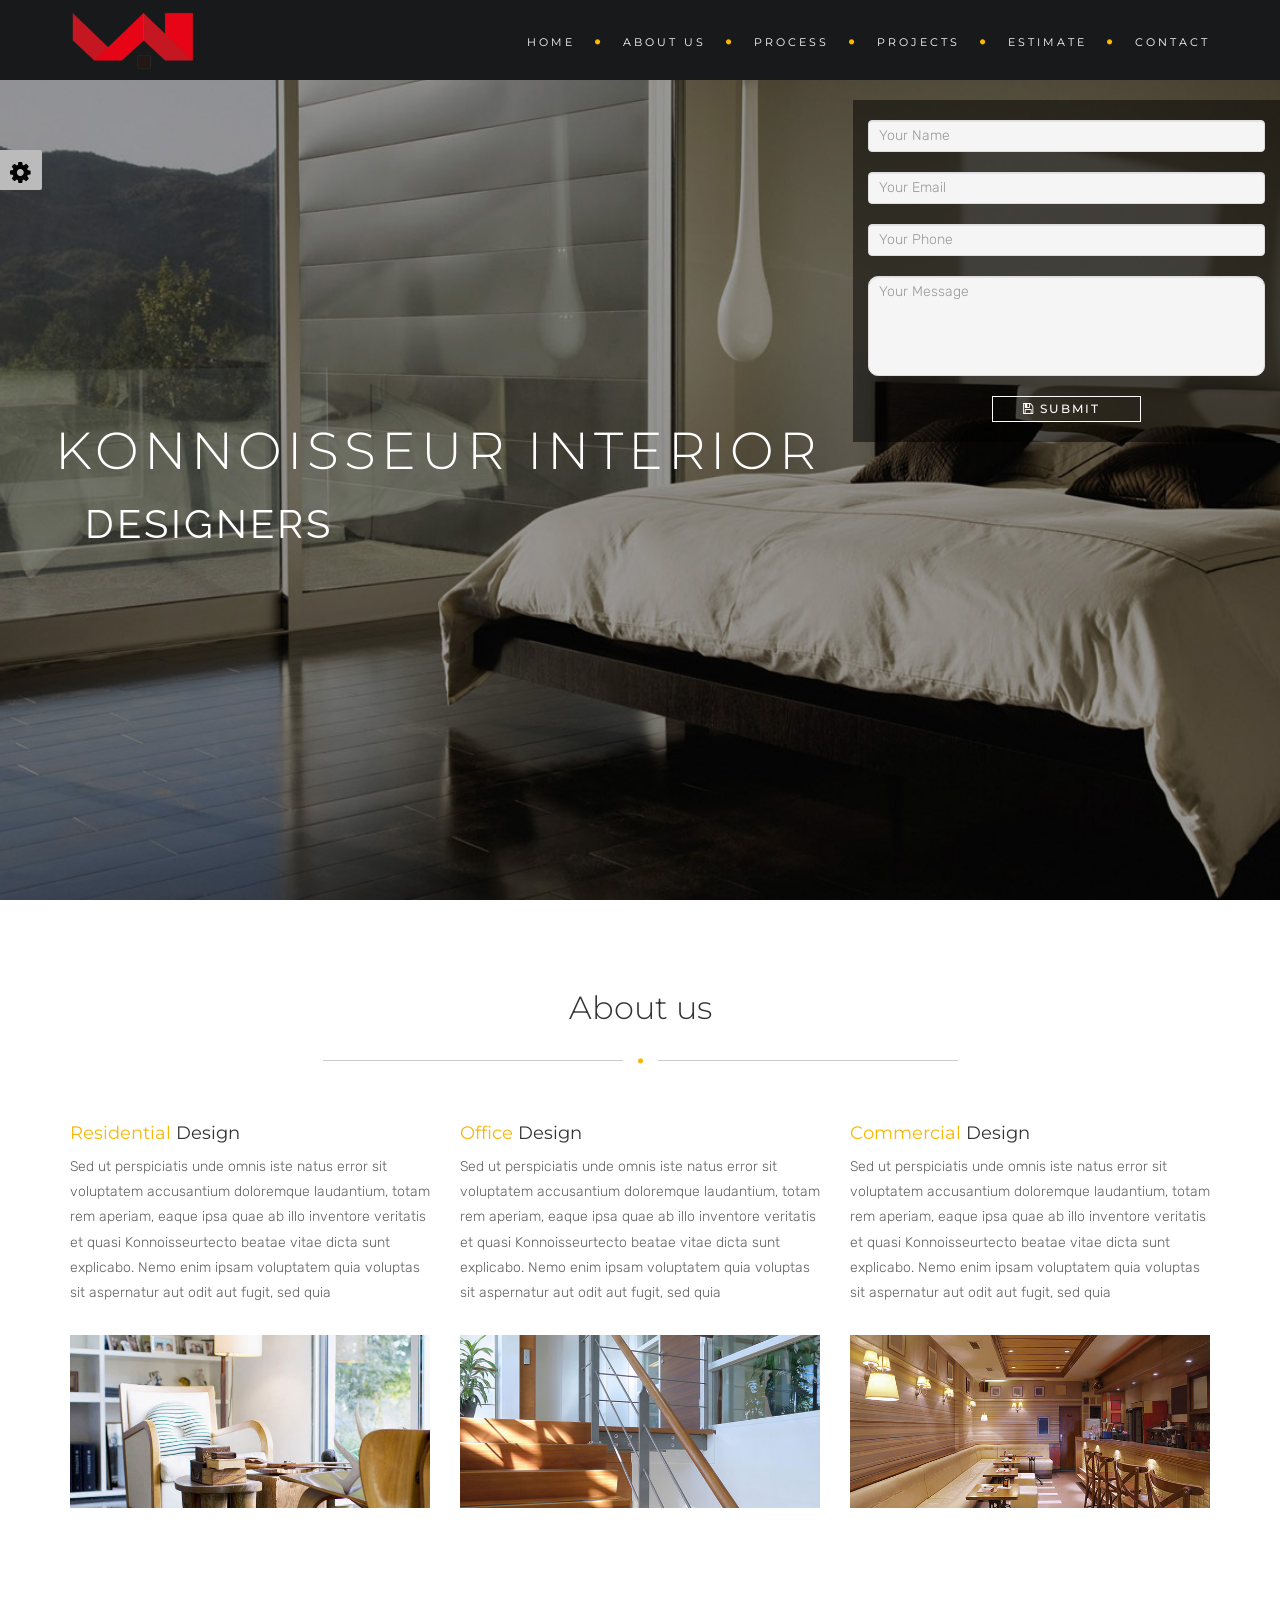
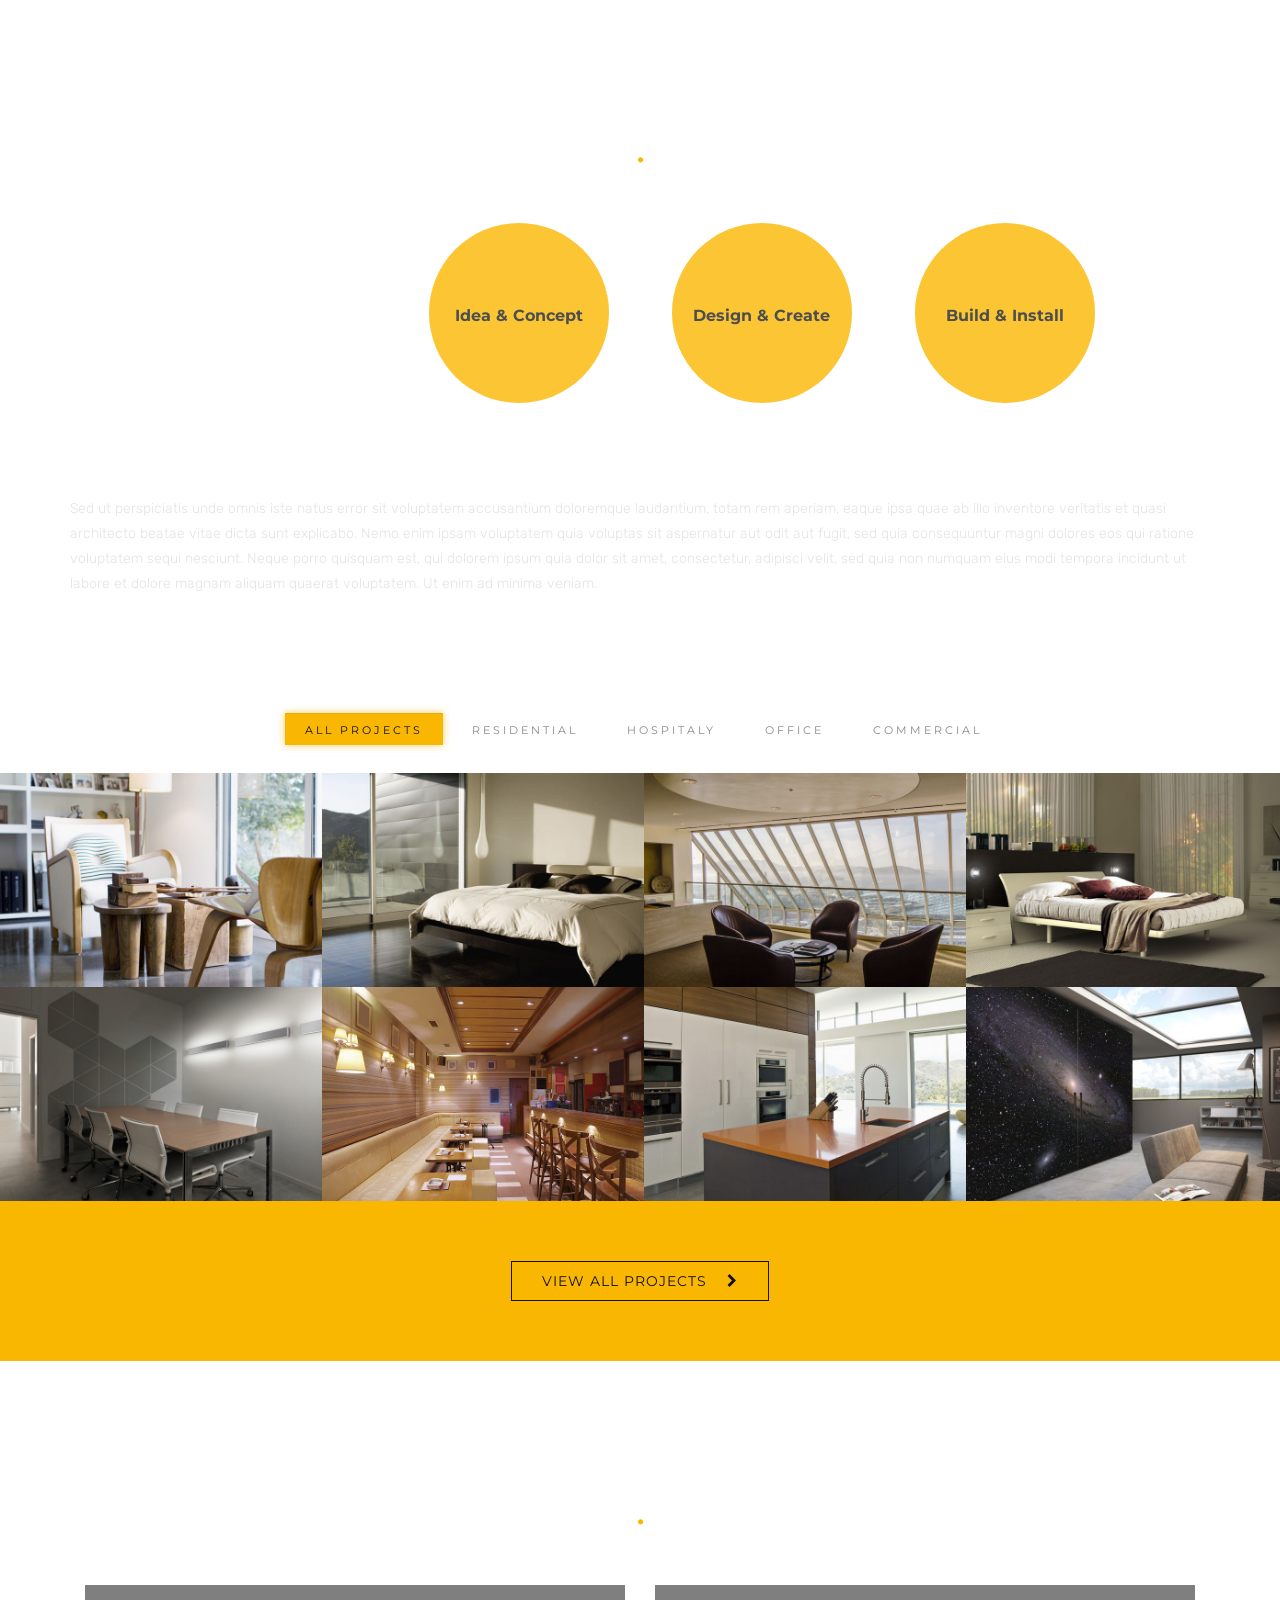
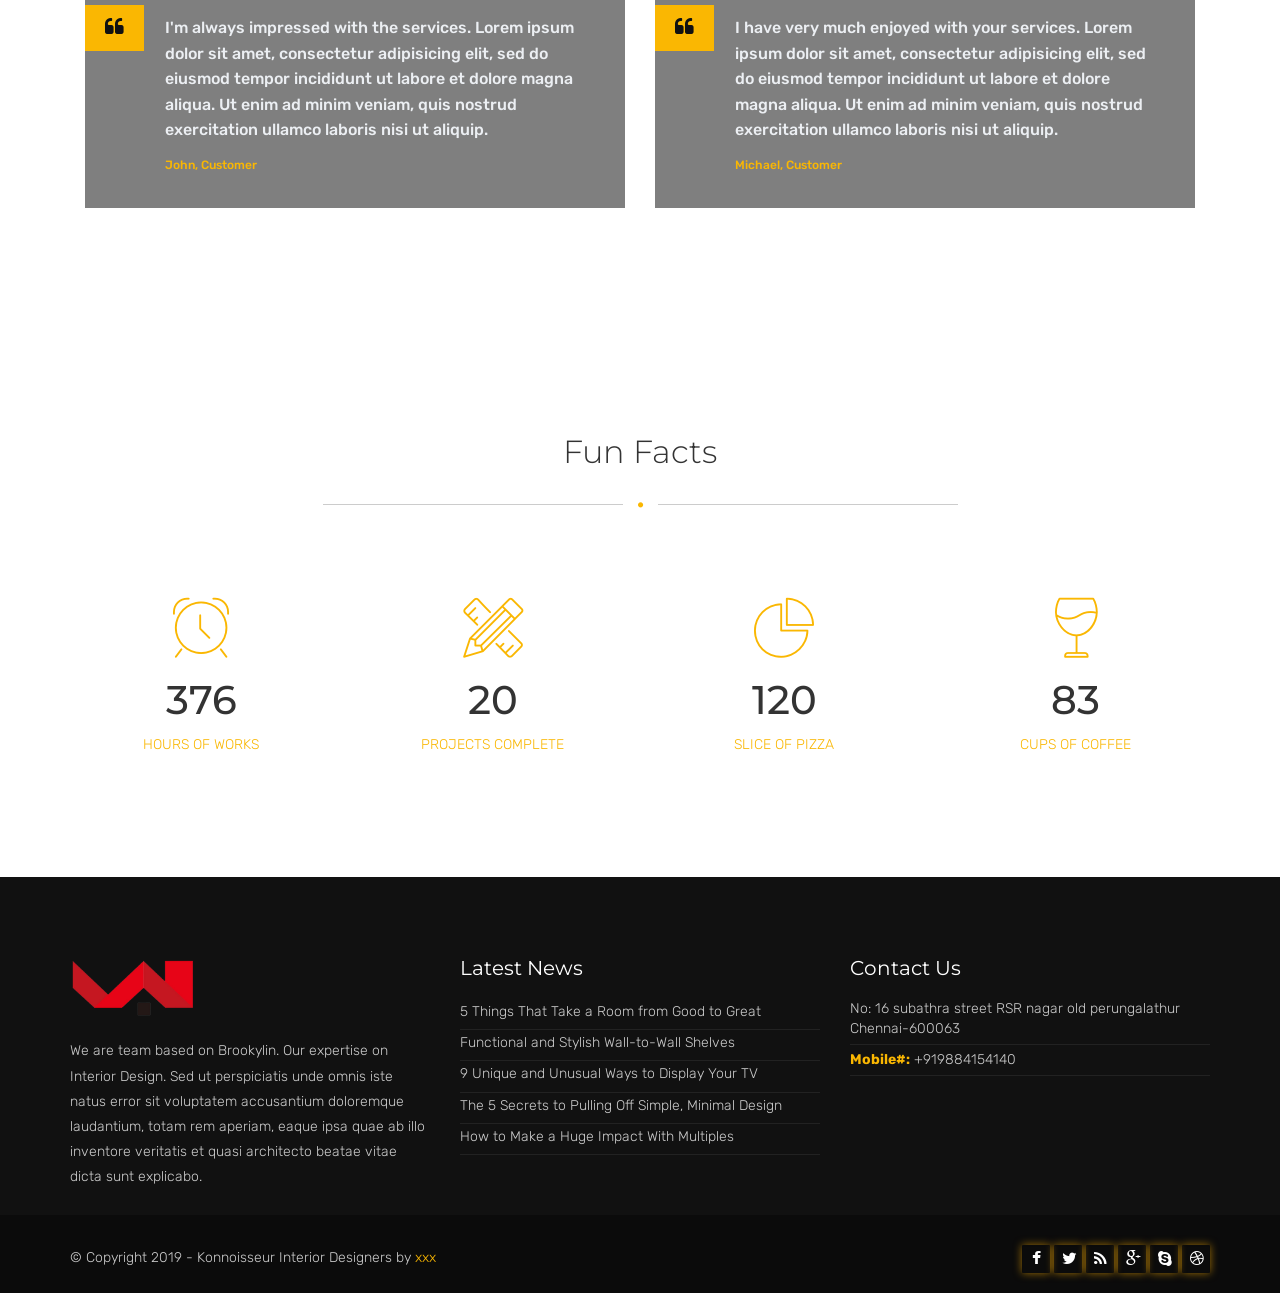
<file: index.html>
<!DOCTYPE html>
<html lang="en">
<head>
    <meta charset="utf-8">
    <title>Konnoisseur Interior Designers</title>
    <meta name="viewport" content="width=device-width, initial-scale=1.0">
    <meta name="description" content="Konnoisseur is best selling interior design website template with responsive stunning design">
    <meta name="keywords" content="architecture,building,business,bootstrap,creative,exterior design,furniture design,gallery,garden design,house,interior design,landscape design,multipurpose,onepage,portfolio,studio">
    <meta name="author" content="">


    <!--[if lt IE 9]>
	<script src="js/html5shiv.js"></script>
	<![endif]-->


    <!-- CSS Files
    ================================================== -->
    <link rel="stylesheet" href="css/bootstrap.css" type="text/css">
    <link rel="stylesheet" href="css/jpreloader.css" type="text/css">
    <link rel="stylesheet" href="css/animate.css" type="text/css">
    <link rel="stylesheet" href="css/plugin.css" type="text/css">
    <link rel="stylesheet" href="css/owl.carousel.css" type="text/css">
    <link rel="stylesheet" href="css/owl.theme.css" type="text/css">
    <link rel="stylesheet" href="css/owl.transitions.css" type="text/css">
    <link rel="stylesheet" href="css/magnific-popup.css" type="text/css">
	<link rel="stylesheet" href="css/modalEffects.css" type="text/css">
	<link rel="stylesheet" href="css/datatables.css" type="text/css">
	<link rel="stylesheet" href="css/dataTables.bootstrap.css" type="text/css">
    <link rel="stylesheet" href="css/style.css" type="text/css">
    <link rel="stylesheet" href="demo/demo.css" type="text/css">

    <!-- custom background -->
    <link rel="stylesheet" href="css/bg.css" type="text/css">

    <!-- color scheme -->
    <link rel="stylesheet" href="css/color.css" type="text/css" id="colors">

    <!-- load fonts -->
    <link rel="stylesheet" href="fonts/font-awesome/css/font-awesome.css" type="text/css">
    <link rel="stylesheet" href="fonts/elegant_font/HTML_CSS/style.css" type="text/css">
    <link rel="stylesheet" href="fonts/et-line-font/style.css" type="text/css">

    <!-- revolution slider -->
    <link rel="stylesheet" href="rs-plugin/css/settings.css" type="text/css">
    <link rel="stylesheet" href="css/rev-settings.css" type="text/css">
</head>

<body id="homepage">

    <div id="wrapper">

        <!-- header begin -->
        <header>
			<div class="info">
				<div class="container">
					<div class="row">
						<div class="col-md-12">
							<div class="col">Working Hours Monday - Friday <span class="id-color"><strong>08:00-16:00</strong></span></div>
							<div class="col">Toll Free <span class="id-color"><strong>1800.899.900</strong></span></div>
							<!-- social icons -->
							<div class="col social">
								<a href="#"><i class="fa fa-facebook"></i></a>
								<a href="#"><i class="fa fa-twitter"></i></a>
								<a href="#"><i class="fa fa-rss"></i></a>
								<a href="#"><i class="fa fa-google-plus"></i></a>
								<a href="#"><i class="fa fa-envelope-o"></i></a>
							</div>
                        <!-- social icons close -->
						</div>
					</div>
				</div>
			</div>
			
            <div class="container">
                <div class="row">
                    <div class="col-md-12">
                        <!-- logo begin -->
                        <div id="logo">
                            <a href="#wrapper">
                                <img class="logo" src="images/logo.png" alt="">
                            </a>
                        </div>
                        <!-- logo close -->

                        <!-- small button begin -->
                        <span id="menu-btn"></span>
                        <!-- small button close -->
                        
						<!-- mainmenu begin -->
                        <nav>
                            <ul id="mainmenu">
                                <li><a href="#wrapper">Home</a></li>
                                <li><a href="#section-services">About us</a></li>
                                <li><a href="#section-steps">Process</a></li>
                                <!-- <li><a href="#section-team">Team</a></li>-->
                                <li><a href="#section-portfolio">Projects</a></li>
                                <!--<li><a href="#section-blog">Blog</a></li>-->
								<li><a href="javascript:void(0);" data-toggle="modal" data-target="#myModal">Estimate</a></li>
                                <li><a href="#section-contact">Contact</a></li>
                            </ul>
                        </nav>

                    </div>
                    <!-- mainmenu close -->

                </div>
            </div>
        </header>
        <!-- header close -->





        <!-- content begin -->
        <div id="content" class="no-bottom no-top">

            <!-- revolution slider begin -->
            <section id="section-slider" class="fullwidthbanner-container" aria-label="section-slider">
                <div id="revolution-slider">
                    <ul>
                        <li data-transition="fade" data-slotamount="10" data-masterspeed="200" data-thumb="">
                            <!--  BACKGROUND IMAGE -->
                            <img src="images-slider/wide1.jpg" alt="" />
                            <div style="display:none;" class="tp-caption big-white sft"
                                data-x="0"
                                data-y="160"
                                data-speed="800"
                                data-start="400"
                                data-easing="easeInOutExpo"
                                data-endspeed="450">
                                Our Expertise For
                            </div>

                            <div class="tp-caption ultra-big-white customin customout start"
                                data-x="0"
                                data-y="center"
                                data-customin="x:0;y:0;z:0;rotationX:0;rotationY:0;rotationZ:0;scaleX:2;scaleY:2;skewX:0;skewY:0;opacity:0;transformPerspective:600;transformOrigin:50% 50%;"
                                data-customout="x:0;y:0;z:0;rotationX:0;rotationY:0;rotationZ:0;scaleX:0.85;scaleY:0.85;skewX:0;skewY:0;opacity:0;transformPerspective:600;transformOrigin:50% 50%;"
                                data-speed="800"
                                data-start="400"
                                data-easing="easeInOutExpo"
                                data-endspeed="400">
                                Konnoisseur Interior
                            </div>
							<div class="tp-caption sfb text-center"
                                data-x="0"
                                data-y="300"
                                data-speed="400"
                                data-start="800"
                                data-easing="easeInOutExpo">
                                <a href="#" class="btn-slider">Designers
                                </a>
                            </div>
                        </li>

                        <li data-transition="fade" data-slotamount="7" data-masterspeed="200" data-thumb="">
                            <!--  BACKGROUND IMAGE -->
                            <img src="images-slider/wide2.jpg" alt="" />
                            <div style="display:none;" class="tp-caption big-white sft"
                                data-x="0"
                                data-y="160"
                                data-speed="800"
                                data-start="400"
                                data-easing="easeInOutExpo"
                                data-endspeed="450">
                                Konnoisseur Interior 
                            </div>

                            <div class="tp-caption ultra-big-white customin customout start"
                                data-x="0"
                                data-y="center"
                                data-customin="x:0;y:0;z:0;rotationX:0;rotationY:0;rotationZ:0;scaleX:2;scaleY:2;skewX:0;skewY:0;opacity:0;transformPerspective:600;transformOrigin:50% 50%;"
                                data-customout="x:0;y:0;z:0;rotationX:0;rotationY:0;rotationZ:0;scaleX:0.85;scaleY:0.85;skewX:0;skewY:0;opacity:0;transformPerspective:600;transformOrigin:50% 50%;"
                                data-speed="800"
                                data-start="400"
                                data-easing="easeInOutExpo"
                                data-endspeed="400">
                                Konnoisseur Interior
                            </div>

                            <div class="tp-caption sfb"
                                data-x="0"
                                data-y="300"
                                data-speed="400"
                                data-start="800"
                                data-easing="easeInOutExpo">
                                <a href="#" class="btn-slider">Designers
                                </a>
                            </div>
                        </li>

                        <li data-transition="fade" data-slotamount="7" data-masterspeed="200" data-thumb="">
                            <!--  BACKGROUND IMAGE -->
                            <img src="images-slider/wide3.jpg" alt="" />
                            <div style="display:none;" class="tp-caption big-white sft"
                                data-x="0"
                                data-y="160"
                                data-speed="800"
                                data-start="400"
                                data-easing="easeInOutExpo"
                                data-endspeed="450">
                                Interior Remodeling To Makes
                            </div>

                            <div class="tp-caption ultra-big-white customin customout start"
                                data-x="0"
                                data-y="center"
                                data-customin="x:0;y:0;z:0;rotationX:0;rotationY:0;rotationZ:0;scaleX:2;scaleY:2;skewX:0;skewY:0;opacity:0;transformPerspective:600;transformOrigin:50% 50%;"
                                data-customout="x:0;y:0;z:0;rotationX:0;rotationY:0;rotationZ:0;scaleX:0.85;scaleY:0.85;skewX:0;skewY:0;opacity:0;transformPerspective:600;transformOrigin:50% 50%;"
                                data-speed="800"
                                data-start="400"
                                data-easing="easeInOutExpo"
                                data-endspeed="400">
                                Konnoisseur Interior
                            </div>

                            <div class="tp-caption sfb"
                                data-x="0"
                                data-y="300"
                                data-speed="400"
                                data-start="800"
                                data-easing="easeInOutExpo">
                                <a href="#" class="btn-slider">Designers
                                </a>
                            </div>
                        </li>

                    </ul>
                </div>
				<div class="col-md-4 wow fadeInLeft contact-form">
					<form name="contactForm" id='contact_form'  method="post" action='' class="form-horizontal" autocomplete="off">
						<div class="row">
							<div class="col-md-12">
								<div id='name_error' class='error'>Please enter your name.</div>
								<div>
									<input type='text' name='name' id='name' class="form-control"  placeholder="Your Name">
								</div>

								<div id='email_error' class='error'>Please enter your valid E-mail ID.</div>
								<div>
									<input type='text' name='email' id='email' class="form-control" placeholder="Your Email">
								</div>

								<div id='phone_error' class='error'>Please enter your phone number.</div>
								<div>
									<input type='text' name='phone' id='phone' class="form-control" placeholder="Your Phone">
								</div>
								<div id='message_error' class='error'>Please enter your message.</div>
								<div>
									<textarea name='message' id='message' class="form-control" placeholder="Your Message"></textarea>
								</div>
							</div>

							<div class="col-md-12 text-center">
								<p id='submit'>
									<button type='submit' id='send_message' class="btn btn-line"><i title="" class="fa fa-save"></i> Submit</button>
								</p>
							</div>
						</div>
					</form>
				</div>
            </section>
            <!-- revolution slider close -->

            <!-- section begin -->
            <section id="section-services">
                <div class="container">
                    <div class="row">
                        <div class="col-md-6 col-md-offset-3 text-center wow fadeInUp">
                            <h1>About us</h1>
                            <div class="separator"><span><i class="fa fa-circle"></i></span></div>
                            <div class="spacer-single"></div>
                        </div>


                        <div class="col-md-4 wow fadeInLeft">
                            <h3><span class="id-color">Residential</span> Design</h3>
                            Sed ut perspiciatis unde omnis iste natus error sit voluptatem accusantium doloremque laudantium, totam rem aperiam, eaque ipsa quae ab illo inventore veritatis et quasi Konnoisseurtecto beatae vitae dicta sunt explicabo. Nemo enim ipsam voluptatem quia voluptas sit aspernatur aut odit aut fugit, sed quia 
							<div class="spacer-single"></div>
                            <img src="images/misc/pic_1.jpg" class="img-responsive" alt="">
                        </div>

                        <div class="col-md-4 wow fadeInUp" data-wow-delay=".2s">
                            <h3><span class="id-color">Office</span> Design</h3>
                            Sed ut perspiciatis unde omnis iste natus error sit voluptatem accusantium doloremque laudantium, totam rem aperiam, eaque ipsa quae ab illo inventore veritatis et quasi Konnoisseurtecto beatae vitae dicta sunt explicabo. Nemo enim ipsam voluptatem quia voluptas sit aspernatur aut odit aut fugit, sed quia 
							<div class="spacer-single"></div>
                            <img src="images/misc/pic_2.jpg" class="img-responsive" alt="">
                        </div>

                        <div class="col-md-4 wow fadeInRight">
                            <h3><span class="id-color">Commercial</span> Design</h3>
                            Sed ut perspiciatis unde omnis iste natus error sit voluptatem accusantium doloremque laudantium, totam rem aperiam, eaque ipsa quae ab illo inventore veritatis et quasi Konnoisseurtecto beatae vitae dicta sunt explicabo. Nemo enim ipsam voluptatem quia voluptas sit aspernatur aut odit aut fugit, sed quia 
							<div class="spacer-single"></div>
                            <img src="images/misc/pic_3.jpg" class="img-responsive" alt="">
                        </div>

                    </div>
                </div>
            </section>
            <!-- section close -->


            <!-- section begin -->
            <section id="section-steps" class="text-light">
                <div class="container">
                    <div class="row">
                        <div class="col-md-6 col-md-offset-3 text-center wow fadeInUp">
                            <h1>Our Process</h1>
                            <div class="separator"><span><i class="fa fa-circle"></i></span></div>
                            <div class="spacer-single"></div>
                        </div>

                        <div class="col-md-12">
                            <div class="de_tab tab_steps">
                                <ul class="de_nav">
                                    <li class="active wow fadeIn" data-wow-delay="0s"><span>Meet &amp; Agree</span><div class="v-border"></div>
                                    </li>
                                    <li class="wow fadeIn" data-wow-delay=".4s"><span>Idea &amp; Concept</span><div class="v-border"></div>
                                    </li>
                                    <li class="wow fadeIn" data-wow-delay=".8s"><span>Design &amp; Create</span><div class="v-border"></div>
                                    </li>
                                    <li class="wow fadeIn" data-wow-delay="1.2s"><span>Build &amp; Install</span><div class="v-border"></div>
                                    </li>
                                </ul>

                                <div class="de_tab_content">

                                    <div id="tab1">
                                        Sed ut perspiciatis unde omnis iste natus error sit voluptatem accusantium doloremque laudantium, totam rem aperiam, eaque ipsa quae ab illo inventore veritatis et quasi architecto beatae vitae dicta sunt explicabo. Nemo enim ipsam voluptatem quia voluptas sit aspernatur aut odit aut fugit, sed quia consequuntur magni dolores eos qui ratione voluptatem sequi nesciunt. Neque porro quisquam est, qui dolorem ipsum quia dolor sit amet, consectetur, adipisci velit, sed quia non numquam eius modi tempora incidunt ut labore et dolore magnam aliquam quaerat voluptatem. Ut enim ad minima veniam.
                                    </div>

                                    <div id="tab2">
                                        Sed ut perspiciatis unde omnis iste natus error sit voluptatem accusantium doloremque laudantium, totam rem aperiam, eaque ipsa quae ab illo inventore veritatis et quasi architecto beatae vitae dicta sunt explicabo. Nemo enim ipsam voluptatem quia voluptas sit aspernatur aut odit aut fugit, sed quia consequuntur magni dolores eos qui ratione voluptatem sequi nesciunt. Neque porro quisquam est, qui dolorem ipsum quia dolor sit amet, consectetur, adipisci velit, sed quia non numquam eius modi tempora incidunt ut labore et dolore magnam aliquam quaerat voluptatem. Ut enim ad minima veniam.
                                    </div>

                                    <div id="tab3">
                                        Sed ut perspiciatis unde omnis iste natus error sit voluptatem accusantium doloremque laudantium, totam rem aperiam, eaque ipsa quae ab illo inventore veritatis et quasi architecto beatae vitae dicta sunt explicabo. Nemo enim ipsam voluptatem quia voluptas sit aspernatur aut odit aut fugit, sed quia consequuntur magni dolores eos qui ratione voluptatem sequi nesciunt. Neque porro quisquam est, qui dolorem ipsum quia dolor sit amet, consectetur, adipisci velit, sed quia non numquam eius modi tempora incidunt ut labore et dolore magnam aliquam quaerat voluptatem. Ut enim ad minima veniam.
                                    </div>

                                    <div id="tab4">
                                        Sed ut perspiciatis unde omnis iste natus error sit voluptatem accusantium doloremque laudantium, totam rem aperiam, eaque ipsa quae ab illo inventore veritatis et quasi architecto beatae vitae dicta sunt explicabo. Nemo enim ipsam voluptatem quia voluptas sit aspernatur aut odit aut fugit, sed quia consequuntur magni dolores eos qui ratione voluptatem sequi nesciunt. Neque porro quisquam est, qui dolorem ipsum quia dolor sit amet, consectetur, adipisci velit, sed quia non numquam eius modi tempora incidunt ut labore et dolore magnam aliquam quaerat voluptatem. Ut enim ad minima veniam.
                                    </div>

                                </div>

                            </div>
                        </div>
                    </div>
                </div>
            </section>
            <!-- section close -->

            <!-- section begin -->
            <!-- <section id="section-team">
                <div class="container">
                    <div class="col-md-6 col-md-offset-3 text-center wow fadeInUp">
                        <h1>Our Team</h1>
                        <div class="separator"><span><i class="fa fa-circle"></i></span></div>
                        <div class="spacer-single"></div>
                    </div>

                    <div class="row">
                        <div class="col-md-12 container-4 wow fadeInUp">
                            <!-- team member --
                            <div class="de-team-list">
                                <div class="team-pic">
                                    <img src="images/team/team_pic_1.jpg" class="img-responsive" alt="" />
                                </div>
                                <div class="team-desc col-md-12">
                                    <h3>John Smith</h3>
                                    <p class="lead">Project Manager</p>
                                    <div class="small-border"></div>
                                    <p>Duis aute irure dolor in reprehenderit in voluptate velit esse cillum dolore eu fugiat nulla pariatur.</p>

                                    <div class="social">
                                        <a href="#"><i class="fa fa-facebook fa-lg"></i></a>
                                        <a href="#"><i class="fa fa-twitter fa-lg"></i></a>
                                        <a href="#"><i class="fa fa-google-plus fa-lg"></i></a>
                                        <a href="#"><i class="fa fa-skype fa-lg"></i></a>
                                    </div>
                                </div>
                            </div>
                            <!-- team close --

                            <!-- team member --
                            <div class="de-team-list">
                                <div class="team-pic">
                                    <img src="images/team/team_pic_2.jpg" class="img-responsive" alt="" />
                                </div>
                                <div class="team-desc col-md-12">
                                    <h3>Michael Dennis</h3>
                                    <p class="lead">Creative Director</p>
                                    <div class="small-border"></div>
                                    <p>Duis aute irure dolor in reprehenderit in voluptate velit esse cillum dolore eu fugiat nulla pariatur.</p>

                                    <div class="social">
                                        <a href="#"><i class="fa fa-facebook fa-lg"></i></a>
                                        <a href="#"><i class="fa fa-twitter fa-lg"></i></a>
                                        <a href="#"><i class="fa fa-google-plus fa-lg"></i></a>
                                        <a href="#"><i class="fa fa-skype fa-lg"></i></a>
                                    </div>
                                </div>
                            </div>
                            <!-- team close --

                            <!-- team member --
                            <div class="de-team-list">
                                <div class="team-pic">
                                    <img src="images/team/team_pic_3.jpg" class="img-responsive" alt="" />
                                </div>
                                <div class="team-desc col-md-12">
                                    <h3>Sarah Michelle</h3>
                                    <p class="lead">Creative Staff</p>
                                    <div class="small-border"></div>
                                    <p>Duis aute irure dolor in reprehenderit in voluptate velit esse cillum dolore eu fugiat nulla pariatur.</p>
                                    <div class="social">
                                        <a href="#"><i class="fa fa-facebook fa-lg"></i></a>
                                        <a href="#"><i class="fa fa-twitter fa-lg"></i></a>
                                        <a href="#"><i class="fa fa-google-plus fa-lg"></i></a>
                                        <a href="#"><i class="fa fa-skype fa-lg"></i></a>
                                    </div>
                                </div>
                            </div>
                            <!-- team close --

                            <!-- team member --
                            <div class="de-team-list">
                                <div class="team-pic">
                                    <img src="images/team/team_pic_4.jpg" class="img-responsive" alt="" />
                                </div>
                                <div class="team-desc col-md-12">
                                    <h3>Katty Wilson</h3>
                                    <p class="lead">Creative Staff</p>
                                    <div class="small-border"></div>
                                    <p>Duis aute irure dolor in reprehenderit in voluptate velit esse cillum dolore eu fugiat nulla pariatur.</p>
                                    <div class="social">
                                        <a href="#"><i class="fa fa-facebook fa-lg"></i></a>
                                        <a href="#"><i class="fa fa-twitter fa-lg"></i></a>
                                        <a href="#"><i class="fa fa-google-plus fa-lg"></i></a>
                                        <a href="#"><i class="fa fa-skype fa-lg"></i></a>
                                    </div>
                                </div>
                            </div>
                            <!-- team close --

                            <div class="clearfix"></div>

                        </div>
                    </div>
                </div>
            </section> -->
            <!-- section close -->

            <!-- section begin -->
            <section id="section-portfolio" class="no-top no-bottom" aria-label="section-portfolio">
                <div class="container">

                    <div class="spacer-single"></div>

                    <!-- portfolio filter begin -->
                    <div class="row">
                        <div class="col-md-12 text-center">
                            <ul id="filters" class="wow fadeInUp" data-wow-delay="0s">
                                <li><a href="#" data-filter="*" class="selected">All Projects</a></li>
                                <li><a href="#" data-filter=".residential">Residential</a></li>
                                <li><a href="#" data-filter=".hospitaly">Hospitaly</a></li>
                                <li><a href="#" data-filter=".office">Office</a></li>
                                <li><a href="#" data-filter=".commercial">Commercial</a></li>
                            </ul>

                        </div>
                    </div>
                    <!-- portfolio filter close -->

                </div>

                <div id="gallery" class="gallery full-gallery de-gallery pf_full_width wow fadeInUp" data-wow-delay=".3s">

                    <!-- gallery item -->
                    <div class="item residential">
                        <div class="picframe">
                            <a class="simple-ajax-popup-align-top" href="project-details-1.html">
                                <span class="overlay">
                                    <span class="pf_text">
                                        <span class="project-name">Eco Green Interior</span>
                                    </span>
                                </span>
                            </a>
                            <img src="images/portfolio/pf%20(1).jpg" alt="" />
                        </div>
                    </div>
                    <!-- close gallery item -->

                    <!-- gallery item -->
                    <div class="item hospitaly">
                        <div class="picframe">
                            <a class="simple-ajax-popup-align-top" href="project-details-2.html">
                                <span class="overlay">
                                    <span class="pf_text">
                                        <span class="project-name">Modern Elegance Suite</span>
                                    </span>
                                </span>
                            </a>

                            <img src="images/portfolio/pf%20(2).jpg" alt="" />
                        </div>
                    </div>
                    <!-- close gallery item -->

                    <!-- gallery item -->
                    <div class="item hospitaly">
                        <div class="picframe">
                            <a class="simple-ajax-popup-align-top" href="project-details-3.html">
                                <span class="overlay">
                                    <span class="pf_text">
                                        <span class="project-name">Apartment Renovation</span>
                                    </span>
                                </span>
                            </a>

                            <img src="images/portfolio/pf%20(3).jpg" alt="" />
                        </div>
                    </div>
                    <!-- close gallery item -->

                    <!-- gallery item -->
                    <div class="item residential">
                        <div class="picframe">
                            <a class="simple-ajax-popup-align-top" href="project-details-youtube.html">
                                <span class="overlay">
                                    <span class="pf_text">
                                        <span class="project-name">Youtube Video</span>
                                    </span>
                                </span>
                            </a>
                            <img src="images/portfolio/pf%20(4).jpg" alt="" />
                        </div>
                    </div>
                    <!-- close gallery item -->

                    <!-- gallery item -->
                    <div class="item office">
                        <div class="picframe">
                            <a class="simple-ajax-popup-align-top" href="project-details-vimeo.html">
                                <span class="overlay">
                                    <span class="pf_text">
                                        <span class="project-name">Vimeo Video</span>
                                    </span>
                                </span>
                            </a>
                            <img src="images/portfolio/pf%20(5).jpg" alt="" />
                        </div>
                    </div>
                    <!-- close gallery item -->

                    <!-- gallery item -->
                    <div class="item commercial">
                        <div class="picframe">
                            <a class="simple-ajax-popup-align-top" href="project-details.html">
                                <span class="overlay">
                                    <span class="pf_text">
                                        <span class="project-name">Restaurant In Texas</span>
                                    </span>
                                </span>
                            </a>
                            <img src="images/portfolio/pf%20(6).jpg" alt="" />
                        </div>
                    </div>
                    <!-- close gallery item -->

                    <!-- gallery item -->
                    <div class="item residential">
                        <div class="picframe">
                            <a class="simple-ajax-popup-align-top" href="project-details-youtube.html">
                                <span class="overlay">
                                    <span class="pf_text">
                                        <span class="project-name">Summer House</span>
                                    </span>
                                </span>
                            </a>

                            <img src="images/portfolio/pf%20(7).jpg" alt="" />
                        </div>
                    </div>
                    <!-- close gallery item -->

                    <!-- gallery item -->
                    <div class="item office">
                        <div class="picframe">
                            <a class="simple-ajax-popup-align-top" href="project-details-vimeo.html">
                                <span class="overlay">
                                    <span class="pf_text">
                                        <span class="project-name">Office On Space</span>
                                    </span>
                                </span>
                            </a>

                            <img src="images/portfolio/pf%20(8).jpg" alt="" />
                        </div>
                    </div>
                    <!-- close gallery item -->

                </div>

                <div id="loader-area">
                    <div class="project-load"></div>
                </div>
            </section>
            <!-- section close -->


            <!-- section begin -->
            <section id="view-all-projects" class="call-to-action bg-color text-center" data-speed="5" data-type="background" aria-label="view-all-projects">
                <a href="projects.html" class="btn btn-line-black btn-big">View All Projects</a>
            </section>
            <!-- logo carousel section close -->


            <!-- section begin -->
            <section id="section-testimonial" class="text-light">
                <div class="container">
                    <div class="row">
                        <div class="col-md-6 col-md-offset-3 text-center wow fadeInUp">
                            <h1>Customer Says</h1>
                            <div class="separator"><span><i class="fa fa-circle"></i></span></div>
                            <div class="spacer-single"></div>
                        </div>
                    </div>
                    <div id="testimonial-carousel" class="de_carousel  wow fadeInUp" data-wow-delay=".3s">

                        <div class="col-md-6 item">
                            <div class="de_testi">
                                <blockquote>
                                    <p>I'm always impressed with the services. Lorem ipsum dolor sit amet, consectetur adipisicing elit, sed do eiusmod tempor incididunt ut labore et dolore magna aliqua. Ut enim ad minim veniam, quis nostrud exercitation ullamco laboris nisi ut aliquip.</p>
                                    <div class="de_testi_by">
                                        John, Customer
                                    </div>
                                </blockquote>

                            </div>
                        </div>

                        <div class="col-md-6 item">
                            <div class="de_testi">
                                <blockquote>
                                    <p>I have very much enjoyed with your services. Lorem ipsum dolor sit amet, consectetur adipisicing elit, sed do eiusmod tempor incididunt ut labore et dolore magna aliqua. Ut enim ad minim veniam, quis nostrud exercitation ullamco laboris nisi ut aliquip.</p>
                                    <div class="de_testi_by">
                                        Michael, Customer
                                    </div>
                                </blockquote>
                            </div>
                        </div>

                        <div class="col-md-6 item">
                            <div class="de_testi">
                                <blockquote>
                                    <p>I totally recommend your services. Lorem ipsum dolor sit amet, consectetur adipisicing elit, sed do eiusmod tempor incididunt ut labore et dolore magna aliqua. Ut enim ad minim veniam, quis nostrud exercitation ullamco laboris nisi ut aliquip.</p>
                                    <div class="de_testi_by">
                                        Patrick, Customer
                                    </div>
                                </blockquote>
                            </div>
                        </div>

                        <div class="col-md-6 item">
                            <div class="de_testi">
                                <blockquote>
                                    <p>I have very much enjoyed with your services. Lorem ipsum dolor sit amet, consectetur adipisicing elit, sed do eiusmod tempor incididunt ut labore et dolore magna aliqua. Ut enim ad minim veniam, quis nostrud exercitation ullamco laboris nisi ut aliquip.</p>
                                    <div class="de_testi_by">
                                        James, Customer
                                    </div>
                                </blockquote>
                            </div>
                        </div>
                    </div>
                </div>
            </section>
            <!-- section close -->

            <!-- section begin -->
            <section id="section-fun-facts">
                <div class="container">

                    <div class="row">

                        <div class="col-md-6 col-md-offset-3 text-center wow fadeInUp">
                            <h1>Fun Facts</h1>
                            <div class="separator"><span><i class="fa fa-circle"></i></span></div>
                            <div class="spacer-single"></div>
                        </div>

                        <div class="clearfix"></div>

                        <div class="col-md-3 wow fadeIn" data-wow-delay="0">
                            <div class="de_count">
                                <i class="icon-alarmclock wow zoomIn" data-wow-delay="0"></i>
                                <h3 class="timer" data-to="2350" data-speed="2500">0</h3>
                                <span>Hours of Works</span>
                            </div>
                        </div>

                        <div class="col-md-3 wow fadeIn" data-wow-delay=".25s">
                            <div class="de_count">
                                <i class="icon-tools wow zoomIn" data-wow-delay=".25s"></i>
                                <h3 class="timer" data-to="128" data-speed="2500">0</h3>
                                <span>Projects Complete</span>
                            </div>
                        </div>

                        <div class="col-md-3 wow fadeIn" data-wow-delay=".5s">
                            <div class="de_count">
                                <i class="icon-piechart wow zoomIn" data-wow-delay=".5s"></i>
                                <h3 class="timer" data-to="750" data-speed="2500">0</h3>
                                <span>Slice of Pizza</span>
                            </div>
                        </div>

                        <div class="col-md-3 wow fadeIn" data-wow-delay=".75s">
                            <div class="de_count">
                                <i class="icon-wine wow zoomIn" data-wow-delay=".75s"></i>
                                <h3 class="timer" data-to="520" data-speed="2500">0</h3>
                                <span>Cups of Coffee</span>
                            </div>
                        </div>
                    </div>

                </div>
            </section>
            <!-- section close -->

            <!-- section begin -->
            <!-- <section id="section-blog" class="text-light">
                <div class="container">
                    <div class="row">
                        <div class="col-md-6 col-md-offset-3 text-center wow fadeInUp">
                            <h1>Latest Blog</h1>
                            <div class="separator"><span><i class="fa fa-circle"></i></span></div>
                            <div class="spacer-single"></div>
                        </div>
						
						<div class="clearfix"></div>
						
                        <ul id="blog-carousel" class="blog-list blog-snippet wow fadeInUp">
                            <li class="col-md-6 item">
                                <div class="post-content">
                                    <div class="post-image">
                                        <img src="images/blog/pic-blog-1.jpg" alt="" />
                                    </div>


                                    <div class="date-box">
                                        <div class="day">26</div>
                                        <div class="month">FEB</div>
                                    </div>

                                    <div class="post-text">
                                        <h3><a href="css/#">5 Things That Take a Room from Good to Great</a></h3>
                                        <p>Lorem ipsum dolor sit amet, consectetur adipisicing elit, sed do eiusmod tempor incididunt ut labore et dolore magna aliqua. Ut enim ad minim veniam, quis nostrud exercitation ullamco laboris nisi ut aliquip.</p>
                                    </div>

                                </div>
                            </li>

                            <li class="col-md-6 item">
                                <div class="post-content">
                                    <div class="post-image">
                                        <img src="images/blog/pic-blog-2.jpg" alt="" />
                                    </div>


                                    <div class="date-box">
                                        <div class="day">20</div>
                                        <div class="month">FEB</div>
                                    </div>

                                    <div class="post-text">
                                        <h3><a href="css/#">Functional and Stylish Wall-to-Wall Shelves</a></h3>
                                        <p>Lorem ipsum dolor sit amet, consectetur adipisicing elit, sed do eiusmod tempor incididunt ut labore et dolore magna aliqua. Ut enim ad minim veniam, quis nostrud exercitation ullamco laboris nisi ut aliquip.</p>
                                    </div>

                                </div>
                            </li>
							
							<li class="col-md-6 item">
                                <div class="post-content">
                                    <div class="post-image">
                                        <img src="images/blog/pic-blog-3.jpg" alt="" />
                                    </div>


                                    <div class="date-box">
                                        <div class="day">16</div>
                                        <div class="month">FEB</div>
                                    </div>

                                    <div class="post-text">
                                        <h3><a href="css/#">The 5 Secrets to Pulling Off Simple, Minimal Design</a></h3>
                                        <p>Lorem ipsum dolor sit amet, consectetur adipisicing elit, sed do eiusmod tempor incididunt ut labore et dolore magna aliqua. Ut enim ad minim veniam, quis nostrud exercitation ullamco laboris nisi ut aliquip.</p>
                                    </div>

                                </div>
                            </li>

                            <li class="col-md-6 item">
                                <div class="post-content">
                                    <div class="post-image">
                                        <img src="images/blog/pic-blog-4.jpg" alt="" />
                                    </div>


                                    <div class="date-box">
                                        <div class="day">08</div>
                                        <div class="month">FEB</div>
                                    </div>

                                    <div class="post-text">
                                        <h3><a href="css/#">How to Make a Huge Impact With Multiples</a></h3>
                                        <p>Lorem ipsum dolor sit amet, consectetur adipisicing elit, sed do eiusmod tempor incididunt ut labore et dolore magna aliqua. Ut enim ad minim veniam, quis nostrud exercitation ullamco laboris nisi ut aliquip.</p>
                                    </div>

                                </div>
                            </li>
                        </ul>
                    </div>
                </div>
            </section> -->
            <!-- section close -->

            <!-- section begin -->
            <!-- <section id="section-contact" class="no-bottom">
                <div class="container">
                    <div class="row">
                        <div class="col-md-6 col-md-offset-3 text-center wow fadeInUp">
                            <h1>Contact Us</h1>
                            <div class="separator"><span><i class="fa fa-circle"></i></span></div>
                            <div class="spacer-single"></div>
                        </div>

                        <div class="col-md-8 wow fadeInLeft">
                            <form name="contactForm" id='contact_form' method="post" action='email.php'>
                                <div class="row">
                                    <div class="col-md-4">
                                        <div id='name_error' class='error'>Please enter your name.</div>
                                        <div>
                                            <input type='text' name='name' id='name' class="form-control" placeholder="Your Name">
                                        </div>

                                        <div id='email_error' class='error'>Please enter your valid E-mail ID.</div>
                                        <div>
                                            <input type='text' name='email' id='email' class="form-control" placeholder="Your Email">
                                        </div>

                                        <div id='phone_error' class='error'>Please enter your phone number.</div>
                                        <div>
                                            <input type='text' name='phone' id='phone' class="form-control" placeholder="Your Phone">
                                        </div>
                                    </div>
                                    <div class="col-md-8">
                                        <div id='message_error' class='error'>Please enter your message.</div>
                                        <div>
                                            <textarea name='message' id='message' class="form-control" placeholder="Your Message"></textarea>
                                        </div>
                                    </div>

                                    <div class="col-md-12">
                                        <p id='submit'>
                                            <input type='submit' id='send_message' value='Submit Form' class="btn btn-line">
                                        </p>
                                        <div id='mail_success' class='success'>Your message has been sent successfully.</div>
                                        <div id='mail_fail' class='error'>Sorry, error occured this time sending your message.</div>
                                    </div>
                                </div>
                            </form>
                        </div>

                        <div class="col-md-4 wow fadeInRight">

                            <div class="widget_text">
                                <h3>Contact Info</h3>
                                <address>
                                    <span>100 Mainstreet Center, Sydney</span>
                                    <span><strong>Phone:</strong>(208) 333 9296</span>
                                    <span><strong>Fax:</strong>(208) 333 9298</span>
                                    <span><strong>Email:</strong><a href="mailto:contact@example.com">contact@example.com</a></span>
                                    <span><strong>Web:</strong><a href="#test">http://example.com</a></span>
                                    <span><strong>Open</strong>Sunday - Friday 08:00 - 18:00</span>
                                </address>
                            </div>

                        </div>
                    </div>
                </div>
				
				<div class="spacer-double"></div>

                <!-- <div id="map"></div>
            </section>  -->
            <!-- section close -->

            <!-- footer begin -->
            <footer>
                <div class="container">
                    <div class="row">
                        <div class="col-md-4">
                            <img src="images/logo.png" class="logo-small" alt=""><br>
                            We are team based on Brookylin. Our expertise on Interior Design. Sed ut perspiciatis unde omnis iste natus error sit voluptatem accusantium doloremque laudantium, totam rem aperiam, eaque ipsa quae ab illo inventore veritatis et quasi architecto beatae vitae dicta sunt explicabo. 
                        </div>

                        <div class="col-md-4">
                            <div class="widget widget_recent_post">
                                <h3>Latest News</h3>
                                <ul>
                                    <li><a href="#">5 Things That Take a Room from Good to Great</a></li>
                                    <li><a href="#">Functional and Stylish Wall-to-Wall Shelves</a></li>
                                    <li><a href="#">9 Unique and Unusual Ways to Display Your TV</a></li>
                                    <li><a href="#">The 5 Secrets to Pulling Off Simple, Minimal Design</a></li>
                                    <li><a href="#">How to Make a Huge Impact With Multiples</a></li>
                                </ul>
                            </div>
                        </div>

                        <div class="col-md-4">
                            <h3>Contact Us</h3>
                            <div class="widget widget-address">
                                <address>
                                    <span>No: 16 subathra street RSR nagar old perungalathur Chennai-600063</span>
                                    <span><strong>Mobile#:</strong> +919884154140</span>
                                    <!-- <span><strong>Fax:</strong>(208) 333 9298</span>
                                    <span><strong>Email:</strong><a href="mailto:contact@archi-interior.com">contact@archi-interior.com</a></span>
                                    <span><strong>Web:</strong><a href="#">http://archi-interior.com</a></span> -->
                                </address>
                            </div>
                        </div>
                    </div>
                </div>

                <div class="subfooter">
                    <div class="container">
                        <div class="row">
                            <div class="col-md-6">
                            &copy; Copyright 2019 - Konnoisseur Interior Designers by <span class="id-color">xxx</span>                     
                        </div>
                            <div class="col-md-6 text-right">
                                <div class="social-icons">
                                    <a href="#"><i class="fa fa-facebook fa-lg"></i></a>
                                    <a href="#"><i class="fa fa-twitter fa-lg"></i></a>
                                    <a href="#"><i class="fa fa-rss fa-lg"></i></a>
                                    <a href="#"><i class="fa fa-google-plus fa-lg"></i></a>
                                    <a href="#"><i class="fa fa-skype fa-lg"></i></a>
                                    <a href="#"><i class="fa fa-dribbble fa-lg"></i></a>
                                </div>
                            </div>
                        </div>
                    </div>
                </div>
				<a href="#" id="back-to-top"></a>
            </footer>
            <!-- footer close -->
        </div>
    </div>

    <!-- style switcher
    ================================================== -->
    

    <div id="switcher">
        <span class="custom-close"></span>
        <span class="custom-show"></span>

        <span class="sw-title">Header Style</span>
        <select name="switcher" id="de-header-style">
            <option value="opt-1" selected>Solid</option>
            <option value="opt-2">Transparent</option>
        </select>
		
		<div class="clearfix"></div>
		
		<span class="sw-title">Header Color</span>
        <select name="switcher" id="de-header-color">
            <option value="opt-1" selected>Dark</option>
            <option value="opt-2">Light</option>
        </select>
		
		<div class="clearfix"></div>
		
		<span class="sw-title">Header Layout</span>
        <select name="switcher" id="de-header-layout">
            <option value="opt-1" selected>Simple</option>
            <option value="opt-2">Extended</option>
        </select>

        <div class="clearfix"></div>

        <span class="sw-title">Menu Style</span>
        <select name="switcher" id="de-menu">
            <option value="opt-1" selected>Dotted Separator</option>
            <option value="opt-2">Line Separator</option>
            <option value="opt-3">Circle Separator</option>
            <option value="opt-4">Square Separator</option>
            <option value="opt-5">Plus Separator</option>
            <option value="opt-6">Strip Separator</option>
            <option value="opt-0">No Separator</option>
        </select>

        <div class="clearfix"></div>

        <span class="sw-title">Color :</span>
        <ul id="de-color">
            <li class="bg1"></li>
            <li class="bg2"></li>
            <li class="bg3"></li>
            <li class="bg4"></li>
            <li class="bg5"></li>
            <li class="bg6"></li>
            <li class="bg7"></li>
            <li class="bg8"></li>
            <li class="bg9"></li>
            <li class="bg10"></li>
        </ul>
    </div>
	
	<!-- Modal -->
	<div id="myModal" class="modal fade" role="dialog">
		<div class="modal-dialog modal-lg">
			<!-- Modal content-->
			<div class="modal-content" >
				<div class="modal-header">
					<button type="button" class="close" data-dismiss="modal">&times;</button>
					<h4 class="modal-title">Estimate</h4>
				</div>
				<div class="modal-body">
					<div>
						<form role="form" class="form-horizontal">
							<div class="form-group">
							  <label for="selCategory" class="col-sm-3 control-label">Cost is per sqft</label>
								<div class="col-sm-4">
									<select class="form-control" id="selCategory">
										<option value="">Select a category</option>
										<option value="1">Economy</option>
										<option value="2">Luxury</option>
									</select>
								</div>
							</div>
							<div class="clearfix"></div>
							<div class="row">
								<div class="col-md-12">
									<table id="example" class="table table-striped table-bordered" style="width:100%">
										<thead>
											<tr>
												<th style="width: 30%;"></th>
												<th style="width: 40%;">SQFT</th>
												<th style="width: 30%;">Total</th>
											</tr>
										</thead>
										<tbody>
											<tr>
												<td><span id="lblModular1">Modular Kichen</span></td>
												<td>
													<input name="txtModular1" type="text" value="0" id="txtModular1" class="form-control">
												</td>
												<td>
													<span id="span-txtModular1">0</span>
												</td>
											</tr>
											<tr>
												<td><span id="lblWard1">Wadrobes</span></td>
												<td>       
													<input name="txtWard1" type="text" value="0" id="txtWard1" class="form-control">
												</td>
												<td>
													<span id="span-txtWard1">0</span>
												</td>
											</tr>
											<tr>
												<td><span id="lblLoft1">Loft Frame Model</span></td>
												<td>       
													<input name="txtLoft1" type="text" value="0" id="txtLoft1" class="form-control">
												</td>
												<td>
													<span id="span-txtLoft1">0</span>
												</td>
											</tr>
											<tr>
												<td><span id="lbllift1">Loft Box Model</span></td>
												<td>
													<input name="txtLift1" type="text" value="0" id="txtLift1" class="form-control">
												</td>
												<td>
													<span id="span-txtLift1">0</span>
												</td>
											</tr>
											<tr>
												<td><span id="lblTV1">TV Unit</span></td>
												<td>
													<input name="txtTV1" type="text" value="0" id="txtTV1" class="form-control">
												</td>
												<td>
													<span id="span-txtTV1">0</span>
												</td>
											</tr>
											<tr>
												<td><span id="lblPooja1">Pooja Unit</span></td>
												<td>
													<input name="txtPooja1" type="text" value="0" id="txtPooja1" class="form-control">
												</td>
												<td>
													<span id="span-txtPooja1">0</span>
												</td>
											</tr>
											<tr>
												<td><span id="lblCrockery1">Crockery</span></td>
												<td>
													<input name="txtCrockery1" type="text" value="0" id="txtCrockery1" class="form-control">
												</td>
												<td>
													<span id="span-txtCrockery1">0</span>
												</td>
											</tr>
											<tr>
												<td><span id="lblShow1">Showcase</span></td>
												<td>
													<input name="txtShow1" type="text" value="0" id="txtShow1" class="form-control">
												</td>
												<td>
													<span id="span-txtShow1">0</span>
												</td>
											</tr>
											
										</tbody>
										<tfoot>
											<tr style="background: #fff;">
												<td><span id="Label2">TOTAL</span></td>
												<td><span id="lbltot1" class="lbltot1">0</span></td>
												<td><span id="Label6"></span></td>
											</tr>
											<tr>
												<td><span id="Label7">Grant Total</span></td>
												<td><span id="Label8"></span></td>
												<td><span id="lblGrant1" class="lblGrant1">0</span></td>
											</tr>
										</tfoot>
									</table>
								</div>
							</div>
						</form>
					</div>
				</div>
				<div class="modal-footer">
					<!-- <button  type="button" class="btn btn-success btn-drop" data-dismiss="modal"><i title="" class="fa fa-save" data-original-title=""></i> Save</button>-->
					<button type="button" class="btn btn-info btn-drop" data-dismiss="modal"><i title="" class="fa fa-times" data-original-title=""></i> Close</button>
				</div>
			</div>
		</div>
	</div>
	
    <!-- Javascript Files
    ================================================== -->
    <script src="js/jquery-2.2.4.js"></script>
    <script src="js/jpreloader.min.js"></script>
    <script src="js/bootstrap.min.js"></script>
    <script src="js/isotope.pkgd.js"></script>
    <script src="js/easing.js"></script>
    <script src="js/jquery.flexslider-min.js"></script>
    <script src="js/jquery.scrollto.js"></script>
    <script src="js/owl.carousel.js"></script>
    <script src="js/jquery.countTo.js"></script>
    <script src="js/classie.js"></script>
    <script src="js/video.resize.js"></script>
    <script src="js/validation.js"></script>
    <!-- <script src="https://maps.googleapis.com/maps/api/js?v=3"></script>
    <script src="js/map.js"></script>-->
    <script src="js/wow.min.js"></script>
    <script src="js/jquery.magnific-popup.min.js"></script>
    <script src="js/enquire.min.js"></script>
	<script src="js/modalEffects.js"></script>
	<script src="js/datatables.js"></script> 
	<script src="js/dataTables.bootstrap.js"></script>
    <script src="js/designesia.js"></script>
    <script src="demo/demo.js"></script>

    <!-- SLIDER REVOLUTION SCRIPTS  -->
    <script type="text/javascript" src="rs-plugin/js/jquery.themepunch.plugins.min.js"></script>
    <script type="text/javascript" src="rs-plugin/js/jquery.themepunch.revolution.min.js"></script>
	<script type="text/javascript">
		$(document).ready(function() {
			$('#example').DataTable({
				"paging":false,
				"sort": false,
				"searching": false,
				"bInfo":false,
				"lengthChange": false,
				
			});
			$("#example input").attr("readonly", true);
			$('body').on('change','#selCategory',function(){
				var selval = $(this).val();
				if(selval == ""){
					$("#example input").attr("readonly", true);
				}else{
					$("#example input").attr("readonly", false);
				}
				$.fn.calculation();
			});
			
			$("body").on("change","#example input", function(){
				$.fn.calculation();
			});
			
			$.fn.calculation = function(){
				var sum = 0;
				var selCategory = $('#selCategory :selected').val();
				$("#example input").each(function(){
					var tot = 0;
					if(selCategory == 1){
						tot = $(this).val() * 5;
					}else if(selCategory == 2){
						tot = $(this).val() * 10;
					}
					$("#span-"+this.id).html(tot)
					sum += +$(this).val();
				});
				$(".lbltot1").html(sum);
				
				var gt = 0;
				$("[id^='span-']").each(function(){
					console.log($(this).html())
					gt += +$(this).html();
				});
				$(".lblGrant1").html(gt);
			}
			
			$("#example input").keydown(function (e) {
				// Allow: backspace, delete, tab, escape, enter and .
				if ($.inArray(e.keyCode, [46, 8, 9, 27, 13]) !== -1 ||
					 // Allow: Ctrl+A
					(e.keyCode == 65 && e.ctrlKey === true) || 
					 // Allow: home, end, left, right
					(e.keyCode >= 35 && e.keyCode <= 39)) {
						 // let it happen, don't do anything
						 return;
				}
				// Ensure that it is a number and stop the keypress
				if ((e.shiftKey || (e.keyCode < 48 || e.keyCode > 57)) && (e.keyCode < 96 || e.keyCode > 105)) {
					e.preventDefault();
				}
				
			});
			
			$('body').on("keyup","#example input",function(){
				$.fn.calculation();
			});
			
		});
	</script>


</body>
</html>
</file>
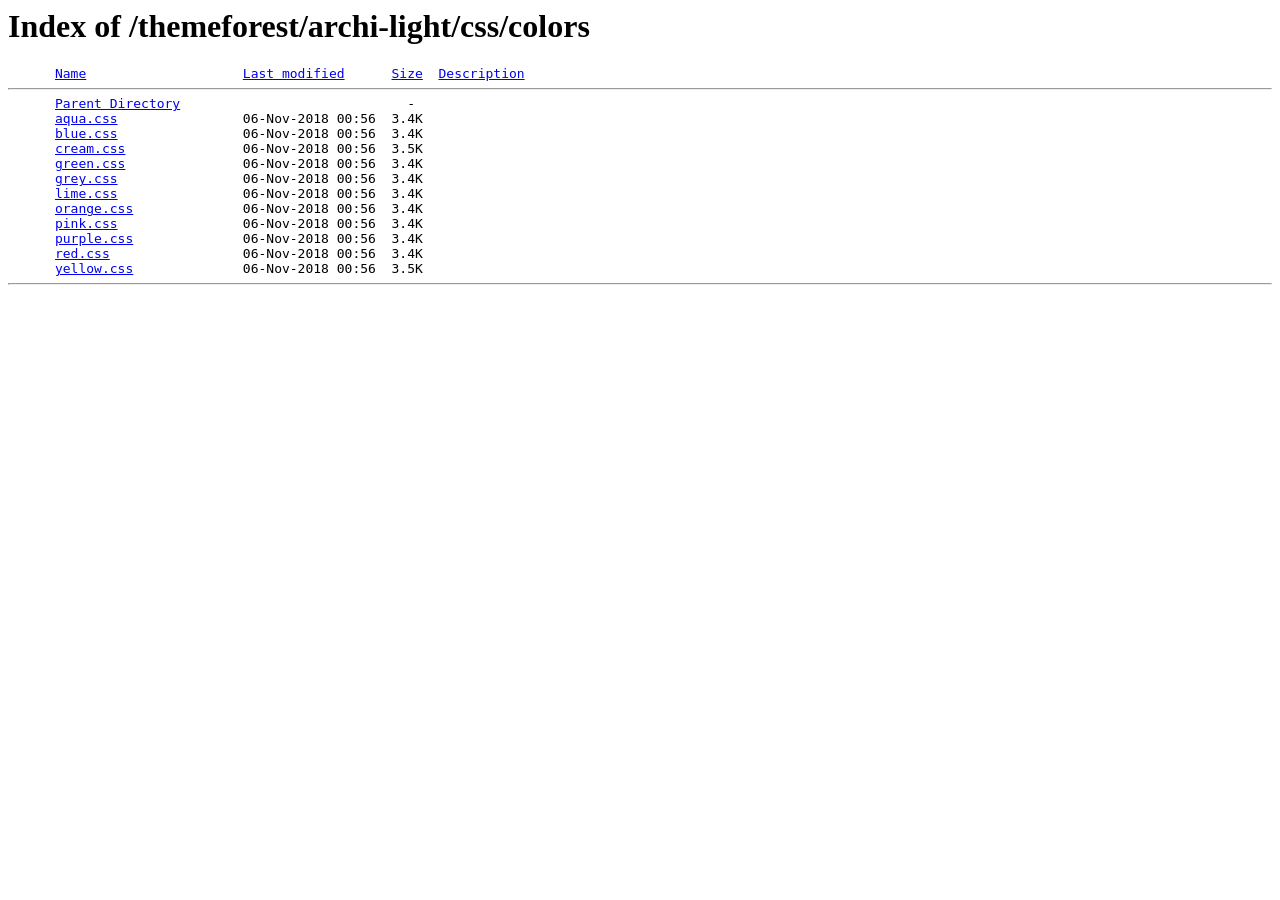
<file: css/colors/index.html>
<!DOCTYPE HTML PUBLIC "-//W3C//DTD HTML 3.2 Final//EN">
<html>
 
<!-- Mirrored from www.themenesia.com/themeforest/archi-light/css/colors/ by HTTrack Website Copier/3.x [XR&CO'2014], Sun, 27 Jan 2019 13:50:36 GMT -->
<!-- Added by HTTrack --><meta http-equiv="content-type" content="text/html;charset=ISO-8859-1" /><!-- /Added by HTTrack -->
<head>
  <title>Index of /themeforest/archi-light/css/colors</title>
 </head>
 <body>
<h1>Index of /themeforest/archi-light/css/colors</h1>
<pre>      <a href="indexc052.html?C=N;O=D">Name</a>                    <a href="indexf8a0.html?C=M;O=A">Last modified</a>      <a href="indexbfec.html?C=S;O=A">Size</a>  <a href="index30b5.html?C=D;O=A">Description</a><hr>      <a href="../index.html">Parent Directory</a>                             -   
      <a href="aqua.css">aqua.css</a>                06-Nov-2018 00:56  3.4K  
      <a href="blue.css">blue.css</a>                06-Nov-2018 00:56  3.4K  
      <a href="cream.css">cream.css</a>               06-Nov-2018 00:56  3.5K  
      <a href="green.css">green.css</a>               06-Nov-2018 00:56  3.4K  
      <a href="grey.css">grey.css</a>                06-Nov-2018 00:56  3.4K  
      <a href="lime.css">lime.css</a>                06-Nov-2018 00:56  3.4K  
      <a href="orange.css">orange.css</a>              06-Nov-2018 00:56  3.4K  
      <a href="pink.css">pink.css</a>                06-Nov-2018 00:56  3.4K  
      <a href="purple.css">purple.css</a>              06-Nov-2018 00:56  3.4K  
      <a href="red.css">red.css</a>                 06-Nov-2018 00:56  3.4K  
      <a href="yellow.css">yellow.css</a>              06-Nov-2018 00:56  3.5K  
<hr></pre>
</body>
<!-- Mirrored from www.themenesia.com/themeforest/archi-light/css/colors/ by HTTrack Website Copier/3.x [XR&CO'2014], Sun, 27 Jan 2019 13:51:10 GMT -->
</html>
</file>
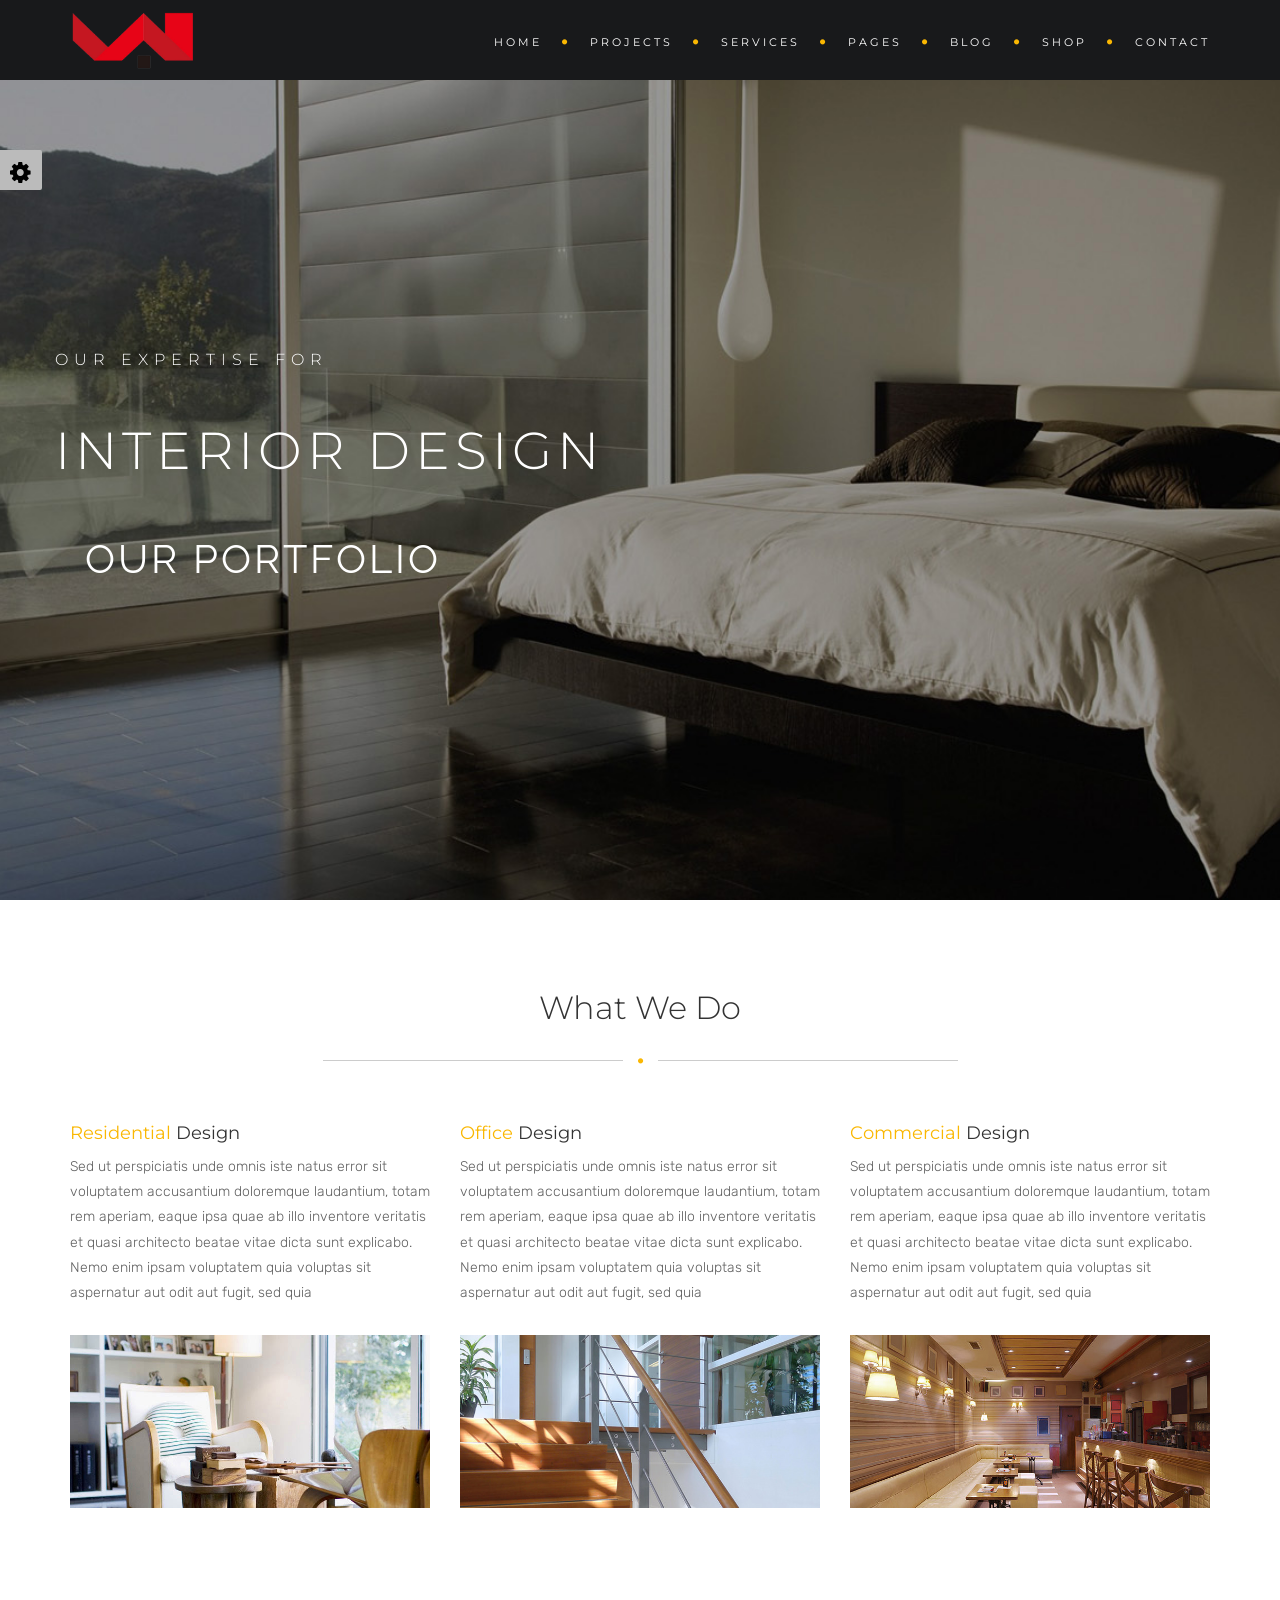
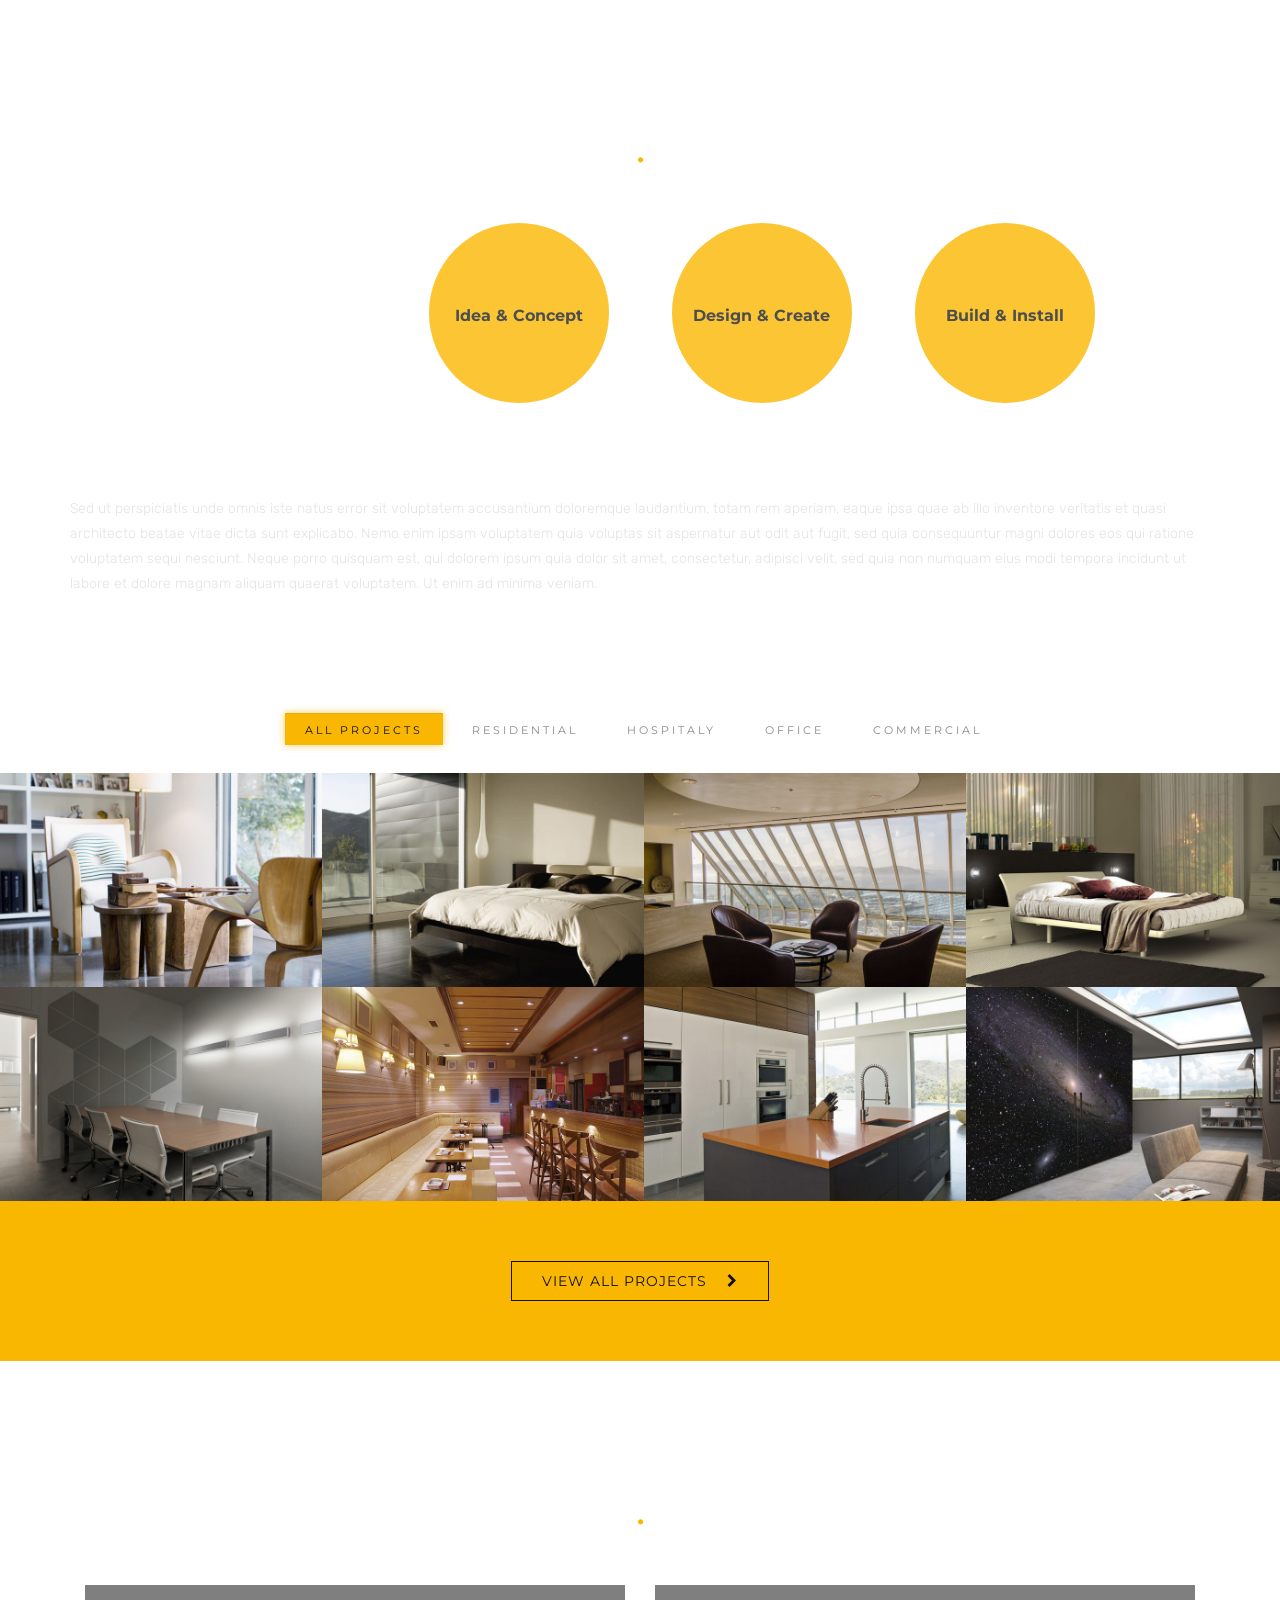
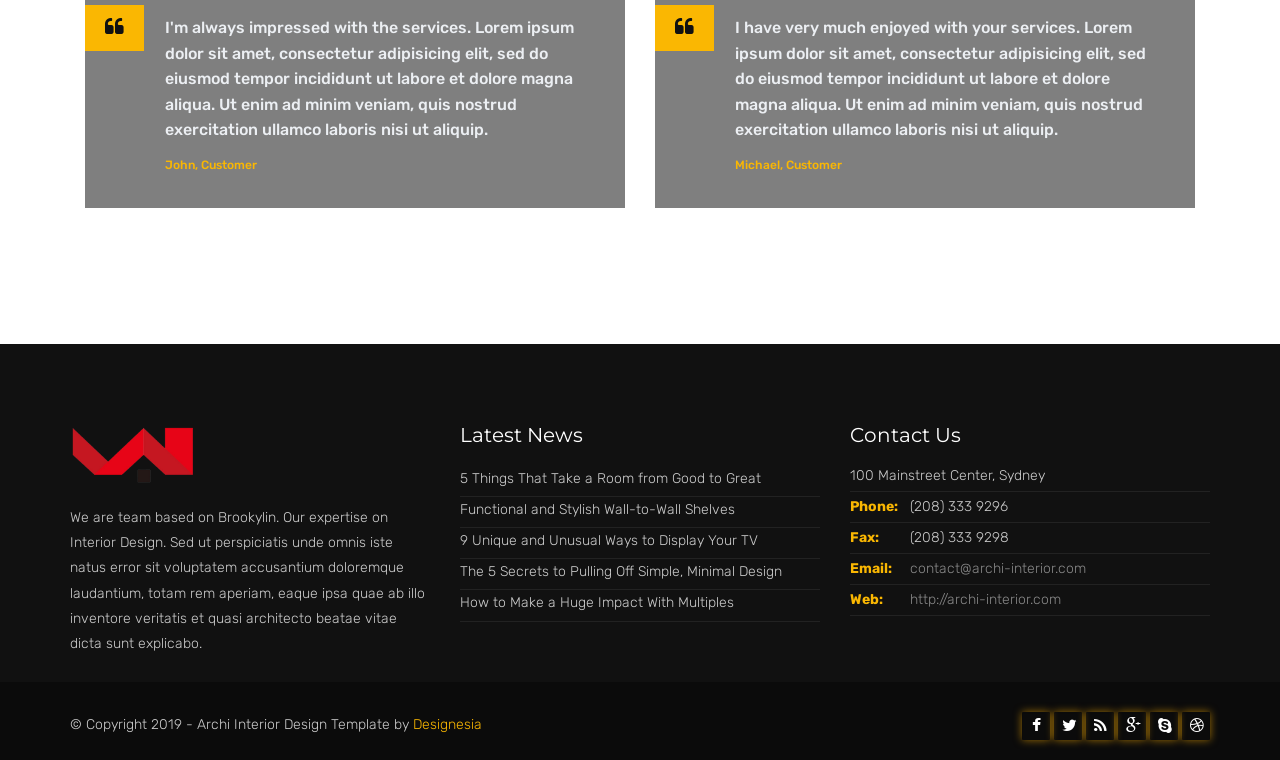
<file: index2.html>
<!DOCTYPE html>
<html lang="en">
<head>
    <meta charset="utf-8">
    <title>Archi - Responsive Interior Design Template</title>
    <meta name="viewport" content="width=device-width, initial-scale=1.0">
    <meta name="description" content="Archi is best selling interior design website template with responsive stunning design">
    <meta name="keywords" content="architecture,building,business,bootstrap,creative,exterior design,furniture design,gallery,garden design,house,interior design,landscape design,multipurpose,onepage,portfolio,studio">
    <meta name="author" content="">


    <!--[if lt IE 9]>
	<script src="js/html5shiv.js"></script>
	<![endif]-->


    <!-- CSS Files
    ================================================== -->
    <link rel="stylesheet" href="css/bootstrap.css" type="text/css">
    <link rel="stylesheet" href="css/jpreloader.css" type="text/css">
    <link rel="stylesheet" href="css/animate.css" type="text/css">
    <link rel="stylesheet" href="css/plugin.css" type="text/css">
    <link rel="stylesheet" href="css/owl.carousel.css" type="text/css">
    <link rel="stylesheet" href="css/owl.theme.css" type="text/css">
    <link rel="stylesheet" href="css/owl.transitions.css" type="text/css">
    <link rel="stylesheet" href="css/magnific-popup.css" type="text/css">
    <link rel="stylesheet" href="css/style.css" type="text/css">
    <link rel="stylesheet" href="demo/demo.css" type="text/css">

    <!-- custom background -->
    <link rel="stylesheet" href="css/bg.css" type="text/css">

    <!-- color scheme -->
    <link rel="stylesheet" href="css/color.css" type="text/css" id="colors">

    <!-- load fonts -->
    <link rel="stylesheet" href="fonts/font-awesome/css/font-awesome.css" type="text/css">
    <link rel="stylesheet" href="fonts/elegant_font/HTML_CSS/style.css" type="text/css">
    <link rel="stylesheet" href="fonts/et-line-font/style.css" type="text/css">

    <!-- revolution slider -->
    <link rel="stylesheet" href="rs-plugin/css/settings.css" type="text/css">
    <link rel="stylesheet" href="css/rev-settings.css" type="text/css">
</head>

<body id="homepage">

    <div id="wrapper">

        <!-- header begin -->
        <header>
            <div class="info">
                <div class="container">
                    <div class="row">
                        <div class="col-md-12">
                            <div class="col">Working Hours Monday - Friday <span class="id-color"><strong>08:00-16:00</strong></span></div>
                            <div class="col">Toll Free <span class="id-color"><strong>1800.899.900</strong></span></div>
                            <!-- social icons -->
                            <div class="col social">
                                <a href="#"><i class="fa fa-facebook"></i></a>
                                <a href="#"><i class="fa fa-twitter"></i></a>
                                <a href="#"><i class="fa fa-rss"></i></a>
                                <a href="#"><i class="fa fa-google-plus"></i></a>
                                <a href="#"><i class="fa fa-envelope-o"></i></a>
                            </div>
                            <!-- social icons close -->
                        </div>
                    </div>
                </div>
            </div>

            <div class="container">
                <div class="row">
                    <div class="col-md-12">
                        <!-- logo begin -->
                        <div id="logo">
                            <a href="index.html">
                                <img class="logo" src="images/logo.png" alt="">
                            </a>
                        </div>
                        <!-- logo close -->

                        <!-- small button begin -->
                        <span id="menu-btn"></span>
                        <!-- small button close -->

                        <!-- mainmenu begin -->
                        <nav>
                            <ul id="mainmenu">
                                <li><a href="index.html">Home</a>
									<ul class="mega">
										<li>
											<div class="container-fluid">
												<div class="menu-content">
													<div class="row">
														<div class="col-md-4">
															<ul>
																<li class="title">Home Featured</li>
																<li><a href="index-arts.html">Arts</a></li>
																<li><a href="index-multipurpose-1.html">Multipurpose</a></li>
																<li><a href="index-portfolio-minimal.html">Portfolio Minimal</a></li>
																<li><a href="index-fresh.html">Fresh</a></li>				
																<li><a href="index-profession.html">New: Profession</a></li>
																<li><a href="index-new.html">Modern 2</a></li>
																<li><a href="index-header-bottom.html">Menu Bottom</a></li>
																<li><a href="index-minimal.html">Minimal</a></li>
																<li><a href="index-slider-2.html">Modern</a></li>			
																<li><a href="index-onepage.html">One Page Style</a></li>	
															</ul>
														</div>														
														<div class="col-md-4">
															<ul>
																<li class="title">Homepage Original</li>
																<li><a href="index.html">Slider</a></li>
																<li><a href="index-parallax.html">Parallax</a></li>
																<li><a href="index-video.html">Video</a></li>
															</ul>
															<div class="spacer-single"></div>
															<ul>
																<li class="title">Homepage Masonry</li>
																<li><a href="index-masonry-med-3-cols.html">Medium 3 Cols</a></li>
																<li><a href="index-masonry-med-4-cols.html">Medium 4 Cols</a></li>
																<li><a href="index-masonry-big-3-cols.html">Big 3 Cols</a></li>
																<li><a href="index-masonry-big-4-cols.html">Big 4 Cols</a></li>
																<li><a href="index-masonry-no-grid-3-cols.html">No Grid 3 Cols</a></li>
																<li><a href="index-masonry-no-grid-4-cols.html">No Grid 4 Cols</a></li>
															</ul>
														</div>														
														<div class="col-md-4">
															<ul>
																<li class="title">Homepage Sidebar</li>
																<li><a href="index-sidebar.html">Sidebar Parallax</a></li>
																<li><a href="index-sidebar-slider.html">Sidebar Slider</a></li>
																<li><a href="index-landing-page.html">Parallax</a></li>
																<li><a href="index-landing-page-video.html">Video</a></li>
																<li><a href="index.html">Slider</a></li>
																<li><a href="index-parallax.html">Parallax</a></li>
																<li><a href="index-video.html">Video</a></li>
															</ul>
															<div class="spacer-single"></div>
															<ul>
																<li class="title">Homepage Landing</li>
																<li><a href="index-landing-page.html">Parallax</a></li>
																<li><a href="index-landing-page-video.html">Video</a></li>
															</ul>
														</div>														
														<div class="clearfix"></div>
													</div>
												</div>
											</div>
										</li>                                        
                                    </ul>
                                </li>
                                <li><a href="projects.html">Projects</a>
                                    <ul>
                                        <li><a href="projects.html">Wide Style</a>
                                            <ul>
                                                <li><a href="projects-2-cols.html">2 Cols Wide</a></li>
                                                <li><a href="projects-3-cols.html">3 Cols Wide</a></li>
                                                <li><a href="projects.html">4 Cols Wide</a></li>
                                            </ul>
                                        </li>
                                        <li><a href="projects-contained-3-cols.html">Contained Style</a>
                                            <ul>
                                                <li><a href="projects-contained-2-cols.html">2 Cols Contained</a></li>
                                                <li><a href="projects-contained-3-cols.html">3 Cols Contained</a></li>
                                                <li><a href="projects-contained-4-cols.html">4 Cols Contained</a></li>
                                            </ul>
                                        </li>
                                        <li><a href="projects-carousel-3-cols.html">Carousel Style</a>
                                            <ul>
                                                <li><a href="projects-carousel-2-cols.html">2 Cols Carousel</a></li>
                                                <li><a href="projects-carousel-3-cols.html">3 Cols Carousel</a></li>
                                                <li><a href="projects-carousel-4-cols.html">4 Cols Carousel</a></li>
                                            </ul>
                                        </li>
										<li><a href="projects-inverted-3-cols.html">Inverted Style</a>
                                            <ul>
                                                <li><a href="projects-inverted-2-cols.html">2 Cols Inverted</a></li>
                                                <li><a href="projects-inverted-3-cols.html">3 Cols Inverted</a></li>
                                                <li><a href="projects-inverted-4-cols.html">4 Cols Inverted</a></li>
                                            </ul>
                                        </li>
                                        <li><a href="projects-contained-3-cols.html">Simple Gallery</a>
                                            <ul>
                                                <li><a href="gallery-4-cols.html">4 Cols</a></li>
                                                <li><a href="gallery-3-cols.html">3 Cols</a></li>
                                                <li><a href="gallery-2-cols.html">2 Cols</a></li>
                                            </ul>
                                        </li>
                                    </ul>
                                </li>
                                <li><a href="services.html">Services</a>
                                    <ul>
                                        <li><a href="service-1.html">Residential Design</a></li>
                                        <li><a href="service-2.html">Hospitaly Design</a></li>
                                        <li><a href="service-3.html">Office Design</a></li>
                                        <li><a href="service-4.html">Commercial Design</a></li>
                                        <li><a href="services.html">All Services</a></li>
                                        <li><a href="services-style-2.html">New All Services</a></li>
                                    </ul>
                                </li>
                                <li><a href="#">Pages</a>
                                    <ul>
                                        <li><a href="about.html">About Us</a></li>
                                        <li><a href="pricing-3-cols.html">Pricing 3 Cols</a></li>
                                        <li><a href="pricing-4-cols.html">Pricing 4 Cols</a></li>
                                    </ul>
                                </li>
                                <li><a href="blog.html">Blog</a></li>
                                <li><a href="shop.html">Shop</a></li>
                                <li><a href="contact.html">Contact</a></li>
                            </ul>
                        </nav>

                    </div>
                    <!-- mainmenu close -->

                </div>
            </div>
        </header>
        <!-- header close -->





        <!-- content begin -->
        <div id="content" class="no-bottom no-top">

            <!-- revolution slider begin -->
            <section id="section-slider" class="fullwidthbanner-container" aria-label="section-slider">
                <div id="revolution-slider">
                    <ul>
                        <li data-transition="fade" data-slotamount="10" data-masterspeed="200" data-thumb="">
                            <!--  BACKGROUND IMAGE -->
                            <img src="images-slider/wide1.jpg" alt="" />
                            <div class="tp-caption big-white sft"
                                data-x="0"
                                data-y="160"
                                data-speed="800"
                                data-start="400"
                                data-easing="easeInOutExpo"
                                data-endspeed="450">
                                Our Expertise For
                            </div>

                            <div class="tp-caption ultra-big-white customin customout start"
                                data-x="0"
                                data-y="center"
                                data-customin="x:0;y:0;z:0;rotationX:0;rotationY:0;rotationZ:0;scaleX:2;scaleY:2;skewX:0;skewY:0;opacity:0;transformPerspective:600;transformOrigin:50% 50%;"
                                data-customout="x:0;y:0;z:0;rotationX:0;rotationY:0;rotationZ:0;scaleX:0.85;scaleY:0.85;skewX:0;skewY:0;opacity:0;transformPerspective:600;transformOrigin:50% 50%;"
                                data-speed="800"
                                data-start="400"
                                data-easing="easeInOutExpo"
                                data-endspeed="400">
                                Interior Design
                            </div>

                            <div class="tp-caption sfb"
                                data-x="0"
                                data-y="335"
                                data-speed="400"
                                data-start="800"
                                data-easing="easeInOutExpo">
                                <a href="#" class="btn-slider">Our Portfolio
                                </a>
                            </div>
                        </li>

                        <li data-transition="fade" data-slotamount="10" data-masterspeed="200" data-thumb="">
                            <!--  BACKGROUND IMAGE -->
                            <img src="images-slider/wide2.jpg" alt="" />
                            <div class="tp-caption big-white sft"
                                data-x="0"
                                data-y="160"
                                data-speed="800"
                                data-start="400"
                                data-easing="easeInOutExpo"
                                data-endspeed="450">
                                Featured Project
                            </div>

                            <div class="tp-caption ultra-big-white customin customout start"
                                data-x="0"
                                data-y="center"
                                data-customin="x:0;y:0;z:0;rotationX:0;rotationY:0;rotationZ:0;scaleX:2;scaleY:2;skewX:0;skewY:0;opacity:0;transformPerspective:600;transformOrigin:50% 50%;"
                                data-customout="x:0;y:0;z:0;rotationX:0;rotationY:0;rotationZ:0;scaleX:0.85;scaleY:0.85;skewX:0;skewY:0;opacity:0;transformPerspective:600;transformOrigin:50% 50%;"
                                data-speed="800"
                                data-start="400"
                                data-easing="easeInOutExpo"
                                data-endspeed="400">
                                Green Interior
                            </div>

                            <div class="tp-caption sfb"
                                data-x="0"
                                data-y="335"
                                data-speed="400"
                                data-start="800"
                                data-easing="easeInOutExpo">
                                <a href="#" class="btn-slider">Our Portfolio
                                </a>
                            </div>
                        </li>

                        <li data-transition="fade" data-slotamount="10" data-masterspeed="200" data-thumb="">
                            <!--  BACKGROUND IMAGE -->
                            <img src="images-slider/wide3.jpg" alt="" />
                            <div class="tp-caption big-white sft"
                                data-x="0"
                                data-y="160"
                                data-speed="800"
                                data-start="400"
                                data-easing="easeInOutExpo"
                                data-endspeed="450">
                                Interior Remodeling To Makes
                            </div>

                            <div class="tp-caption ultra-big-white customin customout start"
                                data-x="0"
                                data-y="center"
                                data-customin="x:0;y:0;z:0;rotationX:0;rotationY:0;rotationZ:0;scaleX:2;scaleY:2;skewX:0;skewY:0;opacity:0;transformPerspective:600;transformOrigin:50% 50%;"
                                data-customout="x:0;y:0;z:0;rotationX:0;rotationY:0;rotationZ:0;scaleX:0.85;scaleY:0.85;skewX:0;skewY:0;opacity:0;transformPerspective:600;transformOrigin:50% 50%;"
                                data-speed="800"
                                data-start="400"
                                data-easing="easeInOutExpo"
                                data-endspeed="400">
                                Your Life Easier
                            </div>

                            <div class="tp-caption sfb"
                                data-x="0"
                                data-y="335"
                                data-speed="400"
                                data-start="800"
                                data-easing="easeInOutExpo">
                                <a href="#" class="btn-slider">Our Portfolio
                                </a>
                            </div>
                        </li>

                    </ul>
                </div>
            </section>
            <!-- revolution slider close -->

            <!-- section begin -->
            <section id="section-about">
                <div class="container">
                    <div class="row">
                        <div class="col-md-6 col-md-offset-3 text-center wow fadeInUp">
                            <h1>What We Do</h1>
                            <div class="separator"><span><i class="fa fa-circle"></i></span></div>
                            <div class="spacer-single"></div>
                        </div>


                        <div class="col-md-4 wow fadeInLeft">
                            <h3><span class="id-color">Residential</span> Design</h3>
                            Sed ut perspiciatis unde omnis iste natus error sit voluptatem accusantium doloremque laudantium, totam rem aperiam, eaque ipsa quae ab illo inventore veritatis et quasi architecto beatae vitae dicta sunt explicabo. Nemo enim ipsam voluptatem quia voluptas sit aspernatur aut odit aut fugit, sed quia 
							<div class="spacer-single"></div>
                            <img src="images/misc/pic_1.jpg" class="img-responsive" alt="">
                        </div>

                        <div class="col-md-4 wow fadeInUp" data-wow-delay=".2s">
                            <h3><span class="id-color">Office</span> Design</h3>
                            Sed ut perspiciatis unde omnis iste natus error sit voluptatem accusantium doloremque laudantium, totam rem aperiam, eaque ipsa quae ab illo inventore veritatis et quasi architecto beatae vitae dicta sunt explicabo. Nemo enim ipsam voluptatem quia voluptas sit aspernatur aut odit aut fugit, sed quia 
							<div class="spacer-single"></div>
                            <img src="images/misc/pic_2.jpg" class="img-responsive" alt="">
                        </div>

                        <div class="col-md-4 wow fadeInRight">
                            <h3><span class="id-color">Commercial</span> Design</h3>
                            Sed ut perspiciatis unde omnis iste natus error sit voluptatem accusantium doloremque laudantium, totam rem aperiam, eaque ipsa quae ab illo inventore veritatis et quasi architecto beatae vitae dicta sunt explicabo. Nemo enim ipsam voluptatem quia voluptas sit aspernatur aut odit aut fugit, sed quia 
							<div class="spacer-single"></div>
                            <img src="images/misc/pic_3.jpg" class="img-responsive" alt="">
                        </div>

                    </div>
                </div>
            </section>
            <!-- section close -->


            <!-- section begin -->
            <section id="section-steps" class="text-light">
                <div class="container">
                    <div class="row">
                        <div class="col-md-6 col-md-offset-3 text-center wow fadeInUp">
                            <h1>Our Process</h1>
                            <div class="separator"><span><i class="fa fa-circle"></i></span></div>
                            <div class="spacer-single"></div>
                        </div>

                        <div class="col-md-12">
                            <div class="de_tab tab_steps">
                                <ul class="de_nav">
                                    <li class="active wow fadeIn" data-wow-delay="0s"><span>Meet &amp; Agree</span><div class="v-border"></div>
                                    </li>
                                    <li class="wow fadeIn" data-wow-delay=".4s"><span>Idea &amp; Concept</span><div class="v-border"></div>
                                    </li>
                                    <li class="wow fadeIn" data-wow-delay=".8s"><span>Design &amp; Create</span><div class="v-border"></div>
                                    </li>
                                    <li class="wow fadeIn" data-wow-delay="1.2s"><span>Build &amp; Install</span><div class="v-border"></div>
                                    </li>
                                </ul>

                                <div class="de_tab_content">

                                    <div id="tab1">
                                        Sed ut perspiciatis unde omnis iste natus error sit voluptatem accusantium doloremque laudantium, totam rem aperiam, eaque ipsa quae ab illo inventore veritatis et quasi architecto beatae vitae dicta sunt explicabo. Nemo enim ipsam voluptatem quia voluptas sit aspernatur aut odit aut fugit, sed quia consequuntur magni dolores eos qui ratione voluptatem sequi nesciunt. Neque porro quisquam est, qui dolorem ipsum quia dolor sit amet, consectetur, adipisci velit, sed quia non numquam eius modi tempora incidunt ut labore et dolore magnam aliquam quaerat voluptatem. Ut enim ad minima veniam.
                                    </div>

                                    <div id="tab2">
                                        Sed ut perspiciatis unde omnis iste natus error sit voluptatem accusantium doloremque laudantium, totam rem aperiam, eaque ipsa quae ab illo inventore veritatis et quasi architecto beatae vitae dicta sunt explicabo. Nemo enim ipsam voluptatem quia voluptas sit aspernatur aut odit aut fugit, sed quia consequuntur magni dolores eos qui ratione voluptatem sequi nesciunt. Neque porro quisquam est, qui dolorem ipsum quia dolor sit amet, consectetur, adipisci velit, sed quia non numquam eius modi tempora incidunt ut labore et dolore magnam aliquam quaerat voluptatem. Ut enim ad minima veniam.
                                    </div>

                                    <div id="tab3">
                                        Sed ut perspiciatis unde omnis iste natus error sit voluptatem accusantium doloremque laudantium, totam rem aperiam, eaque ipsa quae ab illo inventore veritatis et quasi architecto beatae vitae dicta sunt explicabo. Nemo enim ipsam voluptatem quia voluptas sit aspernatur aut odit aut fugit, sed quia consequuntur magni dolores eos qui ratione voluptatem sequi nesciunt. Neque porro quisquam est, qui dolorem ipsum quia dolor sit amet, consectetur, adipisci velit, sed quia non numquam eius modi tempora incidunt ut labore et dolore magnam aliquam quaerat voluptatem. Ut enim ad minima veniam.
                                    </div>

                                    <div id="tab4">
                                        Sed ut perspiciatis unde omnis iste natus error sit voluptatem accusantium doloremque laudantium, totam rem aperiam, eaque ipsa quae ab illo inventore veritatis et quasi architecto beatae vitae dicta sunt explicabo. Nemo enim ipsam voluptatem quia voluptas sit aspernatur aut odit aut fugit, sed quia consequuntur magni dolores eos qui ratione voluptatem sequi nesciunt. Neque porro quisquam est, qui dolorem ipsum quia dolor sit amet, consectetur, adipisci velit, sed quia non numquam eius modi tempora incidunt ut labore et dolore magnam aliquam quaerat voluptatem. Ut enim ad minima veniam.
                                    </div>

                                </div>

                            </div>
                        </div>
                    </div>
                </div>
            </section>
            <!-- section close -->


            <!-- section begin -->
            <section id="section-portfolio" class="no-top no-bottom" aria-label="section-portfolio">
                <div class="container">

                    <div class="spacer-single"></div>

                    <!-- portfolio filter begin -->
                    <div class="row">
                        <div class="col-md-12 text-center">
                            <ul id="filters" class="wow fadeInUp" data-wow-delay="0s">
                                <li><a href="#" data-filter="*" class="selected">All Projects</a></li>
                                <li><a href="#" data-filter=".residential">Residential</a></li>
                                <li><a href="#" data-filter=".hospitaly">Hospitaly</a></li>
                                <li><a href="#" data-filter=".office">Office</a></li>
                                <li><a href="#" data-filter=".commercial">Commercial</a></li>
                            </ul>

                        </div>
                    </div>
                    <!-- portfolio filter close -->

                </div>

                <div id="gallery" class="gallery full-gallery de-gallery pf_full_width wow fadeInUp" data-wow-delay=".3s">

                    <!-- gallery item -->
                    <div class="item residential">
                        <div class="picframe">
                            <a class="simple-ajax-popup-align-top" href="project-details-1.html">
                                <span class="overlay">
                                    <span class="pf_text">
                                        <span class="project-name">Eco Green Interior</span>
                                    </span>
                                </span>
                            </a>
                            <img src="images/portfolio/pf%20(1).jpg" alt="" />
                        </div>
                    </div>
                    <!-- close gallery item -->

                    <!-- gallery item -->
                    <div class="item hospitaly">
                        <div class="picframe">
                            <a class="simple-ajax-popup-align-top" href="project-details-2.html">
                                <span class="overlay">
                                    <span class="pf_text">
                                        <span class="project-name">Modern Elegance Suite</span>
                                    </span>
                                </span>
                            </a>

                            <img src="images/portfolio/pf%20(2).jpg" alt="" />
                        </div>
                    </div>
                    <!-- close gallery item -->

                    <!-- gallery item -->
                    <div class="item hospitaly">
                        <div class="picframe">
                            <a class="simple-ajax-popup-align-top" href="project-details-3.html">
                                <span class="overlay">
                                    <span class="pf_text">
                                        <span class="project-name">Apartment Renovation</span>
                                    </span>
                                </span>
                            </a>

                            <img src="images/portfolio/pf%20(3).jpg" alt="" />
                        </div>
                    </div>
                    <!-- close gallery item -->

                    <!-- gallery item -->
                    <div class="item residential">
                        <div class="picframe">
                            <a class="simple-ajax-popup-align-top" href="project-details-youtube.html">
                                <span class="overlay">
                                    <span class="pf_text">
                                        <span class="project-name">Youtube Video</span>
                                    </span>
                                </span>
                            </a>
                            <img src="images/portfolio/pf%20(4).jpg" alt="" />
                        </div>
                    </div>
                    <!-- close gallery item -->

                    <!-- gallery item -->
                    <div class="item office">
                        <div class="picframe">
                            <a class="simple-ajax-popup-align-top" href="project-details-vimeo.html">
                                <span class="overlay">
                                    <span class="pf_text">
                                        <span class="project-name">Vimeo Video</span>
                                    </span>
                                </span>
                            </a>
                            <img src="images/portfolio/pf%20(5).jpg" alt="" />
                        </div>
                    </div>
                    <!-- close gallery item -->

                    <!-- gallery item -->
                    <div class="item commercial">
                        <div class="picframe">
                            <a class="simple-ajax-popup-align-top" href="project-details.html">
                                <span class="overlay">
                                    <span class="pf_text">
                                        <span class="project-name">Restaurant In Texas</span>
                                    </span>
                                </span>
                            </a>
                            <img src="images/portfolio/pf%20(6).jpg" alt="" />
                        </div>
                    </div>
                    <!-- close gallery item -->

                    <!-- gallery item -->
                    <div class="item residential">
                        <div class="picframe">
                            <a class="simple-ajax-popup-align-top" href="project-details-youtube.html">
                                <span class="overlay">
                                    <span class="pf_text">
                                        <span class="project-name">Summer House</span>
                                    </span>
                                </span>
                            </a>

                            <img src="images/portfolio/pf%20(7).jpg" alt="" />
                        </div>
                    </div>
                    <!-- close gallery item -->

                    <!-- gallery item -->
                    <div class="item office">
                        <div class="picframe">
                            <a class="simple-ajax-popup-align-top" href="project-details-vimeo.html">
                                <span class="overlay">
                                    <span class="pf_text">
                                        <span class="project-name">Office On Space</span>
                                    </span>
                                </span>
                            </a>

                            <img src="images/portfolio/pf%20(8).jpg" alt="" />
                        </div>
                    </div>
                    <!-- close gallery item -->

                </div>

                <div id="loader-area">
                    <div class="project-load"></div>
                </div>
            </section>
            <!-- section close -->


            <!-- section begin -->
            <section id="view-all-projects" class="call-to-action bg-color text-center" data-speed="5" data-type="background" aria-label="view-all-projects">
                <a href="projects.html" class="btn btn-line-black btn-big">View All Projects</a>
            </section>
            <!-- logo carousel section close -->


            <!-- section begin -->
            <section id="section-testimonial" class="text-light">
                <div class="container">
                    <div class="row">
                        <div class="col-md-6 col-md-offset-3 text-center wow fadeInUp">
                            <h1>Customer Says</h1>
                            <div class="separator"><span><i class="fa fa-circle"></i></span></div>
                            <div class="spacer-single"></div>
                        </div>
                    </div>
                    <div id="testimonial-carousel" class="de_carousel  wow fadeInUp" data-wow-delay=".3s">

                        <div class="col-md-6 item">
                            <div class="de_testi">
                                <blockquote>
                                    <p>I'm always impressed with the services. Lorem ipsum dolor sit amet, consectetur adipisicing elit, sed do eiusmod tempor incididunt ut labore et dolore magna aliqua. Ut enim ad minim veniam, quis nostrud exercitation ullamco laboris nisi ut aliquip.</p>
                                    <div class="de_testi_by">
                                        John, Customer
                                    </div>
                                </blockquote>

                            </div>
                        </div>

                        <div class="col-md-6 item">
                            <div class="de_testi">
                                <blockquote>
                                    <p>I have very much enjoyed with your services. Lorem ipsum dolor sit amet, consectetur adipisicing elit, sed do eiusmod tempor incididunt ut labore et dolore magna aliqua. Ut enim ad minim veniam, quis nostrud exercitation ullamco laboris nisi ut aliquip.</p>
                                    <div class="de_testi_by">
                                        Michael, Customer
                                    </div>
                                </blockquote>
                            </div>
                        </div>

                        <div class="col-md-6 item">
                            <div class="de_testi">
                                <blockquote>
                                    <p>I totally recommend your services. Lorem ipsum dolor sit amet, consectetur adipisicing elit, sed do eiusmod tempor incididunt ut labore et dolore magna aliqua. Ut enim ad minim veniam, quis nostrud exercitation ullamco laboris nisi ut aliquip.</p>
                                    <div class="de_testi_by">
                                        Patrick, Customer
                                    </div>
                                </blockquote>
                            </div>
                        </div>

                        <div class="col-md-6 item">
                            <div class="de_testi">
                                <blockquote>
                                    <p>I have very much enjoyed with your services. Lorem ipsum dolor sit amet, consectetur adipisicing elit, sed do eiusmod tempor incididunt ut labore et dolore magna aliqua. Ut enim ad minim veniam, quis nostrud exercitation ullamco laboris nisi ut aliquip.</p>
                                    <div class="de_testi_by">
                                        James, Customer
                                    </div>
                                </blockquote>
                            </div>
                        </div>
                    </div>
                </div>
            </section>
            <!-- section close -->


            <!-- footer begin -->
            <footer>
                <div class="container">
                    <div class="row">
                        <div class="col-md-4">
                            <img src="images/logo.png" class="logo-small" alt=""><br>
                            We are team based on Brookylin. Our expertise on Interior Design. Sed ut perspiciatis unde omnis iste natus error sit voluptatem accusantium doloremque laudantium, totam rem aperiam, eaque ipsa quae ab illo inventore veritatis et quasi architecto beatae vitae dicta sunt explicabo. 
                        </div>

                        <div class="col-md-4">
                            <div class="widget widget_recent_post">
                                <h3>Latest News</h3>
                                <ul>
                                    <li><a href="#">5 Things That Take a Room from Good to Great</a></li>
                                    <li><a href="#">Functional and Stylish Wall-to-Wall Shelves</a></li>
                                    <li><a href="#">9 Unique and Unusual Ways to Display Your TV</a></li>
                                    <li><a href="#">The 5 Secrets to Pulling Off Simple, Minimal Design</a></li>
                                    <li><a href="#">How to Make a Huge Impact With Multiples</a></li>
                                </ul>
                            </div>
                        </div>

                        <div class="col-md-4">
                            <h3>Contact Us</h3>
                            <div class="widget widget-address">
                                <address>
                                    <span>100 Mainstreet Center, Sydney</span>
                                    <span><strong>Phone:</strong>(208) 333 9296</span>
                                    <span><strong>Fax:</strong>(208) 333 9298</span>
                                    <span><strong>Email:</strong><a href="mailto:contact@archi-interior.com">contact@archi-interior.com</a></span>
                                    <span><strong>Web:</strong><a href="#">http://archi-interior.com</a></span>
                                </address>
                            </div>
                        </div>
                    </div>
                </div>

                <div class="subfooter">
                    <div class="container">
                        <div class="row">
                            <div class="col-md-6">
                                &copy; Copyright 2019 - Archi Interior Design Template by <span class="id-color">Designesia</span>
                            </div>
                            <div class="col-md-6 text-right">
                                <div class="social-icons">
                                    <a href="#"><i class="fa fa-facebook fa-lg"></i></a>
                                    <a href="#"><i class="fa fa-twitter fa-lg"></i></a>
                                    <a href="#"><i class="fa fa-rss fa-lg"></i></a>
                                    <a href="#"><i class="fa fa-google-plus fa-lg"></i></a>
                                    <a href="#"><i class="fa fa-skype fa-lg"></i></a>
                                    <a href="#"><i class="fa fa-dribbble fa-lg"></i></a>
                                </div>
                            </div>
                        </div>
                    </div>
                </div>
                <a href="#" id="back-to-top"></a>
            </footer>
            <!-- footer close -->
        </div>
    </div>

    <!-- style switcher
    ================================================== -->


    <div id="switcher">
        <span class="custom-close"></span>
        <span class="custom-show"></span>

        <span class="sw-title">Header Style</span>
        <select name="switcher" id="de-header-style">
            <option value="opt-1" selected>Solid</option>
            <option value="opt-2">Transparent</option>
        </select>

        <div class="clearfix"></div>

        <span class="sw-title">Header Color</span>
        <select name="switcher" id="de-header-color">
            <option value="opt-1" selected>Dark</option>
            <option value="opt-2">Light</option>
        </select>

        <div class="clearfix"></div>

        <span class="sw-title">Header Layout</span>
        <select name="switcher" id="de-header-layout">
            <option value="opt-1" selected>Simple</option>
            <option value="opt-2">Extended</option>
        </select>

        <div class="clearfix"></div>

        <span class="sw-title">Menu Style</span>
        <select name="switcher" id="de-menu">
            <option value="opt-1" selected>Dotted Separator</option>
            <option value="opt-2">Line Separator</option>
            <option value="opt-3">Circle Separator</option>
            <option value="opt-4">Square Separator</option>
            <option value="opt-5">Plus Separator</option>
            <option value="opt-6">Strip Separator</option>
            <option value="opt-0">No Separator</option>
        </select>

        <div class="clearfix"></div>

        <span class="sw-title">Color :</span>
        <ul id="de-color">
            <li class="bg1"></li>
            <li class="bg2"></li>
            <li class="bg3"></li>
            <li class="bg4"></li>
            <li class="bg5"></li>
            <li class="bg6"></li>
            <li class="bg7"></li>
            <li class="bg8"></li>
            <li class="bg9"></li>
            <li class="bg10"></li>
        </ul>
    </div>

    <!-- Javascript Files
    ================================================== -->
    <script src="js/jquery.min.js"></script>
    <script src="js/jpreLoader.js"></script>
    <script src="js/bootstrap.min.js"></script>
    <script src="js/isotope.pkgd.js"></script>
    <script src="js/easing.js"></script>
    <script src="js/jquery.flexslider-min.js"></script>
    <script src="js/jquery.scrollto.js"></script>
    <script src="js/owl.carousel.js"></script>
    <script src="js/jquery.countTo.js"></script>
    <script src="js/classie.js"></script>
    <script src="js/video.resize.js"></script>
    <script src="js/validation.js"></script>
    <script src="js/wow.min.js"></script>
    <script src="js/jquery.magnific-popup.min.js"></script>
    <script src="js/enquire.min.js"></script>
    <script src="js/designesia.js"></script>
    <script src="demo/demo.js"></script>

    <!-- SLIDER REVOLUTION SCRIPTS  -->
    <script type="text/javascript" src="rs-plugin/js/jquery.themepunch.plugins.min.js"></script>
    <script type="text/javascript" src="rs-plugin/js/jquery.themepunch.revolution.min.js"></script>



</body>
</html>
</file>
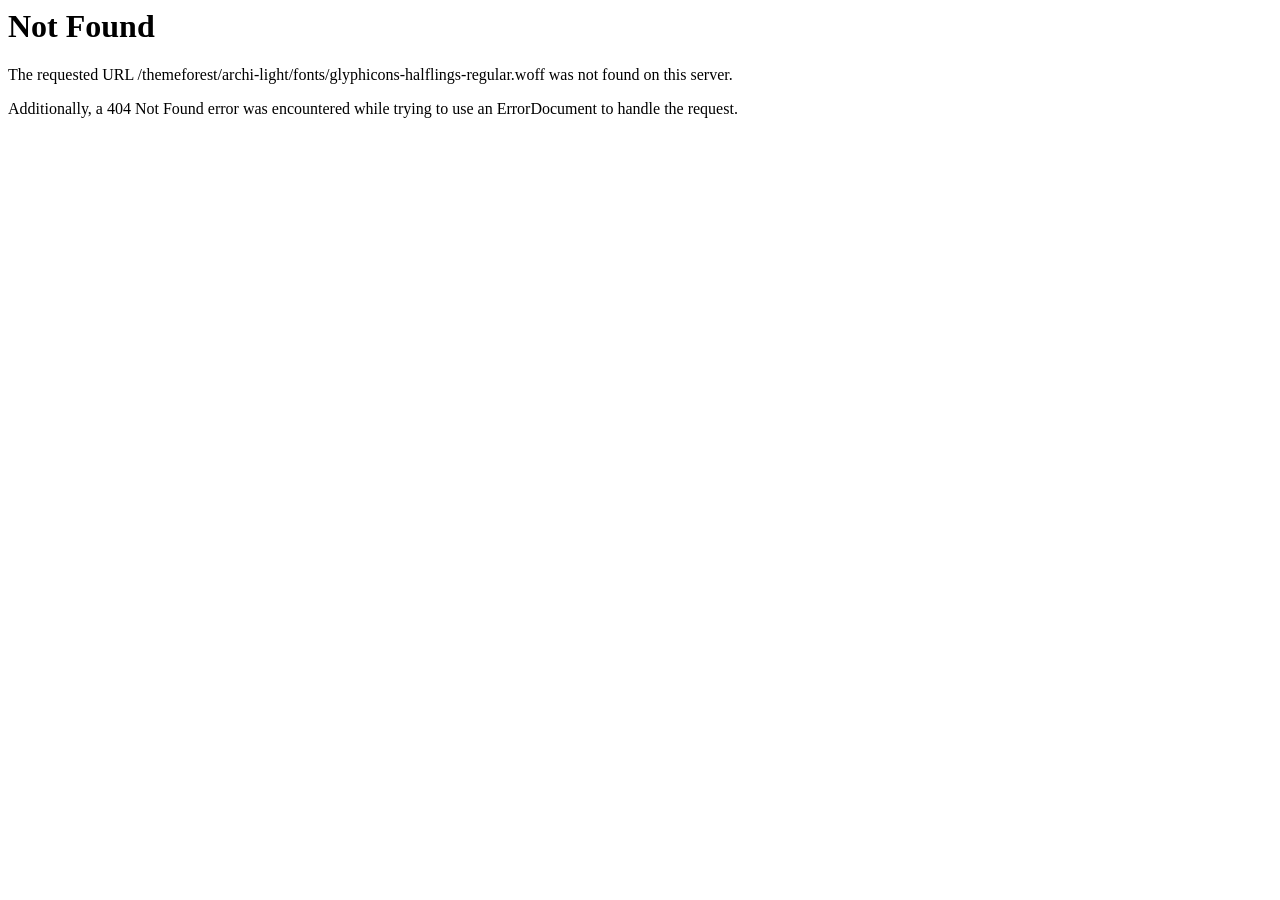
<file: fonts/glyphicons-halflings-regular-2.html>
<!DOCTYPE HTML PUBLIC "-//IETF//DTD HTML 2.0//EN">
<html><head>
<title>404 Not Found</title>
</head><body>
<h1>Not Found</h1>
<p>The requested URL /themeforest/archi-light/fonts/glyphicons-halflings-regular.woff was not found on this server.</p>
<p>Additionally, a 404 Not Found
error was encountered while trying to use an ErrorDocument to handle the request.</p>
</body></html>
</file>
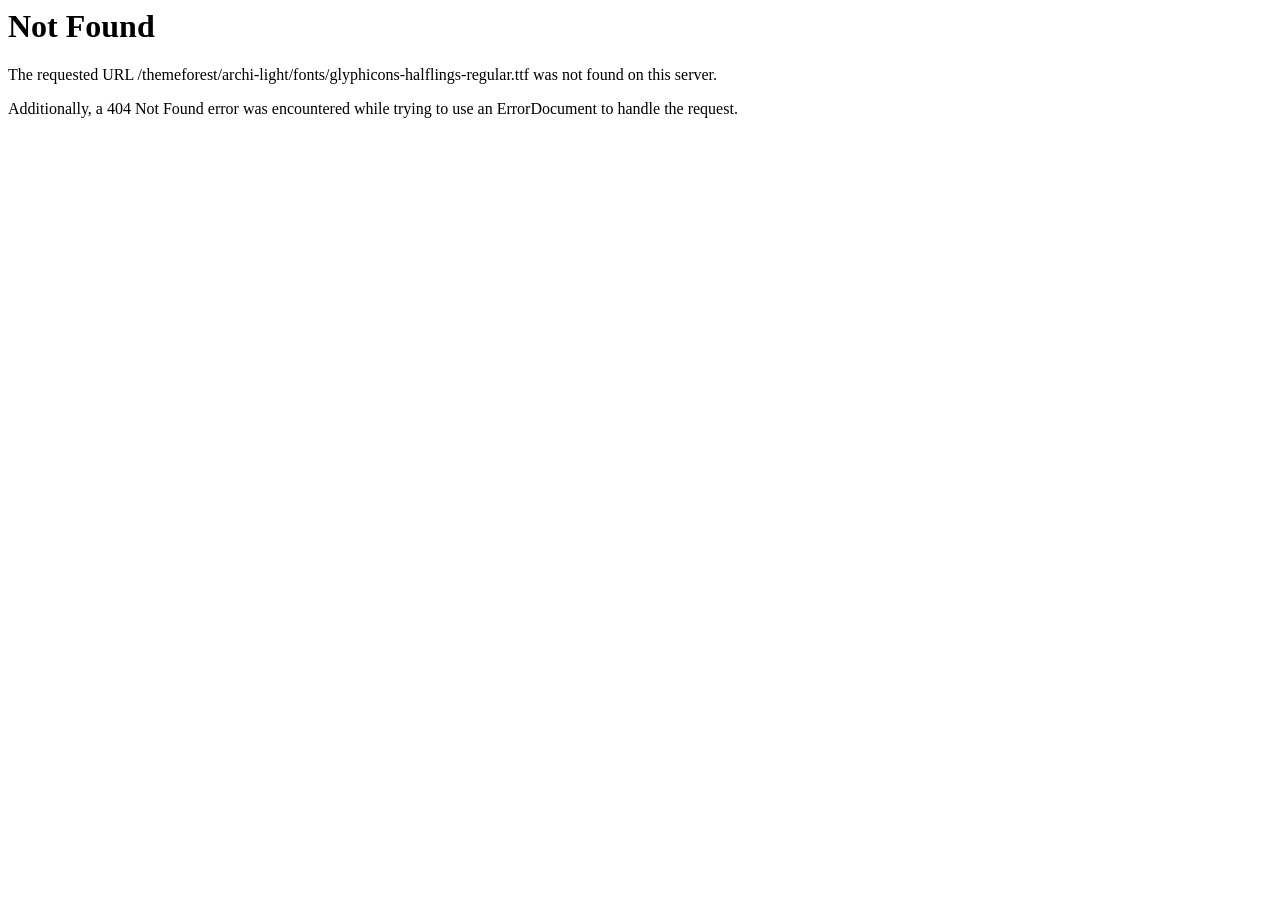
<file: fonts/glyphicons-halflings-regular-3.html>
<!DOCTYPE HTML PUBLIC "-//IETF//DTD HTML 2.0//EN">
<html><head>
<title>404 Not Found</title>
</head><body>
<h1>Not Found</h1>
<p>The requested URL /themeforest/archi-light/fonts/glyphicons-halflings-regular.ttf was not found on this server.</p>
<p>Additionally, a 404 Not Found
error was encountered while trying to use an ErrorDocument to handle the request.</p>
</body></html>
</file>
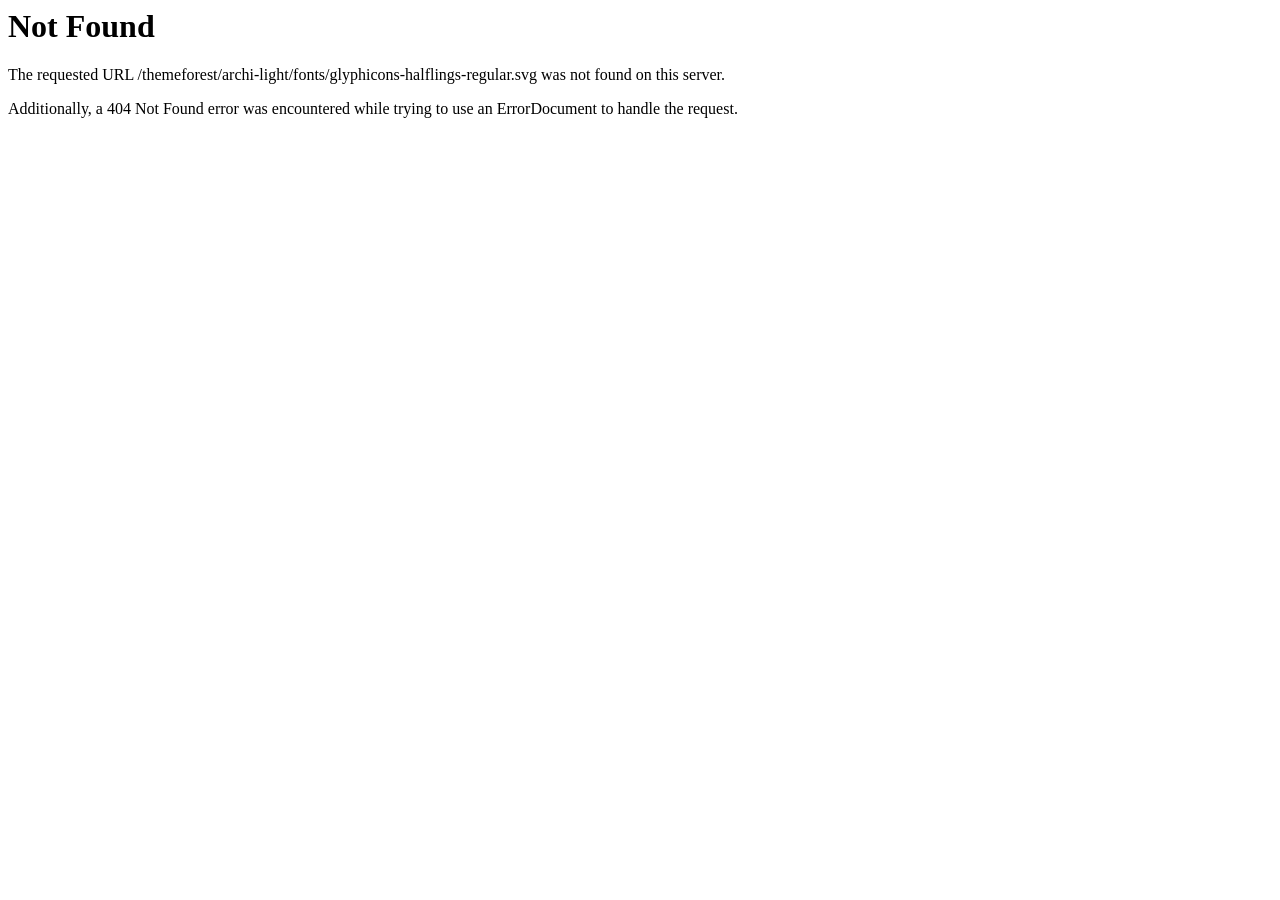
<file: fonts/glyphicons-halflings-regular-4.html>
<!DOCTYPE HTML PUBLIC "-//IETF//DTD HTML 2.0//EN">
<html><head>
<title>404 Not Found</title>
</head><body>
<h1>Not Found</h1>
<p>The requested URL /themeforest/archi-light/fonts/glyphicons-halflings-regular.svg was not found on this server.</p>
<p>Additionally, a 404 Not Found
error was encountered while trying to use an ErrorDocument to handle the request.</p>
</body></html>
</file>
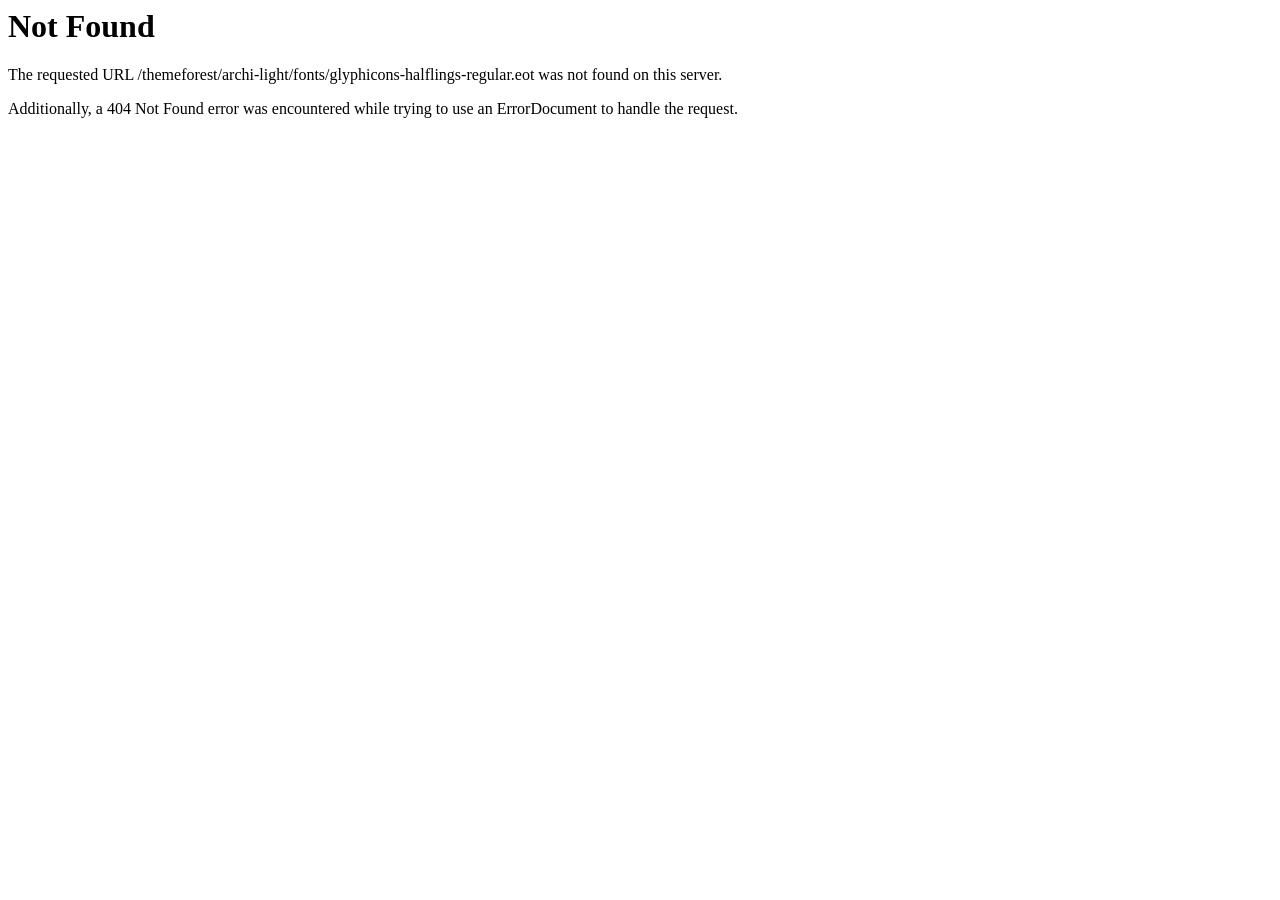
<file: fonts/glyphicons-halflings-regular.html>
<!DOCTYPE HTML PUBLIC "-//IETF//DTD HTML 2.0//EN">
<html><head>
<title>404 Not Found</title>
</head><body>
<h1>Not Found</h1>
<p>The requested URL /themeforest/archi-light/fonts/glyphicons-halflings-regular.eot was not found on this server.</p>
<p>Additionally, a 404 Not Found
error was encountered while trying to use an ErrorDocument to handle the request.</p>
</body></html>
</file>
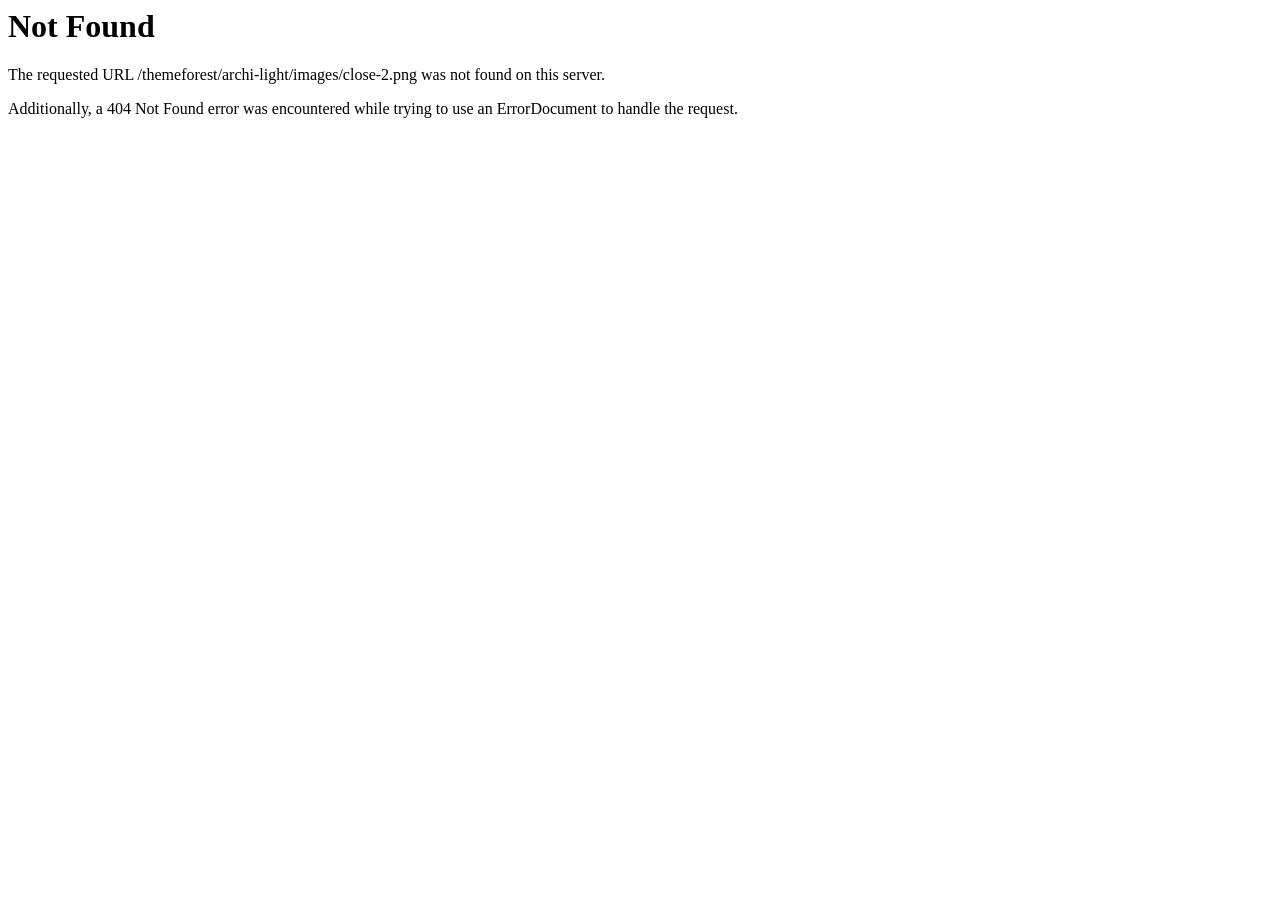
<file: images/close-2.html>
<!DOCTYPE HTML PUBLIC "-//IETF//DTD HTML 2.0//EN">
<html><head>
<title>404 Not Found</title>
</head><body>
<h1>Not Found</h1>
<p>The requested URL /themeforest/archi-light/images/close-2.png was not found on this server.</p>
<p>Additionally, a 404 Not Found
error was encountered while trying to use an ErrorDocument to handle the request.</p>
</body></html>
</file>
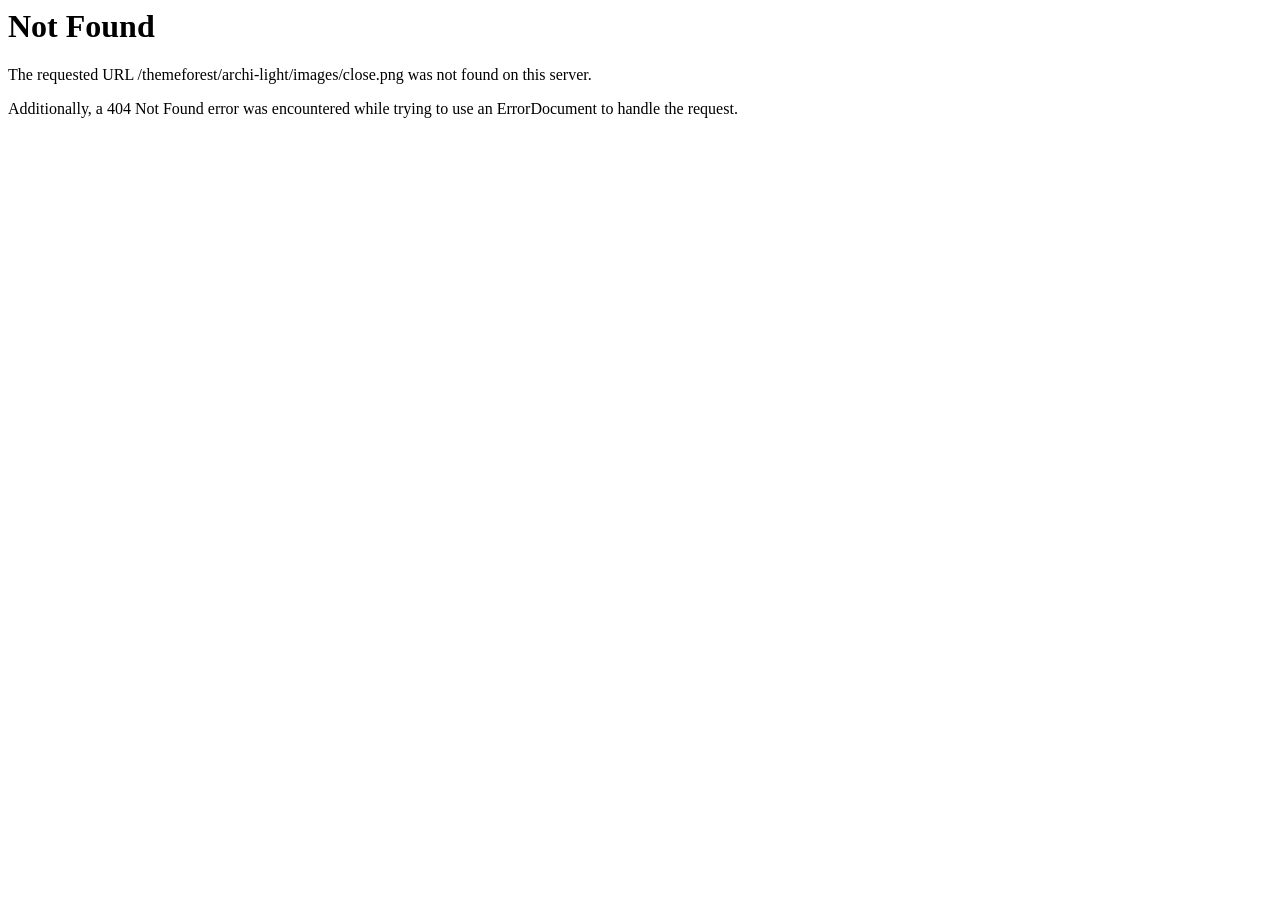
<file: images/close.html>
<!DOCTYPE HTML PUBLIC "-//IETF//DTD HTML 2.0//EN">
<html><head>
<title>404 Not Found</title>
</head><body>
<h1>Not Found</h1>
<p>The requested URL /themeforest/archi-light/images/close.png was not found on this server.</p>
<p>Additionally, a 404 Not Found
error was encountered while trying to use an ErrorDocument to handle the request.</p>
</body></html>
</file>
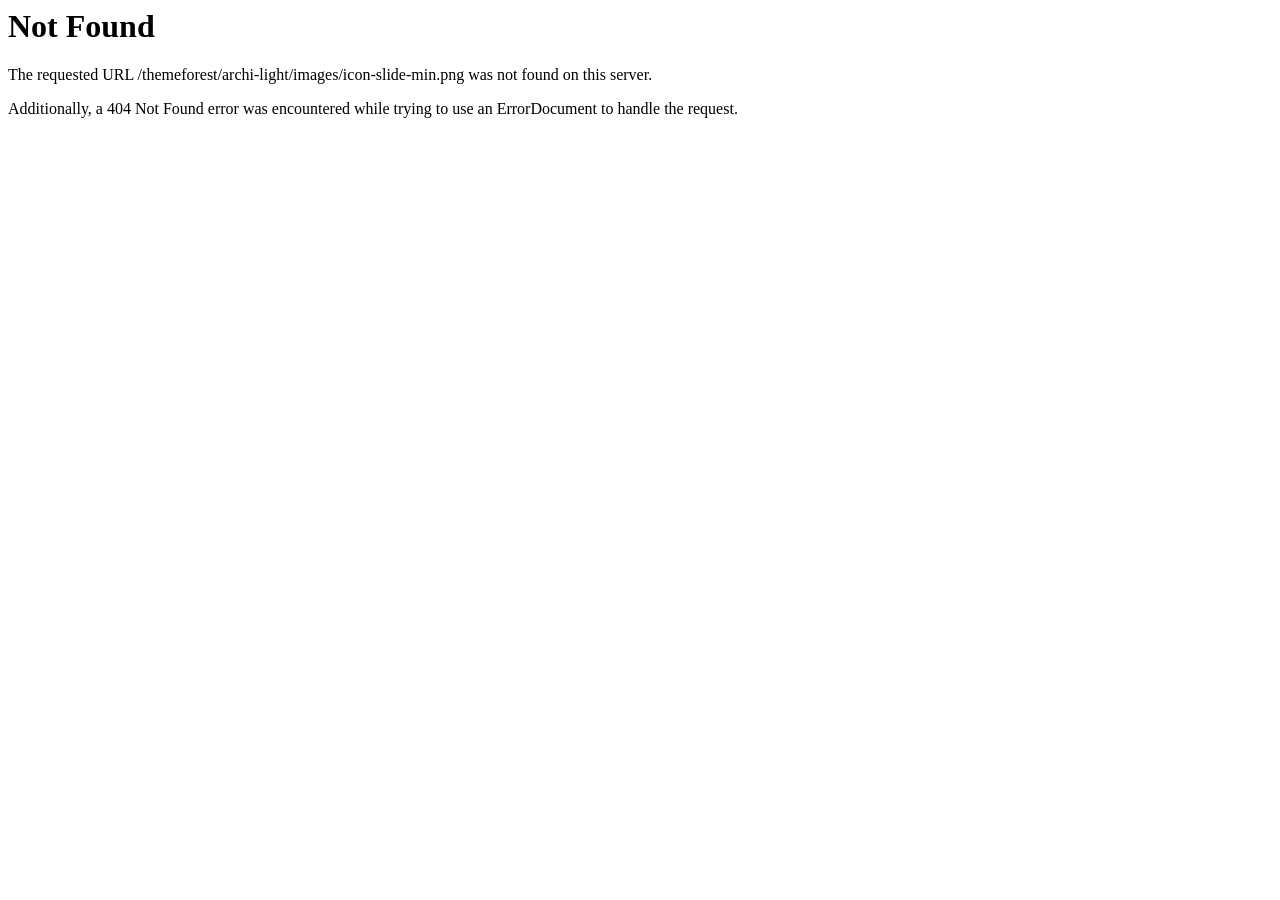
<file: images/icon-slide-min.html>
<!DOCTYPE HTML PUBLIC "-//IETF//DTD HTML 2.0//EN">
<html><head>
<title>404 Not Found</title>
</head><body>
<h1>Not Found</h1>
<p>The requested URL /themeforest/archi-light/images/icon-slide-min.png was not found on this server.</p>
<p>Additionally, a 404 Not Found
error was encountered while trying to use an ErrorDocument to handle the request.</p>
</body></html>
</file>
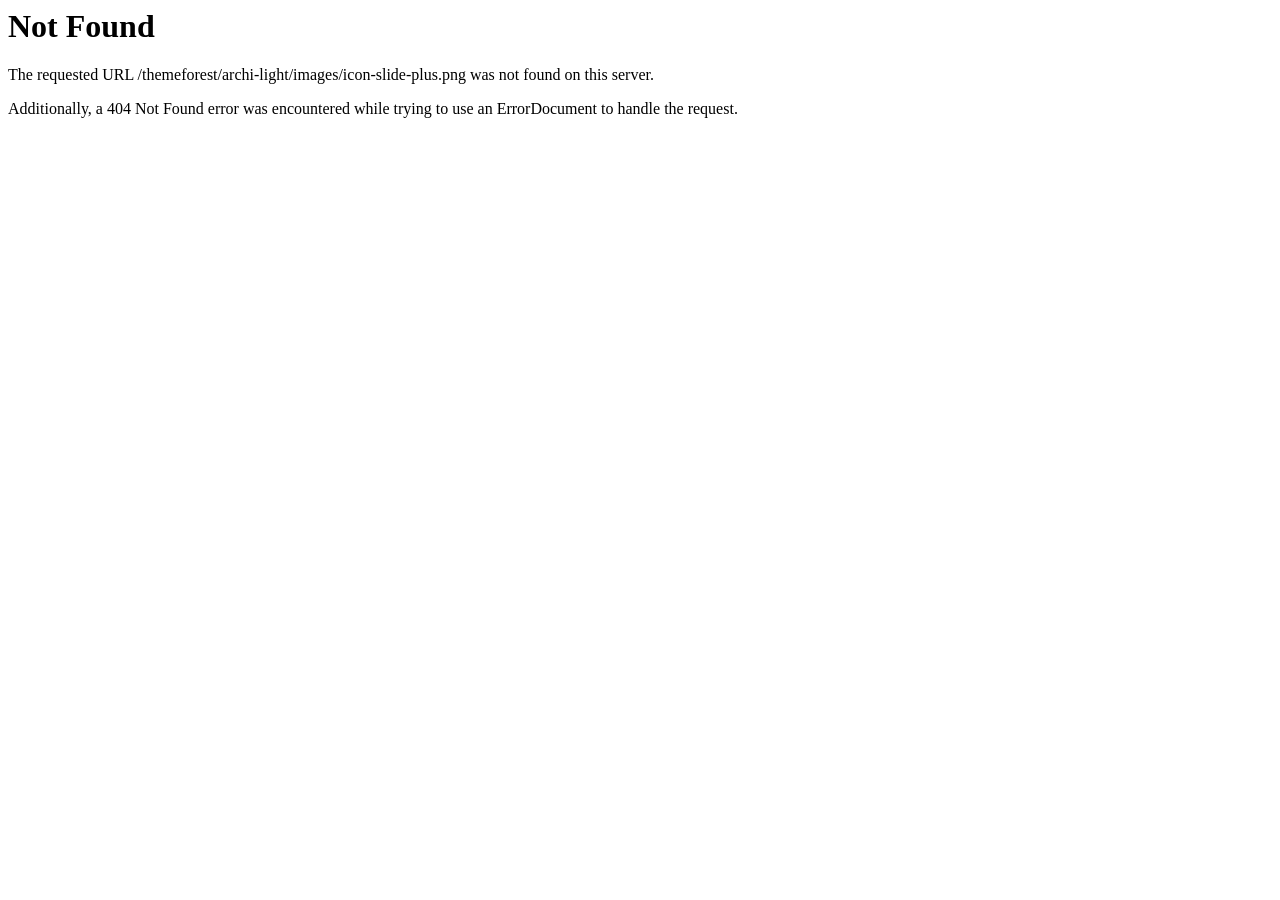
<file: images/icon-slide-plus.html>
<!DOCTYPE HTML PUBLIC "-//IETF//DTD HTML 2.0//EN">
<html><head>
<title>404 Not Found</title>
</head><body>
<h1>Not Found</h1>
<p>The requested URL /themeforest/archi-light/images/icon-slide-plus.png was not found on this server.</p>
<p>Additionally, a 404 Not Found
error was encountered while trying to use an ErrorDocument to handle the request.</p>
</body></html>
</file>
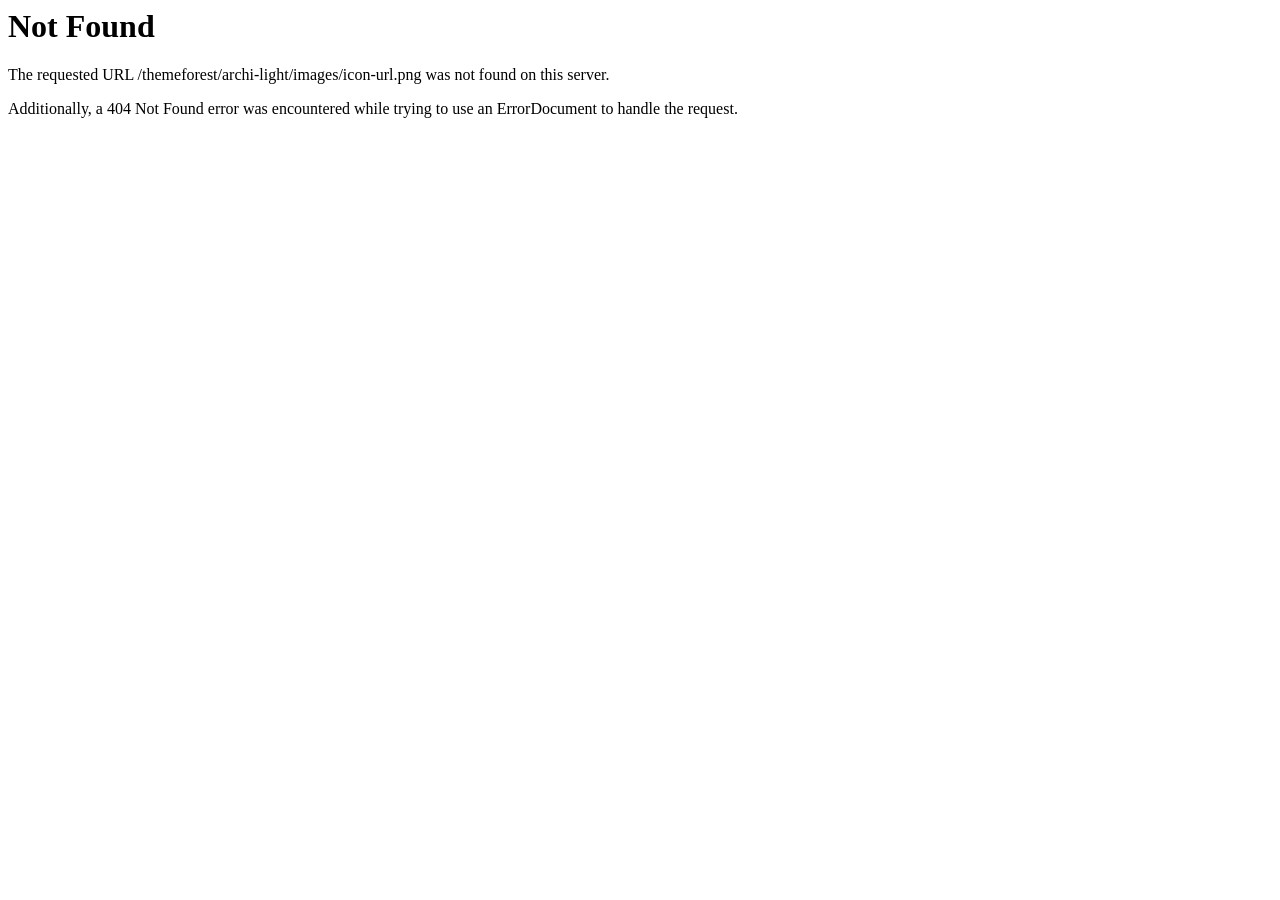
<file: images/icon-url.html>
<!DOCTYPE HTML PUBLIC "-//IETF//DTD HTML 2.0//EN">
<html><head>
<title>404 Not Found</title>
</head><body>
<h1>Not Found</h1>
<p>The requested URL /themeforest/archi-light/images/icon-url.png was not found on this server.</p>
<p>Additionally, a 404 Not Found
error was encountered while trying to use an ErrorDocument to handle the request.</p>
</body></html>
</file>
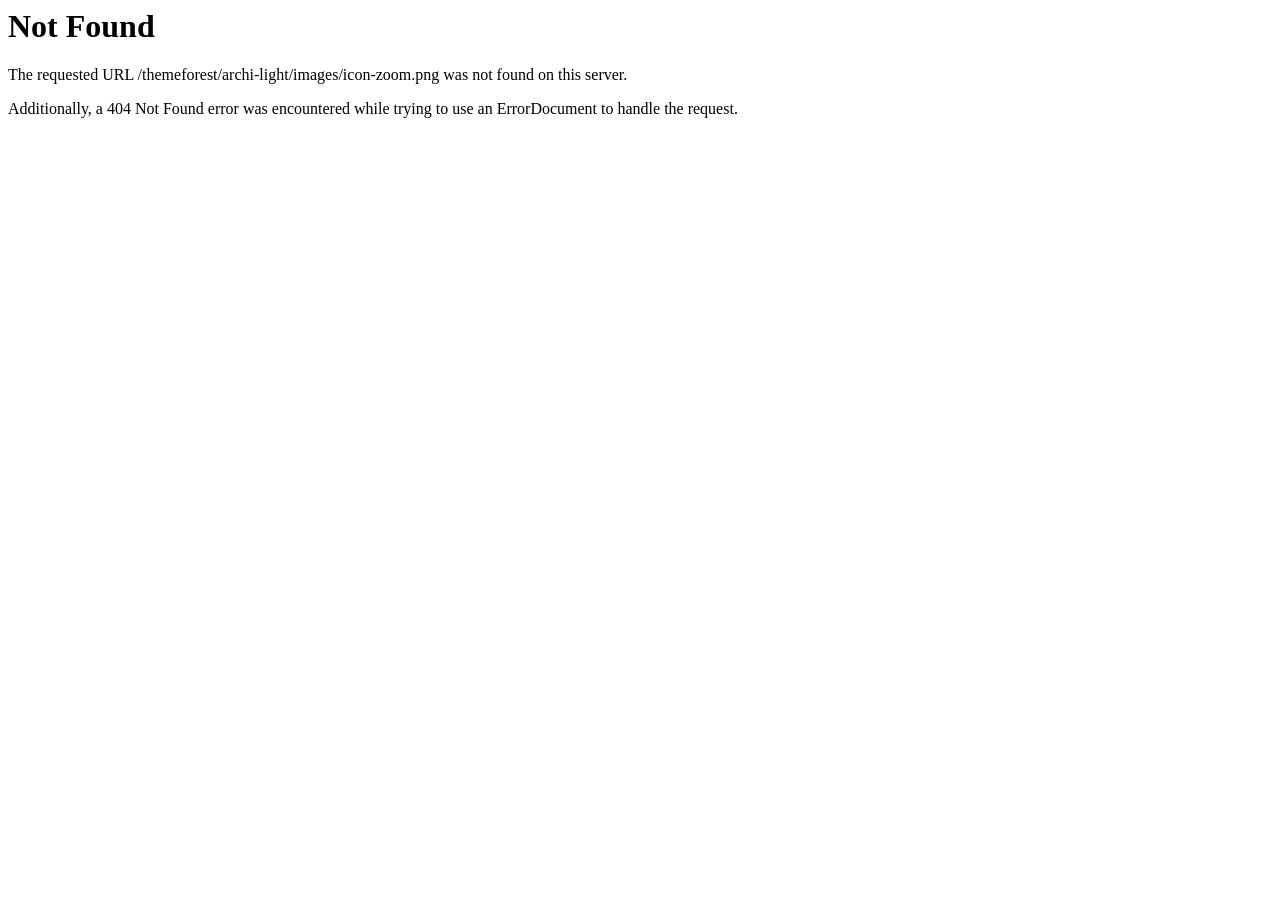
<file: images/icon-zoom.html>
<!DOCTYPE HTML PUBLIC "-//IETF//DTD HTML 2.0//EN">
<html><head>
<title>404 Not Found</title>
</head><body>
<h1>Not Found</h1>
<p>The requested URL /themeforest/archi-light/images/icon-zoom.png was not found on this server.</p>
<p>Additionally, a 404 Not Found
error was encountered while trying to use an ErrorDocument to handle the request.</p>
</body></html>
</file>
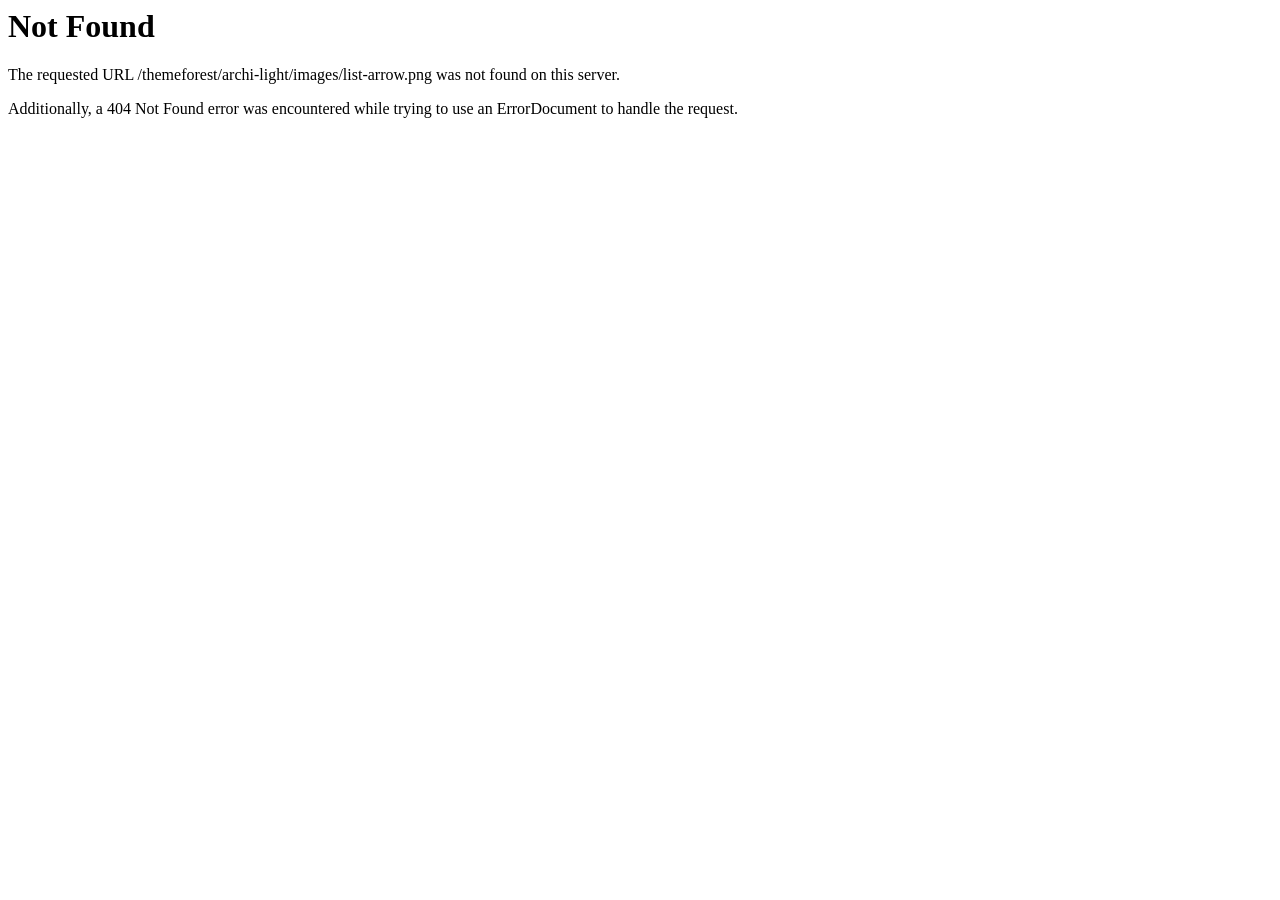
<file: images/list-arrow.html>
<!DOCTYPE HTML PUBLIC "-//IETF//DTD HTML 2.0//EN">
<html><head>
<title>404 Not Found</title>
</head><body>
<h1>Not Found</h1>
<p>The requested URL /themeforest/archi-light/images/list-arrow.png was not found on this server.</p>
<p>Additionally, a 404 Not Found
error was encountered while trying to use an ErrorDocument to handle the request.</p>
</body></html>
</file>
<file: css/jpreloader.css>
#jpreOverlay {
	background-color: #000000;
	position:absolute;
	width:100%;
	height:100%;
}
#jpreSlide{
	font-size:22px;
	color:#ccc;
	text-align:center;
	width:50%;
	height:30%;
}
#jpreLoader{
	width:400px;
	height:2px;
	background:#111;
	border-radius:25px;
	-moz-border-radius:25px;
	-webkit-border-radius:25px;
}

#jpreBar {
	background:#222;
	border-radius:25px;
	-moz-border-radius:25px;
	-webkit-border-radius:25px;
}

#jprePercentage {
	color:#111;
	z-index:-1;
	font-family:Arial,Helvetica,sans-serif;
	text-align:center;
	margin-top:10px;
	font-size:96px;
	margin-top:-10px;
}

#jSplash{
	line-height:200%;
}

#jSplash section{
	padding:0;
	display:block;
	background:none !important;
}
</file>
<file: css/plugin.css>
@charset "utf-8";
/* CSS Document */

/* ================================================== */
/* isotope */
/* ================================================== */
.isotope,
.isotope .isotope-item {
/* change duration value to whatever you like */
-webkit-transition-duration: 0.8s;
-moz-transition-duration: 0.8s;
-ms-transition-duration: 0.8s;
-o-transition-duration: 0.8s;
transition-duration: 0.8s;
}

.isotope {
-webkit-transition-property: height, width;
-moz-transition-property: height, width;
-ms-transition-property: height, width;
-o-transition-property: height, width;
transition-property: height, width;
}

.isotope .isotope-item {
-webkit-transition-property: -webkit-transform, opacity;
-moz-transition-property: -moz-transform, opacity;
-ms-transition-property: -ms-transform, opacity;
-o-transition-property: -o-transform, opacity;
transition-property: transform, opacity;
}

/**** disabling Isotope CSS3 transitions ****/

.isotope.no-transition,
.isotope.no-transition .isotope-item,
.isotope .isotope-item.no-transition {
-webkit-transition-duration: 0s;
-moz-transition-duration: 0s;
-ms-transition-duration: 0s;
-o-transition-duration: 0s;
transition-duration: 0s;
}

#filters {
font-size:12px;
letter-spacing:1px;
padding: 0;
margin: 0;
margin-bottom: 20px;
font-weight:400;
}

#filters li {
display: inline-block;
margin-right: 5px;
margin-bottom: 10px;
}

#filters a {
outline:none;
padding: 10px 20px 8px 20px;
color: #888;
font-size:11px;
letter-spacing:3px;
text-decoration: none;
text-transform:uppercase;
background:#eee;
border:none !important;
}

#filters a {
color:#888;
border: solid 1px #555;
}

#filters a:hover {
	background:#111;
}

#filters a.selected {
color: #111;
}

.isotope-item {
z-index: 2;
}

.isotope-hidden.isotope-item {
pointer-events: none;
z-index: 1;
}





/* -------------------------------------------------- */
/* flex slider */
/* -------------------------------------------------- */
.flexslider {
width: 100%;
background: none;
border: none;
box-shadow: none;
margin: 0px;
}

.control-slider {
float: right;
display: inline-block;
margin-right: -10px;
}

.prev-slider, .next-slider {
float: left;
display: block;
text-align: center;
margin-top: 10px;
cursor: pointer;
}

.prev-slider i, .next-slider i {
border: solid 1px #ccc;
padding: 5px 10px 5px 10px;
}

.prev-slider i:hover, .next-slider i:hover {
color: #fff;
border: solid 1px #333;
background: #333;
}

.prev-slider {
margin-right: -5px;
}

.project-carousel ul.slides, .project-carousel-3-col ul.slides{
margin-top: 10px;
margin-bottom: 20px;
}

.logo-carousel .flex-direction-nav,
.project-carousel .flex-control-nav,
.project-carousel .flex-direction-nav,
.project-carousel-3-col .flex-control-nav,
.project-carousel-3-col .flex-direction-nav {
display: none;
}

.logo-carousel.no-control .flex-control-nav{
display:none;
}

.logo-carousel li img {
width: auto !important;

}


/* flex slider - testi slider */
#testimonial-full {
text-align: center;
padding: 10px 0 10px 0;
text-shadow:none;
}

#testimonial-full blockquote {
color: #fff;
border: none !important;
margin: 0;
font-size: 18px;
font-family:"Raleway";
font-weight:300;
font-style:normal;
line-height:1.5em;
text-transform:uppercase;
letter-spacing:3px;
}

#testimonial-full span{
	letter-spacing:0;
	margin-top:20px;
	text-transform:none;
}

.testi-slider .flex-control-nav {
position: absolute !important;
margin-top: -50px !important;
}

.testi-slider .flex-direction-nav {
display: none;
}
/* Control Nav */
.testi-slider .flex-control-nav {
width: 100%;
position: absolute;
bottom: -40px;
text-align: center;
}

.testi-slider .flex-control-nav li {
margin: 0 6px;
display: inline-block;
zoom: 1;
*display: inline;
}

.testi-slider .flex-control-paging li a {
background: none;
width: 8px;
height: 8px;
display: block;
border: solid 1px #fff;
cursor: pointer;
text-indent: -9999px;
-webkit-border-radius: 20px;
-moz-border-radius: 20px;
-o-border-radius: 20px;
border-radius: 20px;
-webkit-box-shadow: none;
-moz-box-shadow: none;
-o-box-shadow: none;
box-shadow: none;
}

.testi-slider .flex-control-paging li a:hover {
border: solid 1px #fff;
background: #fff;
}

.testi-slider .flex-control-paging li a.flex-active {
border: solid 1px #fff;
cursor: default;
background: #fff;
}




/* ================================================== */
/* jquery totop */
/* ================================================== */
#toTop {
z-index: 1555;
display: none;
text-decoration: none;
position: fixed;
bottom: 10px;
right: 10px;
overflow: hidden;
width: 51px;
height: 51px;
border: none;
text-indent: -999px;
background: url(../images/ui.totop.png) no-repeat left top;
}
#toTopHover {
background: url(../images/ui.totop.png) no-repeat left -51px;
width: 51px;
height: 51px;
display: block;
overflow: hidden;
float: left;
}
#toTop:active, #toTop:focus {
outline: none;
}

.owl-theme .owl-controls .owl-page span{
	background:#fff !important;
	margin-top:30px;
	width:5px;
	height:5px;
}


.typed-cursor{
    opacity: 1;
    -webkit-animation: blink 0.7s infinite;
    -moz-animation: blink 0.7s infinite;
    animation: blink 0.7s infinite;
}
@keyframes blink{
    0% { opacity:1; }
    50% { opacity:0; }
    100% { opacity:1; }
}
@-webkit-keyframes blink{
    0% { opacity:1; }
    50% { opacity:0; }
    100% { opacity:1; }
}
@-moz-keyframes blink{
    0% { opacity:1; }
    50% { opacity:0; }
    100% { opacity:1; }
}
</file>
<file: css/modalEffects.css>
/* General styles for the modal */

/* 
Styles for the html/body for special modal where we want 3d effects
Note that we need a container wrapping all content on the page for the 
perspective effects (not including the modals and the overlay).
*/


.md-perspective,
.md-perspective body {
	height: 100%;
	overflow: hidden;
}

.md-perspective body  {
	background: #222;
	-webkit-perspective: 600px;
	-moz-perspective: 600px;
	perspective: 600px;
}


.md-modal {
	position: fixed;
	top: 50%;
	left: 50%;
	width: 50%;
	/*max-width: 630px;*/
	min-width: 320px;
	height: auto;
	z-index: 2000;
	visibility: hidden;
	-webkit-backface-visibility: hidden;
	-moz-backface-visibility: hidden;
	backface-visibility: hidden;
	-webkit-transform: translateX(-50%) translateY(-50%);
	-moz-transform: translateX(-50%) translateY(-50%);
	-ms-transform: translateX(-50%) translateY(-50%);
	transform: translateX(-50%) translateY(-50%);
}

.md-show {
	visibility: visible;
}

.md-overlay {
	position: fixed;
	width: 100%;
	height: 100%;
	visibility: hidden;
	top: 0;
	left: 0;
	z-index: 1000;
	opacity: 0;
	background: rgba(143,27,15,0.8);
	-webkit-transition: all 0.3s;
	-moz-transition: all 0.3s;
	transition: all 0.3s;
}

.md-show ~ .md-overlay {
	opacity: 1;
	visibility: visible;
}

/* Content styles */
.md-content {
	background: #f39c12;
	position: relative;
	border-radius: 3px;
	margin: 0 auto;
}
.md-modal .md-content h3{
	color: #fff;
}
.md-content h3 {
	margin: 0;
	padding: 0.4em;
	text-align: center;
	font-size: 2.4em;
	font-weight: 300;
	opacity: 0.8;
	background: rgba(0,0,0,0.1);
	border-radius: 3px 3px 0 0;
}

.md-content > div {
	padding: 15px 40px 30px;
	margin: 0;
	font-weight: 300;
	font-size: 1.15em;
}

.md-content > div p {
	margin: 0;
	padding: 10px 0;
}

.md-content > div ul {
	margin: 0;
	padding: 0 0 30px 20px;
}

.md-content > div ul li {
	padding: 5px 0;
}

.md-content button {
	display: block;
	margin: 0 auto;
	font-size: 0.8em;
	background-color: #a07023;
    border-color: #7d5411;
	border-radius: 3px;
    box-shadow: none;
    border: 1px solid transparent;
	padding: 6px 12px;
    margin-bottom: 0;
    font-size: 14px;
    font-weight: 400;
    line-height: 1.42857143;
    text-align: center;
    white-space: nowrap;
    vertical-align: middle;
	touch-action: manipulation;
    cursor: pointer;
	user-select: none;
    background-image: none;
}

/* Individual modal styles with animations/transitions */

/* Effect 1: Fade in and scale up */
.md-effect-1 .md-content {
	-webkit-transform: scale(0.7);
	-moz-transform: scale(0.7);
	-ms-transform: scale(0.7);
	transform: scale(0.7);
	opacity: 0;
	-webkit-transition: all 0.3s;
	-moz-transition: all 0.3s;
	transition: all 0.3s;
}

.md-show.md-effect-1 .md-content {
	-webkit-transform: scale(1);
	-moz-transform: scale(1);
	-ms-transform: scale(1);
	transform: scale(1);
	opacity: 1;
}

/* Effect 2: Slide from the right */
.md-effect-2 .md-content {
	-webkit-transform: translateX(20%);
	-moz-transform: translateX(20%);
	-ms-transform: translateX(20%);
	transform: translateX(20%);
	opacity: 0;
	-webkit-transition: all 0.3s cubic-bezier(0.25, 0.5, 0.5, 0.9);
	-moz-transition: all 0.3s cubic-bezier(0.25, 0.5, 0.5, 0.9);
	transition: all 0.3s cubic-bezier(0.25, 0.5, 0.5, 0.9);
}

.md-show.md-effect-2 .md-content {
	-webkit-transform: translateX(0);
	-moz-transform: translateX(0);
	-ms-transform: translateX(0);
	transform: translateX(0);
	opacity: 1;
}

/* Effect 3: Slide from the bottom */
.md-effect-3 .md-content {
	-webkit-transform: translateY(20%);
	-moz-transform: translateY(20%);
	-ms-transform: translateY(20%);
	transform: translateY(20%);
	opacity: 0;
	-webkit-transition: all 0.3s;
	-moz-transition: all 0.3s;
	transition: all 0.3s;
}

.md-show.md-effect-3 .md-content {
	-webkit-transform: translateY(0);
	-moz-transform: translateY(0);
	-ms-transform: translateY(0);
	transform: translateY(0);
	opacity: 1;
}

/* Effect 4: Newspaper */
.md-effect-4 .md-content {
	-webkit-transform: scale(0) rotate(720deg);
	-moz-transform: scale(0) rotate(720deg);
	-ms-transform: scale(0) rotate(720deg);
	transform: scale(0) rotate(720deg);
	opacity: 0;
}

.md-show.md-effect-4 ~ .md-overlay,
.md-effect-4 .md-content {
	-webkit-transition: all 0.5s;
	-moz-transition: all 0.5s;
	transition: all 0.5s;
}

.md-show.md-effect-4 .md-content {
	-webkit-transform: scale(1) rotate(0deg);
	-moz-transform: scale(1) rotate(0deg);
	-ms-transform: scale(1) rotate(0deg);
	transform: scale(1) rotate(0deg);
	opacity: 1;
}

/* Effect 5: fall */
.md-effect-5.md-modal {
	-webkit-perspective: 1300px;
	-moz-perspective: 1300px;
	perspective: 1300px;
}

.md-effect-5 .md-content {
	-webkit-transform-style: preserve-3d;
	-moz-transform-style: preserve-3d;
	transform-style: preserve-3d;
	-webkit-transform: translateZ(600px) rotateX(20deg); 
	-moz-transform: translateZ(600px) rotateX(20deg); 
	-ms-transform: translateZ(600px) rotateX(20deg); 
	transform: translateZ(600px) rotateX(20deg); 
	opacity: 0;
}

.md-show.md-effect-5 .md-content {
	-webkit-transition: all 0.3s ease-in;
	-moz-transition: all 0.3s ease-in;
	transition: all 0.3s ease-in;
	-webkit-transform: translateZ(0px) rotateX(0deg);
	-moz-transform: translateZ(0px) rotateX(0deg);
	-ms-transform: translateZ(0px) rotateX(0deg);
	transform: translateZ(0px) rotateX(0deg); 
	opacity: 1;
}

/* Effect 6: side fall */
.md-effect-6.md-modal {
	-webkit-perspective: 1300px;
	-moz-perspective: 1300px;
	perspective: 1300px;
}

.md-effect-6 .md-content {
	-webkit-transform-style: preserve-3d;
	-moz-transform-style: preserve-3d;
	transform-style: preserve-3d;
	-webkit-transform: translate(30%) translateZ(600px) rotate(10deg); 
	-moz-transform: translate(30%) translateZ(600px) rotate(10deg);
	-ms-transform: translate(30%) translateZ(600px) rotate(10deg);
	transform: translate(30%) translateZ(600px) rotate(10deg); 
	opacity: 0;
}

.md-show.md-effect-6 .md-content {
	-webkit-transition: all 0.3s ease-in;
	-moz-transition: all 0.3s ease-in;
	transition: all 0.3s ease-in;
	-webkit-transform: translate(0%) translateZ(0) rotate(0deg);
	-moz-transform: translate(0%) translateZ(0) rotate(0deg);
	-ms-transform: translate(0%) translateZ(0) rotate(0deg);
	transform: translate(0%) translateZ(0) rotate(0deg);
	opacity: 1;
}

/* Effect 7:  slide and stick to top */
.md-effect-7{
	top: 0;
	-webkit-transform: translateX(-50%);
	-moz-transform: translateX(-50%);
	-ms-transform: translateX(-50%);
	transform: translateX(-50%);
}

.md-effect-7 .md-content {
	-webkit-transform: translateY(-200%);
	-moz-transform: translateY(-200%);
	-ms-transform: translateY(-200%);
	transform: translateY(-200%);
	-webkit-transition: all .3s;
	-moz-transition: all .3s;
	transition: all .3s;
	opacity: 0;
}

.md-show.md-effect-7 .md-content {
	-webkit-transform: translateY(0%);
	-moz-transform: translateY(0%);
	-ms-transform: translateY(0%);
	transform: translateY(0%);
	border-radius: 0 0 3px 3px;
	opacity: 1;
}

/* Effect 8: 3D flip horizontal */
.md-effect-8.md-modal {
	-webkit-perspective: 1300px;
	-moz-perspective: 1300px;
	perspective: 1300px;
}

.md-effect-8 .md-content {
	-webkit-transform-style: preserve-3d;
	-moz-transform-style: preserve-3d;
	transform-style: preserve-3d;
	-webkit-transform: rotateY(-70deg);
	-moz-transform: rotateY(-70deg);
	-ms-transform: rotateY(-70deg);
	transform: rotateY(-70deg);
	-webkit-transition: all 0.3s;
	-moz-transition: all 0.3s;
	transition: all 0.3s;
	opacity: 0;
}

.md-show.md-effect-8 .md-content {
	-webkit-transform: rotateY(0deg);
	-moz-transform: rotateY(0deg);
	-ms-transform: rotateY(0deg);
	transform: rotateY(0deg);
	opacity: 1;
}

/* Effect 9: 3D flip vertical */
.md-effect-9.md-modal {
	-webkit-perspective: 1300px;
	-moz-perspective: 1300px;
	perspective: 1300px;
}

.md-effect-9 .md-content {
	-webkit-transform-style: preserve-3d;
	-moz-transform-style: preserve-3d;
	transform-style: preserve-3d;
	-webkit-transform: rotateX(-70deg);
	-moz-transform: rotateX(-70deg);
	-ms-transform: rotateX(-70deg);
	transform: rotateX(-70deg);
	-webkit-transition: all 0.3s;
	-moz-transition: all 0.3s;
	transition: all 0.3s;
	opacity: 0;
}

.md-show.md-effect-9 .md-content {
	-webkit-transform: rotateX(0deg);
	-moz-transform: rotateX(0deg);
	-ms-transform: rotateX(0deg);
	transform: rotateX(0deg);
	opacity: 1;
}

/* Effect 10: 3D sign */
.md-effect-10.md-modal {
	-webkit-perspective: 1300px;
	-moz-perspective: 1300px;
	perspective: 1300px;
}

.md-effect-10 .md-content {
	-webkit-transform-style: preserve-3d;
	-moz-transform-style: preserve-3d;
	transform-style: preserve-3d;
	-webkit-transform: rotateX(-60deg);
	-moz-transform: rotateX(-60deg);
	-ms-transform: rotateX(-60deg);
	transform: rotateX(-60deg);
	-webkit-transform-origin: 50% 0;
	-moz-transform-origin: 50% 0;
	transform-origin: 50% 0;
	opacity: 0;
	-webkit-transition: all 0.3s;
	-moz-transition: all 0.3s;
	transition: all 0.3s;
}

.md-show.md-effect-10 .md-content {
	-webkit-transform: rotateX(0deg);
	-moz-transform: rotateX(0deg);
	-ms-transform: rotateX(0deg);
	transform: rotateX(0deg);
	opacity: 1;
}

/* Effect 11: Super scaled */
.md-effect-11 .md-content {
	-webkit-transform: scale(2);
	-moz-transform: scale(2);
	-ms-transform: scale(2);
	transform: scale(2);
	opacity: 0;
	-webkit-transition: all 0.3s;
	-moz-transition: all 0.3s;
	transition: all 0.3s;
}

.md-show.md-effect-11 .md-content {
	-webkit-transform: scale(1);
	-moz-transform: scale(1);
	-ms-transform: scale(1);
	transform: scale(1);
	opacity: 1;
}

/* Effect 12:  Just me */
.md-effect-12 .md-content {
	-webkit-transform: scale(0.8);
	-moz-transform: scale(0.8);
	-ms-transform: scale(0.8);
	transform: scale(0.8);
	opacity: 0;
	-webkit-transition: all 0.3s;
	-moz-transition: all 0.3s;
	transition: all 0.3s;
}

.md-show.md-effect-12 ~ .md-overlay {
	background: #e74c3c;
} 

.md-effect-12 .md-content h3,
.md-effect-12 .md-content {
	background: transparent;
}

.md-show.md-effect-12 .md-content {
	-webkit-transform: scale(1);
	-moz-transform: scale(1);
	-ms-transform: scale(1);
	transform: scale(1);
	opacity: 1;
}

/* Effect 13: 3D slit */
.md-effect-13.md-modal {
	-webkit-perspective: 1300px;
	-moz-perspective: 1300px;
	perspective: 1300px;
}

.md-effect-13 .md-content {
	-webkit-transform-style: preserve-3d;
	-moz-transform-style: preserve-3d;
	transform-style: preserve-3d;
	-webkit-transform: translateZ(-3000px) rotateY(90deg);
	-moz-transform: translateZ(-3000px) rotateY(90deg);
	-ms-transform: translateZ(-3000px) rotateY(90deg);
	transform: translateZ(-3000px) rotateY(90deg);
	opacity: 0;
}

.md-show.md-effect-13 .md-content {
	-webkit-animation: slit .7s forwards ease-out;
	-moz-animation: slit .7s forwards ease-out;
	animation: slit .7s forwards ease-out;
}

@-webkit-keyframes slit {
	50% { -webkit-transform: translateZ(-250px) rotateY(89deg); opacity: .5; -webkit-animation-timing-function: ease-out;}
	100% { -webkit-transform: translateZ(0) rotateY(0deg); opacity: 1; }
}

@-moz-keyframes slit {
	50% { -moz-transform: translateZ(-250px) rotateY(89deg); opacity: .5; -moz-animation-timing-function: ease-out;}
	100% { -moz-transform: translateZ(0) rotateY(0deg); opacity: 1; }
}

@keyframes slit {
	50% { transform: translateZ(-250px) rotateY(89deg); opacity: 1; animation-timing-function: ease-in;}
	100% { transform: translateZ(0) rotateY(0deg); opacity: 1; }
}

/* Effect 14:  3D Rotate from bottom */
.md-effect-14.md-modal {
	-webkit-perspective: 1300px;
	-moz-perspective: 1300px;
	perspective: 1300px;
}

.md-effect-14 .md-content {
	-webkit-transform-style: preserve-3d;
	-moz-transform-style: preserve-3d;
	transform-style: preserve-3d;
	-webkit-transform: translateY(100%) rotateX(90deg);
	-moz-transform: translateY(100%) rotateX(90deg);
	-ms-transform: translateY(100%) rotateX(90deg);
	transform: translateY(100%) rotateX(90deg);
	-webkit-transform-origin: 0 100%;
	-moz-transform-origin: 0 100%;
	transform-origin: 0 100%;
	opacity: 0;
	-webkit-transition: all 0.3s ease-out;
	-moz-transition: all 0.3s ease-out;
	transition: all 0.3s ease-out;
}

.md-show.md-effect-14 .md-content {
	-webkit-transform: translateY(0%) rotateX(0deg);
	-moz-transform: translateY(0%) rotateX(0deg);
	-ms-transform: translateY(0%) rotateX(0deg);
	transform: translateY(0%) rotateX(0deg);
	opacity: 1;
}

/* Effect 15:  3D Rotate in from left */
.md-effect-15.md-modal {
	-webkit-perspective: 1300px;
	-moz-perspective: 1300px;
	perspective: 1300px;
}

.md-effect-15 .md-content {
	-webkit-transform-style: preserve-3d;
	-moz-transform-style: preserve-3d;
	transform-style: preserve-3d;
	-webkit-transform: translateZ(100px) translateX(-30%) rotateY(90deg);
	-moz-transform: translateZ(100px) translateX(-30%) rotateY(90deg);
	-ms-transform: translateZ(100px) translateX(-30%) rotateY(90deg);
	transform: translateZ(100px) translateX(-30%) rotateY(90deg);
	-webkit-transform-origin: 0 100%;
	-moz-transform-origin: 0 100%;
	transform-origin: 0 100%;
	opacity: 0;
	-webkit-transition: all 0.3s;
	-moz-transition: all 0.3s;
	transition: all 0.3s;
}

.md-show.md-effect-15 .md-content {
	-webkit-transform: translateZ(0px) translateX(0%) rotateY(0deg);
	-moz-transform: translateZ(0px) translateX(0%) rotateY(0deg);
	-ms-transform: translateZ(0px) translateX(0%) rotateY(0deg);
	transform: translateZ(0px) translateX(0%) rotateY(0deg);
	opacity: 1;
}

/* Effect 16:  Blur */
.md-show.md-effect-16 ~ .md-overlay {
	background: rgba(123, 90, 32, 0.5);
}

.md-show.md-effect-16 ~ .container {
	-webkit-filter: blur(3px);
	-moz-filter: blur(3px);
	filter: blur(3px);
}

.md-effect-16 .md-content {
	-webkit-transform: translateY(-5%);
	-moz-transform: translateY(-5%);
	-ms-transform: translateY(-5%);
	transform: translateY(-5%);
	opacity: 0;
}

.md-show.md-effect-16 ~ .container,
.md-effect-16 .md-content {
	-webkit-transition: all 0.3s;
	-moz-transition: all 0.3s;
	transition: all 0.3s;
}

.md-show.md-effect-16 .md-content {
	-webkit-transform: translateY(0);
	-moz-transform: translateY(0);
	-ms-transform: translateY(0);
	transform: translateY(0);
	opacity: 1;
}

/* Effect 17:  Slide in from bottom with perspective on container */
.md-show.md-effect-17 ~ .container {
	height: 100%;
	overflow: hidden;
	-webkit-transition: -webkit-transform 0.3s;
	-moz-transition: -moz-transform 0.3s;
	transition: transform 0.3s;
}	

.md-show.md-effect-17 ~ .container,
.md-show.md-effect-17 ~ .md-overlay  {
	-webkit-transform: rotateX(-2deg);
	-moz-transform: rotateX(-2deg);
	-ms-transform: rotateX(-2deg);
	transform: rotateX(-2deg);
	-webkit-transform-origin: 50% 0%;
	-moz-transform-origin: 50% 0%;
	transform-origin: 50% 0%;
	-webkit-transform-style: preserve-3d;
	-moz-transform-style: preserve-3d;
	transform-style: preserve-3d;
}

.md-effect-17 .md-content {
	opacity: 0;
	-webkit-transform: translateY(200%);
	-moz-transform: translateY(200%);
	-ms-transform: translateY(200%);
	transform: translateY(200%);
}

.md-show.md-effect-17 .md-content {
	-webkit-transform: translateY(0);
	-moz-transform: translateY(0);
	-ms-transform: translateY(0);
	transform: translateY(0);
	opacity: 1;
	-webkit-transition: all 0.3s 0.2s;
	-moz-transition: all 0.3s 0.2s;
	transition: all 0.3s 0.2s;
}

/* Effect 18:  Slide from right with perspective on container */
.md-show.md-effect-18 ~ .container {
	height: 100%;
	overflow: hidden;
}

.md-show.md-effect-18 ~ .md-overlay {
	background: rgba(143,27,15,0.8);
	-webkit-transition: all 0.5s;
	-moz-transition: all 0.5s;
	transition: all 0.5s;
}

.md-show.md-effect-18 ~ .container,
.md-show.md-effect-18 ~ .md-overlay {
	-webkit-transform-style: preserve-3d;
	-webkit-transform-origin: 0% 50%;
	-webkit-animation: rotateRightSideFirst 0.5s forwards ease-in;
	-moz-transform-style: preserve-3d;
	-moz-transform-origin: 0% 50%;
	-moz-animation: rotateRightSideFirst 0.5s forwards ease-in;
	transform-style: preserve-3d;
	transform-origin: 0% 50%;
	animation: rotateRightSideFirst 0.5s forwards ease-in;
}

@-webkit-keyframes rotateRightSideFirst {
	50% { -webkit-transform: translateZ(-50px) rotateY(5deg); -webkit-animation-timing-function: ease-out; }
	100% { -webkit-transform: translateZ(-200px); }
}

@-moz-keyframes rotateRightSideFirst {
	50% { -moz-transform: translateZ(-50px) rotateY(5deg); -moz-animation-timing-function: ease-out; }
	100% { -moz-transform: translateZ(-200px); }
}

@keyframes rotateRightSideFirst {
	50% { transform: translateZ(-50px) rotateY(5deg); animation-timing-function: ease-out; }
	100% { transform: translateZ(-200px); }
}

.md-effect-18 .md-content {
	-webkit-transform: translateX(200%);
	-moz-transform: translateX(200%);
	-ms-transform: translateX(200%);
	transform: translateX(200%);
	opacity: 0;
}

.md-show.md-effect-18 .md-content {
	-webkit-transform: translateX(0);
	-moz-transform: translateX(0);
	-ms-transform: translateX(0);
	transform: translateX(0);
	opacity: 1;
	-webkit-transition: all 0.5s 0.1s;
	-moz-transition: all 0.5s 0.1s;
	transition: all 0.5s 0.1s;
}

/* Effect 19:  Slip in from the top with perspective on container */
.md-show.md-effect-19 ~ .container {
	height: 100%;
	overflow: hidden;
}

.md-show.md-effect-19 ~ .md-overlay {
	-webkit-transition: all 0.5s;
	-moz-transition: all 0.5s;
	transition: all 0.5s;
}

.md-show.md-effect-19 ~ .container,
.md-show.md-effect-19 ~ .md-overlay {
	-webkit-transform-style: preserve-3d;
	-webkit-transform-origin: 50% 100%;
	-webkit-animation: OpenTop 0.5s forwards ease-in;
	-moz-transform-style: preserve-3d;
	-moz-transform-origin: 50% 100%;
	-moz-animation: OpenTop 0.5s forwards ease-in;
	transform-style: preserve-3d;
	transform-origin: 50% 100%;
	animation: OpenTop 0.5s forwards ease-in;
}

@-webkit-keyframes OpenTop {
	50% { 
		-webkit-transform: rotateX(10deg); 
		-webkit-animation-timing-function: ease-out; 
	}
}

@-moz-keyframes OpenTop {
	50% { 
		-moz-transform: rotateX(10deg); 
		-moz-animation-timing-function: ease-out; 
	}
}

@keyframes OpenTop {
	50% { 
		transform: rotateX(10deg); 
		animation-timing-function: ease-out; 
	}
}

.md-effect-19 .md-content {
	-webkit-transform: translateY(-200%);
	-moz-transform: translateY(-200%);
	-ms-transform: translateY(-200%);
	transform: translateY(-200%);
	opacity: 0;
}

.md-show.md-effect-19 .md-content {
	-webkit-transform: translateY(0);
	-moz-transform: translateY(0);
	-ms-transform: translateY(0);
	transform: translateY(0);
	opacity: 1;
	-webkit-transition: all 0.5s 0.1s;
	-moz-transition: all 0.5s 0.1s;
	transition: all 0.5s 0.1s;
}

@media screen and (max-width: 32em) {
	body { font-size: 75%; }
}

@media (min-width: 768px) {
  .modal-dialog {
    width: 600px;
    margin: 30px auto;
  }
  .modal-content {
    -webkit-box-shadow: 0 5px 15px rgba(0, 0, 0, .5);
            box-shadow: 0 5px 15px rgba(0, 0, 0, .5);
  }
  .modal-sm {
    width: 300px;
  }
}
@media (min-width: 992px) {
  .modal-lg {
    width: 900px;
  }
}
</file>
<file: css/datatables.css>
/*
 * This combined file was created by the DataTables downloader builder:
 *   https://datatables.net/download
 *
 * To rebuild or modify this file with the latest versions of the included
 * software please visit:
 *   https://datatables.net/download/#bs/dt-1.10.18
 *
 * Included libraries:
 *   DataTables 1.10.18
 */

table.dataTable {
  clear: both;
  margin-top: 6px !important;
  margin-bottom: 6px !important;
  max-width: none !important;
  border-collapse: separate !important;
}
table.dataTable td,
table.dataTable th {
  -webkit-box-sizing: content-box;
  box-sizing: content-box;
}
table.dataTable td.dataTables_empty,
table.dataTable th.dataTables_empty {
  text-align: center;
}
table.dataTable.nowrap th,
table.dataTable.nowrap td {
  white-space: nowrap;
}

div.dataTables_wrapper div.dataTables_length label {
  font-weight: normal;
  text-align: left;
  white-space: nowrap;
}
div.dataTables_wrapper div.dataTables_length select {
  width: 75px;
  display: inline-block;
}
div.dataTables_wrapper div.dataTables_filter {
  text-align: right;
}
div.dataTables_wrapper div.dataTables_filter label {
  font-weight: normal;
  white-space: nowrap;
  text-align: left;
}
div.dataTables_wrapper div.dataTables_filter input {
  margin-left: 0.5em;
  display: inline-block;
  width: auto;
}
div.dataTables_wrapper div.dataTables_info {
  padding-top: 8px;
  white-space: nowrap;
}
div.dataTables_wrapper div.dataTables_paginate {
  margin: 0;
  white-space: nowrap;
  text-align: right;
}
div.dataTables_wrapper div.dataTables_paginate ul.pagination {
  margin: 2px 0;
  white-space: nowrap;
}
div.dataTables_wrapper div.dataTables_processing {
  position: absolute;
  top: 50%;
  left: 50%;
  width: 200px;
  margin-left: -100px;
  margin-top: -26px;
  text-align: center;
  padding: 1em 0;
}

table.dataTable thead > tr > th.sorting_asc, table.dataTable thead > tr > th.sorting_desc, table.dataTable thead > tr > th.sorting,
table.dataTable thead > tr > td.sorting_asc,
table.dataTable thead > tr > td.sorting_desc,
table.dataTable thead > tr > td.sorting {
  padding-right: 30px;
}
table.dataTable thead > tr > th:active,
table.dataTable thead > tr > td:active {
  outline: none;
}
table.dataTable thead .sorting,
table.dataTable thead .sorting_asc,
table.dataTable thead .sorting_desc,
table.dataTable thead .sorting_asc_disabled,
table.dataTable thead .sorting_desc_disabled {
  cursor: pointer;
  position: relative;
}
table.dataTable thead .sorting:after,
table.dataTable thead .sorting_asc:after,
table.dataTable thead .sorting_desc:after,
table.dataTable thead .sorting_asc_disabled:after,
table.dataTable thead .sorting_desc_disabled:after {
  position: absolute;
  bottom: 8px;
  right: 8px;
  display: block;
  font-family: 'Glyphicons Halflings';
  opacity: 0.5;
}
table.dataTable thead .sorting:after {
  opacity: 0.2;
  content: "\e150";
  /* sort */
}
table.dataTable thead .sorting_asc:after {
  content: "\e155";
  /* sort-by-attributes */
}
table.dataTable thead .sorting_desc:after {
  content: "\e156";
  /* sort-by-attributes-alt */
}
table.dataTable thead .sorting_asc_disabled:after,
table.dataTable thead .sorting_desc_disabled:after {
  color: #eee;
}

div.dataTables_scrollHead table.dataTable {
  margin-bottom: 0 !important;
}

div.dataTables_scrollBody > table {
  border-top: none;
  margin-top: 0 !important;
  margin-bottom: 0 !important;
}
div.dataTables_scrollBody > table > thead .sorting:after,
div.dataTables_scrollBody > table > thead .sorting_asc:after,
div.dataTables_scrollBody > table > thead .sorting_desc:after {
  display: none;
}
div.dataTables_scrollBody > table > tbody > tr:first-child > th,
div.dataTables_scrollBody > table > tbody > tr:first-child > td {
  border-top: none;
}

div.dataTables_scrollFoot > .dataTables_scrollFootInner {
  box-sizing: content-box;
}
div.dataTables_scrollFoot > .dataTables_scrollFootInner > table {
  margin-top: 0 !important;
  border-top: none;
}

@media screen and (max-width: 767px) {
  div.dataTables_wrapper div.dataTables_length,
  div.dataTables_wrapper div.dataTables_filter,
  div.dataTables_wrapper div.dataTables_info,
  div.dataTables_wrapper div.dataTables_paginate {
    text-align: center;
  }
}
table.dataTable.table-condensed > thead > tr > th {
  padding-right: 20px;
}
table.dataTable.table-condensed .sorting:after,
table.dataTable.table-condensed .sorting_asc:after,
table.dataTable.table-condensed .sorting_desc:after {
  top: 6px;
  right: 6px;
}

table.table-bordered.dataTable th,
table.table-bordered.dataTable td {
  border-left-width: 0;
}
table.table-bordered.dataTable th:last-child, table.table-bordered.dataTable th:last-child,
table.table-bordered.dataTable td:last-child,
table.table-bordered.dataTable td:last-child {
  border-right-width: 0;
}
table.table-bordered.dataTable tbody th,
table.table-bordered.dataTable tbody td {
  border-bottom-width: 0;
}

div.dataTables_scrollHead table.table-bordered {
  border-bottom-width: 0;
}

div.table-responsive > div.dataTables_wrapper > div.row {
  margin: 0;
}
div.table-responsive > div.dataTables_wrapper > div.row > div[class^="col-"]:first-child {
  padding-left: 0;
}
div.table-responsive > div.dataTables_wrapper > div.row > div[class^="col-"]:last-child {
  padding-right: 0;
}
</file>
<file: css/style.css>
/* ================================================== */
/* created by designesia

* body
* header
	* subheader
* navigation
* content
* section
* footer
* sidebar
* blog
* products
* contact
* coming soon page
* elements
	* address
	* border
	* breadcrumb
	* button
	* columns
	* counter
	* divider
	* dropcap
	* form
	* heading
	* icon font
	* list
	* map
	* package
	* page heading
	* pagination
	* pricing
	* progress bar
	* social icons
	* spacer
	* tabs
	* team
	* testimonial
* media query

/* ================================================== */
@charset "utf-8";
@import url('https://fonts.googleapis.com/css?family=Open+Sans:300,300i,400,400i,600,600i,700,700i,800,800i');@import url(http://fonts.googleapis.com/css?family=Dosis:400,200,300,500,600,700,800);
@import url(https://fonts.googleapis.com/css?family=Allura);

/* ================================================== */
/* body */
/* ================================================== */
html{
background:#000000 !important;
}

body {
	display:none;
	font-family: "Open Sans",Arial, Helvetica, sans-serif;
	font-size: 13px;
	font-weight:500;
	color: #ddd;
	line-height: 1.8em;
	padding: 0;
	background:#606060;
}

body.de_light{
	color:#606060;
}

#wrapper{
overflow:hidden;
}

.de-navbar-left #wrapper{
overflow:visible;
}

/* ================================================== */
/*  header	*/ 
/* ================================================== */
	header {
	width: 100%;
	height: 80px;
	position: fixed;
	top: 0;
	left: 0;
	z-index: 999;
	-webkit-transition: height 0.3s;
	-moz-transition: height 0.3s;
	-ms-transition: height 0.3s;
	-o-transition: height 0.3s;
	transition: height 0.3s;
	background:#18191b;
	border-bottom:solid 1px rgba(0,0,0,0.0);
	}
	
	header .info{
	display:none;
	color:#fff;
	text-align:right;
	padding:10px 0 10px 0;
	width:100%;
	z-index:100;
	border-bottom:solid 1px rgba(255,255,255,.2);
	}
	header .info .col{
	display:inline-block;
	padding:0 15px 0 15px;
	font-size:11px;
	letter-spacing:1px;
	}
	header .info .social.col{
	border:none;
	}
	header .info .social i{
	color:#fff;
	font-size:14px;
	display:inline-block;
	float:none;
	padding:0 10px 0 10px;
	}
	header .info strong{
	font-size:12px;
	}
	
	header.header-light .info{
	color:#333;
	}
	header.header-light .info .social i{
	color:#333;
	}
	header.transparent.header-light .info,
	header.transparent.header-light .info .social i{
	color:#fff;
	}
	
	header.header-bg{
	background:rgba(0,0,0,0.5);
	}
	
	header.transparent{
	background:rgba(0,0,0,0.0);
	}
	
	header.autoshow{
	top:-80px;
	}	
	
	header.autoshow.scrollOn,header.autoshow.scrollOff{
	-o-transition:.5s;
	-ms-transition:.5s;
	-moz-transition:.5s;
	-webkit-transition:.5s;
	transition:.5s;
	outline: none;	
	}
	
	header.autoshow.scrollOn{
	top:0;
	}
	
	header.autoshow.scrollOff{
	top:-80px;
	}
	
	header div#logo {
	display: table;
	height: 80px;
	float: left;
	-webkit-transition: all 0.3s;
	-moz-transition: all 0.3s;
	-ms-transition: all 0.3s;
	-o-transition: all 0.3s;
	transition: all 0.3s; 
	}
	header div#logo .logo-2{
	display:none;
	}
	header div#logo a{
	display:table-cell;
    vertical-align:middle;
	}
	header nav {
	float:right;
	}
	header nav a {
	-webkit-transition: all 0.3s;
	-moz-transition: all 0.3s;
	-ms-transition: all 0.3s;
	-o-transition: all 0.3s;
	transition: all 0.3s; 
	}
	header nav a:hover {
	color: #555; 
	}
	header.smaller:not(.header-bottom):not(.side-header) #mainmenu a{
	padding-top: 18px;
	padding-bottom:18px;
	}
	header.smaller:not(.header-bottom):not(.side-header) #mainmenu li li a{
	padding-top: 0px;
	padding-bottom: 0px;
	}
	header.smaller:not(.header-bottom):not(.side-header) #mainmenu ul{
	top:70px;
	}
	header.smaller:not(.header-bottom):not(.side-header) #mainmenu ul ul{
	top:0px;
	}
	header.smaller:not(.header-bottom):not(.side-header){
	height: 70px;
	background:#18191b;
	border-bottom:solid 1px #333;
	}
	header.smaller:not(.header-bottom):not(.side-header) div#logo {
	height:70px;
	}
	
	.logo-smaller div#logo {
	width: 150px;
	height:30px;
	line-height: 65px;
	font-size: 30px;
	}
	.logo-smaller div#logo img{
	line-height: 75px;
	font-size: 30px;
	}
	.logo-smaller  div#logo .logo-1{
	display:none;
	}
	.logo-smaller  div#logo .logo-2{
		display:inline-block;
	}
	.logo-small{
	margin-bottom:20px;
	}
		
	header.de_header_2{
		height:125px;	
	}
	
	header.de_header_2.smaller {
		height:70px;
	}
	
	header.de_header_2.smaller .info{
		position:absolute;
		opacity:0;
		z-index:-1;
	}
	
	header.header-light{
	background:#fff;
	}
	
	header.header-light.transparent{
	background:none;
	}
	
	header.smaller:not(.header-bottom).header-light{
	background:#fff;
	border-bottom-color:#eee;
	}
	
	.de-navbar-left{
	background:#151618 ;
	}
	
	.de-navbar-left #logo{
	padding:40px;
	text-align:center;
	width:100%;
	}
	
	.de-navbar-left header{
	position:relative;
	display:block;
	width:100%;
	height:100%;
	left:0;
	background:none;
	padding:30px;
	padding-right:20px;
	}
	
	
	.de-navbar-left header #mainmenu{
	float:none;
	margin:0;
	padding:0;
	}	
	
	.de-navbar-left header #mainmenu > li{
	display:block !important;
	margin:0;
	float:none;
	text-align:center;
	font-family:"Dosis";
	letter-spacing:5px;
	font-size:14px;
	padding:0;
	padding-top:10px;
	padding-bottom:10px;
	border-bottom:solid 1px rgba(255,255,255,.1);
	}	
	.de_light.de-navbar-left header #mainmenu > li{
	border-bottom:solid 1px rgba(0,0,0,.05);
	}
	.de-navbar-left header #mainmenu > li > a{
	padding:0;
	opacity:.5;
	}	
	.de_light.de-navbar-left header #mainmenu > li > a{
	color:#222;
	}	
	.de-navbar-left header #mainmenu > li a:hover{
	opacity:1;
	}
	.de-navbar-left header #mainmenu > li >a:after{
	content:none;
	}
	.de-navbar-left header nav{
	float:none !important;
	}
	
	
	/* subheader */
	#subheader{
	padding-bottom:70px;
	background:#222;
	}
	.de-navbar-left  #subheader{
	padding-bottom:120px;
	}
	#subheader h1 {
	color:#eceff3;
	margin-top:80px;
	font-size: 32px;
	letter-spacing: 5px;
	float: left;
	padding-right: 40px;
	margin-right: 40px;
	text-transform:uppercase;
	}
	#subheader span {
	letter-spacing:2px;
	display: inline-block;
	font-size: 15px;
	margin-top:88px;
	color:#fff;
	}
	#subheader .crumb{
	font-size:10px;
	letter-spacing:3px;
	margin-top: 90px;
	color:#fff;
	text-transform:uppercase;
	}
	.de-navbar-left.de_light #subheader h1{
	color:#222;
	}


/* ================================================== */
/* navigation */
/* ================================================== */
	#mainmenu {
	font-family:"Raleway", Arial, Helvetica, sans-serif;
	float: right;
	font-size:11px;
	font-weight:400;
	letter-spacing:3px;
	text-transform:uppercase;
	}	
	
	#mainmenu ul {
	float: right;
	margin: 0px 0px;
	padding: 0px 0px;
	height: 30px;
	}
	
	#mainmenu li {
	margin: 0px 0px;
	padding: 0px 0px;
	float: left;
	display: inline;
	list-style: none;
	position: relative;
	}
		
	#mainmenu a {
	display: inline-block;
	padding: 25px 0px 25px 20px;
	line-height: 35px;
	text-decoration: none;
	text-align:center;
	outline:none;
	}
	
	#mainmenu a,
	header.transparent.header-light #mainmenu a{
	color:#fff;
	}
	
	#mainmenu li a:after { float:right; position:relative; font-family:"FontAwesome"; content:"\f111"; font-size:6px; margin-left:20px; margin-top:0px; color:#FAB702; }
	
	#mainmenu li:last-child a:after{display:none;}
	
	#mainmenu.no-separator li a:after{
	font-size:0px;
	}	
	
	#mainmenu.line-separator li a:after{
	content:"/";
	font-size:14px;
	}	
	
	#mainmenu.circle-separator li a:after{
	content:"\f10c";
	font-size:9px;
	}	
	
	#mainmenu.strip-separator li a:after{
	content:"\f068";
	font-size:9px;
	}	
	
	#mainmenu.plus-separator li a:after{
	content:"\f067";
	font-size:11px;
	}	
	
	#mainmenu.square-separator li a:after{
	content:"\f096";
	font-size:11px;
	}		
	
	
	#mainmenu li li {
	font-size: 10px;
	font-weight: normal; 
	border-bottom: solid 1px #333;
	}
	
	#mainmenu li li:last-child {
	border-bottom: none;
	}
	

	#mainmenu li li a {
	padding: 0px 12px 0px 12px;
	background: #222327;
	border-top: none;
	color: #ccc;
	width:201px;
	border-left:none;
	text-align:left;
	}
	
	#mainmenu li li a:hover{
	color:#111;
	}
	
	#mainmenu li li a:after {
	content:none !important;
	}
	
	#mainmenu li li li a {
	background: #222327;
	}
	
	#mainmenu li li a:hover {
	color:#111;
	background: #1a8b49;
	}
	
	#mainmenu li ul {
	width: 201px;
	height: auto;
	position: absolute;
	top: 80px;
	left: 0px;
	z-index: 10;
	visibility:hidden;
	opacity:0;
	margin-top:5px;
	}
	
	#mainmenu li li {
	display: block;
	float: none;
	}
	
	#mainmenu li:hover > ul {
	visibility: visible;
	opacity:1;
	margin-top:0px;
	}
	
	#mainmenu ul li:hover > a{
	color:#222;
	}
	
	header.header-mobile #mainmenu li ul {
	visibility: visible;
	opacity:1;
	margin-top:0px;
	}
	
	#mainmenu li ul ul {
	left: 100%;
	top: 0px;
	}
	
	#mainmenu li:hover > ul {
	color: #1a8b49;
	}
	
	#mainmenu select {
	padding: 10px;
	height: 36px;
	font-size: 14px;
	border: none;
	background: #ff4200;
	color:#eceff3;
	}
	
	#mainmenu select option {
	padding: 10px;
	}
	
	
	header.header-light #mainmenu > li > a,
	header.transparent.smaller.header-light #mainmenu > li > a{
	color:#333;
	}
	
	#mainmenu > li ul.mega{
	position:fixed;
	left:0;
	height:0%;
	width:100%;
	visibility: hidden;
	opacity: 0;
	overflow:hidden;
	padding-left:40px;
	padding-right:40px;
	}
	#mainmenu li:hover ul.mega{
	visibility: visible;
	opacity: 1;
	}
	#mainmenu li ul.mega > li,
	#mainmenu li ul.mega > li a{
		width:100%;
	}
	#mainmenu li ul.mega li.title{
		padding:0px 10px 15px 10px;
		text-align:left;
		color:#fff;
		font-weight:bold;
	}
	#mainmenu li ul.mega > li ul{
		position:static;
		visibility: visible;
		opacity: 1;
		left:0;
		float:none;		
		width:100%;
	}
	#mainmenu ul.mega > li ul li{
		margin:0;
		padding:0;
	}
	
	#mainmenu ul.mega > li ul li:last-child{
		border-bottom:solid 1px #333333;
	}

	#mainmenu li ul.mega .menu-content{
		background:#222327;
		padding:30px;
	}
	header.header-mobile #mainmenu > li ul.mega{
	visibility: visible;
	opacity: 1;
}
	header:not(.header-mobile) #mainmenu > li:hover ul.mega{
		height:auto;
	}
	/* menu toggle for mobile */
	#menu-btn{
	display:none;
	float:right;
	margin-top:5px;
	width:36px;
	height:36px;
	background:#333;
	padding:6px;
	text-align:center;
	cursor:pointer;
	}
	
	.header-light #menu-btn{
	background:none;
	}
	
	#menu-btn:before{
	font-family:FontAwesome;
	content: "\f0c9";
	font-size:24px;
	color:#eceff3;
	}
	
	.header-light #menu-btn:before{
	color:#333;
	}
	
	#menu-btn.unclick:before{
	content: "\f0c9";
	}
	
	#menu-btn.clicked:before{
	content: "\f00d";
	}
	
	#menu-btn:hover{
	background:#fff;
	}
	
	#menu-btn:hover:before{
	color:#222;
	}
	
	/* menu toggle animated */
	
	#nav-toggle {
	float:right;
	  width: 60px;
	  height: 20px;
	  position: relative;
	  margin: 15px auto;
	  -webkit-transform: rotate(0deg);
	  -moz-transform: rotate(0deg);
	  -o-transform: rotate(0deg);
	  transform: rotate(0deg);
	  -webkit-transition: .5s ease-in-out;
	  -moz-transition: .5s ease-in-out;
	  -o-transition: .5s ease-in-out;
	  transition: .5s ease-in-out;
	  cursor: pointer;
	  padding:10px;
	  z-index:100;
	}

	#nav-toggle span{
	  display: block;
	  position: absolute;
	  height: 2px;
	  width: 50%;
	  background: #fff;
	  border-radius: 9px;
	  opacity: 1;
	  -webkit-transform: rotate(0deg);
	  -moz-transform: rotate(0deg);
	  -o-transform: rotate(0deg);
	  transform: rotate(0deg);
	  -webkit-transition: .25s ease-in-out;
	  -moz-transition: .25s ease-in-out;
	  -o-transition: .25s ease-in-out;
	  transition: .25s ease-in-out;
	}

	#nav-toggle span:nth-child(1) {
	  top: 10px;
	}

	#nav-toggle span:nth-child(2) {
	  top: 18px;
	}

	#nav-toggle span:nth-child(3) {
	  top: 26px;
	}

	#nav-toggle.open span:nth-child(1) {
	  top: 18px;
	  -webkit-transform: rotate(135deg);
	  -moz-transform: rotate(135deg);
	  -o-transform: rotate(135deg);
	  transform: rotate(135deg);
	}

	#nav-toggle.open span:nth-child(2) {
	  opacity: 0;
	}

	#nav-toggle.open span:nth-child(3) {
	  top: 18px;
	  -webkit-transform: rotate(-135deg);
	  -moz-transform: rotate(-135deg);
	  -o-transform: rotate(-135deg);
	  transform: rotate(-135deg);
	}
	
	#menu-wrapper{
	width:100%;
	height:100%;
	background:rgba(0,0,0,.95);
	position:fixed;
	top:0;
	left:0;	
	text-align:center;
	height:0;
	overflow-y:auto;
	}
	
	#menu-wrapper  nav{
	display:inline-block;
	margin:20px auto 80px auto;
	padding:0;
	float:none;
	font-size:26px;
	opacity:0;
	}


/* ================================================== */
/* content */
/* ================================================== */
	#content {
	width:100%;
	background:#fff;
	padding:90px 0 90px 0;
	z-index:100;
	}
	
	.de_light #content{
	background:#fff;
	}
		
	
	#content{
	background:#18191b;
	}


/* ================================================== */
/* section */
/* ================================================== */
	section{padding:90px 0 90px 0;}
	section{background:#18191b;}
	
	.de-navbar-left .container-fluid .container{
	width:100% !important;
	}
	
	.de-navbar-left section{
	padding:70px;
	}
	
	.de_light section{
	background:#fff;
	}
	
	.section-fixed {
	position:fixed;
	width:100%;
	min-height:100%;
	height:auto;
	}
	
/* ================================================== */
/* footer */
/* ================================================== */
footer {
	background: #111;
	color: #ccc;
	padding: 80px 0 0 0;
	}
	
	footer h3, .de_light footer h3 {
	color:#fff;
	font-size: 20px;
	}
	
	footer a {
	color: #ccc;
	}
	
	footer a:visited {
	color: #ccc;
	}
	
	footer a:hover {
	color:#eceff3;
	}
	
	footer.light{
		color:#606060;
		background:#fff;
	}
	
	footer.light a{
		color:#606060 !important;
		text-decoration:none;
	}

	.de-navbar-left footer{
	padding:70px 70px 0 70px;
	}
	
	.subfooter{
	background:#0b0b0b;
	padding:30px 0 20px 0;
	}
	
	.subfooter.light{
		border-top:solid 1px #ddd;
		background:#fff;
	}
	
	.de-navbar-left .subfooter{
	background:none;
	}
	
	header.side-header{
	border-bottom:none !important;
	margin:0;
	}
	
	header.side-header .social-icons-2{
	margin:0 auto;
	margin-top:50px !important;
	float:none;
	text-align:center;
	}
	
	header.side-header .social-icons-2 a{
	display:inline-block;
	margin:0 2px 0 2px;
	background:#555;
	width:36px;
	height:36px;
	padding-top:5px;
	display:inline-block;
	text-align:center;
	border-radius:20px;
	-moz-border-radius:20px;
	-webkit-border-radius:20px;
	opacity:.2;	
	}
	
	.de_light header.side-header .social-icons-2 a{
	background:#fff;
	color:#333;
	}
	
	header.side-header .social-icons-2 a:hover{
	opacity:1;
	}	
	
	.de-navbar-left.de_light header, .de-navbar-left.de_light{background:#f9f9f9;}

	header.header-mobile{
	background:#111;
	}
	
	header.header-mobile.header-light{
	background:#fff;
	}
	
	header.smaller.header-scroll:not(.autoshow){
	position:absolute;
	}
	
	.header-bottom .info{
	display:none !important;
	}
	
	#de-sidebar{
	padding:0px;
	}
	

/* ================================================== */
/* blog */
/* ================================================== */
	.blog-list {
	margin: 0;
	padding: 0;
	}
	/* blog list */
	.blog-list li {
	list-style: none;
	line-height: 1.7em;
	margin-bottom: 60px;
	margin-top:10px;
	padding-bottom:15px;
	border-bottom:solid 1px rgba(255,255,255,.1);
	}
	.de_light .blog-list li{
	border-bottom:solid 1px #ddd;
	}
	.blog-list h3,
	.blog-read h3{
	margin-top:20px;
	}	
	.blog-list h3 a{
	color:#fff;
	}
	.de_light  .blog-list h3 a{
	color:#111;
	}
	.de_light  .text-light  .blog-list h3 a{
	color:#fff;
	}
	.blog-list .btn-more{
	padding:3px 25px 3px 25px;
	color:#111;
	text-transform:uppercase;
	text-decoration:none;
	font-weight:700;
	float:right;
	}
	.blog-list .btn-more:hover{
	background:#fff;
	}
	.de_light .blog-list .btn-more:hover{
	background:#222;
	color:#fff;
	}
	.blog-list .post-text,
	.blog-read .post-text{
	padding-left:80px;
	}
	.blog-list img{
	border-bottom:solid 4px;
	}
	.blog-list .blog-slider{
	margin-bottom:-60px;
	}
	.blog-list .date-box,
	.blog-read .date-box{
	width: 60px;
	position: absolute;
	text-align: center;
	text-shadow:none;
	}
	.blog-list .date-box .day, .blog-list .date-box .month {
	display: block;
	color:#fff;
	text-align:center;
	width:60px;
	z-index:100;
	}
	
	.de_light .blog-list .date-box .day, .de_light .blog-list .date-box .month {
	color:#111;
	}
	
		
	.blog-list .date-box .month {
	font-size:14px;
	}
	
	
	.blog-list .date-box .day,
	.blog-read .date-box .day{
	color:#111;
	font-weight:600;
	font-size: 32px;
	padding-top:45px;
	padding-bottom:10px;
	}
	
	.de_light .blog-list .date-box .day{
	color:#fff;
	}
	
	.blog-list .date-box .month,
	.blog-read .date-box .month 	{
	color:#fff;
	font-family:"Open Sans";
	font-weight:600;
	letter-spacing:16px;
	padding:7px 0 7px 0;
	border-bottom:solid 4px #333;
	}

	.de_light .blog-list .date-box .month {
	border-bottom-color:#ddd;
	}
	
	.de_light  .text-light  .blog-list .date-box .month{
	color:#fff;
	}
	
	.blog-snippet li{
	border-bottom:none !important;
	margin-bottom:0;
	}
	
	#blog-carousel .item{
	width:100%;
	}
	
	/* blog comment */
	#blog-comment {
	margin-left: 80px;
	}
	
	#blog-comment h5 {
	margin-bottom: 10px;
	}
	
	#blog-comment ul, #blog-comment li {
	list-style: none;
	margin-left: -30px;
	padding-left: 0;
	}
	
	#blog-comment ol{
	padding-left:30px;
	}
	
	#blog-comment li {
	min-height: 70px;
	margin-bottom: 20px;
	padding-bottom: 20px;
	border-bottom: solid 1px rgba(255,255,255,.1);
	}
	
	#blog-comment li .avatar {
	position: absolute;
	margin-top: 5px;
	}
	
	#blog-comment .comment {
	margin-left: 90px;
	}
	
	#blog-comment li {
	min-height: 70px;
	font-size: 12px;
	line-height: 1.6em;
	}
	
	#blog-comment li li {
	margin-left: 55px;
	padding-bottom: 0px;
	margin-top: 20px;
	padding-top:20px;
	border-top: solid 1px rgba(255,255,255,.1);
	border-bottom: none;
	}
	
	#blog-comment li li .avatar {
	position: absolute;
	}
	
	#blog-comment li li .comment {
	}
	
	.comment-info {
	margin-left: 90px;
	margin-bottom: 5px;
	}
	
	.comment-info span {
	}
	
	.comment-info .c_name {
	display: block;
	font-weight: 700;
	}
	
	.comment-info .c_reply {
	padding-left: 20px;
	margin-left: 20px;
	border-left: solid 1px rgba(255,255,255,.1);
	font-size: 12px;
	}
	
	.comment-info .c_date {
	font-size: 12px;
	}
	
	.blog-list h3, .blog-read h3 {
	letter-spacing:normal;
	font-size:24px;
	text-transform:none;
	}

	/* blog comment form */
	#commentform label {
	display: block;
	}
	#commentform input {
	width: 290px;
	}
	#commentform input:focus {
	border: solid 1px #999;
	background: #fff;
	}
	#commentform textarea {
	width: 97%;
	padding: 5px;
	height: 150px;
	color:#333;
	}
	#commentform textarea:focus {
	border: solid 1px #999;
	background: #fff;
	}
	#commentform input.btn {
	width: auto;
	}
	
	.post-meta {
	margin: 0px 0 10px 0px;
	border: solid 1px #eee;
	border-left:none;
	font-size:11px;
	display:table;
	table-layout: fixed;
	margin-left:80px;
	}
	.post-meta span {
		display:table-cell;
		padding:10px 20px 10px 20px;
		text-align:center;
		border-left:solid 1px #eee;
	}
	.post-meta span i {
	float: none;
	margin-right:20px;
	}
	.post-image img {
	width:100%;
	margin-bottom: 0px;
	}
	.post-meta{
	border-color:#222;
	}
	.post-meta span{
	border-color:#222;
	}
	


	
	.blog-slide{
	padding:0;
	margin:0;
	}

/* ================================================== */
/* products */
/* ================================================== */

.products{
padding:0;
list-style:none;
}
.products li{
margin-bottom:40px;
}
.product .price{
margin-bottom:10px;
font-size:16px;
}
.product img{
padding:2px;
background:#333;
border:solid 1px #fff;
}
.de_light .product img{
padding:0;
border:solid 1px #ddd;
}	
	
/* ================================================== */
/* contact form */
/* ================================================== */
	.error {
	padding:20px;
	border:none;
	display: none;
	color: #d9534f;
	border:solid 1px #d9534f;
	font-size: 12px;
	}
	.success {
	padding:20px;
	display: none;
	color: #5cb85c;
	border:solid 1px #5cb85c;
	margin-bottom: 20px;
	}
	.error img {
	vertical-align: top;
	}
	.full {
	width: 98%;
	}

	#contact_form{
	margin-top:20px;
	}
	
	#contact_form input[type=text],#contact_form textarea,#contact_form input[type=email],#contact_form input[type=number],#search{
	padding:5px 10px;
	margin-bottom:20px;
	color:#fff;
	border:solid 1px rgba(0,0,0,.3);
	background:rgba(0,0,0,.2);
	border-radius:4px !important;
	height:auto;
	}

	.de_light #contact_form input[type=text],.de_light #contact_form textarea,.de_light #contact_form input[type=email], .de_light #search
		{
		border:solid 1px #ddd;
		background:#f5f5f5;	
		color:#333 !important;
		}

	
	
	
	#contact_form input[placeholder],#contact_form textarea[placeholder]{
	color:#eee;
	resize: none;
	}
	#contact_form input[type=submit]{
	background:none;
	}
	
	#contact_form input[type=submit]:hover{
	color:#fff !important;
	background:#111;
	border-color:#111;
	}
	
	#contact_form textarea{
	height:100px;
	border-radius: 10px !important
	}
	
	.error_input{
	border-color:#D31E2B !important;
	}


/* ================================================== */
/* coming soon page */
/* ================================================== */
	
	.coming-soon .logo{
	margin:0;
	padding:0;
	}
	
	.coming-soon h2{
	margin-top:0;
	color:rgba(255,255,255,.8);
	font-weight:400;
	}
	
	.coming-soon  .social-icons i{
	font-size:20px;
	margin-left:10px;
	margin-right:10px;
	}
	
	.coming-soon .social-icons i:hover{
	background:none;
	color:rgba(255,255,255,.2) !important;
	}
	
	
	.arrow-up, .arrow-down {
	width: 0; 
	height: 0; 
	border-left: 40px solid transparent;
	border-right: 40px solid transparent;
	border-bottom: 40px solid #fff;
	position:fixed;
	margin-left: auto;
	margin-right: auto;
	left: 0;
	right: 0;
	bottom:0;
	cursor:pointer;
	z-index:101;
	}
	
	.arrow-down {
	border-top: 40px solid #fff;
	border-bottom:none;
	position:fixed;
	z-index:102;
	top:-40px;
	}
	
	.arrow-up:before{
	font-family:"FontAwesome";
	font-size:20px;
	content:"\f067";
	color:#222;
	position:relative;
	top:12px;
	margin:0 0 0 -8px !important;
	}
	
	.arrow-down:before{
	font-family:"FontAwesome";
	font-size:20px;
	content:"\f068";
	color:#222;
	position:relative;
	top:-35px;
	margin:0 0 0 -8px !important;
	}
	

/* ================================================== */
/* elements */
/* ================================================== */
	
	/* address */
	/* ------------------------------ */
	address{
	margin:0;
	margin-top:20px;
	}
	address span {
	display: block;
	border-bottom:solid 1px #222;
	padding-bottom:5px;
	margin-bottom:5px;
	font-weight:300;
	}
	
	footer.light address span {
	border-bottom:solid 1px #eee;
	}
	
	.de_light .widget_text address span {
	border-bottom:solid 1px #ddd;
	}
	
	address span strong {
        display: inline-block;
        width: 60px;
    }
	
	address span{
	border-bottom-color:#222;
	}
	
	address span i{
	margin-top:5px;
	margin-right:20px;
	float:none;
	}
	
	address span strong {
	display: inline-block;
	}
	
	address span a{
	color:#eceff3;
	}
	
	.de_light #sidebar .widget address span{
	border-bottom:solid 1px #ddd;
	}
	
	.de_light #sidebar .widget address a{
	color:#333;
	}
	
	
	/* border */
	/* ------------------------------ */
	.small-border{
	height:1px;
	width:120px;
	background:#ccc;
	display:block;
	margin:0 auto;
	margin-top:20px;
	margin-bottom:30px;
	}
	
	/* breadcrumb */
	/* ------------------------------ */
	.crumb {
	color:#777;
	float: right;
	font-size: 12px;
	}
	.de-navbar-left.de_light #subheader .crumb{
	color:#333;
	}
	.crumb li {
	display: inline;
	text-decoration: none;
	padding: 0 2px 0 2px;
	}
	
	.crumb a{
	text-decoration:none;
	}
	
	.de_light .crumb a:hover{
	color:#fff;
	}

	
	/* button */
	/* ------------------------------ */
	.btn-line, a.btn-line{
	border:solid 1px #222;
	color:#fff;
	font-weight:500;
	font-size:12px;
	border-radius:0;
	-moz-border-radius:0;
	-webkit-border-radius:0;
	padding:3px;
	padding-left:30px;
	padding-right:30px;
	text-transform:uppercase;
	display:inline-block;
	text-align:center;
	letter-spacing:2px;
	text-decoration:none;
	
	}	
	

	.btn-line, a.btn-line{
	border:solid 1px rgba(255,255,255,.2) !important;
	color:#fff;
	}
	
	.de_light .btn-line, .de_light a.btn-line{
	border:solid 1px rgba(1,1,1,.2) !important;
	color:#333;
	}
	
	.text-light .btn-line, .text-light  a.btn-line{
	border:solid 1px rgba(255,255,255,.2) !important;
	color:#fff;
	}
	

	.btn-line:hover, a.btn-line:hover{
	background:#fff;
	color:#111 !important;
	border-color:#fff;
	}
	
	.btn-line:after,  a.btn-line:after{
	color:#fff;
	}
	
	.btn-line:hover:after, a.btn-line:hover:after, a.btn-line.hover:after{
	color:#fff;
	}
	
	.btn-line:hover:after, a.btn-line:hover:after, a.btn-line.hover:after{
	color:#111 !important;
	}
	
	a.btn-text{
	text-decoration:none;
	display:inline-block;
	color:#111 !important;
	font-weight:600;
	padding:0;
	}
	
	a.btn-text:after{
	font-family:FontAwesome;
	content: "\f054";
	padding-left:10px;
	}
	
	a.btn-text{
	color:#fff !important;
	}
	
	a.btn-big{
	font-size:14px;
	color:#eceff3;
	letter-spacing:1px;
	line-height:normal;
	font-weight:bold;
	text-transform:uppercase;
	border:solid 1px #fff;
	padding:10px 30px 10px 30px;
	}
	a.btn-big:after{
	font-family:FontAwesome;
	content: "\f054";
	margin-left:20px;
	}
	
	.de_light a.btn-big{
	font-weight:normal;
	}
	
	.btn-line, a.btn-line{
	color:#eceff3;
	}
	
	.btn-line:after, a.btn-line:after{
	font-family:FontAwesome;
	content: "\f054";
	margin-left:10px;
	}
	
	a.btn-line-black, .de_light a.btn-line-black{
	border:solid 1px #111;
	color:#111;
	border-radius:0;
	-moz-border-radius:0;
	-webkit-border-radius:0;
	font-weight:normal;
	}
	
	a.btn-line-black:hover{
	background:#111;
	color:#fff;
	}
	
	.de_light a.btn-line-black:hover{
	background:#111;
	color:#fff;
	}
	
	.btn-fullwidth{
	width:100%;
	}
	
	a.btn-slider{
	font-size: 40px;
    font-weight: 400;
	color:#fff;
	letter-spacing:3px;
	line-height:normal;
	text-decoration:none;
	text-transform:uppercase;
	/** border:solid 2px #fff; */
	padding:10px 30px 10px 30px;
	}
	a.btn-slider:hover{
	cursor:text;	
	color:#fff !important;
	/** background:#fff;*/
	border-color:#000;
	/** border:solid 2px #fff; */
	} 
	a.btn-slider:hover:after{
	color:#fff ;
	} 
	
	a.btn-custom{
	font-size:13px;
	color:#222;
	letter-spacing:3px;
	line-height:normal;
	text-decoration:none;
	text-transform:uppercase;
	padding:7px 25px 7px 25px;
	background:#fff;
	display:inline-block;
	}
	a.btn-custom:hover{
	color:#222;
	opacity:.8;
	}
	
	/* columns */
	/* ------------------------------ */

	
	/* counter */
	/* ------------------------------ */
	.de_count{
	text-align:center;
	padding:30px 0 30px 0;
	background:none;
	}
	.de_count h3{
	font-family:"Dosis", Arial, Helvetica, sans-serif;
	font-size:40px;
	font-weight:600;
	}
	.de_light .de_count h3{
	font-family:"Montserrat";
	font-weight:500;
	}
	.de_count span{
	text-transform:uppercase;
	}
	.de_count i{
		display:block;
		font-size:60px;
		margin:0 auto;
		margin-bottom:20px;
		width:100%;
		font-weight:lighter !important;
	}
		
	/* divider */
	/* ------------------------------ */
	.spacer-single{
	width:100%;
	height:30px;
	display:block;
	clear:both;
	}
	
	.spacer-double{
	width:100%;
	height:60px;
	display:block;
	clear:both;
	}
	
	.spacer-half{
	width:100%;
	height:15px;
	display:block;
	clear:both;
	}
	
	hr {
	display: block;
	clear: both;
	border-top: solid 1px #ddd;
	margin: 40px 0 40px 0;
	}


	
	/* dropcap */
	/* ------------------------------ */
	.dropcap {
	display: inline-block;
	font-size: 48px;
	float: left;
	margin: 10px 15px 15px 0;
	color:#eceff3;
	padding: 20px 10px 20px 10px;
	}
	
	
	/* form style */
	/* ------------------------------ */


	.de_form input[type="radio"], 
	.de_form input[type="checkbox"] {
	/* hide the inputs */
	display:none;
	}
	
	.de_form input[type="radio"] + label:before{
	content:"\f111";
	font-family:"FontAwesome";
	margin-right:10px;
	}
	
	.de_form input[type="checkbox"] + label:before{
	content:"\f00c";
	font-family:"FontAwesome";
	margin-right:10px;
	}

	/* style your lables/button */
	.de_form input[type="radio"] + label, 
	.de_form input[type="checkbox"] + label {
		/* keep pointer so that you get the little hand showing when you are on a button */
		cursor: pointer;
		/* the following are the styles */
		padding: 4px 10px;
		border: none;
		background: #222;
		color: #606060;
		border-radius: 3px;
	}
	
	.de_light .de_form input[type="radio"] + label, 
	.de_light .de_form input[type="checkbox"] + label {
		background: #eee;
		color:#999;
	}
	
	.de_form.no-bg input[type="radio"] + label, 
	.de_form.no-bg input[type="checkbox"] + label {
		padding: 4px 0px;
		border: none;
		background:none;
	}

	.de_form input[type="radio"]:checked + label,
	.de_form input[type="checkbox"]:checked + label{
		/* style for the checked/selected state */
		border: none;
		color: white;
	}
	
	.de_light .de_form input[type="radio"]:checked + label,
	.de_light .de_form input[type="checkbox"]:checked + label{
		/* style for the checked/selected state */
		color: #333;
	}
	
	/* heading */
	/* ------------------------------ */
	.form-transparent input[type=text], .form-transparent textarea, .form-transparent input[type=email]{
	padding:10px;
	margin-bottom:20px;
	color:#fff;
	border:none;
	background:rgba(0,0,0,.2);
	border-radius:0 !important;
	height:auto;
	}
	
	/* heading */
	/* ------------------------------ */
	h1, h2, h3, h4, h5, h6 {
	color: #000;
	font-family: 'Dosis',Arial, Helvetica, sans-serif;
	font-weight:400;
	}
	
	h1 {
	font-size:32px;
	margin:0;
	text-align:center;
	letter-spacing:2px;
	text-transform:uppercase;
	font-weight:300;
	}
	
	h1 .small-border{
		margin-top:30px;
	}
	
	h2 {
	display:inline-block;
	font-weight:500;
	margin-bottom:30px;
	line-height:1.2em;
	}
	h2 .small-border{
	margin-left:0;
	margin-bottom:15px;
	width:40px;
	}
	h2{
	}
	h3 {
	margin-top: 0;
	font-size:18px;
	letter-spacing:3px;
	text-transform:uppercase;
	}
	h1.slogan_big {
	font-weight: 300;
	font-size: 64px;
	line-height: 64px;
	letter-spacing: -2px;
	padding: 0;
	margin: 0px 0 30px 0;
	}
	h1.title{
	font-size:64px;
	letter-spacing:10px;
	}
	h1.title.s2{
	font-size:64px;
	letter-spacing:0px;
	}
	h1.title strong{
	font-family:"Allura";
	text-transform:none;
	letter-spacing:0;
	font-weight:normal;
	}
	h1.title-2{
	letter-spacing:20px;
	text-transform:uppercase;
	line-height:50px;
	}
	h1.title-3{
	font-size:72px;
	}
	h1.title-3 strong{
	font-family:"Allura";
	text-transform:none;
	letter-spacing:0;
	font-weight:normal;
	}
	h2.subtitle{
	margin-top:0;
	}
	h2.hero{
	font-size:32px;
	font-weight:400;
	text-transform:uppercase;
	letter-spacing:32px;
	}
	h2.style-2{
	font-size:12px;
	font-weight:bold;
	text-transform:uppercase;
	letter-spacing:10px;
	}
	h2.style-3{
	font-size:64px;
	font-weight:400;
	text-transform:uppercase;
	letter-spacing:20px;
	}
	h2.style-4{
	font-size:60px;
	font-weight:400;
	text-transform:normal;
	letter-spacing:-2px;
	}
	h2.style-5{
	margin-top:0;
	line-height:1.2em;
	font-size:48px;
	font-weight:400;
	text-transform:normal;
	}
	.de_light .text-light h2{
	color:#fff;
	}
	h3.title {
	border-bottom: solid 1px #ddd;
	margin-bottom: 20px;
	}
	h4.title {
	border-bottom: solid 1px #ddd;
	padding-bottom: 10px;
	margin-bottom: 20px;
	}
	h5 {
	font-weight: bold;
	}
	h1,
	h2,
	h3,
	h4,
	h5{
	color:#eceff3;
	}
	
	h3.s2 span{
		font-family:"Allura";
		text-transform:none;
		letter-spacing:0;
		font-size:40px;
		display:block;
	}
	
	h3.s2{
	font-size:30px;
	}
	
	h3.style-1{
		font-family:"Open Sans";
		letter-spacing:0;
		text-transform:none;
		margin-bottom:20px;
	}
	
	.typing-wrap{
	font-family:"Dosis";
	font-size:30px;
	margin:0;
	line-height:60px;
	}
	
	span.teaser{
	font-family:"Georgia";
	font-style:italic;
	font-size:18px;
	}
	
	.text-light{
	color:#ddd;
	}
	
	.text-dark{
	color:#333;
	}
	
	.text-dark, .text-dark h1, .text-dark h2, .text-dark h3{
	color:#222;
	}
	
	.text-light h1{
	color:#fff !important;
	}	
	
	.de_light h1,.de_light h2,.de_light h3,.de_light h4,.de_light h5,.de_light h6{
	color:#333;
	}
	
	.text-light h1, .text-light h2, .text-light h3, .text-light h4, .text-light h5{
	color:#fff;
	}
	
	/* feature box style 1 */
	.feature-box i {
	border:solid 1px;
	}
	
	.feature-box-small-icon {
	margin-bottom: 30px;
	}
	
	.feature-box-small-icon.center{
	text-align:center;
	}
	
	.feature-box-small-icon .inner:hover > i {
	color:#fff;
	}
	
	.feature-box-small-icon .text {
	padding-left: 70px;
	}
	
	.feature-box-small-icon.center .text{
	padding-left:0;
	display:block;
	}
	
	.feature-box-small-icon i {
	text-shadow:none;
	color: #333;
	font-size: 32px;
	width: 68px;
	height: 68px;
	text-align: center;
	position: absolute;
	border-radius:60px;
	}
	
	.feature-box-small-icon i.hover {
	color:#333 !important;
	}
	
	.feature-box-small-icon i.hover {
	color:#fff !important;
	}
	
	.feature-box-small-icon .border{
	height:2px;
	width:30px;
	background:#ccc;
	display:block;
	margin-top:20px;
	margin-left:85px;
	}
	
	
	.feature-box-small-icon .btn{
	margin-top:10px;
	}
	
	.feature-box-small-icon.center i{
	position:inherit;
	float:none;
	display:inline-block;
	margin-bottom:20px;
	border:none;
	font-size:60px;
	background:none;
	padding:0px;
	}
	
	.feature-box-small-icon.center .fs1{
	position:inherit;
	float:none;
	display:inline-block;
	margin-bottom:20px;
	border:none;
	font-size:60px;
	background:none;
	padding:0px;
	}
	

	.feature-box-small-icon i{
	background-color: #333333;
	}
	
	.feature-box-small-icon h3 {
	line-height: normal;
	margin-bottom: 5px;
	}
	
	.feature-box-small-icon.no-bg h2 {
	padding-top:12px;
	}
	
	.feature-box-small-icon.no-bg .inner, .feature-box-small-icon.no-bg .inner:hover{
	padding:0;
	background:none;
	}
	
	.f-hover{
	-o-transition:.5s;
	-ms-transition:.5s;
	-moz-transition:.5s;
	-webkit-transition:.5s;
	transition:.5s;
	 outline: none;
	}
	
	/* feature-box style 2 */
	.feature-box i {
	border:solid 1px;
	}
	
	.feature-box-small-icon-2 {
	margin-bottom: 30px;
	}
	
	.feature-box-small-icon-2 .text {
	padding-left: 48px;
	}
	
	.feature-box-small-icon-2 i {
	text-shadow:none;
	color:#eceff3;
	font-size: 24px;
	text-align: center;
	position: absolute;
	}
	
	.feature-box-small-icon-2 i{
	background-color: #333333;
	}
	
	.feature-box-small-icon-2 h3 {
	line-height: normal;
	margin-bottom: 5px;
	}
	
	.feature-box-small-icon-2.no-bg h2 {
	padding-top:12px;
	}
	
	.feature-box-small-icon-2.no-bg .inner, .feature-box-small-icon-2.no-bg .inner:hover{
	padding:0;
	background:none;
	}
	
	
	/* feature-box image style 3 */
	.feature-box i {
	border:solid 1px;
	}
	.feature-box-image-2 {
	margin-bottom: 30px;
	}
	.feature-box-image-2 .text {
	padding-left: 100px;
	}
	.feature-box-image-2 img {
	position: absolute;
	}
	.feature-box-image-2 i{
	background-color: #333333;
	}
	.feature-box-image-2 h3 {
	line-height: normal;
	margin-bottom: 5px;
	}
	.feature-box-image-2.no-bg h2 {
	padding-top:12px;
	}
	.feature-box-image-2.no-bg{
	}
	.feature-box-image-2.no-bg .inner, .feature-box-image-2.no-bg .inner:hover{
	padding:0;
	background:none;
	}
	
	/* with image */
	.feature-box-image img{
	width:100%;
	margin-bottom:10px;
	height:auto;
	}
	.feature-box-image h3 {
	line-height: normal;
	margin-bottom: 5px;
	font-size:20px;
	font-weight:bold;
	}
	
	/* feature-box image style 4 */
	.feature-box-big-icon{
	text-align:center;
	}
	.feature-box-big-icon .text{
	}
	.feature-box-big-icon i {
	float:none;
	display:inline-block;
	text-shadow:none;
	color:#eceff3;
	font-size: 40px;
	padding: 40px;
	width: 120x;
	height: 120x;
	text-align: center;
	border:none;
	border-radius:10px;
	-moz-border-radius:10px;
	-web-kit-border-radius:10px;
	background:#333;
	margin-bottom:40px;
	
	cursor:default;
	
	
	}
	.feature-box-big-icon i:after {
	content: "";
	position:absolute;
	margin:75px 0 0 -40px;
	border-width: 20px 20px 0 20px; /*size of the triangle*/
	border-style: solid;
	}
	
	.feature-box-big-icon:hover i,
	.feature-box-big-icon:hover i:after{
	-o-transition:.5s;
	-ms-transition:.5s;
	-moz-transition:.5s;
	 -webkit-transition:.5s;
	 transition:.5s;
	}
	.feature-box-big-icon:hover i{
	background:#333;
	}
	.feature-box-big-icon:hover i:after{
	border-color:#333 transparent;
	}
	
	
	.box-fx .inner{
	position:relative;
 	overflow:hidden;
	border-bottom:solid 2px;
	}
	
	.box-fx .inner{
	border-bottom:solid 2px;
	}
	
	.box-fx .front{
	padding:60px 0 60px 0;
	}
	
	.box-fx .front span{
	font-size:14px;
	}
	
	.box-fx .info{
	position:absolute;
	padding:60px 30px 60px 30px;
	background:#fff;
	color:#fff;
	}
	
	.box-fx i{
	font-size:72px !important;
	margin-bottom:20px;
	}
	
	.box-fx .btn-line, .box-fx .btn-line a.btn-line{
	border:solid 1px rgba(255,255,255,0.5);
	color:#fff !important;
	}
	
	.box-fx .btn-line:hover, .box-fx a.btn-line:hover{
	background:#fff;
	color:#111 !important;
	border-color:#fff;
	}
	
	.box-fx .btn-line:after, .box-fx a.btn-line:after{
	color:#fff !important;
	}
	
	.box-fx .btn-line:hover:after, .box-fx a.btn-line:hover:after, .box-fx a.btn-line.hover:after{
	color:#111 !important;
	}
	
	.box-fx .bg-icon{
		left:50%;
		bottom:50px;
		color:#f5f5f5 !important;
		position:absolute !important;
		font-size:190px !important;
		z-index:-1;
	}
	
	.box-icon-simple.right{
	margin-right:70px;
	text-align:right;	
	}
	
	.box-icon-simple.right i{
	font-size:42px;
	right:0;
	position:absolute;
	}
	
	.box-icon-simple.left{
	margin-left:70px;
	}
	
	.box-icon-simple.left i{
	font-size:42px;
	left:0;
	position:absolute;
	}
	
	
	.box-number .number{
	display:block;
	font-size:48px;
	color:#222;
	width:80px;
	height:80px;
	text-align:center;
	padding:25px;
	border-radius:60px;
	position:absolute;
	}
	
	.box-number.square .number{
	border-radius:0;
	}
	
	.box-number .text{
	margin-left:100px;
	}
	
	.box-icon .icon{
	display:block;
	font-size:48px;
	color:#222;
	text-align:center;
	border-radius:60px;
	position:absolute;
	cursor:default;
	}
	
	.box-icon .text{
	margin-left:80px;
	}
	
	.box-icon.border{
	border:solid 1px rgba(255,255,255,.1);
	padding:40px;
	border-radius:3px;
	-moz-border-radius:3px;
	-webkit-border-radius:3px;
	}
	
	.box-icon.border.active,
	.box-icon.border:hover{
		background:rgba(255,255,255,.1);
		border-color:rgba(255,255,255,.0);
	}
	
	.box-icon.border a{
		text-decoration:none;
	}
	
	/* list */
	.ul-style-2{
	padding:0;
	list-style:none;
	}
	
	.ul-style-2 li{
	margin:5px 0 5px 0;
	}
	
	.ul-style-2 li:before{
	font-family:"FontAwesome";
	content:"\f00c";
	margin-right:15px;
	}
	
	/* pagination */
	/* ======================================== */
	
	.pagination li a:hover{
	color:#fff;
	background:none;	
	}
	
	.de_light .pagination li a:hover{
	color:#111;
	background:none;	
	}
	
	.pagination li a{
	color:#888;
	border:solid 1px #404040;
	background:none;
	margin:3px;
	padding:15px 20px 15px 20px;	
	border-radius:0;
	-moz-border-radius:0;
	-webkit-border-radius:0;
	}
	
	.de_light .pagination li a{
	border-color:#ccc;
	}
	
	/* pricing table */
	/* ================================================== */
	.pricing-box{color:#888;}
	
	.pricing-2-col {
	border-right: solid 1px #eee;
	}
	
	.pricing-2-col .pricing-box {
	width: 49%;
	}
	
	.pricing-3-col {
	}
	
	.pricing-3-col .pricing-box {
	width: 32.33%;
	}
	
	.pricing-4-col {
	}
	
	.pricing-4-col .pricing-box {
	width: 24%;
	}
	
	.pricing-5-col {
	}
	
	.pricing-5-col .pricing-box {
	width: 19%;
	}
	
	.pricing-2-col,
	.pricing-3-col,
	.pricing-4-col,
	.pricing-5-col{
	}
	
	
	.pricing-box {
	float: left;
	text-align: center;
	margin:5px;
	padding: 0;
	opacity:.8;
	}
	
	.pricing-box ul {
	margin: 0;
	padding: 0;
	}
	
	.pricing-box li {
	list-style: none;
	margin: 0;
	padding: 15px 0 15px 0;
	background:#eee;
	}
	
	.pricing-box li h4 {
	font-size: 22px;
	margin: 0;
	padding: 0;
	font-weight: 400;
	color:#888;
	}
	
	.pricing-box li h1 {
	font-size: 48px;
	margin: 0;
	margin-bottom: 5px;
	color: #1a8b49;
	letter-spacing:0px;
	}
	
	.pricing-box li.title-row {
	padding: 15px 0 15px 0;
	}
	
	.pricing-box li.title-row h4{
	}
	
	.pricing-box li.price-row {
	padding: 15px 0 15px 0;
	background:#F8F8F8;
	
	}
	.pricing-box li.deco{
	background:#f5f5f5;
	}
	
	.pricing-box a.btn{
	color:#eceff3;
	}
	
	.pricing-box li.price-row span {
	display: block;
	font-weight: 600;
	}
	
	.pricing-box li.btn-row {
	background: #ddd;
	}
	.pricing.pricing-box{
	}
	.pricing.pricing-box ul {
	margin: 0;
	padding: 0;
	}
	
	.pricing.pricing-box li {
	background: #3b3b3b;
	color: #bbb;
	list-style: none;
	margin: 0;
	padding: 15px 0 15px 0;
	}
	
	.pricing.pricing-box li.deco{
	background:#333;
	}
	
	
	
	.pricing.pricing-box li h4 {
	font-size: 22px;
	margin: 0;
	padding: 0;
	font-weight: 400;
	color:#eceff3;
	}
	
	.pricing.pricing-box li h1 {
	font-size: 48px;
	margin: 0;
	margin-bottom: 5px;
	font-weight: 600;
	color:#eceff3;
	}
	
	.pricing.pricing-box li.title-row {
	background:#323232;
	padding: 15px 0 15px 0;
	}
	
	.pricing.pricing-box li.price-row {
	background: #2b2b2b;
	padding: 15px 0 15px 0;
	}
	
	.pricing.pricing-box li.price-row h1{
	font-weight: 300;
	}
	
	.pricing.pricing-box li.price-row h1 span {
	display:inline-block;
	font-weight: 600;
	}
	
	.pricing.pricing-box li.price-row span {
	display: block;
	font-weight: 600;
	}
	
	.pricing.pricing-box li.btn-row {
	background: #404040;
	}
	
	
	.pricing-featured {
	position: relative;
	}
	
	.pricing-featured li{
	padding-top:17px;
	padding-bottom:17px;
	}
	
.pricing-s1 {
	overflow:hidden;
	position:relative;
	border-radius: 3px;
	-webkit-border-radius: 3px;
	-moz-border-radius: 3px;
	transition: box-shadow 1s;
	-webkit-transition: box-shadow 1s;
	-moz-transition: box-shadow 1s;
}
.pricing-s1 .top {
	background: #222427;
	color: #eee;
	padding: 40px;
	color: #ECF0F1;
	text-align: center;
}
.pricing-s1 .top h2 {
	font-size: 24px;
	margin-bottom: 20px;
	font-weight: normal;
}
.pricing-s1 .top > * {
	margin: 0px;
}
.pricing-s1 .top .price .currency {
	font-size: 24px;
	line-height: 54px;
	vertical-align: top;
	display: inline-block;
}
.pricing-s1 .top .price b {
	font-size: 48px;
	line-height: 70px;
	color: #fff;
}
.pricing-s1 .top .price .month {
	color: #ccc;
}
.pricing-s1 .bottom {
	border-top: 0px;
	padding-bottom:5px;
	background: #222427;
	text-align:center;	
}
.pricing-s1 .bottom ul {
	list-style: none;
	list-style-type: none;
	margin: 0px;
	padding: 0px;
	text-align:left;
}
.pricing-s1 .bottom ul li {
	line-height: 60px;
	padding: 0px 30px;
}
.pricing-s1 .bottom ul li > span {
	color: #16A085;
	font-size: 20px;
	margin-right: 20px;
}
.pricing-s1 .bottom ul li:nth-child(odd) {
	background:#2f3135;
}
.pricing-s1 .bottom ul li:nth-child(even) {
	background:#2a2c30
}
.pricing-s1 .bottom > a {
	margin: 40px;
	width: auto;
}
.pricing-s1 .bottom i{
	margin-right:10px;
}
.pricing-s1 .ribbon{
  width: 200px;
  position: absolute;
  top: 20px;
  left: -55px;
  text-align: center;
  line-height: 50px;
  letter-spacing: 1px;
  color: #222;
  font-weight:bold;
  transform: rotate(-45deg);
  -webkit-transform: rotate(-45deg);
  -moz-transform: rotate(-45deg);
}


/* light version */

.pricing-s1.light .top {
	background: #eeeeee;
	color: #ECF0F1;
}
.pricing-s1.light .top h2 {
	font-size: 20px;
	margin-bottom: 20px;
}
.pricing-s1.light .top .price b {
	font-size: 48px;
	line-height: 70px;
	font-weight:500;
	color: #333;
}
.pricing-s1.light .top .price .month {
	color: #555;
}
.pricing-s1.light .bottom {
	background: #e5e5e5;
}
.pricing-s1.light .bottom ul li:nth-child(odd) {
	background:#f5f5f5;
}
.pricing-s1.light .bottom ul li:nth-child(even) {
	background:#eeeeee;
}
.pricing-s1.light .ribbon{
  color: #fff;
}
.pricing-s1.light .btn-custom{
	letter-spacing:1px;
	color:#fff;
}
	
	/* progress bar */
	/* ================================================== */
	
	.de-progress{
	width:100%;
	height:8px;
	background:#ddd;
	margin-top:20px;
	margin-bottom:20px;
	border-radius:40px;
	-moz-border-radius:40px;
	-webkit-border-radius:40px;
	
	}
	
	.de-progress .progress-bar{
	background:#333;
	height:8px;
	border-radius:40px;
	-moz-border-radius:40px;
	-webkit-border-radius:40px;
	}
	
	.de-progress{
	background:#000;
	}
	
	
	/* social-icons */
	/* ================================================== */
	.social-icons{
	display:inline-block;
	}
	.social-icons i{
	text-shadow:none;
	color: #fff;
	padding: 8px;
	width: 28px;
	height: 28px;
	text-align: center;
	font-size:16px;
	border-radius:1px;
	-moz-border-radius:1px;
	-webkit-border-radius:1px;
	}
	footer.light .social-icons i{
	color: #606060;
	}
	.social-icons i:hover{
	background:#fff;
	border-color:#eceff3;
	color:#333;
	}
	
	/*
	.social-icons .fa-facebook{	background:#305fb3;	}
	.social-icons .fa-twitter{	background:#00d7d5;	}
	.social-icons .fa-rss{ background:#fca600;	}
	.social-icons .fa-google-plus{ background:#d7482a;	}
	.social-icons .fa-skype{ background:#12c7ef;	}
	.social-icons .fa-dribbble{ background:#f06eaa;	}
	*/
	
	/* tabs */
	/* ================================================== */
	.de_tab {
	opacity:.8;
	}
	
	.de_tab .de_nav {
	overflow: hidden;
	padding-left: 0;
	margin: 0;
	padding: 0;
	font-weight:bold;
	}
	
	.accordion-inner img.full-size{
	margin-top:5px;
	margin-bottom:10px;
	}
	
	a.accordion-toggle,a:visited.accordion-toggle{
	font-weight:bold;
	color:#222;
	}
	
	.de_tab .de_nav li {
	float: left;
	list-style: none;
	background: #EEE;
	margin-right: 5px;
	}
	
	
	.de_tab .de_nav li span {
	padding: 8px 16px 8px 16px;
	border-top: 1px solid #ddd;
	border-bottom: 1px solid #ddd;
	border-left: 1px solid #ddd;
	border-right: 1px solid #ddd;
	display: block;
	background: #f5f5f5;
	text-decoration: none;
	color: #646464;
	font-size: 13px;
	cursor: pointer;
	}
	
	.de_tab.tab_steps .de_nav{
	text-align:center;	
	}
	.de_tab.tab_steps .de_nav li{
	background:none;
	display:inline-block;
	float:none;
	margin:0 30px 0px 30px;
	}
	
	.de_tab.tab_steps .de_nav li span {
	padding:30px 0 30px 0;
	border-radius:120px;
	color:#222;
	font-family:"Dosis";
	font-size:16px;
	-moz-border-radius:120px;
	-webkit-border-radius:120px;
	line-height:120px;
	width:180px;
	height:180px;
	text-align:center;
	text-transform:uppercase;
	}
	
	.de_tab.tab_steps .de_nav li span:hover{
	background:#000;
	border:none;
	color:#fff;
	}
	
	.de_tab.tab_steps .de_nav li .v-border{
	height:60px;
	border-left:solid 1px rgba(255,255,255,.3);
	display:inline-block;
	margin-bottom:-5px;	
	}
	
	.de_tab.tab_steps.dark .de_nav li .v-border{
	border-left:solid 1px rgba(0,0,0,.3);
	}
	
	.de_tab .de_nav li span {
	border:none;
	background:#222;
	}
	
	.de_tab .de_nav li:first-child span {
	border-left: 1px solid #ddd;
	}
	
	.de_tab .de_nav li:first-child span {
	border-left: 1px solid #404040;
	}
	
	
	.de_tab .de_tab_content {
	border: 1px solid #ddd;
	padding: 15px 20px 20px 20px;
	margin-top: -1px;
	background: #fff;
	}
	
	.de_tab .de_tab_content {
	border: 1px solid #404040;
	background: #27282b;
	}
	
	.de_tab.tab_steps .de_tab_content {
	background:0;
	padding:0;
	border:none;
	padding-top:30px;
	border-top:solid 1px rgba(255,255,255,.4);
	}
	
	.de_tab.tab_steps.dark .de_tab_content {
	border-top:solid 1px rgba(0,0,0,.4);
	}
	
	.de_tab .de_nav li.active span {
	background: #FFF;
	border-bottom: 1px solid #fff;
	color: #222;
	margin-bottom: -3px;
	}
	
	.de_tab .de_nav li.active span .v-border{
	display:none !important;
	}
	
	.de_tab .de_nav li.active span {
	background: #27282b;
	border-bottom: 1px solid #27282b;
	color: #ccc;
	}
	
	.de_tab.tab_steps .de_nav li.active span {
	background:none;
	color: #ffffff;
	border:solid 2px rgba(255,255,255,.8);
	}
	
	.de_tab.tab_steps.dark .de_nav li.active span {
	background:none;
	color: #333;
	border:solid 1px rgba(0,0,0,.8);
	}
	
	/* new added */
	.de_tab.tab_steps.tab_6 .de_nav li span{
	padding:20px 0 20px 0;
	font-size:14px;
	line-height:70px;
	width:120px;
	height:120px;
	}
	

	.tab-small-post ul {
	list-style: none;
	margin: 0;
	padding: 0;
	}
	
	.tab-small-post ul li {
	min-height: 60px;
	margin-bottom: 15px;
	padding-bottom: 10px;
	border-bottom: solid 1px #eeeeee;
	}
	
	.tab-small-post ul li{
	border-bottom: solid 1px #404040;
	}
	
	.tab-small-post ul li:last-child {
	border-bottom: none;
	margin-bottom: 0;
	padding-bottom: 0;
	}
	
	.tab-small-post ul li img {
	position: absolute;
	}
	
	.tab-small-post ul li span {
	display: block;
	padding-left: 64px;
	}
	
	.tab-small-post ul li span.post-date {
	font-size: 11px;
	}
	
	.de_tab.timeline.nav_4 li{
	display:inline-block;
	text-align:center;
	background:none;
	width:24%;
	}	
	
	.de_tab.timeline.nav_4 li span{
	background:none;
	border:none;
	margin-top:20px;
	font-family:"Dosis";
	font-size:14px;
	text-transform:uppercase;
	letter-spacing:2px;
	}
	
	.de_tab.timeline.nav_4 .dot{
	display:block;
	width:8px;
	height:8px;
	background:#fff;
	opacity:1;
	margin:0 auto;
	border-radius:8px;
	margin-top:1px;
	}
	
	.de_tab.timeline.nav_4 .dot:before,
	.de_tab.timeline.nav_4 .dot:after {
	  content: "";
	  position: absolute;
	  height: 5px;
	  border-bottom: 1px solid rgba(255,255,255,.1);
	  top: 0;
	  width:24%;
	}
	
	.de_tab.timeline.nav_4  li:last-child .dot:before,
	.de_tab.timeline.nav_4 li:last-child .dot:after {
	 border-bottom: none;
	}
	
	.de_tab.timeline li .num{
	font-size:20px;
	}
	
	.de_tab.timeline .de_tab_content{
	background:none;
	border:none;
	padding-top:30px;
	}
	
	.de_tab .navigation_arrow{
	text-align:center;
	}
	
	
	
	.timeline .tl-block{ position: relative; margin-top: 10px; }
	.timeline .tl-block:after{ content: ' '; clear: both; display: block;}
	.timeline .tl-block .tl-time{ float: left; padding:10px 20px 0px 20px; margin-top:-15px; border:solid 1px #ddd; }
	.timeline .tl-block .tl-time:after{width:50px; height:1px; background:#ddd;}
	.timeline .tl-block .tl-bar{float: left; width: 5%; position: absolute; margin-left:114px; }
	.timeline .tl-block .tl-line{background: #fff; margin-right: 10px;  border-radius: 10px; width: 6px; height: 6px; font-size: 10px; text-align: center; line-height: 15px;}
	.timeline .tl-message{ border-radius: 3px; float: left; margin-left:150px; top:0; margin-top:-50px; margin-bottom:30px; }
	.timeline .tl-block .tl-message:after{ display: block; content: ' '; clear:both; }
	.timeline .tl-block .tl-message .tl-icon{float: left; left:100px; }
	.timeline .tl-block .tl-message .tl-main{ float: left; }
	.timeline .tl-block .tl-message .tl-main .tl-title {}
	.timeline .tl-block .tl-message .tl-main .tl-content{}
	.timeline .tl-block .tl-message .tl-main .tl-content label{ font-weight: bold; display: inline-block; width: 80px;}
	.timeline .tl-block .tl-message .tl-main .tl-content span{}
	.timeline .tl-block .tl-message h3{text-transform:none;}
	.timeline .tl-block .tl-time h4{margin:0 0 10px 0;}
	.timeline .tl-block .tl-main h4{margin-top:-5px;}
	.timeline.exp:before{left: 214px;}
	.timeline.exp .tl-message{margin-left:250px;}
	.timeline.exp .tl-block .tl-bar{margin-left:180px; }
	.timeline.exp{ margin-top: 20px; position: relative; padding: 10px}
	.timeline.exp:before{ 
		content: '';
		position: absolute;
		top: 0;
		left: 193px;
		height: 100%;
		width: 1px;
		background:rgba(255,255,255,.1);
	}
	
	
	.de_light .timeline .tl-block .tl-time{ border:solid 1px rgba(0,0,0,.3); }
	.de_light .timeline .tl-block .tl-time:after{ background:rgba(0,0,0,.3); }
	.de_light .timeline .tl-block .tl-line{background: #333;}
	.de_light .timeline.exp:before{ background:rgba(0,0,0,.3); }
	
	.btn-left,
	.btn-right{
	background:none;
	border:solid 1px rgba(255,255,255,.2);
	padding:10px 20px 10px 20px;
	margin:5px;
	font-family:"Dosis";
	text-transform:uppercase;
	letter-spacing:5px;
	}
	
	.btn-right:after{
	font-family:FontAwesome;
	content: "\f054";
	padding-left:10px;
	}
	
	.btn-left:before{
	font-family:FontAwesome;
	content: "\f053";
	padding-right:10px;
	}
	
	a.btn-left,
	a.btn-right{
	text-decoration:none;
	}
	
	.expand-group .expand:last-child{
		border-bottom:solid 1px rgba(255,255,255,.1);
	}
	
	.expand{
		position:relative;
		padding:5px 25px 5px 25px;
		border:solid 1px rgba(255,255,255,.1);
		border-bottom:none;
		background:rgba(255,255,255,.02);
	}
	
	.expand-group .expand:nth-child(odd){
		background:rgba(255,255,255,.04);
	}
	
	.expand .hidden-content{
		display:none;
		padding:10px 0 10px 0;
	}
	
	.expand h4{
		font-family:"Open Sans";
		font-size:16px;
		cursor:pointer;
		display:block;
		margin-right:40px;
		line-height:32px;
	}
	
	.expand h4:after{
		font-family:FontAwesome;
		content: "\f107";
		color:#fff;
		font-size:20px;
		display:inline-block;
		padding:10px 20px 10px 20px;
		font-style:normal;
		position:absolute;
		right:7px;
		top:7px;
	}
	
	.expand h4.active:after{
		content: "\f106";
	}
	
	/* team
	/* ================================================== */
	.team {
	margin-bottom: 30px;
	text-align:center;
	}
	
	.team h5 {
	margin-bottom: 0;
	}
	
	.team_photo {
	margin-bottom: 10px;
	}
	
	.team img.team-pic {
	width: 100%;
	height: auto;
	}
	
	.pic-team img{
	width: 100%;
	height: auto;
	width:150px;
	height:150px;
	position:absolute;
	}
	
	.pic-team img.pic-hover{
	z-index:100;
	display:none;
	}
	
	.team .team_desc {
	font-style: italic;
	margin-bottom: 10px;
	}
	
	.team .sb-icons {
	padding: 10px 0 0 0;
	}
	
	.team .sb-icons img {
	margin-right: 5px;
	}
	
	.team .columns {
	margin-bottom: 30px;
	}
	
	.team-list{
	min-height:180px;
	margin-bottom:40px;
	}
	
	.team-list .team-pic{
	width:150px;
	height:150px;
	position:absolute;
	}
	
	.team-list h5{
	margin-top:0;
	margin-bottom:10px;
	font-size:14px;
	}
	
	.team-list.team_desc{
	font-style:italic;
	margin-bottom:10px;
	}
	
	.team-list .small-border{
	float:none;
	margin:15px 0 15px 0;
	background:#ddd;
	width:50px;
	}
	
	.team-list .social{
	width:150px;
	margin-top:170px;
	text-align:center;
	position:absolute;
	}
	
	
	.team-list .social a{
	display:inline-block;
	}
	
	.team-list .info{
	padding-left:170px;
	}
	
	.de-team-list{
		overflow:hidden;
	}
	
	.de-team-list .team-desc{
		padding:20px;
		padding-bottom:0;
		position:absolute;
		z-index:100;
		top:0;
		background:#111;
		color:#ccc;
	}
	
	.de-team-list .team-desc h3{
		color:#fff;
	}
	
	.de-team-list .social{
	}
	
	.de-team-list .social a{
	display:inline-block;
	padding:0 5px 0 5px;
	}
	
	.de-team-list p.lead{
		font-size:14px;
	}
	
	.de-team-list .small-border{
	float:none;
	margin:15px 0 15px 0;
	background:#ddd;
	width:50px;
	}
	
	.de-team-list .social a:hover{
	color:#fff;
	}
	


	/* testimonial
	/* ================================================== */
	.de_testi {
	display: block;
	margin-bottom: 10px;
	}
	
	.de_testi blockquote {
	margin: 0;
	border: none;
	padding: 20px 30px 30px 80px;
	background:rgba(0,0,0,0.5);
	font-style:normal;
	line-height:1.6em;
	font-weight:500;
	}
	
	.de_testi blockquote  p{
	margin-top:10px;
	}
	
	.de_testi blockquote:before{
	font-family:FontAwesome;
	content: "\f10d";
	color:#111;
	padding-bottom:10px;
	font-size:20px;
	display:inline-block;
	padding:10px 20px 10px 20px;
	font-style:normal;
	background:#000;
	position:absolute;
	left:15px;
	}
	
	.de_testi blockquote {
	color:#eceff3;
	}
	
	.de_testi blockquote, .de_testi blockquote p {
	font-size:16px;
	line-height: 1.6em;
	font-weight: 500;
	}
	
	.de_testi_by {
	margin-top: -10px;
	font-style:normal;
	font-size:12px;
	}
	
	.de_testi_pic {
	float: left;
	padding-right: 15px;
	}
	
	.de_testi_pic img {
	width: 50px;
	height: 50px;
	}
	
	.de_testi_company {
	padding-top: 20px;
	}
	
	#testimonial-masonry .item{
	margin-bottom:30px;
	}

		



/* ================================================== */
/* anim */
/* ================================================== */
de_tab .de_nav li span,
.feature-box-small-icon i, a.btn-line:after, .de_count, .social-icons a i,
.de_tab.tab_steps .de_nav li span, .de_tab.tab_steps .de_nav li span:hover,
.de-gallery .overlay .icon i,
.de-gallery .overlay .icon i:hover,
header.smaller:not(.header-bottom),
#contact_form input[type=submit],
#contact_form input[type=submit]:hover,
.product img,
.product img:hover,
.mfp-close,.mfp-close:hover,
header.de_header_2 .info,
header.de_header_2.smaller .info,
.de_form input[type="radio"] + label,
.de_form input[type="checkbox"] + label,
.de-gallery.hover-1 span.overlay-1,
.de-gallery.hover-1 span.overlay-1 .project-name,
.carousel-item .overlay-v,
#mainmenu li,
#mainmenu li ul,
.box-icon.border,
.owl-theme .owl-controls .owl-buttons div
{
-o-transition:.5s;
-ms-transition:.5s;
-moz-transition:.5s;
-webkit-transition:.5s;
transition:.5s;
 outline: none;
}


/* ================================================== */
/* video */
/* ================================================== */
video, object {
display:inline-block;
vertical-align:baseline;
min-width:100%;
min-height:100%;
}

.de-video-container{
top:0%;
left:0%;
height:500px;
width:100%;
overflow: hidden;
}

.de-video-content{
width:100%;
position:absolute;
z-index:10;
}


.de-video-overlay{
position:absolute;
width:100%;
min-height:100%;
background:url(../images/dot-70.png);
}

.de-video-overlay.dotted{
background:url(../images/dotted.png);
}

.video-fixed{
width:100%;
position:fixed;
top:0;
}

/* youtube, vimeo */

.video-container {
	position:relative;
	padding-bottom:56.25%;
	padding-top:30px;
	height:0;
	overflow:hidden;
}

.video-container iframe, .video-container object, .video-container embed {
	position:absolute;
	top:0;
	left:0;
	width:100%;
	height:100%;
}







.de-video-container .btn-line:hover:after, .de-video-container a.btn-line:hover:after, .de-video-container a.btn-line.hover:after{
color:#eceff3;
}






/* ================================================== */
/* map */
/* ================================================== */
/* --------------- map --------------- */
#map {
width: 100%;
height: 500px;
}

.map iframe {
width: 100%;
height: 320px;
border: solid 1px #ccc;
padding: 2px;
background: #fff;
}

.map-container{
height: 500px;
overflow:hidden;
}








/* ================================================== */
/* call to action */
/* ================================================== */
.call-to-action-box {
background: #f5f5f5;
border: solid 1px #ddd;
background: rgb(255,255,255); /* Old browsers */
background: -moz-linear-gradient(top, rgba(255,255,255,1) 0%, rgba(242,242,242,1) 100%); /* FF3.6+ */
background: -webkit-gradient(linear, left top, left bottom, color-stop(0%,rgba(255,255,255,1)), color-stop(100%,rgba(242,242,242,1))); /* Chrome,Safari4+ */
background: -webkit-linear-gradient(top, rgba(255,255,255,1) 0%,rgba(242,242,242,1) 100%); /* Chrome10+,Safari5.1+ */
background: -o-linear-gradient(top, rgba(255,255,255,1) 0%,rgba(242,242,242,1) 100%); /* Opera 11.10+ */
background: -ms-linear-gradient(top, rgba(255,255,255,1) 0%,rgba(242,242,242,1) 100%); /* IE10+ */
background: linear-gradient(to bottom, rgba(255,255,255,1) 0%,rgba(242,242,242,1) 100%); /* W3C */
filter: progid:DXImageTransform.Microsoft.gradient( startColorstr='#ffffff', endColorstr='#f2f2f2',GradientType=0 ); /* IE6-9 */
}

.call-to-action-box {
background: #27282B;
border: solid 1px #404040;
}

.call-to-action-box .inner {
padding: 20px 20px 20px 20px;
}

.call-to-action-box .text {
margin-right: 20px;
float: left;
}

.call-to-action-box .act {
float: right;
}

.call-to-action-box h3 {
margin: 0;
margin-top:10px;
}

.call-to-action-box .btn{
color:#eceff3;
}

.call-to-action-box{
background: #404040;
color:#eceff3;
}

.call-to-action-boxh3 {
color:#eceff3;
}










/* ================================================== */
/* overide bootstrap */
/* ================================================== */
.container-fluid {
    padding:0px;
	margin:0px;
}


.btn-primary{
text-shadow: none;
border: none !important;
}

.btn.btn-primary:hover{
background:#555;
}

.img-responsive {
  display: inline-block;
}

.label {
font-family: "Roboto",Arial, Helvetica, sans-serif;
}

table thead {
font-weight: bold;
}

.accordion-heading a {
text-decoration: none;
border: none;
outline: none;
}

p.lead,
p.intro{
	font-size:16px;
	font-weight:500;
	line-height:1.7em;
}

.panel-group{
opacity:.8;
}

.panel-heading,.panel-body{
background:#27282B;
border:solid 1px #404040 !important;
border-radius:0 !important;
}

.panel-body{
border-top:none !important;
}

.progress{
background:#27282B;
}

.panel-heading h4 a{
display:block;
}

.panel-heading h4 a:hover{
color:#eceff3;
}

.panel-default, .panel-collapse, .panel-collapse, .panel-group .panel {
border:none !important;
border-radius:0 !important;
}

.panel-heading{
background:#222 !important;
}

.table-bordered, .table-bordered td{
border:solid 1px #404040;
}

blockquote {
font-size: 24px;
font-style: italic;
line-height: 1.5em;
font-weight: 300;
}

blockquote span {
display: block;
font-size: 14px;
font-style: normal;
font-weight: normal;
}

blockquote.s1{
font-size:14px;
line-height:1.8em;
font-weight:500;
margin-left:30px;
padding:0 0 0 30px;
}


.col-md-3{
margin-right:-1px;
}



/* ======================================== */
/* toggle */
/* ======================================== */
.toggle-list{list-style:none; margin:0; padding:0;}
.toggle-list li{ margin-bottom:10px; background:#fff; border:solid 1px #ddd;border-bottom:solid 3px #ddd;}
.toggle-list li h2{-moz-user-select: none; -html-user-select: none; user-select: none; color:#555;font-size:16px; line-height:20px; font-family:"Roboto",Arial, Helvetica, sans-serifr; padding:10px 20px 0px 60px; font-weight:700; display:block; letter-spacing:normal;}
.toggle-list li .acc_active:hover{ color:#777;
background:url(../images/icon-slide-plus.png) 20px center no-repeat; 
padding-left:80px; 
-o-transition:.5s;
-ms-transition:.5s;
-moz-transition:.5s;
-webkit-transition:.5s;
transition:.5s;}
 
.toggle-list li .acc_noactive:hover{ color:#777;
background:url(../images/icon-slide-min.png) 20px center no-repeat;
-o-transition:.5s;
-ms-transition:.5s;
-moz-transition:.5s;
-webkit-transition:.5s;
transition:.5s;}
.toggle-list .ac-content{display:none; padding:20px; border-top:solid 1px #e5e5e5;}
.acc_active{background:url(../images/icon-slide-plus.png) 20px center no-repeat;
-o-transition:.5s;
-ms-transition:.5s;
-moz-transition:.5s;
-webkit-transition:.5s;
transition:.5s;
 height:32px;
 
 }
.acc_noactive{background:url(../images/icon-slide-min.png) 20px center no-repeat;}


/* ================================================== */
/* image position */
/* ================================================== */
.img-left {
float: left;
margin: 5px 15px 15px 0;
}

.img-right {
float: right;
margin: 5px 0 15px 15px;
}



/* ================================================== */
/* flickr */
/* ================================================== */
#flickr-photo-stream img {
width: 48px;
height: auto;
margin: 0 12px 12px 0;
float: left;
}

#flickr-photo-stream a img {
border: solid 2px #fff;
}

#flickr-photo-stream a:hover img {
border: solid 2px #777777;
}





hr{
border-top: solid 1px #555;
}

hr.blank {
border: none;
margin: 20px 0 20px 0;
}

/* ================================================== */
/* font awesome icons */
/* ================================================== */
i {
display: inline-block !important;
}

i.large {
font-size: 72px;
text-align: center;
display:inline-block;
float:none;
}

i.medium {
font-size: 20px;
padding: 10px;
text-align: center;
display:inline-block;
float:none;
}

i.small {
font-size: 12px;
padding: 4px;
text-align: center;
display:inline-block;
float:none;
}

i.circle-icon {
border-radius: 75px;
-moz-border-radius: 75px;
-webkit-border-radius: 75px;
}

.fa-android{
color:#469159;
}

.fa-apple{
color:#0EC3F7;
}

/* extra ^ */
.de_center p {
width: 100%;
}

.de_center .de_icon {
float: none;
margin: 0 auto;
}


/* ================================================== */
/* transition */
/* ================================================== */
a,
a:hover,
.test-column,
.test-column:hover {
-o-transition: .3s;
-ms-transition: .3s;
-moz-transition: .3s;
-webkit-transition: .3s;
transition: .3s;
}





.de_contact_info{
font-size:40px;
font-weight:bold;
}

.de_contact_info i{
float:none;
margin-right:20px;
}


.center-div{
margin:0 auto !important;
}





/* ================================================== */
/* gallery */
/* ================================================== */
.de_carousel .item {
width:100%;
display:block;
}


.item img {
width:100%;
height:auto;
}

.item h4 {
margin-bottom: 0;
font-size: 14px;
}

#gallery .item{
overflow:hidden;
}

.carousel-item{
	width:100%;
}
.carousel-item img{
	width:100%;
	height:auto;
}
.carousel-item .overlay-v{
	text-align: center;
	width: 100px;
	background: rgba(0,0,0,.7);
	position:absolute;
	width:100%;
	height:100%;
}
.light .carousel-item .overlay-v{
	background: rgba(255,255,255,.3);
}
.carousel-item .pf_text .project-name{
	display:block;
	position:absolute;
	width:100%;
	top:80%;
	font-size:14px;
	font-weight:bold;
}
.carousel-item:hover .overlay-v{
	background: rgba(0,0,0,.5);
}

.pf_text {
color:#eceff3;
}

.pf_text h4 {
color:#eceff3;
margin-bottom: 0;
font-size: 14px;
font-weight: 600;
}

.pf_title{
	display:block;
}

.project-info{
color:#ccc;
margin-left:20px;
}

.de_light .project-info{
color:#606060;
}

.project-info h2{
margin-top: 0;
font-size:18px;
letter-spacing:3px;
text-transform:uppercase;
}

.project-info h4{
font-weight:bold;
}

.project-info .details{
padding:20px;
border:solid 1px rgba(255,255,255,.2);
background:rgba(0,0,0,.5);
margin-bottom:30px;
}

.de_light .project-info .details{
background:#eee;
border-color:#ddd;
}

.project-infoproject-info span{
display:block;
}

.project-info span.title{
display:inline-block;
min-width:80px;
}

.project-info span.val{
margin-bottom:15px;
font-weight:bold;
}

.project-view{
padding:120px 0 80px 0;
}

.project-images img{
width:100%;
}

.picframe{
overflow:hidden !important;
}

#btn-close-x{
width:100px;
height:100px;
display:block;
background:url(../images/close.png) center no-repeat;
margin:0 auto;
margin-bottom:80px;
cursor:pointer;
padding:20px;
}

#btn-close-x{
background:url(../images/close-2.png) center no-repeat;
}


.project-name{
font-size:12px;
font-weight:bold;
display:block;
}

span.overlay {
text-align: center;
display: block;
width: 100px;
background: #111;
position: absolute;
}

.de_light span.overlay {
background: #fff;
}


span.icon{
cursor:pointer;
}



.overlay .info-area {
display: block;
margin-top: 10%;
}

.overlay .sb-icons {
display: block;
margin-top: 200px;
}

.de-gallery .overlay{
text-align:center;
}

.overlay  .pf_text{
display: inline-block;
}

.project-name{
font-size:11px;
text-transform:uppercase;
letter-spacing:5px;
}

.de-gallery .overlay .icon {
display: inline-block;
margin-top: 200px;
text-align:center;
}

.de-gallery .overlay .icon i{
text-shadow:none;
color:#fff;
border:solid 1px rgba(255,255,255,.1);
font-size: 22px;
padding: 20px;
width: 60px;
height: 60px;
text-align: center;
margin-left:10px;
}

.de-gallery .overlay .icon i.icon-info{
margin-left:0px;
}

.de-gallery .overlay .icon i:hover{
color:#222;
background:#fff;
}

.de-gallery.hover-1 span.overlay-1 {
text-align: center;
display: block;
background:rgba(0,0,0,.7);
position: absolute;
}
.de-gallery.hover-1 span.overlay-1:hover{
background:rgba(0,0,0,0);
}
.de-gallery.hover-1 span.overlay-1 .project-name{
	top:10%;
	letter-spacing:4px;
	position:relative;
}
.de-gallery.hover-1 span.overlay-1:hover .project-name{
	top:-10%;
}



.grid_gallery .item{
margin-bottom:30px;
}

a.img-icon-url, a.img-icon-zoom {
display: inline-block;
width: 36px;
height: 36px;
background: url(../images/icon-url.png) center no-repeat;
margin: 0 auto;
margin: 0 2px 0 2px;
}

a.img-icon-zoom {
background: url(../images/icon-zoom.png) center no-repeat;
}

.pf_full_width .item{
width:24.9%;
float:left;
}

.pf_full_width.pf_3_cols .item{
width:33.3%;
}

.pf_full_width.pf_2_cols .item{
width:49.9%;
}

.pf_full_width img{
float:left;
width:100%;
}

	/* ---- grid ---- */

.grid {
  width:100%;
}

	margin:5px;
}

/* clear fix */
.grid:after {
  content: '';
  display: block;
  clear: both;
}

/* ---- .element-item ---- */

/* 5 columns, percentage width */

.grid-sizer {
  width: 5%;
}

.grid-item {
  float: left;
  border:none;
  overflow:hidden;
  margin:0;
  padding:0;
}

.large-width { width: 50%; }



@media only screen and (max-width : 768px) {
  .w1, .w2, .w3, .w4, .w5 {width:100%}
}


/* ================================================== */
/* widget */
/* ================================================== */
#sidebar{
padding-left:20px;
}
 
.widget {
margin-bottom: 60px;
padding-bottom:60px;
border-bottom:solid 1px #333;
}

.de_light .widget{
border-bottom:solid 1px #ddd;
}

.widget h4 {
text-transform:uppercase;
padding-bottom: 20px;
font-size: 16px;
letter-spacing: normal;
letter-spacing:1px;
}

.widget ul {
list-style: none;
margin: 0;
padding:0;
}

.widget  .small-border{
height:2px;
width:30px;
background:#fff;
margin:10px 0 20px 0;
display:block;
}

.widget_category li {
padding: 8px 20px 8px 20px;
margin-bottom: 8px;
background:#111;
text-transform:uppercase;
}

.de_light .widget_category li {
background:#eee;
}

.widget_category li a {
color:#606060;
}

.widget_recent_post li {
padding-left: 20px;
background: url(../images/list-arrow.png) left 2px no-repeat;
border-bottom: solid 1px #222;
padding-bottom: 7px;
margin-bottom: 5px;
}

.widget_recent_post li a {
color: #555;
}

.widget .comments li {
padding-left: 20px;
background: url(../images/list-arrow.png) left 2px no-repeat;
border-bottom: solid 1px #eee;
padding-bottom: 7px;
margin-bottom: 5px;
}

.widget_tags li {
text-shadow:none;
display: inline-block;
margin-right: 2px;
margin-bottom: 13px;
}

.widget_tags li a {
font-size:12px;
text-decoration: none;
margin-bottom: 5px;
border-radius: 1px;
-moz-border-radius: 1px;
-webkit-border-radius: 1px;
border:solid 1px rgba(255,255,255,.1);
color: #888;
padding: 5px 8px 5px 8px;
}

.de_light .widget_tags li a {
color:#606060;
border:solid 1px #ddd;
}

.widget_tags li a:hover {
color:#555;
border-color: #555;
}

.de_light .widget_tags li a:hover {
color:#111;
border-color: #111;
}


.widget_top_rated_product ul{
padding:0;
}

.widget_top_rated_product li {
min-height:80px;
}

.widget_top_rated_product li .text{
padding-top:5px;
padding-left:75px;
}

.widget_top_rated_product li img{
position:absolute;
width:60px;
height:60px;
}

.widget_tags li a{
border-color:#555;
}

.widget_tags li a:hover {
color:#eceff3;
border-color:#eceff3;
}

footer .widget{
border:none !important;
margin-bottom:0;
}

.widget_tags ul{
margin-top:30px;
}

footer .widget.widget_tags li a{
border-color:#222;
}

footer .widget_recent_post li {
padding: 0 0 5px 0;
margin:0;
background: none;
border-bottom-color:#222;
}

footer .widget{
border:none !important;
margin-bottom:0;
}

.widget_tags ul{
margin-top:30px;
}

footer .widget.widget_tags li a{
border-color:#222;
}

footer.light .widget_recent_post li {
border-bottom-color:#eee;
}

footer .widget_recent_post li a {
color: #ccc;
}

footer .widget h3{
margin-bottom:20px;
}




/* ================================================== */
/* misc */
/* ================================================== */
a{
color:#fff;
text-decoration:none;
outline:0;
}

a:hover{
color:#fff;
}

a:hover, a:active, a:focus, img{
	outline:0;
}

.strong{font-weight:bold;}

.fontsize24{font-size:24px !important;}
.fontsize32{font-size:32px !important;}
.fontsize36{font-size:36px !important;}
.fontsize40{font-size:40px !important;}
.fontsize48{font-size:48px !important;}

.padding10{padding:10px !important;}
.padding20{padding:20px !important;}
.padding30{padding:30px !important;}
.padding40{padding:40px !important;}
.padding40{padding:50px !important;}
.padding50{padding:60px !important;}
.padding60{padding:70px !important;}

.de_light a{
color:#888;
}

.de_light a:hover{
color:#555;
}

#services-list{
padding:0;
margin:0;
}

#services-list li a{
color:#fff;
}

.de_light #services-list li a{
color:#999;
}

#services-list li{
font-weight:bold;
list-style:none;
margin:0;
background:rgba(0,0,0,.3);
margin-bottom:10px;
}

.de_light #services-list li{
background:#ddd;

}

#services-list li a{
display:block;
padding:20px;
text-decoration:none;
}

#services-list li a:hover{
color:#111;
}

.pic-services img{
margin-bottom:30px;
}

#services-list li.active a{
color:#111;
}

.project-images img{
margin-bottom:60px;
}

.teaser-text{
font-family:"Dosis";
font-size:14px;
color:rgba(255,255,255,.5);
line-height:normal;
font-weight:300;
text-transform:uppercase;
letter-spacing:6px;
}

.teaser-text-2{
font-size:16px;
}

#navigation{
position:fixed;
width:100%;
height:60px;
top:0;
right:20px;
text-align:center;
margin-bottom:60px;
z-index:1000;
}

.mfp-close{
color:#fff !important;
position:absolute;
width:100%;
font-size:48px;
margin-top:40px;
z-index:1000;
}

.de_light .mfp-close{
color:rgba(0,0,0,.5) !important;
}

.de_light .mfp-close:hover{
color:rgba(0,0,0,1) !important;
}

.nav-prev:before,.nav-next:before, .nav-exit:before{
	font-family:"FontAwesome";
	content:'\f177';
	color:#fff;
	padding:20px;
	font-size:24px;
	cursor:pointer;
}

.nav-exit:before{
width:100%;
display:block;
}

.nav-next:before{
	content:'\f178';
	width:100%;
	background:#555;
}

.nav-exit:before{
	content:'\f00d';
}

.de_light .nav-exit:before{
color:#222;
}

.container-4 .de-team-list{
width:24.9%;
float:left;
position:relative;
}

.container-3 .de-team-list{
width:33.3%;
float:left;
position:relative;
}

.no-bottom{
margin-bottom:0;
padding-bottom:0;
}

p{
	margin-bottom:20px;
}


.bg-grey{
	background:#f5f5f5;
}

.no-bottom .col-md-12 {
}

.no-bottom {
padding-bottom: 0 !important;
}
.no-top {
padding-top: 0 !important;
}

.nopadding {
   padding: 0 !important;
   margin: 0 !important;
}


#filters a{
	background:none;
}

.side-bg .image-container {
    height:100%;
    overflow:hidden;
    padding:0;
    position:absolute;
	background-size:cover !important;
}

.side-bg .background-image {
    background-position:50% 50%!important;
    background-size:cover!important;
    width:100%;
    height:100%;
    left:0;
    position:absolute;
    z-index:0
}

.image-slider{
	cursor:move;
}

.inner-padding{
	padding:90px 0 90px 0;
}

.no-padding,section.no-padding{
padding:0;
}

.float-left {
float: left;
}

#loader-area{
display:none;
background:#fff;
}

#loader-area{
display:none;
background:#111;
}

.loader {
position: fixed;
left: 0px;
top: 0px;
width: 100%;
height: 100%;
z-index: 99999;
background: url('../images/page-loader.gif') 50% 50% no-repeat rgb(249,249,249);
}

.page-overlay {
display:none;
width: 120px;
height: 120px;
background:url(../images/page-loader.gif) center no-repeat #fff;
border-radius:10px;
position: fixed;
top:0;
bottom: 0;
left: 0;
right: 0;
z-index:10000;
margin: auto;
}

.teaser{
font-family:"Raleway",Arial;
font-size:15px;
font-weight:300;
}

.form-control:focus{
box-shadow:none;
-moz-box-shadow:none;
-webkit-box-shadow:none;
}

.owl-arrow{
	position:absolute;
	z-index:100;
	background:#fff;
	margin-top:48%;
	display:none;
	cursor:pointer;
}
.owl-arrow span{
	display:block;
	background:#555;
	position:absolute;
	
}
.owl-arrow .prev{
	left:0;
}
.owl-arrow .next{
	right:0;
}

.owl-arrow .prev:before, .owl-arrow .next:before{
	font-family:"FontAwesome";
	content:'\f177';
	color:#fff;
	padding:20px;
	font-size:32px;
	display:block;
}
.owl-arrow .next:before{
	content:'\f178';
}

.owl-theme .owl-controls .owl-page span{
width:5px !important;
height:5px !important;
}

.owl-pagination{
	margin-top:0px;
}

.owl-custom-nav{
	position:absolute;
	z-index:1000;
	width:100%;
}
.owl-custom-nav .btn-next{
position:absolute;
right:0;
}
.owl-custom-nav .btn-prev{
position:absolute;
left:0;
}
.owl-custom-nav .btn-next:before{
font-family:"FontAwesome";
content:"\f105";
color:#111;
background:#333;
padding:5px 12px 5px 12px;
font-size:20px;
}
.owl-custom-nav .btn-prev:before{
font-family:"FontAwesome";
content:"\f104";
color:#111;
background:#333;
padding:5px 12px 5px 12px;
font-size:20px;
}

.owl-custom-nav a{
	text-decoration:none;
}

.owl-custom-nav .btn-prev:hover:before,
.owl-custom-nav .btn-next:hover:before{
	cursor:pointer;
	background:#111;
	color:#fff;
}

.owl-theme .owl-controls .owl-buttons div{
	background:#ffffff;
	opacity:1;
	border-radius:3px;
	-moz-border-radius:3px;
	-webkit-border-radius:3px;
	padding-top:0px;
	height:32px;
	margin-top:20px;
	color:#111111;
	text-transform:uppercase;
	letter-spacing:5px;
}
.owl-theme .owl-controls .owl-buttons div:hover{
	opacity:.8 !important;
}

.owl-theme .owl-controls .owl-buttons .owl-prev:before{
font-family:"FontAwesome";
content:"\f104";
color:#111;
padding:5px 12px 5px 12px;
font-size:24px;
position:relative;
top:3px;
left:-10px;
}

.owl-theme .owl-controls .owl-buttons .owl-next:after{
font-family:"FontAwesome";
content:"\f105";
color:#111;
padding:5px 12px 5px 12px;
font-size:24px;
position:relative;
top:3px;
right:-15px;
}

.text-slider{
	line-height:72px;
	color:#fff;
	font-family:"Dosis";
	font-size:72px;
	text-transform:uppercase;
	font-weight:300;
	display:inline-block;
	letter-spacing:20px;
}

.text-slider.big-text{
	font-size:120px;
	line-height:120px;
	font-weight:bold;
}

.border-deco .text-item{
	display:inline-block;
}

.text-slider.dark{
	color:#222;
}



.text-item i{
	font-size:60px;
	margin-top:5px;
}

.text-slider.big-text i{
	font-size:90px;
	margin-top:15px;
}


.red{color:#ff0000 !important;}
.teal{color:#009999 !important;}
.purple{color:#663366 !important;}
.green{color:#009900 !important;}


.wow{visibility: hidden;}


#back-to-top {
    position: fixed;
    bottom: 40px;
    right: 40px;
    z-index: 9999;
    width: 32px;
    height: 32px;
    text-align: center;
    line-height: 30px;
    background: #f5f5f5;
    cursor: pointer;
    border: 0;
    border-radius: 2px;
    text-decoration: none;
    transition: opacity 0.2s ease-out;
    opacity: 0;
	outline:none;
}
#back-to-top:hover {
    background: #111;
}
#back-to-top.show {
    opacity: 1;
}
#back-to-top:before{
	font-family:"FontAwesome";
	font-size:22px;
	content:"\f106";
	color:#222;
	position:relative;
	margin:5px;
}
#back-to-top:hover:before{
	color:#fff;
}

/* mouse scroll icon begin */
.mouse {
  position: absolute;
  width: 22px;
  height: 42px;
  bottom: 40px;
  left: 50%;
  margin-left: -12px;
  border-radius: 15px;
  border: 2px solid #888;
  -webkit-animation: intro 1s;
  animation: intro 1s;
}
.scroll {
  display: block;
  width: 3px;
  height: 3px;
  margin: 6px auto;
  border-radius: 4px;
  background: #888;
  -webkit-animation: finger 1s infinite;
  animation: finger 1s infinite;
}
@-webkit-keyframes intro {
  0% {
    opacity: 0;
    -webkit-transform: translateY(40px);
    transform: translateY(40px);
  }
  100% {
    opacity: 1;
    -webkit-transform: translateY(0);
    transform: translateY(0);
  }
}
@keyframes intro {
  0% {
    opacity: 0;
    -webkit-transform: translateY(40px);
    transform: translateY(40px);
  }
  100% {
    opacity: 1;
    -webkit-transform: translateY(0);
    transform: translateY(0);
  }
}
@-webkit-keyframes finger {
  0% {
    opacity: 1;
  }
  100% {
    opacity: 0;
    -webkit-transform: translateY(20px);
    transform: translateY(20px);
  }
}
@keyframes finger {
  0% {
    opacity: 1;
  }
  100% {
    opacity: 0;
    -webkit-transform: translateY(20px);
    transform: translateY(20px);
  }
}
/* mouse scroll icon close */

.bgimage{
background-size:cover;
}

.no-bg{
	background:none !important;
}

/* ================================================== */
/* quick-search */
/* ================================================== */
.quick-search {
display: inline-block;
float: right;
margin-left: 10px;
padding: 10px 0 0 0;
}

.quick-search input {
width: 120px;
border-radius: 40px;
} 

#search{
float:left;
width:70%;
margin-bottom:0;
}

#btn-search{
border:none;
padding:7px;
background:#222;
float:left;
width:30%;
height:42px;
}

#btn-search:before{
	font-family:FontAwesome;
	content: "\f002";
	font-size:24px;
	color:#111;
}

#btn-search:hover{
background:#fff;
}

/* ================================================== */
/* review */
/* ================================================== */
.de_review {
text-align:center;
min-height:260px;
}

.de_review .de_nav {
overflow: hidden;
padding-left: 0;
margin: 0;
padding: 0;
font-weight:bold;
text-align:center;
}

.de_review .de_nav li {
list-style: none;
background: #EEE;
margin: 0 10px 0 10px;
margin-bottom:20px;
}

.de_review .de_nav li{
display:inline-block;
}

.de_review .de_nav li img{
width:100px;
height:auto;
}

.de_review .de_nav li span {
padding: 8px 16px 8px 16px;
border-top: 1px solid #ddd;
border-bottom: 1px solid #ddd;
border-left: 1px solid #ddd;
border-right: 1px solid #ddd;
display: block;
background: #f5f5f5;
text-decoration: none;
color: #646464;
font-size: 13px;
cursor: pointer;
}

.de_review blockquote{
border:none;
font-family:"Roboto Slab", Georgia, "Times New Roman", Times, serif;
}

.de_review .de_nav li span {
border: 1px solid #404040;
background:#222;
}

.de_review .de_nav li:first-child span {
border-left: 1px solid #ddd;
}

.de_review .de_nav li:first-child span {
border-left: 1px solid #404040;
}

.de_review .de_review_content {
border: 1px solid #ddd;
padding: 15px 20px 20px 20px;
margin-top: -1px;
background: #fff;
}

.de_review .de_review_content {
border: 1px solid #404040;
background: #27282b;
}

.de_review .de_nav li.active span {
background: #FFF;
border-bottom: 1px solid #fff;
color: #222;
margin-bottom: -3px;
}


.separator {
  line-height: 0.5;
  text-align: center;
  margin:30px 0 30px 0;
}
.separator span {
  display: inline-block;
  position: relative;
 
}
.separator span:before,
.separator span:after {
  content: "";
  position: absolute;
  border-bottom: 1px solid rgba(255,255,255,.1);
  top: 5px;
  width: 300px;
}
.separator span:before {
  right: 100%;
  margin-right: 15px;
}
.separator span:after {
  left: 100%;
  margin-left: 15px;
}

.separator span  i{
font-size:6px;
padding:0;
margin:0;
float:none;
}

.de_light .separator span:before,
.de_light .separator span:after {
  border-bottom: 1px solid rgba(0,0,0,.2);
}

.text-light .separator span:before,
.text-light .separator span:after {
  border-bottom: 1px solid rgba(255,255,255,.1);
}


/* css attributes */

/* margin top */
.mt0{margin-top:0;}.mt10{margin-top:10px;}.mt20{margin-top:20px;}.mt30{margin-top:30px;}.mt40{margin-top:40px;}.mt50{margin-top:50px;}.mt60{margin-top:60px;}.mt70{margin-top:70px;}.mt80{margin-top:80px;}.mt90{margin-top:90px;}.mt100{margin-top:100px;}

/* margin bottom */
.mb0{margin-bottom:0;}.mb10{margin-bottom:10px;}.mb20{margin-bottom:20px;}.mb30{margin-bottom:30px;}.mb40{margin-bottom:40px;}.mb50{margin-bottom:50px;}.mb60{margin-bottom:60px;}.mb70{margin-bottom:70px;}.mb80{margin-bottom:80px;}.mb90{margin-bottom:90px;}.mb100{margin-bottom:100px;}

.pt0{padding-top:0;} .pt10{padding-top:10px;} .pt20{padding-top:20px;} .pt30{padding-top:30px;} .pt40{padding-top:40px;} .pt80{padding-top:80px;}
.pb0{padding-bottom:0;} .pb10{padding-bottom:10px;} .pb20{padding-bottom:20px;} .pb30{padding-bottom:30px;} .pb40{padding-bottom:40px;} .pb80{padding-bottom:80px;}


/* margin top */
.mt-10{margin-top:-10px;}.mt-20{margin-top:-20px;}.mt-30{margin-top:-30px;}.mt-40{margin-top:-40px;}.mt-50{margin-top:-50px;}.mt-60{margin-top:-60px;}.mt-70{margin-top:-70px;}.mt-80{margin-top:-80px;}.mt-90{margin-top:-90px;}.mt-100{margin-top:-100px;}
	
.mr10{margin-right:10px;}.mr20{margin-right:20px;}.mr30{margin-right:30px;}
	
.absolute{position:absolute; z-index:1;}
.overflow-hidden{overflow:hidden;}
.width100{width:100%;}

.border1{
border-width:1px !important;
}

.display-table{
display:table;
}

.display-table [class*="col-"] {
    float: none;
    display: table-cell;
    vertical-align: top;
	margin:0;
	padding:0;

}

.text-middle, .display-table [class*="col-"].text-middle {
	vertical-align: middle;
}

.overlay30{background:rgba(0,0,0,.3)}
.overlay40{background:rgba(0,0,0,.4)}
.overlay50{background:rgba(0,0,0,.5)}
.overlay60{background:rgba(0,0,0,.6)}
.overlay70{background:rgba(0,0,0,.7)}
.overlay80{background:rgba(0,0,0,.8)}

.shadow-soft{
	-webkit-box-shadow: 2px 2px 20px 0px rgba(0,0,0,0.4);
	-moz-box-shadow: 2px 2px 20px 0px rgba(0,0,0,0.4);
	box-shadow: 2px 2px 20px 0px rgba(0,0,0,0.4);
}

.overflow-hidden{
	overflow:hidden;
}

.height-auto{
	height:auto;
}
/** Custom Code **/
.contact-form{
	position: absolute;
    top: 100px;
    right: 0;
    z-index: 999;	
	background: rgba(0,0,0,0.5)
}
#contact_form .btn.btn-line{
	border: 1px solid #fff !important;
    color: #fff;
}

table.table-bordered.dataTable th{
	font-weight:normal;
}
.table.table-bordered {
    border: 1px solid #ddd;
}
table.table-bordered.dataTable th, table.table-bordered.dataTable td {
    vertical-align: middle;
}

.btn.btn-rounded{
	border-radius: 20px;
}

.btn-default.btn-drop{
	border-bottom: 4px solid #95a5a6;
}

.btn-primary.btn-drop{
	border-bottom: 4px solid #16a085;
}

.btn-success.btn-drop{
	border-bottom: 4px solid #27ae60;
}

.btn-info.btn-drop{
	border-bottom: 4px solid #2980b9;
}

.btn-warning.btn-drop{
	border-bottom: 4px solid #f39c12;
}

.btn-danger.btn-drop{
	border-bottom: 4px solid #c0392b;
}

.btn.btn-social{
	border: none;
	border-color: transparent;
}
.btn.btn-line{
	
	background: none;
}
.btn.btn-line:after{
	content: "";
}

header img.logo{
	width: 125px;
}

footer img.logo-small{
	width: 125px;
}
/* ================================================== */
/* R E S P O N S I V E */
/* ================================================== */
	@media(min-width:980px) and (max-width: 1199px) {
	
	header #mainmenu a{
	padding-left:5px;
	padding-right:5px;
	}
	
	#mainmenu li a:after{
	margin-left:15px;
	}
	
	}

	/* -------------------------------------------------- 
	design for 768px
	/* ================================================== */
	@media (min-width: 768px) and (max-width: 979px) {
	.slider_text {
	padding-top: 0px;
	}
	
	}
	
	
	@media only screen and (max-width: 992px) {
		
	#menu-btn{
	display:block;
	position:relative;
	float:right;
	}
	
	
	header{
	display:none;
	}
	
	header .info{
	display:none !important;
	}
	
	header.header-bg{
	background:rgba(0,0,0,1);
	}
	
	header,header.fixed {
	display:block;
	position:inherit;
	margin:0;
	padding:0;
	margin-top:0;	
	background:#000000;
	padding:15px 0 15px 0;
	}
	
	#de-sidebar{
		position:absolute !important;
		width:100%;
		right:1px;
	}
	
	
	header.side-header,
	.de_light header.side-header{
	position:absolute !important;
	display:block;
	height:60px;
	top:0;
	background:#000;
	}
	
	header.side-header #mainmenu{
	position:absolute;
	background:#000;
	margin:0;
	top:60px;
	left:0;
	width:100%;
	}
	
	header.side-header #logo .logo{
	display:none;
	}
	
	header.side-header #logo .logo-2{
	display:inline-block;
	position:absolute;
	height:30px;
	top:15px;
	left:40px;
	}
	
	header.side-header #menu-btn{
	position:absolute;
	top:8px;
	right:30px;
	height:0;
	z-index:2000;
	height:35px;
	}
	
	
	header.side-header #mainmenu li{
	display:block;
	}
	
	header.side-header #mainmenu a,
	.de_light.de-navbar-left header #mainmenu > li > a{
	display:block;
	text-align:center;
	color:#fff;
	}
	
	.de_light.de-navbar-left header #mainmenu > li{
	border-bottom:solid 1px rgba(255,255,255,.1);
	}
	
	header.side-header #mainmenu a:hover{
	background:none !important;
	}
	
	header.side-header #mainmenu a:hover{
	background:none !important;
	}
	
	header.side-header .social-icons-2{
	display:none;
	}
	
	header.autoshow{
	top:0 !important;
	}
	
	header.autoshow #mainmenu li a{
	background:none !important;
	}
	
	header.header-mobile-sticky{
	position:fixed;
	}
	
	header.de_header_2{
	height:auto;
	padding-bottom:0;
	}
	
	#subheader,.de-navbar-left  #subheader{
		padding:0;
		margin:0;
	}
	#subheader h1{
		margin:45px 0 45px 0;
	}
	#subheader span{
	display:none;
	}
	#subheader .crumb{
	display:none;
	}
	
	.de-navbar-left  #subheader{
	padding-top:70px;
	}
	
	.slider_text h1 {
	font-size: 32px;
	}
	
	.slider_text .description {
	display: none;
	}
	div#logo{
	margin-top:-15px;
	}
	#logo, #logo .inner {
	 vertical-align:middle;
	 height:auto;
	}
	
	#domain-check .text, #domain-check .button {
	width: 100%;
	}
	
	.container-4 .de-team-list{
	width:49.9%;
	float:left;
	position:relative;
	}
	
	#testimonial-full blockquote {
	padding: 20px;
	}
	
	#revolution-slider{
	}
	
	nav{
	width:100%;
	}
	
	#mainmenu{
	display:none;
	float:none;
	z-index:200;
	width:100%;
	margin:0;
	padding:0;
	}
	
	#mainmenu a{
	text-align:left;
	padding-left:0;
	padding-top:10px !important;
	padding-bottom:10px !important;
	}
	
	#mainmenu li li a,
	#mainmenu li li li a{
	padding-left:0;
	}
	
	#mainmenu a:hover{
	background:#111 !important;
	}
	
	
	#mainmenu li ul{
	display:block;
	position:inherit;
	margin:0;
	width:100%;
	}
	
	#mainmenu li{
	border-bottom:solid 1px #333;
	margin:0;
	width:100%;
	display:block;
	letter-spacing:3px;
	}
	
	#mainmenu li a:after{
	display:none;
	}
	
	#mainmenu li:last-child{
	margin-bottom:30px;
	}
	
	#mainmenu li ul{
	border-top:solid 1px #333;
	top:auto;
	}
	
	#mainmenu li ul a{
	width:100%;
	background:none;
	border:none;
	}
	
	#mainmenu li ul li{
	border:none;
	padding-left: 40px !important;
	}
	
	#mainmenu li ul li a{
	display:block;
	}
	
	#mainmenu li ul li:last-child{
	border-bottom:none;
	margin:0;
	}
	
	#mainmenu li ul li:last-child a{
	border-bottom:none;
	}
	#mainmenu li a{
	color:#eceff3;
	}
	
	#mainmenu  li li a{
	font-size:10px;
	}
	
	#mainmenu  li li a:hover{
	color:#fff;
	}
	
	
	header.header-mobile #mainmenu{
	display:none;
	float:none;
	z-index:200;
	width:100%;
	margin:0;
	padding:0;
	}
	
	header.header-mobile #mainmenu a{
	text-align:left;
	padding-top:10px !important;
	padding-bottom:10px !important;
	}
	
	header.header-mobile #mainmenu a:hover{
	background:none !important;
	}
	
	
	header.header-mobile #mainmenu li ul{
	display:block;
	position:inherit;
	margin:0;
	width:100%;
	}
	
	header.header-mobile #mainmenu li{
	border-bottom:solid 1px #333;
	margin:0;
	width:100%;
	display:block;
	letter-spacing:3px;
	}
	
	header.header-mobile.header-light #mainmenu li{
	border-bottom-color:#eee;
	}
	
	header.header-mobile #mainmenu li a:after{
	display:none;
	}
	
	header.header-mobile #mainmenu li:last-child{
	margin-bottom:30px;
	}
	
	header.header-mobile #mainmenu li ul{
	border-top:none;
	top:auto;
	}
	
	header.header-mobile #mainmenu li ul a{
	width:100%;
	background:none;
	border:none;
	}
	
	header.header-mobile #mainmenu li ul li{
	border:none;
	padding-left: 40px !important;
	}
	
	header.header-mobile #mainmenu li ul li:first-child{
	border-top:solid 1px #333;
	}
	header.header-mobile.header-light #mainmenu li ul li:first-child{
	border-top-color:#eee;
	}
	
	header.header-mobile #mainmenu li ul li a{
	display:block;
	border-bottom:solid 1px #333;
	}
	header.header-mobile.header-light #mainmenu li ul li a{
	border-bottom-color:#eee;
	}
	
	header.header-mobile #mainmenu li ul li:last-child{
	border-bottom:none;
	margin:0;
	}
	
	header.header-mobile #mainmenu li ul li:last-child a{
	border-bottom:none;
	}
	
	header.header-mobile #mainmenu li a{
	color:#eceff3;
	}
	
	header.header-mobile.header-light #mainmenu li a{
	color:#404040;
	}
	
	header.header-mobile #mainmenu  li li a{
	font-size:10px;
	}
	
	header.header-mobile #mainmenu  li li a:hover{
	color:#fff;
	}
	
	header.header-mobile #mainmenu li ul{
	height:0;
	overflow:hidden;
	position:relative;
	left:0;
	}
	
	
	header.header-mobile #mainmenu li ul li ul li:last-child{
	border-bottom:solid 1px #333;	
	}
	header.header-mobile.header-light #mainmenu li ul li ul li:last-child{
	border-bottom-color: #eee;	
	}
	
	header.header-mobile #mainmenu li ul li ul{
	margin-bottom:10px;
	}
	
	header.header-mobile #mainmenu > li > span{
		width:36px;
		height:36px;
		background:url(../images/ui/arrow-down.png) center no-repeat;
		position:absolute;
		right:0;
		margin-top:10px;
		z-index:1000;
		cursor:pointer;
	}
	header.header-mobile.header-light #mainmenu > li > span{
		background:url(../images/ui/arrow-down-invert.png) center no-repeat;
	}
	
	header.header-mobile #mainmenu li span.active{
		background:url(../images/ui/arrow-up.png) center no-repeat;
	}
	header.header-mobile.header-light #mainmenu li span.active{
		background:url(../images/ui/arrow-up-invert.png) center no-repeat;
	}
	
	header.header-mobile #mainmenu li > ul > li > span{
		width:36px;
		height:36px;
		background:url(../images/ui/arrow-down.png) center no-repeat;
		position:absolute;
		right:0;
		margin-top:-45px;
		z-index:1000;
		cursor:pointer;
	}
	header.header-mobile.header-light #mainmenu li > ul > li > span{
		background:url(../images/ui/arrow-down-invert.png) center no-repeat;
	}
	
	header.header-mobile #mainmenu > li > ul > li > span.active{
		background:url(../images/ui/arrow-up.png) center no-repeat;
	}
	header.header-mobile.header-light #mainmenu > li > ul > li > span.active{
		background:url(../images/ui/arrow-up-invert.png) center no-repeat;
	}
	
	header.header-mobile #mainmenu li ul li a{
		border-bottom:solid 1px #333;
	}
	header.header-mobile.header-light #mainmenu li ul li a{
		border-bottom-color:#eee;
	}
	header.header-mobile #mainmenu li ul li:last-child > a{
		border-bottom:none !important;
	}
	
	header.header-mobile #mainmenu li ul.mega ul {
		height: auto;
	}
	
	#mainmenu li ul.mega{
	position:fixed;
	left:0;
	width:100%;
	margin-top:30px;
	display:block;
	padding:0;
	}
	#mainmenu li ul.mega > li{
		width:100%;
	}
	#mainmenu li ul.mega > li ul{
		position:static;
		visibility: visible;
		opacity: 1;
		left:0;
		float:none;		
		width:100%;
	}
	#mainmenu ul.mega > li ul li{
		margin:0;
		padding:0;
	}

	#mainmenu li ul.mega .menu-content{
		background:none;
		padding:30px;
	}
	
	header.header-mobile #mainmenu ul.mega li{
		border-bottom:solid 1px #333;
		padding-left:0 !important;
	}
	
	header.header-mobile #mainmenu ul.mega li.title{
		border-bottom:solid 1px #777 !important;
	}
	
	header.header-mobile #mainmenu ul.mega li:first-child{
		border:none;
	}
	
	.de_tab.tab_steps  .de_nav{
	text-align:center;
	}
	
	.de_tab.tab_steps .de_nav li{
	display:block;
	margin:0;
	padding:0;
	}
	
	.de_tab.tab_steps .de_nav li span{
	margin:0;
	margin-bottom:40px;
	display:inline-block;
	}
	
	.de_tab.tab_steps .de_nav li .v-border{
	border:none;
	}
	
	.container .col-md-3{ margin-bottom:30px; }
	.container .col-md-4{ margin-bottom:30px; }
	.container .col-md-5{ margin-bottom:30px; }
	.container .col-md-6{ margin-bottom:30px; }
	.container .col-md-7{ margin-bottom:30px; }
	.container .col-md-8{ margin-bottom:30px; }
	.container .col-md-9{ margin-bottom:30px; }
	.container .col-md-10{ margin-bottom:30px; }
	.container .col-md-11{ margin-bottom:30px; }
	.container .col-md-12{ margin-bottom:30px; }
	
	.hidden-phone{
		display:none;
	}

	.grid_gallery .item{
	width:100%;
	}
	
	.de-navbar-left #wrapper{
	overflow:hidden;
	width:100%;
	}
	
	.de-navbar-left .inner-padding{
	padding:30px;
	}
	
	.de-navbar-left header #mainmenu > li > a {
	padding-left:40px;
	}
	
	.side-bg .image-container{ 
	position:relative; 
	width:100%; 
	height:400px !important; 
	top:0;
	margin-bottom:60px;
	}
	
	.mobile-hide{
	display:none;
	}
	
	.display-table{
	display:block;
	}

	.display-table [class*="col-"] {
	float: none;
	display: block;
	vertical-align: top;
	}
	
	h2.hero{
	font-size:28px;
	letter-spacing:5px;
	}

	#filters li.pull-right{
	float:none !important;
	}
	
	.sm-hide{
	display:none;
	}
	
	.mt-sm-0{
		margin-top:0;
	}
	
	#mainmenu li ul.mega .menu-content{
		padding:0;
		padding-left:40px;
	}
	
	.mega [class*="col-"] {
		margin-bottom:0;
	}
	
	.mega .spacer-single{
		height:0;
	}
	
	header.header-mobile #mainmenu li ul.mega li.title{
		border-top:solid 1px #333333;
		padding-top:15px;
	}
	
	header.header-mobile #mainmenu li ul.mega li ul li:last-child{
		border-bottom:none;
		margin-bottom:0;
	}
	
	header.header-mobile #mainmenu li ul.mega li ul{
		margin-bottom:0;
	}


	/* -------------------------------------------------- 
	custom for 320px & 480px 
	/* -------------------------------------------------- */
	@media only screen and (max-width: 767px) {
	.container{padding-left:30px; padding-right:30px;}
	.feature-box-image,.pricing-box{margin-bottom:30px;}
	
	.de_tab .de_nav li {
	display: block;
	width: 100%;
	}
	
	.pf_full_width .item{
	float:left;
	width:49.9% !important;
	}

	.text-item{
	font-size:48px;
	line-height:48px;
	}
	
	.text-item i{
	font-size:36px;
	}
	
	#de-sidebar{
	width:100%;
	display:block;
	position:relative;	
	}	
		
	.pricing-2-col .pricing-box, .pricing-3-col .pricing-box, .pricing-4-col .pricing-box, .pricing-5-col .pricing-box {
	width: 100%;
	}
	
	.container-4 .de-team-list{
	width:100%;
	float:left;
	position:relative;
	}
	
	.countdown-section {
	font-size: 12px;
	}
	.countdown-amount {
		font-size: 36px;
	}
	
	.de-navbar-left section,
	.de-navbar-left footer{
	padding-left:20px;
	padding-right:20px;
	}
	
	.de-navbar-left header #mainmenu > li > a {
	padding-left:40px;
	}
	
	.de-navbar-left .inner-padding{
	padding:0px;
	}
	
	h1.title-2{
	font-size:16px;
	letter-spacing:10px;
	line-height:2em;
	}
	
	
	header.de_header_2{
		height:auto;	
	}
	
	}
	
	
	/* -------------------------------------------------- 
	design for 480px
	/* -------------------------------------------------- */
	@media only screen and (min-width: 480px) and (max-width: 767px) {
	.container{padding-left:30px; padding-right:30px;}
	.feature-box-image,.pricing-box{margin-bottom:30px;}
	
	}
	
	
	/* -------------------------------------------------- 
	design for 320px
	/* -------------------------------------------------- */
	@media only screen and (max-width: 480px) {
	.pf_full_width .item{
	float:left;
	width:100% !important;
	}
	
	.text-item{
	font-size:32px;
	line-height:32px;
	}
	
	.text-item i{
	font-size:24px;
	}
	
	.grid-item .pf_title{
		display:none;
	}
	}
</file>
<file: demo/demo.css>
#switcher{
	color:#333;
	padding:10px;
	padding-bottom:20px;
	background:#fff;
	font-size:12px;
	position:fixed;
	z-index:500;
	top:150px;
	left:0;
	padding-left:20px;
	font-family:"Open Sans", Arial, Helvetica, sans-serif;
	font-size:12px;
	margin-left:-120px;
	border-radius: 0 0 2px 0;
	-moz-border-radius: 0 0 2px 0;
	-webkit-border-radius: 0 0 2px 0;
	width:120px;
}

#switcher .clearfix{
	margin-bottom:10px;
}

#switcher span{
font-size:12px;
}

.custom-show:after,.custom-close:after{
	position:absolute;
	margin-left:100px;
	margin-top:-10px;
	display:inline-block;
	width:42px;
	height:40px;
	padding:10px;
	padding-right:15px;
	background:#bbb !important;
	color:#000;
	border-radius: 0 2px 2px 0;
	-moz-border-radius: 0 2px 2px 0;
	-webkit-border-radius: 0 2px 2px 0;
	cursor:pointer;
	content:"\f013";
	font-family:"FontAwesome";
	font-size:24px;
	font-weight:normal;
}



#de-color {
	padding:0;
	margin:0;
}
#de-color li{
	list-style:none;
	display:inline-block;
	float:left;
	width:38px;
	height:25px;
	margin:0 5px 5px 0;
	background:#0C9;
	border-radius:2px;
	-moz-border-radius:2px;
	-webkit-border-radius:2px;
	cursor:pointer;
}

#de-color li.bg1{background:#33C9BD;}
#de-color li.bg2{background:#0EC3F7;}
#de-color li.bg3{background:#469159;}
#de-color li.bg4{background:#999999;}
#de-color li.bg5{background:#F86E4E;}
#de-color li.bg6{background:#FE4365;}
#de-color li.bg7{background:#C762CB;}
#de-color li.bg8{background:#ED4C4D;}
#de-color li.bg9{background:#FBB829;}
#de-color li.bg10{background:#8BAD01;}

#de-color li:hover{
opacity:.7;
}

#switcher select{
	width:74px !important;
	font-size:12px;
	height:25px;
	border:none;
	background:#eee;
	font-weight:600;
	 -webkit-appearance: none;
    -moz-appearance: none;
    appearance: none;
	background:url(arrow-down.png) right no-repeat #eee;
	padding-right:22px;
}

#switcher select:hover{
	background-color:#ddd;
}

#de-pattern {
	padding:0;
	margin:0;
}
#de-pattern li{
	list-style:none;
	display:block;
	float:left;
	width:18px;
	height:18px;
	margin:0 3px 3px 0;
	border-radius:1px;
	-moz-border-radius:1px;
	-webkit-border-radius:1px;
	cursor:pointer;
	background-color:#555555;
}

#de-pattern li.p1{background-image:url(../images/bg-pattern/thumbnail/p1.html);}
#de-pattern li.p2{background-image:url(../images/bg-pattern/thumbnail/p2.html);}
#de-pattern li.p3{background-image:url(../images/bg-pattern/thumbnail/p3.html);}
#de-pattern li.p4{background-image:url(../images/bg-pattern/thumbnail/p4.html);}
#de-pattern li.p5{background-image:url(../images/bg-pattern/thumbnail/p5.html);}
#de-pattern li.p6{background-image:url(../images/bg-pattern/thumbnail/p6.png);}
#de-pattern li.p7{background-image:url(../images/bg-pattern/thumbnail/p7.html);}
#de-pattern li.p8{background-image:url(../images/bg-pattern/thumbnail/p8.html);}
#de-pattern li.p9{background-image:url(../images/bg-pattern/thumbnail/p9.html);}
#de-pattern li.p10{background-image:url(../images/bg-pattern/thumbnail/p10.html);}
#de-pattern li.p11{background-image:url(../images/bg-pattern/thumbnail/p11.html);}
#de-pattern li.p12{background-image:url(../images/bg-pattern/thumbnail/p12.html);}
#de-pattern li.p13{background-image:url(../images/bg-pattern/thumbnail/p13.html);}
#de-pattern li.p14{background-image:url(../images/bg-pattern/thumbnail/p14.html);}
#de-pattern li.p15{background-image:url(../images/bg-pattern/thumbnail/p15.html);}
#de-pattern li.p16{background-image:url(../images/bg-pattern/thumbnail/p16.html);}
#de-pattern li.p17{background-image:url(../images/bg-pattern/thumbnail/p17.png);}
#de-pattern li.p18{background-image:url(../images/bg-pattern/thumbnail/p18.html);}
#de-pattern li.p19{background-image:url(../images/bg-pattern/thumbnail/p19.html);}
#de-pattern li.p20{background-image:url(../images/bg-pattern/thumbnail/p20.html);}

#switcher select,
#de-color li
{
-o-transition:.5s;
-ms-transition:.5s;
-moz-transition:.5s;
-webkit-transition:.5s;
transition:.5s;
 outline: none;
}
</file>
<file: css/bg.css>
/* 
	Section Background (bg.css)
	
	Table of Content
	- general settings for section & subheader
	- general background image for subheader
	- background settings for page subheader
	- background settings for section
	- subheader for side navigation
	- media query
*/

/* general settings for section & subheader */
section,#subheader{
-webkit-background-size: 100% !important;
-moz-background-size: 100% !important;
-o-background-size: 100% !important;
background-size: 100% !important;
}

/* general background image for subheader */
#subheader{
background:url(../images/background/bg-subheader.jpg)top fixed;
}

/* background settings for page subheader */
.page-projects #subheader{background-image:url(../images/background/subheader-1.jpg);}
.page-projects-alt #subheader{background-image:url(../images/background/subheader-1b.jpg);}
.page-services #subheader{background-image:url(../images/background/subheader-2.jpg);}
.page-about #subheader{background-image:url(../images/background/subheader-3.jpg);}
.page-blog #subheader{background-image:url(../images/background/subheader-4.jpg);}
.page-shop #subheader{background-image:url(../images/background/subheader-5.jpg);}
.page-contact #subheader{background-image:url(../images/background/subheader-6.jpg);}

/* background settings for section */
#info-address{background:url(../images/background/bg-3.jpg) top fixed;}
#view-all-projects, #call-to-action{padding:60px 0 60px 0;}
#section-about-us-2{background:#f8f8f8; height:100%;}
#section-about-us-2 .image-container{background:url(../images/background/bg-side-1.jpg);}
#section-about-us-3{background:#f5f5f5; height:100%;}
#section-about-us-3 .image-container{background:url(../images/background/bg-side-2.jpg);}
#section-about-us-4 .image-container{background:url(../images/background/bg-side-3.jpg);}
#section-welcome-5{background:url(../images/background/bg-14.jpg) top fixed;}
#section-blog {background:url(../images/background/bg-5.jpg) top fixed;}
#section-coming-soon{ background:none; position:absolute; min-height:100%; width:100%;z-index:1;}
#section-describe{background:#202020;}
#section-download{background:url(../images/background/bg-9.jpg) top fixed;}
#bg-coming-soon-page{background:url(../images/background/bg-6.jpg) top fixed; position:fixed; min-height:100%; width:100%;}
#section-about-us-2{background:#18191b; height:100%;}
.de_light #section-about-us-2{background:none;}
#section-welcome{background:url(../images/background/bg-4.jpg) top fixed;}
#section-welcome-2{background:url(../images/background/bg-6.jpg) top fixed;}
#section-welcome-3{background:url(../images/background/bg-7.jpg) top fixed;}
#section-welcome-4{background:url(../images/background/bg-10.jpg) top fixed;}
#section-welcome-6{background:url(../images/background/bg-15.jpg) top fixed;}
#section-welcome-7{background:url(../images/background/bg-20.jpg) fixed center;}
#section-welcome-8{background:url(../images/background/bg-20.jpg) fixed center;}
#section-welcome-9{background:url(../images/background/bg-21.jpg) top fixed;}
#section-welcome-10{background:url(../images/background/bg-23.jpg) top fixed;}
#section-welcome-11{background:url(../images/background/bg-25.jpg) top fixed;}
#section-welcome-12{background:url(../images/background/bg-26.jpg) top fixed;}
#section-welcome-13{background:url(../images/background/bg-27.jpg) bottom right fixed;}
#section-welcome-14{background:url(../images/background/bg-28.jpg) top right fixed;}
#section-why-choose-us{background:url(../images/background/bg-8.jpg) top fixed;}
#section-why-choose-us-3{background:url(../images/background/bg-16.jpg) top fixed;}
#section-portfolio{background:#222; width:101%; overflow:hidden;}
.de_light #section-portfolio{background:#fff;}
#section-skill-bar{ background:url(../images/background/bg-8.jpg) top fixed;}
#section-testimonial{ background:url(../images/background/bg-3.jpg) top fixed;}
#section-testimonial-2{ background:url(../images/background/bg-17.jpg) top fixed;}
#section-steps{ background:url(../images/background/bg-2.jpg) top fixed;}
#section-steps-2{ background:#f5f5f5;}
#section-steps-3{ background:url(../images/background/bg-12.jpg) top fixed;}
#section-steps-4{ background:url(../images/background/bg-29.jpg) top fixed;}
#section-team{background:#111;}
.de_light #section-team{background:#f5f5f5;}
#hide-content{position:absolute; width:100%; min-height:100%; z-index:100;display:none; background:rgba(0,0,0,.8);}
#section-fun-facts .image-container{background:url(../images/background/bg-side-4.jpg);}
#section-fun-facts-2{background:url(../images/background/bg-13.jpg) center;}
#section-fun-facts-3{background:url(../images/background/bg-18.jpg) top;}
#section-custom-1{background:url(../images/background/bg-17.jpg) top fixed;}
#section-custom-2{background:url(../images/background/bg-16.jpg) top fixed;}
#section-cta-1{background:url(../images/background/bg-22.jpg) top fixed;}
#section-profile-experiences{background:url(../images/background/bg-24.jpg) top fixed;}

/* services section side background */
#section-service-1.side-bg .background-image{background:url(../images/background/bg-service-1.jpg);}
#section-service-2.side-bg .background-image{background:url(../images/background/bg-service-2.jpg);}
#section-service-3.side-bg .background-image{background:url(../images/background/bg-service-3.jpg);}
#section-service-4.side-bg .background-image{background:url(../images/background/bg-service-4.jpg);}
#section-service-2,#section-service-4{background:#f2f2f2;}

#section-side-1.side-bg .background-image{background:url(../images/background/bg-side-5.jpg);}
#section-side-2.side-bg .background-image{background:url(../images/background/bg-side-6.jpg);}
#section-side-3.side-bg .background-image{background:url(../images/background/bg-side-7.jpg);}
#section-side-4.side-bg .background-image{background:url(../images/background/bg-side-8.jpg);}


/* background settings for side navigation subheader */
.de-navbar-left.de_light #subheader{background:url(../images/background/bg-subheader-sn.jpg)top fixed;}
.de-navbar-left.de_light.page-projects #subheader{background-image:url(../images/background/subheader-1-sn.jpg);}
.de-navbar-left.de_light.page-services #subheader{background-image:url(../images/background/subheader-2-sn.jpg);}
.de-navbar-left.de_light.page-about #subheader{background-image:url(../images/background/subheader-3-sn.jpg);}
.de-navbar-left.de_light.page-blog #subheader{background-image:url(../images/background/subheader-4-sn.jpg);}
.de-navbar-left.de_light.page-shop #subheader{background-image:url(../images/background/subheader-5-sn.jpg);}
.de-navbar-left.de_light.page-contact #subheader{background-image:url(../images/background/subheader-6-sn.jpg);}

.bg-fit-height{
	-webkit-background-size: auto 100% !important;
	-moz-background-size: auto 100% !important;
	-o-background-size: auto 100% !important;
	background-size: auto 100% !important;
	background-attachment:scroll !important;
}

/* media query */
@media only screen and (max-width: 1199px) {
	section{
	-webkit-background-size: auto 100% !important;
	-moz-background-size: auto 100% !important;
	-o-background-size: auto 100% !important;
	background-size: auto 100% !important;
	background-attachment:scroll !important;
	background-position:top !important;
	}
}
</file>
<file: css/color.css>
/* load  color css 
------------------------------
select one of below: 
aqua.css
blue.css
green.css
grey.css
red.css
orange.css
pink.css
purple.css
yellow.css
lime.css
*/

@import url("colors/yellow.css");
</file>
<file: fonts/elegant_font/HTML_CSS/style.css>
@font-face {
	font-family: 'ElegantIcons';
	src:url('fonts/ElegantIcons.eot');
	src:url('fonts/ElegantIcons.eot?#iefix') format('embedded-opentype'),
		url('fonts/ElegantIcons.woff') format('woff'),
		url('fonts/ElegantIcons.ttf') format('truetype'),
		url('fonts/ElegantIcons.svg#ElegantIcons') format('svg');
	font-weight: normal;
	font-style: normal;
}

/* Use the following CSS code if you want to use data attributes for inserting your icons */
[data-icon]:before {
	font-family: 'ElegantIcons';
	content: attr(data-icon);
	speak: none;
	font-weight: normal;
	font-variant: normal;
	text-transform: none;
	line-height: 1;
	-webkit-font-smoothing: antialiased;
	-moz-osx-font-smoothing: grayscale;
}

/* Use the following CSS code if you want to have a class per icon */
/*
Instead of a list of all class selectors,
you can use the generic selector below, but it's slower:
[class*="your-class-prefix"] {
*/
.arrow_up, .arrow_down, .arrow_left, .arrow_right, .arrow_left-up, .arrow_right-up, .arrow_right-down, .arrow_left-down, .arrow-up-down, .arrow_up-down_alt, .arrow_left-right_alt, .arrow_left-right, .arrow_expand_alt2, .arrow_expand_alt, .arrow_condense, .arrow_expand, .arrow_move, .arrow_carrot-up, .arrow_carrot-down, .arrow_carrot-left, .arrow_carrot-right, .arrow_carrot-2up, .arrow_carrot-2down, .arrow_carrot-2left, .arrow_carrot-2right, .arrow_carrot-up_alt2, .arrow_carrot-down_alt2, .arrow_carrot-left_alt2, .arrow_carrot-right_alt2, .arrow_carrot-2up_alt2, .arrow_carrot-2down_alt2, .arrow_carrot-2left_alt2, .arrow_carrot-2right_alt2, .arrow_triangle-up, .arrow_triangle-down, .arrow_triangle-left, .arrow_triangle-right, .arrow_triangle-up_alt2, .arrow_triangle-down_alt2, .arrow_triangle-left_alt2, .arrow_triangle-right_alt2, .arrow_back, .icon_minus-06, .icon_plus, .icon_close, .icon_check, .icon_minus_alt2, .icon_plus_alt2, .icon_close_alt2, .icon_check_alt2, .icon_zoom-out_alt, .icon_zoom-in_alt, .icon_search, .icon_box-empty, .icon_box-selected, .icon_minus-box, .icon_plus-box, .icon_box-checked, .icon_circle-empty, .icon_circle-slelected, .icon_stop_alt2, .icon_stop, .icon_pause_alt2, .icon_pause, .icon_menu, .icon_menu-square_alt2, .icon_menu-circle_alt2, .icon_ul, .icon_ol, .icon_adjust-horiz, .icon_adjust-vert, .icon_document_alt, .icon_documents_alt, .icon_pencil, .icon_pencil-edit_alt, .icon_pencil-edit, .icon_folder-alt, .icon_folder-open_alt, .icon_folder-add_alt, .icon_info_alt, .icon_error-oct_alt, .icon_error-circle_alt, .icon_error-triangle_alt, .icon_question_alt2, .icon_question, .icon_comment_alt, .icon_chat_alt, .icon_vol-mute_alt, .icon_volume-low_alt, .icon_volume-high_alt, .icon_quotations, .icon_quotations_alt2, .icon_clock_alt, .icon_lock_alt, .icon_lock-open_alt, .icon_key_alt, .icon_cloud_alt, .icon_cloud-upload_alt, .icon_cloud-download_alt, .icon_image, .icon_images, .icon_lightbulb_alt, .icon_gift_alt, .icon_house_alt, .icon_genius, .icon_mobile, .icon_tablet, .icon_laptop, .icon_desktop, .icon_camera_alt, .icon_mail_alt, .icon_cone_alt, .icon_ribbon_alt, .icon_bag_alt, .icon_creditcard, .icon_cart_alt, .icon_paperclip, .icon_tag_alt, .icon_tags_alt, .icon_trash_alt, .icon_cursor_alt, .icon_mic_alt, .icon_compass_alt, .icon_pin_alt, .icon_pushpin_alt, .icon_map_alt, .icon_drawer_alt, .icon_toolbox_alt, .icon_book_alt, .icon_calendar, .icon_film, .icon_table, .icon_contacts_alt, .icon_headphones, .icon_lifesaver, .icon_piechart, .icon_refresh, .icon_link_alt, .icon_link, .icon_loading, .icon_blocked, .icon_archive_alt, .icon_heart_alt, .icon_star_alt, .icon_star-half_alt, .icon_star, .icon_star-half, .icon_tools, .icon_tool, .icon_cog, .icon_cogs, .arrow_up_alt, .arrow_down_alt, .arrow_left_alt, .arrow_right_alt, .arrow_left-up_alt, .arrow_right-up_alt, .arrow_right-down_alt, .arrow_left-down_alt, .arrow_condense_alt, .arrow_expand_alt3, .arrow_carrot_up_alt, .arrow_carrot-down_alt, .arrow_carrot-left_alt, .arrow_carrot-right_alt, .arrow_carrot-2up_alt, .arrow_carrot-2dwnn_alt, .arrow_carrot-2left_alt, .arrow_carrot-2right_alt, .arrow_triangle-up_alt, .arrow_triangle-down_alt, .arrow_triangle-left_alt, .arrow_triangle-right_alt, .icon_minus_alt, .icon_plus_alt, .icon_close_alt, .icon_check_alt, .icon_zoom-out, .icon_zoom-in, .icon_stop_alt, .icon_menu-square_alt, .icon_menu-circle_alt, .icon_document, .icon_documents, .icon_pencil_alt, .icon_folder, .icon_folder-open, .icon_folder-add, .icon_folder_upload, .icon_folder_download, .icon_info, .icon_error-circle, .icon_error-oct, .icon_error-triangle, .icon_question_alt, .icon_comment, .icon_chat, .icon_vol-mute, .icon_volume-low, .icon_volume-high, .icon_quotations_alt, .icon_clock, .icon_lock, .icon_lock-open, .icon_key, .icon_cloud, .icon_cloud-upload, .icon_cloud-download, .icon_lightbulb, .icon_gift, .icon_house, .icon_camera, .icon_mail, .icon_cone, .icon_ribbon, .icon_bag, .icon_cart, .icon_tag, .icon_tags, .icon_trash, .icon_cursor, .icon_mic, .icon_compass, .icon_pin, .icon_pushpin, .icon_map, .icon_drawer, .icon_toolbox, .icon_book, .icon_contacts, .icon_archive, .icon_heart, .icon_profile, .icon_group, .icon_grid-2x2, .icon_grid-3x3, .icon_music, .icon_pause_alt, .icon_phone, .icon_upload, .icon_download, .social_facebook, .social_twitter, .social_pinterest, .social_googleplus, .social_tumblr, .social_tumbleupon, .social_wordpress, .social_instagram, .social_dribbble, .social_vimeo, .social_linkedin, .social_rss, .social_deviantart, .social_share, .social_myspace, .social_skype, .social_youtube, .social_picassa, .social_googledrive, .social_flickr, .social_blogger, .social_spotify, .social_delicious, .social_facebook_circle, .social_twitter_circle, .social_pinterest_circle, .social_googleplus_circle, .social_tumblr_circle, .social_stumbleupon_circle, .social_wordpress_circle, .social_instagram_circle, .social_dribbble_circle, .social_vimeo_circle, .social_linkedin_circle, .social_rss_circle, .social_deviantart_circle, .social_share_circle, .social_myspace_circle, .social_skype_circle, .social_youtube_circle, .social_picassa_circle, .social_googledrive_alt2, .social_flickr_circle, .social_blogger_circle, .social_spotify_circle, .social_delicious_circle, .social_facebook_square, .social_twitter_square, .social_pinterest_square, .social_googleplus_square, .social_tumblr_square, .social_stumbleupon_square, .social_wordpress_square, .social_instagram_square, .social_dribbble_square, .social_vimeo_square, .social_linkedin_square, .social_rss_square, .social_deviantart_square, .social_share_square, .social_myspace_square, .social_skype_square, .social_youtube_square, .social_picassa_square, .social_googledrive_square, .social_flickr_square, .social_blogger_square, .social_spotify_square, .social_delicious_square, .icon_printer, .icon_calulator, .icon_building, .icon_floppy, .icon_drive, .icon_search-2, .icon_id, .icon_id-2, .icon_puzzle, .icon_like, .icon_dislike, .icon_mug, .icon_currency, .icon_wallet, .icon_pens, .icon_easel, .icon_flowchart, .icon_datareport, .icon_briefcase, .icon_shield, .icon_percent, .icon_globe, .icon_globe-2, .icon_target, .icon_hourglass, .icon_balance, .icon_rook, .icon_printer-alt, .icon_calculator_alt, .icon_building_alt, .icon_floppy_alt, .icon_drive_alt, .icon_search_alt, .icon_id_alt, .icon_id-2_alt, .icon_puzzle_alt, .icon_like_alt, .icon_dislike_alt, .icon_mug_alt, .icon_currency_alt, .icon_wallet_alt, .icon_pens_alt, .icon_easel_alt, .icon_flowchart_alt, .icon_datareport_alt, .icon_briefcase_alt, .icon_shield_alt, .icon_percent_alt, .icon_globe_alt, .icon_clipboard {
	font-family: 'ElegantIcons';
	speak: none;
	font-style: normal;
	font-weight: normal;
	font-variant: normal;
	text-transform: none;
	line-height: 1;
	-webkit-font-smoothing: antialiased;
}
.arrow_up:before {
	content: "\21";
}
.arrow_down:before {
	content: "\22";
}
.arrow_left:before {
	content: "\23";
}
.arrow_right:before {
	content: "\24";
}
.arrow_left-up:before {
	content: "\25";
}
.arrow_right-up:before {
	content: "\26";
}
.arrow_right-down:before {
	content: "\27";
}
.arrow_left-down:before {
	content: "\28";
}
.arrow-up-down:before {
	content: "\29";
}
.arrow_up-down_alt:before {
	content: "\2a";
}
.arrow_left-right_alt:before {
	content: "\2b";
}
.arrow_left-right:before {
	content: "\2c";
}
.arrow_expand_alt2:before {
	content: "\2d";
}
.arrow_expand_alt:before {
	content: "\2e";
}
.arrow_condense:before {
	content: "\2f";
}
.arrow_expand:before {
	content: "\30";
}
.arrow_move:before {
	content: "\31";
}
.arrow_carrot-up:before {
	content: "\32";
}
.arrow_carrot-down:before {
	content: "\33";
}
.arrow_carrot-left:before {
	content: "\34";
}
.arrow_carrot-right:before {
	content: "\35";
}
.arrow_carrot-2up:before {
	content: "\36";
}
.arrow_carrot-2down:before {
	content: "\37";
}
.arrow_carrot-2left:before {
	content: "\38";
}
.arrow_carrot-2right:before {
	content: "\39";
}
.arrow_carrot-up_alt2:before {
	content: "\3a";
}
.arrow_carrot-down_alt2:before {
	content: "\3b";
}
.arrow_carrot-left_alt2:before {
	content: "\3c";
}
.arrow_carrot-right_alt2:before {
	content: "\3d";
}
.arrow_carrot-2up_alt2:before {
	content: "\3e";
}
.arrow_carrot-2down_alt2:before {
	content: "\3f";
}
.arrow_carrot-2left_alt2:before {
	content: "\40";
}
.arrow_carrot-2right_alt2:before {
	content: "\41";
}
.arrow_triangle-up:before {
	content: "\42";
}
.arrow_triangle-down:before {
	content: "\43";
}
.arrow_triangle-left:before {
	content: "\44";
}
.arrow_triangle-right:before {
	content: "\45";
}
.arrow_triangle-up_alt2:before {
	content: "\46";
}
.arrow_triangle-down_alt2:before {
	content: "\47";
}
.arrow_triangle-left_alt2:before {
	content: "\48";
}
.arrow_triangle-right_alt2:before {
	content: "\49";
}
.arrow_back:before {
	content: "\4a";
}
.icon_minus-06:before {
	content: "\4b";
}
.icon_plus:before {
	content: "\4c";
}
.icon_close:before {
	content: "\4d";
}
.icon_check:before {
	content: "\4e";
}
.icon_minus_alt2:before {
	content: "\4f";
}
.icon_plus_alt2:before {
	content: "\50";
}
.icon_close_alt2:before {
	content: "\51";
}
.icon_check_alt2:before {
	content: "\52";
}
.icon_zoom-out_alt:before {
	content: "\53";
}
.icon_zoom-in_alt:before {
	content: "\54";
}
.icon_search:before {
	content: "\55";
}
.icon_box-empty:before {
	content: "\56";
}
.icon_box-selected:before {
	content: "\57";
}
.icon_minus-box:before {
	content: "\58";
}
.icon_plus-box:before {
	content: "\59";
}
.icon_box-checked:before {
	content: "\5a";
}
.icon_circle-empty:before {
	content: "\5b";
}
.icon_circle-slelected:before {
	content: "\5c";
}
.icon_stop_alt2:before {
	content: "\5d";
}
.icon_stop:before {
	content: "\5e";
}
.icon_pause_alt2:before {
	content: "\5f";
}
.icon_pause:before {
	content: "\60";
}
.icon_menu:before {
	content: "\61";
}
.icon_menu-square_alt2:before {
	content: "\62";
}
.icon_menu-circle_alt2:before {
	content: "\63";
}
.icon_ul:before {
	content: "\64";
}
.icon_ol:before {
	content: "\65";
}
.icon_adjust-horiz:before {
	content: "\66";
}
.icon_adjust-vert:before {
	content: "\67";
}
.icon_document_alt:before {
	content: "\68";
}
.icon_documents_alt:before {
	content: "\69";
}
.icon_pencil:before {
	content: "\6a";
}
.icon_pencil-edit_alt:before {
	content: "\6b";
}
.icon_pencil-edit:before {
	content: "\6c";
}
.icon_folder-alt:before {
	content: "\6d";
}
.icon_folder-open_alt:before {
	content: "\6e";
}
.icon_folder-add_alt:before {
	content: "\6f";
}
.icon_info_alt:before {
	content: "\70";
}
.icon_error-oct_alt:before {
	content: "\71";
}
.icon_error-circle_alt:before {
	content: "\72";
}
.icon_error-triangle_alt:before {
	content: "\73";
}
.icon_question_alt2:before {
	content: "\74";
}
.icon_question:before {
	content: "\75";
}
.icon_comment_alt:before {
	content: "\76";
}
.icon_chat_alt:before {
	content: "\77";
}
.icon_vol-mute_alt:before {
	content: "\78";
}
.icon_volume-low_alt:before {
	content: "\79";
}
.icon_volume-high_alt:before {
	content: "\7a";
}
.icon_quotations:before {
	content: "\7b";
}
.icon_quotations_alt2:before {
	content: "\7c";
}
.icon_clock_alt:before {
	content: "\7d";
}
.icon_lock_alt:before {
	content: "\7e";
}
.icon_lock-open_alt:before {
	content: "\e000";
}
.icon_key_alt:before {
	content: "\e001";
}
.icon_cloud_alt:before {
	content: "\e002";
}
.icon_cloud-upload_alt:before {
	content: "\e003";
}
.icon_cloud-download_alt:before {
	content: "\e004";
}
.icon_image:before {
	content: "\e005";
}
.icon_images:before {
	content: "\e006";
}
.icon_lightbulb_alt:before {
	content: "\e007";
}
.icon_gift_alt:before {
	content: "\e008";
}
.icon_house_alt:before {
	content: "\e009";
}
.icon_genius:before {
	content: "\e00a";
}
.icon_mobile:before {
	content: "\e00b";
}
.icon_tablet:before {
	content: "\e00c";
}
.icon_laptop:before {
	content: "\e00d";
}
.icon_desktop:before {
	content: "\e00e";
}
.icon_camera_alt:before {
	content: "\e00f";
}
.icon_mail_alt:before {
	content: "\e010";
}
.icon_cone_alt:before {
	content: "\e011";
}
.icon_ribbon_alt:before {
	content: "\e012";
}
.icon_bag_alt:before {
	content: "\e013";
}
.icon_creditcard:before {
	content: "\e014";
}
.icon_cart_alt:before {
	content: "\e015";
}
.icon_paperclip:before {
	content: "\e016";
}
.icon_tag_alt:before {
	content: "\e017";
}
.icon_tags_alt:before {
	content: "\e018";
}
.icon_trash_alt:before {
	content: "\e019";
}
.icon_cursor_alt:before {
	content: "\e01a";
}
.icon_mic_alt:before {
	content: "\e01b";
}
.icon_compass_alt:before {
	content: "\e01c";
}
.icon_pin_alt:before {
	content: "\e01d";
}
.icon_pushpin_alt:before {
	content: "\e01e";
}
.icon_map_alt:before {
	content: "\e01f";
}
.icon_drawer_alt:before {
	content: "\e020";
}
.icon_toolbox_alt:before {
	content: "\e021";
}
.icon_book_alt:before {
	content: "\e022";
}
.icon_calendar:before {
	content: "\e023";
}
.icon_film:before {
	content: "\e024";
}
.icon_table:before {
	content: "\e025";
}
.icon_contacts_alt:before {
	content: "\e026";
}
.icon_headphones:before {
	content: "\e027";
}
.icon_lifesaver:before {
	content: "\e028";
}
.icon_piechart:before {
	content: "\e029";
}
.icon_refresh:before {
	content: "\e02a";
}
.icon_link_alt:before {
	content: "\e02b";
}
.icon_link:before {
	content: "\e02c";
}
.icon_loading:before {
	content: "\e02d";
}
.icon_blocked:before {
	content: "\e02e";
}
.icon_archive_alt:before {
	content: "\e02f";
}
.icon_heart_alt:before {
	content: "\e030";
}
.icon_star_alt:before {
	content: "\e031";
}
.icon_star-half_alt:before {
	content: "\e032";
}
.icon_star:before {
	content: "\e033";
}
.icon_star-half:before {
	content: "\e034";
}
.icon_tools:before {
	content: "\e035";
}
.icon_tool:before {
	content: "\e036";
}
.icon_cog:before {
	content: "\e037";
}
.icon_cogs:before {
	content: "\e038";
}
.arrow_up_alt:before {
	content: "\e039";
}
.arrow_down_alt:before {
	content: "\e03a";
}
.arrow_left_alt:before {
	content: "\e03b";
}
.arrow_right_alt:before {
	content: "\e03c";
}
.arrow_left-up_alt:before {
	content: "\e03d";
}
.arrow_right-up_alt:before {
	content: "\e03e";
}
.arrow_right-down_alt:before {
	content: "\e03f";
}
.arrow_left-down_alt:before {
	content: "\e040";
}
.arrow_condense_alt:before {
	content: "\e041";
}
.arrow_expand_alt3:before {
	content: "\e042";
}
.arrow_carrot_up_alt:before {
	content: "\e043";
}
.arrow_carrot-down_alt:before {
	content: "\e044";
}
.arrow_carrot-left_alt:before {
	content: "\e045";
}
.arrow_carrot-right_alt:before {
	content: "\e046";
}
.arrow_carrot-2up_alt:before {
	content: "\e047";
}
.arrow_carrot-2dwnn_alt:before {
	content: "\e048";
}
.arrow_carrot-2left_alt:before {
	content: "\e049";
}
.arrow_carrot-2right_alt:before {
	content: "\e04a";
}
.arrow_triangle-up_alt:before {
	content: "\e04b";
}
.arrow_triangle-down_alt:before {
	content: "\e04c";
}
.arrow_triangle-left_alt:before {
	content: "\e04d";
}
.arrow_triangle-right_alt:before {
	content: "\e04e";
}
.icon_minus_alt:before {
	content: "\e04f";
}
.icon_plus_alt:before {
	content: "\e050";
}
.icon_close_alt:before {
	content: "\e051";
}
.icon_check_alt:before {
	content: "\e052";
}
.icon_zoom-out:before {
	content: "\e053";
}
.icon_zoom-in:before {
	content: "\e054";
}
.icon_stop_alt:before {
	content: "\e055";
}
.icon_menu-square_alt:before {
	content: "\e056";
}
.icon_menu-circle_alt:before {
	content: "\e057";
}
.icon_document:before {
	content: "\e058";
}
.icon_documents:before {
	content: "\e059";
}
.icon_pencil_alt:before {
	content: "\e05a";
}
.icon_folder:before {
	content: "\e05b";
}
.icon_folder-open:before {
	content: "\e05c";
}
.icon_folder-add:before {
	content: "\e05d";
}
.icon_folder_upload:before {
	content: "\e05e";
}
.icon_folder_download:before {
	content: "\e05f";
}
.icon_info:before {
	content: "\e060";
}
.icon_error-circle:before {
	content: "\e061";
}
.icon_error-oct:before {
	content: "\e062";
}
.icon_error-triangle:before {
	content: "\e063";
}
.icon_question_alt:before {
	content: "\e064";
}
.icon_comment:before {
	content: "\e065";
}
.icon_chat:before {
	content: "\e066";
}
.icon_vol-mute:before {
	content: "\e067";
}
.icon_volume-low:before {
	content: "\e068";
}
.icon_volume-high:before {
	content: "\e069";
}
.icon_quotations_alt:before {
	content: "\e06a";
}
.icon_clock:before {
	content: "\e06b";
}
.icon_lock:before {
	content: "\e06c";
}
.icon_lock-open:before {
	content: "\e06d";
}
.icon_key:before {
	content: "\e06e";
}
.icon_cloud:before {
	content: "\e06f";
}
.icon_cloud-upload:before {
	content: "\e070";
}
.icon_cloud-download:before {
	content: "\e071";
}
.icon_lightbulb:before {
	content: "\e072";
}
.icon_gift:before {
	content: "\e073";
}
.icon_house:before {
	content: "\e074";
}
.icon_camera:before {
	content: "\e075";
}
.icon_mail:before {
	content: "\e076";
}
.icon_cone:before {
	content: "\e077";
}
.icon_ribbon:before {
	content: "\e078";
}
.icon_bag:before {
	content: "\e079";
}
.icon_cart:before {
	content: "\e07a";
}
.icon_tag:before {
	content: "\e07b";
}
.icon_tags:before {
	content: "\e07c";
}
.icon_trash:before {
	content: "\e07d";
}
.icon_cursor:before {
	content: "\e07e";
}
.icon_mic:before {
	content: "\e07f";
}
.icon_compass:before {
	content: "\e080";
}
.icon_pin:before {
	content: "\e081";
}
.icon_pushpin:before {
	content: "\e082";
}
.icon_map:before {
	content: "\e083";
}
.icon_drawer:before {
	content: "\e084";
}
.icon_toolbox:before {
	content: "\e085";
}
.icon_book:before {
	content: "\e086";
}
.icon_contacts:before {
	content: "\e087";
}
.icon_archive:before {
	content: "\e088";
}
.icon_heart:before {
	content: "\e089";
}
.icon_profile:before {
	content: "\e08a";
}
.icon_group:before {
	content: "\e08b";
}
.icon_grid-2x2:before {
	content: "\e08c";
}
.icon_grid-3x3:before {
	content: "\e08d";
}
.icon_music:before {
	content: "\e08e";
}
.icon_pause_alt:before {
	content: "\e08f";
}
.icon_phone:before {
	content: "\e090";
}
.icon_upload:before {
	content: "\e091";
}
.icon_download:before {
	content: "\e092";
}
.social_facebook:before {
	content: "\e093";
}
.social_twitter:before {
	content: "\e094";
}
.social_pinterest:before {
	content: "\e095";
}
.social_googleplus:before {
	content: "\e096";
}
.social_tumblr:before {
	content: "\e097";
}
.social_tumbleupon:before {
	content: "\e098";
}
.social_wordpress:before {
	content: "\e099";
}
.social_instagram:before {
	content: "\e09a";
}
.social_dribbble:before {
	content: "\e09b";
}
.social_vimeo:before {
	content: "\e09c";
}
.social_linkedin:before {
	content: "\e09d";
}
.social_rss:before {
	content: "\e09e";
}
.social_deviantart:before {
	content: "\e09f";
}
.social_share:before {
	content: "\e0a0";
}
.social_myspace:before {
	content: "\e0a1";
}
.social_skype:before {
	content: "\e0a2";
}
.social_youtube:before {
	content: "\e0a3";
}
.social_picassa:before {
	content: "\e0a4";
}
.social_googledrive:before {
	content: "\e0a5";
}
.social_flickr:before {
	content: "\e0a6";
}
.social_blogger:before {
	content: "\e0a7";
}
.social_spotify:before {
	content: "\e0a8";
}
.social_delicious:before {
	content: "\e0a9";
}
.social_facebook_circle:before {
	content: "\e0aa";
}
.social_twitter_circle:before {
	content: "\e0ab";
}
.social_pinterest_circle:before {
	content: "\e0ac";
}
.social_googleplus_circle:before {
	content: "\e0ad";
}
.social_tumblr_circle:before {
	content: "\e0ae";
}
.social_stumbleupon_circle:before {
	content: "\e0af";
}
.social_wordpress_circle:before {
	content: "\e0b0";
}
.social_instagram_circle:before {
	content: "\e0b1";
}
.social_dribbble_circle:before {
	content: "\e0b2";
}
.social_vimeo_circle:before {
	content: "\e0b3";
}
.social_linkedin_circle:before {
	content: "\e0b4";
}
.social_rss_circle:before {
	content: "\e0b5";
}
.social_deviantart_circle:before {
	content: "\e0b6";
}
.social_share_circle:before {
	content: "\e0b7";
}
.social_myspace_circle:before {
	content: "\e0b8";
}
.social_skype_circle:before {
	content: "\e0b9";
}
.social_youtube_circle:before {
	content: "\e0ba";
}
.social_picassa_circle:before {
	content: "\e0bb";
}
.social_googledrive_alt2:before {
	content: "\e0bc";
}
.social_flickr_circle:before {
	content: "\e0bd";
}
.social_blogger_circle:before {
	content: "\e0be";
}
.social_spotify_circle:before {
	content: "\e0bf";
}
.social_delicious_circle:before {
	content: "\e0c0";
}
.social_facebook_square:before {
	content: "\e0c1";
}
.social_twitter_square:before {
	content: "\e0c2";
}
.social_pinterest_square:before {
	content: "\e0c3";
}
.social_googleplus_square:before {
	content: "\e0c4";
}
.social_tumblr_square:before {
	content: "\e0c5";
}
.social_stumbleupon_square:before {
	content: "\e0c6";
}
.social_wordpress_square:before {
	content: "\e0c7";
}
.social_instagram_square:before {
	content: "\e0c8";
}
.social_dribbble_square:before {
	content: "\e0c9";
}
.social_vimeo_square:before {
	content: "\e0ca";
}
.social_linkedin_square:before {
	content: "\e0cb";
}
.social_rss_square:before {
	content: "\e0cc";
}
.social_deviantart_square:before {
	content: "\e0cd";
}
.social_share_square:before {
	content: "\e0ce";
}
.social_myspace_square:before {
	content: "\e0cf";
}
.social_skype_square:before {
	content: "\e0d0";
}
.social_youtube_square:before {
	content: "\e0d1";
}
.social_picassa_square:before {
	content: "\e0d2";
}
.social_googledrive_square:before {
	content: "\e0d3";
}
.social_flickr_square:before {
	content: "\e0d4";
}
.social_blogger_square:before {
	content: "\e0d5";
}
.social_spotify_square:before {
	content: "\e0d6";
}
.social_delicious_square:before {
	content: "\e0d7";
}
.icon_printer:before {
	content: "\e103";
}
.icon_calulator:before {
	content: "\e0ee";
}
.icon_building:before {
	content: "\e0ef";
}
.icon_floppy:before {
	content: "\e0e8";
}
.icon_drive:before {
	content: "\e0ea";
}
.icon_search-2:before {
	content: "\e101";
}
.icon_id:before {
	content: "\e107";
}
.icon_id-2:before {
	content: "\e108";
}
.icon_puzzle:before {
	content: "\e102";
}
.icon_like:before {
	content: "\e106";
}
.icon_dislike:before {
	content: "\e0eb";
}
.icon_mug:before {
	content: "\e105";
}
.icon_currency:before {
	content: "\e0ed";
}
.icon_wallet:before {
	content: "\e100";
}
.icon_pens:before {
	content: "\e104";
}
.icon_easel:before {
	content: "\e0e9";
}
.icon_flowchart:before {
	content: "\e109";
}
.icon_datareport:before {
	content: "\e0ec";
}
.icon_briefcase:before {
	content: "\e0fe";
}
.icon_shield:before {
	content: "\e0f6";
}
.icon_percent:before {
	content: "\e0fb";
}
.icon_globe:before {
	content: "\e0e2";
}
.icon_globe-2:before {
	content: "\e0e3";
}
.icon_target:before {
	content: "\e0f5";
}
.icon_hourglass:before {
	content: "\e0e1";
}
.icon_balance:before {
	content: "\e0ff";
}
.icon_rook:before {
	content: "\e0f8";
}
.icon_printer-alt:before {
	content: "\e0fa";
}
.icon_calculator_alt:before {
	content: "\e0e7";
}
.icon_building_alt:before {
	content: "\e0fd";
}
.icon_floppy_alt:before {
	content: "\e0e4";
}
.icon_drive_alt:before {
	content: "\e0e5";
}
.icon_search_alt:before {
	content: "\e0f7";
}
.icon_id_alt:before {
	content: "\e0e0";
}
.icon_id-2_alt:before {
	content: "\e0fc";
}
.icon_puzzle_alt:before {
	content: "\e0f9";
}
.icon_like_alt:before {
	content: "\e0dd";
}
.icon_dislike_alt:before {
	content: "\e0f1";
}
.icon_mug_alt:before {
	content: "\e0dc";
}
.icon_currency_alt:before {
	content: "\e0f3";
}
.icon_wallet_alt:before {
	content: "\e0d8";
}
.icon_pens_alt:before {
	content: "\e0db";
}
.icon_easel_alt:before {
	content: "\e0f0";
}
.icon_flowchart_alt:before {
	content: "\e0df";
}
.icon_datareport_alt:before {
	content: "\e0f2";
}
.icon_briefcase_alt:before {
	content: "\e0f4";
}
.icon_shield_alt:before {
	content: "\e0d9";
}
.icon_percent_alt:before {
	content: "\e0da";
}
.icon_globe_alt:before {
	content: "\e0de";
}
.icon_clipboard:before {
	content: "\e0e6";
}


	.glyph {
		float: left;
		text-align: center;
		padding: .75em;
		margin: .4em 1.5em .75em 0;
		width: 6em;
text-shadow: none;
	}
        .glyph_big {
        font-size: 128px;
        color: #59c5dc;
        float: left;
        margin-right: 20px;
        }

        .glyph div { padding-bottom: 10px;}

	.glyph input {
		font-family: consolas, monospace;
		font-size: 12px;
		width: 100%;
		text-align: center;
		border: 0;
		box-shadow: 0 0 0 1px #ccc;
		padding: .2em;
                -moz-border-radius: 5px;
                -webkit-border-radius: 5px;
	}
	.centered {
		margin-left: auto;
		margin-right: auto;
	}
	.glyph .fs1 {
		font-size: 2em;
	}
</file>
<file: fonts/et-line-font/style.css>
@font-face {
	font-family: 'et-line';
	src:url('fonts/et-line.eot');
	src:url('fonts/et-line.eot?#iefix') format('embedded-opentype'),
		url('fonts/et-line.woff') format('woff'),
		url('fonts/et-line.ttf') format('truetype'),
		url('fonts/et-line.svg#et-line') format('svg');
	font-weight: normal;
	font-style: normal;
}

/* Use the following CSS code if you want to use data attributes for inserting your icons */
[data-icon]:before {
	font-family: 'et-line';
	content: attr(data-icon);
	speak: none;
	font-weight: normal;
	font-variant: normal;
	text-transform: none;
	line-height: 1;
	-webkit-font-smoothing: antialiased;
	-moz-osx-font-smoothing: grayscale;
	display:inline-block;
}

/* Use the following CSS code if you want to have a class per icon */
/*
Instead of a list of all class selectors,
you can use the generic selector below, but it's slower:
[class*="icon-"] {
*/
.icon-mobile, .icon-laptop, .icon-desktop, .icon-tablet, .icon-phone, .icon-document, .icon-documents, .icon-search, .icon-clipboard, .icon-newspaper, .icon-notebook, .icon-book-open, .icon-browser, .icon-calendar, .icon-presentation, .icon-picture, .icon-pictures, .icon-video, .icon-camera, .icon-printer, .icon-toolbox, .icon-briefcase, .icon-wallet, .icon-gift, .icon-bargraph, .icon-grid, .icon-expand, .icon-focus, .icon-edit, .icon-adjustments, .icon-ribbon, .icon-hourglass, .icon-lock, .icon-megaphone, .icon-shield, .icon-trophy, .icon-flag, .icon-map, .icon-puzzle, .icon-basket, .icon-envelope, .icon-streetsign, .icon-telescope, .icon-gears, .icon-key, .icon-paperclip, .icon-attachment, .icon-pricetags, .icon-lightbulb, .icon-layers, .icon-pencil, .icon-tools, .icon-tools-2, .icon-scissors, .icon-paintbrush, .icon-magnifying-glass, .icon-circle-compass, .icon-linegraph, .icon-mic, .icon-strategy, .icon-beaker, .icon-caution, .icon-recycle, .icon-anchor, .icon-profile-male, .icon-profile-female, .icon-bike, .icon-wine, .icon-hotairballoon, .icon-globe, .icon-genius, .icon-map-pin, .icon-dial, .icon-chat, .icon-heart, .icon-cloud, .icon-upload, .icon-download, .icon-target, .icon-hazardous, .icon-piechart, .icon-speedometer, .icon-global, .icon-compass, .icon-lifesaver, .icon-clock, .icon-aperture, .icon-quote, .icon-scope, .icon-alarmclock, .icon-refresh, .icon-happy, .icon-sad, .icon-facebook, .icon-twitter, .icon-googleplus, .icon-rss, .icon-tumblr, .icon-linkedin, .icon-dribbble {
	font-family: 'et-line';
	speak: none;
	font-style: normal;
	font-weight: normal;
	font-variant: normal;
	text-transform: none;
	line-height: 1;
	-webkit-font-smoothing: antialiased;
	-moz-osx-font-smoothing: grayscale;
	display:inline-block;
}
.icon-mobile:before {
	content: "\e000";
}
.icon-laptop:before {
	content: "\e001";
}
.icon-desktop:before {
	content: "\e002";
}
.icon-tablet:before {
	content: "\e003";
}
.icon-phone:before {
	content: "\e004";
}
.icon-document:before {
	content: "\e005";
}
.icon-documents:before {
	content: "\e006";
}
.icon-search:before {
	content: "\e007";
}
.icon-clipboard:before {
	content: "\e008";
}
.icon-newspaper:before {
	content: "\e009";
}
.icon-notebook:before {
	content: "\e00a";
}
.icon-book-open:before {
	content: "\e00b";
}
.icon-browser:before {
	content: "\e00c";
}
.icon-calendar:before {
	content: "\e00d";
}
.icon-presentation:before {
	content: "\e00e";
}
.icon-picture:before {
	content: "\e00f";
}
.icon-pictures:before {
	content: "\e010";
}
.icon-video:before {
	content: "\e011";
}
.icon-camera:before {
	content: "\e012";
}
.icon-printer:before {
	content: "\e013";
}
.icon-toolbox:before {
	content: "\e014";
}
.icon-briefcase:before {
	content: "\e015";
}
.icon-wallet:before {
	content: "\e016";
}
.icon-gift:before {
	content: "\e017";
}
.icon-bargraph:before {
	content: "\e018";
}
.icon-grid:before {
	content: "\e019";
}
.icon-expand:before {
	content: "\e01a";
}
.icon-focus:before {
	content: "\e01b";
}
.icon-edit:before {
	content: "\e01c";
}
.icon-adjustments:before {
	content: "\e01d";
}
.icon-ribbon:before {
	content: "\e01e";
}
.icon-hourglass:before {
	content: "\e01f";
}
.icon-lock:before {
	content: "\e020";
}
.icon-megaphone:before {
	content: "\e021";
}
.icon-shield:before {
	content: "\e022";
}
.icon-trophy:before {
	content: "\e023";
}
.icon-flag:before {
	content: "\e024";
}
.icon-map:before {
	content: "\e025";
}
.icon-puzzle:before {
	content: "\e026";
}
.icon-basket:before {
	content: "\e027";
}
.icon-envelope:before {
	content: "\e028";
}
.icon-streetsign:before {
	content: "\e029";
}
.icon-telescope:before {
	content: "\e02a";
}
.icon-gears:before {
	content: "\e02b";
}
.icon-key:before {
	content: "\e02c";
}
.icon-paperclip:before {
	content: "\e02d";
}
.icon-attachment:before {
	content: "\e02e";
}
.icon-pricetags:before {
	content: "\e02f";
}
.icon-lightbulb:before {
	content: "\e030";
}
.icon-layers:before {
	content: "\e031";
}
.icon-pencil:before {
	content: "\e032";
}
.icon-tools:before {
	content: "\e033";
}
.icon-tools-2:before {
	content: "\e034";
}
.icon-scissors:before {
	content: "\e035";
}
.icon-paintbrush:before {
	content: "\e036";
}
.icon-magnifying-glass:before {
	content: "\e037";
}
.icon-circle-compass:before {
	content: "\e038";
}
.icon-linegraph:before {
	content: "\e039";
}
.icon-mic:before {
	content: "\e03a";
}
.icon-strategy:before {
	content: "\e03b";
}
.icon-beaker:before {
	content: "\e03c";
}
.icon-caution:before {
	content: "\e03d";
}
.icon-recycle:before {
	content: "\e03e";
}
.icon-anchor:before {
	content: "\e03f";
}
.icon-profile-male:before {
	content: "\e040";
}
.icon-profile-female:before {
	content: "\e041";
}
.icon-bike:before {
	content: "\e042";
}
.icon-wine:before {
	content: "\e043";
}
.icon-hotairballoon:before {
	content: "\e044";
}
.icon-globe:before {
	content: "\e045";
}
.icon-genius:before {
	content: "\e046";
}
.icon-map-pin:before {
	content: "\e047";
}
.icon-dial:before {
	content: "\e048";
}
.icon-chat:before {
	content: "\e049";
}
.icon-heart:before {
	content: "\e04a";
}
.icon-cloud:before {
	content: "\e04b";
}
.icon-upload:before {
	content: "\e04c";
}
.icon-download:before {
	content: "\e04d";
}
.icon-target:before {
	content: "\e04e";
}
.icon-hazardous:before {
	content: "\e04f";
}
.icon-piechart:before {
	content: "\e050";
}
.icon-speedometer:before {
	content: "\e051";
}
.icon-global:before {
	content: "\e052";
}
.icon-compass:before {
	content: "\e053";
}
.icon-lifesaver:before {
	content: "\e054";
}
.icon-clock:before {
	content: "\e055";
}
.icon-aperture:before {
	content: "\e056";
}
.icon-quote:before {
	content: "\e057";
}
.icon-scope:before {
	content: "\e058";
}
.icon-alarmclock:before {
	content: "\e059";
}
.icon-refresh:before {
	content: "\e05a";
}
.icon-happy:before {
	content: "\e05b";
}
.icon-sad:before {
	content: "\e05c";
}
.icon-facebook:before {
	content: "\e05d";
}
.icon-twitter:before {
	content: "\e05e";
}
.icon-googleplus:before {
	content: "\e05f";
}
.icon-rss:before {
	content: "\e060";
}
.icon-tumblr:before {
	content: "\e061";
}
.icon-linkedin:before {
	content: "\e062";
}
.icon-dribbble:before {
	content: "\e063";
}
</file>
<file: rs-plugin/css/settings.css>
/*-----------------------------------------------------------------------------

	-	Revolution Slider 4.1 Captions -

		Screen Stylesheet

version:   	1.4.5
date:      	27/11/13
author:		themepunch
email:     	info@themepunch.com
website:   	http://www.themepunch.com
-----------------------------------------------------------------------------*/



/*************************
	-	CAPTIONS	-
**************************/

.tp-hide-revslider,.tp-caption.tp-hidden-caption	{	visibility:hidden !important; display:none !important;}


.tp-caption { z-index:1; white-space:nowrap}

.tp-caption-demo .tp-caption	{	position:relative !important; display:inline-block; margin-bottom:10px; margin-right:20px !important;}


.tp-caption.whitedivider3px {

	color: #000000;
	text-shadow: none;
	background-color: rgb(255, 255, 255);
	background-color: rgba(255, 255, 255, 1);
	text-decoration: none;
	min-width: 408px;
	min-height: 3px;
	background-position: initial initial;
	background-repeat: initial initial;
	border-width: 0px;
	border-color: #000000;
	border-style: none;
}


.tp-caption.finewide_large_white {
color:#ffffff;
text-shadow:none;
font-size:60px;
line-height:60px;
font-weight:300;
font-family:"Open Sans", sans-serif;
background-color:transparent;
text-decoration:none;
text-transform:uppercase;
letter-spacing:8px;
border-width:0px;
border-color:rgb(0, 0, 0);
border-style:none;
}

.tp-caption.whitedivider3px {
color:#000000;
text-shadow:none;
background-color:rgb(255, 255, 255);
background-color:rgba(255, 255, 255, 1);
text-decoration:none;
font-size:0px;
line-height:0;
min-width:468px;
min-height:3px;
border-width:0px;
border-color:rgb(0, 0, 0);
border-style:none;
}

.tp-caption.finewide_medium_white {
color:#ffffff;
text-shadow:none;
font-size:37px;
line-height:37px;
font-weight:300;
font-family:"Open Sans", sans-serif;
background-color:transparent;
text-decoration:none;
text-transform:uppercase;
letter-spacing:5px;
border-width:0px;
border-color:rgb(0, 0, 0);
border-style:none;
}

.tp-caption.boldwide_small_white {
font-size:25px;
line-height:25px;
font-weight:800;
font-family:"Open Sans", sans-serif;
color:rgb(255, 255, 255);
text-decoration:none;
background-color:transparent;
text-shadow:none;
text-transform:uppercase;
letter-spacing:5px;
border-width:0px;
border-color:rgb(0, 0, 0);
border-style:none;
}

.tp-caption.whitedivider3px_vertical {
color:#000000;
text-shadow:none;
background-color:rgb(255, 255, 255);
background-color:rgba(255, 255, 255, 1);
text-decoration:none;
font-size:0px;
line-height:0;
min-width:3px;
min-height:130px;
border-width:0px;
border-color:rgb(0, 0, 0);
border-style:none;
}

.tp-caption.finewide_small_white {
color:#ffffff;
text-shadow:none;
font-size:25px;
line-height:25px;
font-weight:300;
font-family:"Open Sans", sans-serif;
background-color:transparent;
text-decoration:none;
text-transform:uppercase;
letter-spacing:5px;
border-width:0px;
border-color:rgb(0, 0, 0);
border-style:none;
}

.tp-caption.finewide_verysmall_white_mw {
font-size:13px;
line-height:25px;
font-weight:400;
font-family:"Open Sans", sans-serif;
color:#ffffff;
text-decoration:none;
background-color:transparent;
text-shadow:none;
text-transform:uppercase;
letter-spacing:5px;
max-width:470px;
white-space:normal !important;
border-width:0px;
border-color:rgb(0, 0, 0);
border-style:none;
}

.tp-caption.lightgrey_divider {
text-decoration:none;
background-color:rgb(235, 235, 235);
background-color:rgba(235, 235, 235, 1);
width:370px;
height:3px;
background-position:initial initial;
background-repeat:initial initial;
border-width:0px;
border-color:rgb(34, 34, 34);
border-style:none;
}

.tp-caption.finewide_large_white {
color: #FFF;
text-shadow: none;
font-size: 60px;
line-height: 60px;
font-weight: 300;
font-family: "Open Sans", sans-serif;
background-color: rgba(0, 0, 0, 0);
text-decoration: none;
text-transform: uppercase;
letter-spacing: 8px;
border-width: 0px;
border-color: #000;
border-style: none;
}

.tp-caption.finewide_medium_white {
color: #FFF;
text-shadow: none;
font-size: 34px;
line-height: 34px;
font-weight: 300;
font-family: "Open Sans", sans-serif;
background-color: rgba(0, 0, 0, 0);
text-decoration: none;
text-transform: uppercase;
letter-spacing: 5px;
border-width: 0px;
border-color: #000;
border-style: none;
}

.tp-caption.huge_red {
position:absolute;
color:rgb(223,75,107);
font-weight:400;
font-size:150px;
line-height:130px;
font-family: 'Oswald', sans-serif;
margin:0px;
border-width:0px;
border-style:none;
white-space:nowrap;
background-color:rgb(45,49,54);
padding:0px;
}

.tp-caption.middle_yellow {
position:absolute;
color:rgb(251,213,114);
font-weight:600;
font-size:50px;
line-height:50px;
font-family: 'Open Sans', sans-serif;
margin:0px;
border-width:0px;
border-style:none;
white-space:nowrap;
}

.tp-caption.huge_thin_yellow {
	position:absolute;
color:rgb(251,213,114);
font-weight:300;
font-size:90px;
line-height:90px;
font-family: 'Open Sans', sans-serif;
margin:0px;
letter-spacing: 20px;
border-width:0px;
border-style:none;
white-space:nowrap;
}

.tp-caption.big_dark {
position:absolute;
color:#333;
font-weight:700;
font-size:70px;
line-height:70px;
font-family:"Open Sans";
margin:0px;
border-width:0px;
border-style:none;
white-space:nowrap;
}

.tp-caption.medium_dark {
position:absolute;
color:#333;
font-weight:300;
font-size:40px;
line-height:40px;
font-family:"Open Sans";
margin:0px;
letter-spacing: 5px;
border-width:0px;
border-style:none;
white-space:nowrap;
}


.tp-caption.medium_grey {
position:absolute;
color:#fff;
text-shadow:0px 2px 5px rgba(0, 0, 0, 0.5);
font-weight:700;
font-size:20px;
line-height:20px;
font-family:Arial;
padding:2px 4px;
margin:0px;
border-width:0px;
border-style:none;
background-color:#888;
white-space:nowrap;
}

.tp-caption.small_text {
position:absolute;
color:#fff;
text-shadow:0px 2px 5px rgba(0, 0, 0, 0.5);
font-weight:700;
font-size:14px;
line-height:20px;
font-family:Arial;
margin:0px;
border-width:0px;
border-style:none;
white-space:nowrap;
}

.tp-caption.medium_text {
position:absolute;
color:#fff;
text-shadow:0px 2px 5px rgba(0, 0, 0, 0.5);
font-weight:700;
font-size:20px;
line-height:20px;
font-family:Arial;
margin:0px;
border-width:0px;
border-style:none;
white-space:nowrap;
}


.tp-caption.large_bold_white_25 {
font-size:55px;
line-height:65px;
font-weight:700;
font-family:"Open Sans";
color:#fff;
text-decoration:none;
background-color:transparent;
text-align:center;
text-shadow:#000 0px 5px 10px;
border-width:0px;
border-color:rgb(255, 255, 255);
border-style:none;
}

.tp-caption.medium_text_shadow {
font-size:25px;
line-height:25px;
font-weight:600;
font-family:"Open Sans";
color:#fff;
text-decoration:none;
background-color:transparent;
text-align:center;
text-shadow:#000 0px 5px 10px;
border-width:0px;
border-color:rgb(255, 255, 255);
border-style:none;
}

.tp-caption.large_text {
position:absolute;
color:#fff;
text-shadow:0px 2px 5px rgba(0, 0, 0, 0.5);
font-weight:700;
font-size:40px;
line-height:40px;
font-family:Arial;
margin:0px;
border-width:0px;
border-style:none;
white-space:nowrap;
}

.tp-caption.medium_bold_grey {
font-size:30px;
line-height:30px;
font-weight:800;
font-family:"Open Sans";
color:rgb(102, 102, 102);
text-decoration:none;
background-color:transparent;
text-shadow:none;
margin:0px;
padding:1px 4px 0px;
border-width:0px;
border-color:rgb(255, 214, 88);
border-style:none;
}

.tp-caption.very_large_text {
position:absolute;
color:#fff;
text-shadow:0px 2px 5px rgba(0, 0, 0, 0.5);
font-weight:700;
font-size:60px;
line-height:60px;
font-family:Arial;
margin:0px;
border-width:0px;
border-style:none;
white-space:nowrap;
letter-spacing:-2px;
}

.tp-caption.very_big_white {
position:absolute;
color:#fff;
text-shadow:none;
font-weight:800;
font-size:60px;
line-height:60px;
font-family:Arial;
margin:0px;
border-width:0px;
border-style:none;
white-space:nowrap;
padding:0px 4px;
padding-top:1px;
background-color:#000;
}

.tp-caption.very_big_black {
position:absolute;
color:#000;
text-shadow:none;
font-weight:700;
font-size:60px;
line-height:60px;
font-family:Arial;
margin:0px;
border-width:0px;
border-style:none;
white-space:nowrap;
padding:0px 4px;
padding-top:1px;
background-color:#fff;
}

.tp-caption.modern_medium_fat {
position:absolute;
color:#000;
text-shadow:none;
font-weight:800;
font-size:24px;
line-height:20px;
font-family:"Open Sans", sans-serif;
margin:0px;
border-width:0px;
border-style:none;
white-space:nowrap;
}

.tp-caption.modern_medium_fat_white {
position:absolute;
color:#fff;
text-shadow:none;
font-weight:800;
font-size:24px;
line-height:20px;
font-family:"Open Sans", sans-serif;
margin:0px;
border-width:0px;
border-style:none;
white-space:nowrap;
}

.tp-caption.modern_medium_light {
position:absolute;
color:#000;
text-shadow:none;
font-weight:300;
font-size:24px;
line-height:20px;
font-family:"Open Sans", sans-serif;
margin:0px;
border-width:0px;
border-style:none;
white-space:nowrap;
}

.tp-caption.modern_big_bluebg {
position:absolute;
color:#fff;
text-shadow:none;
font-weight:800;
font-size:30px;
line-height:36px;
font-family:"Open Sans", sans-serif;
padding:3px 10px;
margin:0px;
border-width:0px;
border-style:none;
background-color:#4e5b6c;
letter-spacing:0;
}

.tp-caption.modern_big_redbg {
position:absolute;
color:#fff;
text-shadow:none;
font-weight:300;
font-size:30px;
line-height:36px;
font-family:"Open Sans", sans-serif;
padding:3px 10px;
padding-top:1px;
margin:0px;
border-width:0px;
border-style:none;
background-color:#de543e;
letter-spacing:0;
}

.tp-caption.modern_small_text_dark {
position:absolute;
color:#555;
text-shadow:none;
font-size:14px;
line-height:22px;
font-family:Arial;
margin:0px;
border-width:0px;
border-style:none;
white-space:nowrap;
}

.tp-caption.boxshadow {
-moz-box-shadow:0px 0px 20px rgba(0, 0, 0, 0.5);
-webkit-box-shadow:0px 0px 20px rgba(0, 0, 0, 0.5);
box-shadow:0px 0px 20px rgba(0, 0, 0, 0.5);
}

.tp-caption.black {
color:#000;
text-shadow:none;
}

.tp-caption.noshadow {
text-shadow:none;
}

.tp-caption a {
color:#ff7302;
text-shadow:none;
-webkit-transition:all 0.2s ease-out;
-moz-transition:all 0.2s ease-out;
-o-transition:all 0.2s ease-out;
-ms-transition:all 0.2s ease-out;
}

.tp-caption a:hover {
color:#ffa902;
}

.tp-caption.thinheadline_dark {
position:absolute;
color:rgba(0,0,0,0.85);
text-shadow:none;
font-weight:300;
font-size:30px;
line-height:30px;
font-family:"Open Sans";
background-color:transparent;
}

.tp-caption.thintext_dark {
position:absolute;
color:rgba(0,0,0,0.85);
text-shadow:none;
font-weight:300;
font-size:16px;
line-height:26px;
font-family:"Open Sans";
background-color:transparent;
}

.tp-caption.medium_bg_red a {
	color: #fff;
    text-decoration: none;
}

.tp-caption.medium_bg_red a:hover {
	color: #fff;
    text-decoration: underline;
}

.tp-caption.smoothcircle {
font-size:30px;
line-height:75px;
font-weight:800;
font-family:"Open Sans";
color:rgb(255, 255, 255);
text-decoration:none;
background-color:rgb(0, 0, 0);
background-color:rgba(0, 0, 0, 0.498039);
padding:50px 25px;
text-align:center;
border-radius:500px 500px 500px 500px;
border-width:0px;
border-color:rgb(0, 0, 0);
border-style:none;
}

.tp-caption.largeblackbg {
font-size:50px;
line-height:70px;
font-weight:300;
font-family:"Open Sans";
color:rgb(255, 255, 255);
text-decoration:none;
background-color:rgb(0, 0, 0);
padding:0px 20px 5px;
text-shadow:none;
border-width:0px;
border-color:rgb(255, 255, 255);
border-style:none;
}

.tp-caption.largepinkbg {
position:absolute;
color:#fff;
text-shadow:none;
font-weight:300;
font-size:50px;
line-height:70px;
font-family:"Open Sans";
background-color:#db4360;
padding:0px 20px;
-webkit-border-radius:0px;
-moz-border-radius:0px;
border-radius:0px;
}

.tp-caption.largewhitebg {
position:absolute;
color:#000;
text-shadow:none;
font-weight:300;
font-size:50px;
line-height:70px;
font-family:"Open Sans";
background-color:#fff;
padding:0px 20px;
-webkit-border-radius:0px;
-moz-border-radius:0px;
border-radius:0px;
}

.tp-caption.largegreenbg {
position:absolute;
color:#fff;
text-shadow:none;
font-weight:300;
font-size:50px;
line-height:70px;
font-family:"Open Sans";
background-color:#67ae73;
padding:0px 20px;
-webkit-border-radius:0px;
-moz-border-radius:0px;
border-radius:0px;
}

.tp-caption.excerpt {
font-size:36px;
line-height:36px;
font-weight:700;
font-family:Arial;
color:#ffffff;
text-decoration:none;
background-color:rgba(0, 0, 0, 1);
text-shadow:none;
margin:0px;
letter-spacing:-1.5px;
padding:1px 4px 0px 4px;
width:150px;
white-space:normal !important;
height:auto;
border-width:0px;
border-color:rgb(255, 255, 255);
border-style:none;
}

.tp-caption.large_bold_grey {
font-size:60px;
line-height:60px;
font-weight:800;
font-family:"Open Sans";
color:rgb(102, 102, 102);
text-decoration:none;
background-color:transparent;
text-shadow:none;
margin:0px;
padding:1px 4px 0px;
border-width:0px;
border-color:rgb(255, 214, 88);
border-style:none;
}

.tp-caption.medium_thin_grey {
font-size:34px;
line-height:30px;
font-weight:300;
font-family:"Open Sans";
color:rgb(102, 102, 102);
text-decoration:none;
background-color:transparent;
padding:1px 4px 0px;
text-shadow:none;
margin:0px;
border-width:0px;
border-color:rgb(255, 214, 88);
border-style:none;
}

.tp-caption.small_thin_grey {
font-size:18px;
line-height:26px;
font-weight:300;
font-family:"Open Sans";
color:rgb(117, 117, 117);
text-decoration:none;
background-color:transparent;
padding:1px 4px 0px;
text-shadow:none;
margin:0px;
border-width:0px;
border-color:rgb(255, 214, 88);
border-style:none;
}

.tp-caption.lightgrey_divider {
text-decoration:none;
background-color:rgba(235, 235, 235, 1);
width:370px;
height:3px;
background-position:initial initial;
background-repeat:initial initial;
border-width:0px;
border-color:rgb(34, 34, 34);
border-style:none;
}

.tp-caption.large_bold_darkblue {
font-size:58px;
line-height:60px;
font-weight:800;
font-family:"Open Sans";
color:rgb(52, 73, 94);
text-decoration:none;
background-color:transparent;
border-width:0px;
border-color:rgb(255, 214, 88);
border-style:none;
}

.tp-caption.medium_bg_darkblue {
font-size:20px;
line-height:20px;
font-weight:800;
font-family:"Open Sans";
color:rgb(255, 255, 255);
text-decoration:none;
background-color:rgb(52, 73, 94);
padding:10px;
border-width:0px;
border-color:rgb(255, 214, 88);
border-style:none;
}

.tp-caption.medium_bold_red {
font-size:24px;
line-height:30px;
font-weight:800;
font-family:"Open Sans";
color:rgb(227, 58, 12);
text-decoration:none;
background-color:transparent;
padding:0px;
border-width:0px;
border-color:rgb(255, 214, 88);
border-style:none;
}

.tp-caption.medium_light_red {
font-size:21px;
line-height:26px;
font-weight:300;
font-family:"Open Sans";
color:rgb(227, 58, 12);
text-decoration:none;
background-color:transparent;
padding:0px;
border-width:0px;
border-color:rgb(255, 214, 88);
border-style:none;
}

.tp-caption.medium_bg_red {
font-size:20px;
line-height:20px;
font-weight:800;
font-family:"Open Sans";
color:rgb(255, 255, 255);
text-decoration:none;
background-color:rgb(227, 58, 12);
padding:10px;
border-width:0px;
border-color:rgb(255, 214, 88);
border-style:none;
}

.tp-caption.medium_bold_orange {
font-size:24px;
line-height:30px;
font-weight:800;
font-family:"Open Sans";
color:rgb(243, 156, 18);
text-decoration:none;
background-color:transparent;
border-width:0px;
border-color:rgb(255, 214, 88);
border-style:none;
}

.tp-caption.medium_bg_orange {
font-size:20px;
line-height:20px;
font-weight:800;
font-family:"Open Sans";
color:rgb(255, 255, 255);
text-decoration:none;
background-color:rgb(243, 156, 18);
padding:10px;
border-width:0px;
border-color:rgb(255, 214, 88);
border-style:none;
}

.tp-caption.grassfloor {
text-decoration:none;
background-color:rgba(160, 179, 151, 1);
width:4000px;
height:150px;
border-width:0px;
border-color:rgb(34, 34, 34);
border-style:none;
}

.tp-caption.large_bold_white {
font-size:58px;
line-height:60px;
font-weight:800;
font-family:"Open Sans";
color:rgb(255, 255, 255);
text-decoration:none;
background-color:transparent;
border-width:0px;
border-color:rgb(255, 214, 88);
border-style:none;
}

.tp-caption.medium_light_white {
font-size:30px;
line-height:36px;
font-weight:300;
font-family:"Open Sans";
color:rgb(255, 255, 255);
text-decoration:none;
background-color:transparent;
padding:0px;
border-width:0px;
border-color:rgb(255, 214, 88);
border-style:none;
}

.tp-caption.mediumlarge_light_white {
font-size:34px;
line-height:40px;
font-weight:300;
font-family:"Open Sans";
color:rgb(255, 255, 255);
text-decoration:none;
background-color:transparent;
padding:0px;
border-width:0px;
border-color:rgb(255, 214, 88);
border-style:none;
}

.tp-caption.mediumlarge_light_white_center {
font-size:34px;
line-height:40px;
font-weight:300;
font-family:"Open Sans";
color:#ffffff;
text-decoration:none;
background-color:transparent;
padding:0px 0px 0px 0px;
text-align:center;
border-width:0px;
border-color:rgb(255, 214, 88);
border-style:none;
}

.tp-caption.medium_bg_asbestos {
font-size:20px;
line-height:20px;
font-weight:800;
font-family:"Open Sans";
color:rgb(255, 255, 255);
text-decoration:none;
background-color:rgb(127, 140, 141);
padding:10px;
border-width:0px;
border-color:rgb(255, 214, 88);
border-style:none;
}

.tp-caption.medium_light_black {
font-size:30px;
line-height:36px;
font-weight:300;
font-family:"Open Sans";
color:rgb(0, 0, 0);
text-decoration:none;
background-color:transparent;
padding:0px;
border-width:0px;
border-color:rgb(255, 214, 88);
border-style:none;
}

.tp-caption.large_bold_black {
font-size:58px;
line-height:60px;
font-weight:800;
font-family:"Open Sans";
color:rgb(0, 0, 0);
text-decoration:none;
background-color:transparent;
border-width:0px;
border-color:rgb(255, 214, 88);
border-style:none;
}

.tp-caption.mediumlarge_light_darkblue {
font-size:34px;
line-height:40px;
font-weight:300;
font-family:"Open Sans";
color:rgb(52, 73, 94);
text-decoration:none;
background-color:transparent;
padding:0px;
border-width:0px;
border-color:rgb(255, 214, 88);
border-style:none;
}

.tp-caption.small_light_white {
font-size:17px;
line-height:28px;
font-weight:300;
font-family:"Open Sans";
color:rgb(255, 255, 255);
text-decoration:none;
background-color:transparent;
padding:0px;
border-width:0px;
border-color:rgb(255, 214, 88);
border-style:none;
}

.tp-caption.roundedimage {
border-width:0px;
border-color:rgb(34, 34, 34);
border-style:none;
}

.tp-caption.large_bg_black {
font-size:40px;
line-height:40px;
font-weight:800;
font-family:"Open Sans";
color:rgb(255, 255, 255);
text-decoration:none;
background-color:rgb(0, 0, 0);
padding:10px 20px 15px;
border-width:0px;
border-color:rgb(255, 214, 88);
border-style:none;
}

.tp-caption.mediumwhitebg {
font-size:30px;
line-height:30px;
font-weight:300;
font-family:"Open Sans";
color:rgb(0, 0, 0);
text-decoration:none;
background-color:rgb(255, 255, 255);
padding:5px 15px 10px;
text-shadow:none;
border-width:0px;
border-color:rgb(0, 0, 0);
border-style:none;
}

.tp-caption.medium_bg_orange_new1 {
font-size:20px;
line-height:20px;
font-weight:800;
font-family:"Open Sans";
color:rgb(255, 255, 255);
text-decoration:none;
background-color:rgb(243, 156, 18);
padding:10px;
border-width:0px;
border-color:rgb(255, 214, 88);
border-style:none;
}



.tp-caption.boxshadow{
		-moz-box-shadow: 0px 0px 20px rgba(0, 0, 0, 0.5);
		-webkit-box-shadow: 0px 0px 20px rgba(0, 0, 0, 0.5);
		box-shadow: 0px 0px 20px rgba(0, 0, 0, 0.5);
	}

.tp-caption.black{
		color: #000;
		text-shadow: none;
		font-weight: 300;
		font-size: 19px;
		line-height: 19px;
		font-family: 'Open Sans', sans;
	}

.tp-caption.noshadow {
		text-shadow: none;
	}


.tp_inner_padding	{	box-sizing:border-box;
						-webkit-box-sizing:border-box;
						-moz-box-sizing:border-box;
						max-height:none !important;	}


/*.tp-caption			{	transform:none !important}*/


/*********************************
	-	SPECIAL TP CAPTIONS -
**********************************/
.tp-caption .frontcorner		{
										width: 0;
										height: 0;
										border-left: 40px solid transparent;
										border-right: 0px solid transparent;
										border-top: 40px solid #00A8FF;
										position: absolute;left:-40px;top:0px;
									}

.tp-caption .backcorner		{
										width: 0;
										height: 0;
										border-left: 0px solid transparent;
										border-right: 40px solid transparent;
										border-bottom: 40px solid #00A8FF;
										position: absolute;right:0px;top:0px;
									}

.tp-caption .frontcornertop		{
										width: 0;
										height: 0;
										border-left: 40px solid transparent;
										border-right: 0px solid transparent;
										border-bottom: 40px solid #00A8FF;
										position: absolute;left:-40px;top:0px;
									}

.tp-caption .backcornertop		{
										width: 0;
										height: 0;
										border-left: 0px solid transparent;
										border-right: 40px solid transparent;
										border-top: 40px solid #00A8FF;
										position: absolute;right:0px;top:0px;
									}

/******************************
	-	BUTTONS	-
*******************************/

.tp-simpleresponsive .button				{	padding:6px 13px 5px; border-radius: 3px; -moz-border-radius: 3px; -webkit-border-radius: 3px; height:30px;
												cursor:pointer;
												color:#fff !important; text-shadow:0px 1px 1px rgba(0, 0, 0, 0.6) !important; font-size:15px; line-height:45px !important;
												background:url(../images/gradient/g30.png) repeat-x top; font-family: arial, sans-serif; font-weight: bold; letter-spacing: -1px;
											}

.tp-simpleresponsive  .button.big			{	color:#fff; text-shadow:0px 1px 1px rgba(0, 0, 0, 0.6); font-weight:bold; padding:9px 20px; font-size:19px;  line-height:57px !important; background:url(../images/gradient/g40.png) repeat-x top;}


.tp-simpleresponsive  .purchase:hover,
.tp-simpleresponsive  .button:hover,
.tp-simpleresponsive  .button.big:hover		{	background-position:bottom, 15px 11px;}



	@media only screen and (min-width: 768px) and (max-width: 959px) {

	 }



	@media only screen and (min-width: 480px) and (max-width: 767px) {
		.tp-simpleresponsive  .button	{	padding:4px 8px 3px; line-height:25px !important; font-size:11px !important;font-weight:normal;	}
		.tp-simpleresponsive  a.button { -webkit-transition: none; -moz-transition: none; -o-transition: none; -ms-transition: none;	 }


	}

    @media only screen and (min-width: 0px) and (max-width: 479px) {
		.tp-simpleresponsive  .button	{	padding:2px 5px 2px; line-height:20px !important; font-size:10px !important;}
		.tp-simpleresponsive  a.button { -webkit-transition: none; -moz-transition: none; -o-transition: none; -ms-transition: none;	 }
	}





/*	BUTTON COLORS	*/



.tp-simpleresponsive  .button.green, .tp-simpleresponsive  .button:hover.green,
.tp-simpleresponsive  .purchase.green, .tp-simpleresponsive  .purchase:hover.green			{ background-color:#21a117; -webkit-box-shadow:  0px 3px 0px 0px #104d0b;        -moz-box-shadow:   0px 3px 0px 0px #104d0b;        box-shadow:   0px 3px 0px 0px #104d0b;  }


.tp-simpleresponsive  .button.blue, .tp-simpleresponsive  .button:hover.blue,
.tp-simpleresponsive  .purchase.blue, .tp-simpleresponsive  .purchase:hover.blue			{ background-color:#1d78cb; -webkit-box-shadow:  0px 3px 0px 0px #0f3e68;        -moz-box-shadow:   0px 3px 0px 0px #0f3e68;        box-shadow:   0px 3px 0px 0px #0f3e68;}


.tp-simpleresponsive  .button.red, .tp-simpleresponsive  .button:hover.red,
.tp-simpleresponsive  .purchase.red, .tp-simpleresponsive  .purchase:hover.red				{ background-color:#cb1d1d; -webkit-box-shadow:  0px 3px 0px 0px #7c1212;        -moz-box-shadow:   0px 3px 0px 0px #7c1212;        box-shadow:   0px 3px 0px 0px #7c1212;}

.tp-simpleresponsive  .button.orange, .tp-simpleresponsive  .button:hover.orange,
.tp-simpleresponsive  .purchase.orange, .tp-simpleresponsive  .purchase:hover.orange		{ background-color:#ff7700; -webkit-box-shadow:  0px 3px 0px 0px #a34c00;        -moz-box-shadow:   0px 3px 0px 0px #a34c00;        box-shadow:   0px 3px 0px 0px #a34c00;}

.tp-simpleresponsive  .button.darkgrey, .tp-simpleresponsive  .button.grey,
.tp-simpleresponsive  .button:hover.darkgrey, .tp-simpleresponsive  .button:hover.grey,
.tp-simpleresponsive  .purchase.darkgrey, .tp-simpleresponsive  .purchase:hover.darkgrey	{ background-color:#555; -webkit-box-shadow:  0px 3px 0px 0px #222;        -moz-box-shadow:   0px 3px 0px 0px #222;        box-shadow:   0px 3px 0px 0px #222;}

.tp-simpleresponsive  .button.lightgrey, .tp-simpleresponsive  .button:hover.lightgrey,
.tp-simpleresponsive  .purchase.lightgrey, .tp-simpleresponsive  .purchase:hover.lightgrey	{ background-color:#888; -webkit-box-shadow:  0px 3px 0px 0px #555;        -moz-box-shadow:   0px 3px 0px 0px #555;        box-shadow:   0px 3px 0px 0px #555;}



/****************************************************************

	-	SET THE ANIMATION EVEN MORE SMOOTHER ON ANDROID   -

******************************************************************/

/*.tp-simpleresponsive				{	-webkit-perspective: 1500px;
										-moz-perspective: 1500px;
										-o-perspective: 1500px;
										-ms-perspective: 1500px;
										perspective: 1500px;
									}*/




/**********************************************
	-	FULLSCREEN AND FULLWIDHT CONTAINERS	-
**********************************************/

.fullscreen-container {
		width:100%;
		position:relative;
		padding:0;
}



.fullwidthbanner-container{
	width:100%;
	position:relative;
	padding:0;
	overflow:hidden;
}

.fullwidthbanner-container .fullwidthbanner{
	width:100%;
	position:relative;
}



/************************************************
	  - SOME CAPTION MODIFICATION AT START  -
*************************************************/
.tp-simpleresponsive .caption,
.tp-simpleresponsive .tp-caption {
	/*-ms-filter: "progid:DXImageTransform.Microsoft.Alpha(Opacity=0)";		-moz-opacity: 0;	-khtml-opacity: 0;	opacity: 0; */
	position:absolute;visibility: hidden;
	-webkit-font-smoothing: antialiased !important;
}


.tp-simpleresponsive img	{	max-width:none;}



/******************************
	-	IE8 HACKS	-
*******************************/
.noFilterClass {
	filter:none !important;
}


/******************************
	-	SHADOWS		-
******************************/
.tp-bannershadow  {
		position:absolute;

		margin-left:auto;
		margin-right:auto;
		-moz-user-select: none;
        -khtml-user-select: none;
        -webkit-user-select: none;
        -o-user-select: none;
	}

.tp-bannershadow.tp-shadow1 {	background:url(../assets/shadow1.png) no-repeat; background-size:100% 100%; width:890px; height:60px; bottom:-60px;}
.tp-bannershadow.tp-shadow2 {	background:url(../assets/shadow2.png) no-repeat; background-size:100% 100%; width:890px; height:60px;bottom:-60px;}
.tp-bannershadow.tp-shadow3 {	background:url(../assets/shadow3.png) no-repeat; background-size:100% 100%; width:890px; height:60px;bottom:-60px;}


/********************************
	-	FULLSCREEN VIDEO	-
*********************************/
.caption.fullscreenvideo {	left:0px; top:0px; position:absolute;width:100%;height:100%;}
.caption.fullscreenvideo iframe,
.caption.fullscreenvideo video	{ width:100% !important; height:100% !important; display: none}

.tp-caption.fullscreenvideo {	left:0px; top:0px; position:absolute;width:100%;height:100%;}
.tp-caption.fullscreenvideo iframe,
.tp-caption.fullscreenvideo iframe video	{ width:100% !important; height:100% !important; display: none;}


.fullscreenvideo .vjs-loading-spinner { visibility:none;display:none !important; width:0px;height:0px;}
.fullscreenvideo .vjs-control-bar.vjs-fade-out,
.fullscreenvideo .vjs-control-bar.vjs-fade-in,
.fullscreenvideo .vjs-control-bar.vjs-fade-out.vjs-lock-showing,
.fullscreenvideo .vjs-control-bar.vjs-fade-in.vjs-lock-showing		{	visibility: hidden !important; opacity: 0 !important;display:none !important;width:0px;height:0px;overflow: hidden;}

.fullcoveredvideo.video-js,
.fullcoveredvideo video				{	background: transparent !important;}

.fullcoveredvideo .vjs-poster		{	background-position: center center;background-size: cover;width:100%;height:100%;top:0px;left:0px;}

/********************************
	-	DOTTED OVERLAYS	-
*********************************/
.tp-dottedoverlay						{	background-repeat:repeat;width:100%;height:100%;position:absolute;top:0px;left:0px;z-index:1;}
.tp-dottedoverlay.twoxtwo				{	background:url(../assets/gridtile.png)}
.tp-dottedoverlay.twoxtwowhite			{	background:url(../assets/gridtile_white.png)}
.tp-dottedoverlay.threexthree			{	background:url(../assets/gridtile_3x3.png)}
.tp-dottedoverlay.threexthreewhite		{	background:url(../assets/gridtile_3x3_white.png)}
/********************************
	-	DOTTED OVERLAYS ENDS	-
*********************************/


/************************
	-	NAVIGATION	-
*************************/

/** BULLETS **/

.tpclear		{	clear:both;}


.tp-bullets									{	z-index:1000; position:absolute;
												-ms-filter: "progid:DXImageTransform.Microsoft.Alpha(Opacity=100)";
												-moz-opacity: 1;
												-khtml-opacity: 1;
												opacity: 1;
												-webkit-transition: opacity 0.2s ease-out; -moz-transition: opacity 0.2s ease-out; -o-transition: opacity 0.2s ease-out; -ms-transition: opacity 0.2s ease-out;-webkit-transform: translateZ(5px);
											}
.tp-bullets.hidebullets					{
												-ms-filter: "progid:DXImageTransform.Microsoft.Alpha(Opacity=0)";
												-moz-opacity: 0;
												-khtml-opacity: 0;
												opacity: 0;
											}


.tp-bullets.simplebullets.navbar						{ 	border:1px solid #666; border-bottom:1px solid #444; background:url(../assets/boxed_bgtile.png); height:40px; padding:0px 10px; -webkit-border-radius: 5px; -moz-border-radius: 5px; border-radius: 5px ;}

.tp-bullets.simplebullets.navbar-old					{ 	 background:url(../assets/navigdots_bgtile.png); height:35px; padding:0px 10px; -webkit-border-radius: 5px; -moz-border-radius: 5px; border-radius: 5px ;}


.tp-bullets.simplebullets.round .bullet					{	cursor:pointer; position:relative;	background:url(../assets/bullet.png) no-Repeat top left;	width:20px;	height:20px;  margin-right:0px; float:left; margin-top:0px; margin-left:3px;}
.tp-bullets.simplebullets.round .bullet.last			{	margin-right:3px;}

.tp-bullets.simplebullets.round-old .bullet				{	cursor:pointer; position:relative;	background:url(../assets/bullets.png) no-Repeat bottom left;	width:23px;	height:23px;  margin-right:0px; float:left; margin-top:0px;}
.tp-bullets.simplebullets.round-old .bullet.last		{	margin-right:0px;}


/**	SQUARE BULLETS **/
.tp-bullets.simplebullets.square .bullet				{	cursor:pointer; position:relative;	background:url(../assets/bullets2.png) no-Repeat bottom left;	width:19px;	height:19px;  margin-right:0px; float:left; margin-top:0px;}
.tp-bullets.simplebullets.square .bullet.last			{	margin-right:0px;}


/**	SQUARE BULLETS **/
.tp-bullets.simplebullets.square-old .bullet			{	cursor:pointer; position:relative;	background:url(../assets/bullets2.png) no-Repeat bottom left;	width:19px;	height:19px;  margin-right:0px; float:left; margin-top:0px;}
.tp-bullets.simplebullets.square-old .bullet.last		{	margin-right:0px;}


/** navbar NAVIGATION VERSION **/
.tp-bullets.simplebullets.navbar .bullet			{	cursor:pointer; position:relative;	background:url(../assets/bullet_boxed.png) no-Repeat top left;	width:18px;	height:19px;   margin-right:5px; float:left; margin-top:0px;}

.tp-bullets.simplebullets.navbar .bullet.first		{	margin-left:0px !important;}
.tp-bullets.simplebullets.navbar .bullet.last		{	margin-right:0px !important;}



/** navbar NAVIGATION VERSION **/
.tp-bullets.simplebullets.navbar-old .bullet			{	cursor:pointer; position:relative;	background:url(../assets/navigdots.png) no-Repeat bottom left;	width:15px;	height:15px;  margin-left:5px !important; margin-right:5px !important;float:left; margin-top:10px;}
.tp-bullets.simplebullets.navbar-old .bullet.first		{	margin-left:0px !important;}
.tp-bullets.simplebullets.navbar-old .bullet.last		{	margin-right:0px !important;}


.tp-bullets.simplebullets .bullet:hover,
.tp-bullets.simplebullets .bullet.selected				{	background-position:top left; }

.tp-bullets.simplebullets.round .bullet:hover,
.tp-bullets.simplebullets.round .bullet.selected,
.tp-bullets.simplebullets.navbar .bullet:hover,
.tp-bullets.simplebullets.navbar .bullet.selected		{	background-position:bottom left; }



/*************************************
	-	TP ARROWS 	-
**************************************/
.tparrows												{	-ms-filter: "progid:DXImageTransform.Microsoft.Alpha(Opacity=100)";
															-moz-opacity: 1;
															-khtml-opacity: 1;
															opacity: 1;
															-webkit-transition: opacity 0.2s ease-out; -moz-transition: opacity 0.2s ease-out; -o-transition: opacity 0.2s ease-out; -ms-transition: opacity 0.2s ease-out;			
															-webkit-transform: translateZ(5000px);
															-webkit-transform-style: flat;
															-webkit-backface-visibility: hidden;
															z-index:600;
															position: relative;

														}
.tparrows.hidearrows									{
															-ms-filter: "progid:DXImageTransform.Microsoft.Alpha(Opacity=0)";
															-moz-opacity: 0;
															-khtml-opacity: 0;
															opacity: 0;
														}
.tp-leftarrow											{	z-index:100;cursor:pointer; position:relative;	background:url(../assets/large_left.png) no-Repeat top left;	width:40px;	height:40px;   }
.tp-rightarrow											{	z-index:100;cursor:pointer; position:relative;	background:url(../assets/large_right.png) no-Repeat top left;	width:40px;	height:40px;   }


.tp-leftarrow.round										{	z-index:100;cursor:pointer; position:relative;	background:url(../assets/small_left.png) no-Repeat top left;	width:19px;	height:14px;  margin-right:0px; float:left; margin-top:0px;	}
.tp-rightarrow.round									{	z-index:100;cursor:pointer; position:relative;	background:url(../assets/small_right.png) no-Repeat top left;	width:19px;	height:14px;  margin-right:0px; float:left;	margin-top:0px;}


.tp-leftarrow.round-old									{	z-index:100;cursor:pointer; position:relative;	background:url(../assets/arrow_left.png) no-Repeat top left;	width:26px;	height:26px;  margin-right:0px; float:left; margin-top:0px;	}
.tp-rightarrow.round-old								{	z-index:100;cursor:pointer; position:relative;	background:url(../assets/arrow_right.png) no-Repeat top left;	width:26px;	height:26px;  margin-right:0px; float:left;	margin-top:0px;}


.tp-leftarrow.navbar									{	z-index:100;cursor:pointer; position:relative;	background:url(../assets/small_left_boxed.png) no-Repeat top left;	width:20px;	height:15px;   float:left;	margin-right:6px; margin-top:12px;}
.tp-rightarrow.navbar									{	z-index:100;cursor:pointer; position:relative;	background:url(../assets/small_right_boxed.png) no-Repeat top left;	width:20px;	height:15px;   float:left;	margin-left:6px; margin-top:12px;}


.tp-leftarrow.navbar-old								{	z-index:100;cursor:pointer; position:relative;	background:url(../assets/arrowleft.png) no-Repeat top left;		width:9px;	height:16px;   float:left;	margin-right:6px; margin-top:10px;}
.tp-rightarrow.navbar-old								{	z-index:100;cursor:pointer; position:relative;	background:url(../assets/arrowright.png) no-Repeat top left;	width:9px;	height:16px;   float:left;	margin-left:6px; margin-top:10px;}

.tp-leftarrow.navbar-old.thumbswitharrow				{	margin-right:10px; }
.tp-rightarrow.navbar-old.thumbswitharrow				{	margin-left:0px; }

.tp-leftarrow.square									{	z-index:100;cursor:pointer; position:relative;	background:url(../assets/arrow_left2.png) no-Repeat top left;	width:12px;	height:17px;   float:left;	margin-right:0px; margin-top:0px;}
.tp-rightarrow.square									{	z-index:100;cursor:pointer; position:relative;	background:url(../assets/arrow_right2.png) no-Repeat top left;	width:12px;	height:17px;   float:left;	margin-left:0px; margin-top:0px;}


.tp-leftarrow.square-old								{	z-index:100;cursor:pointer; position:relative;	background:url(../assets/arrow_left2.png) no-Repeat top left;	width:12px;	height:17px;   float:left;	margin-right:0px; margin-top:0px;}
.tp-rightarrow.square-old								{	z-index:100;cursor:pointer; position:relative;	background:url(../assets/arrow_right2.png) no-Repeat top left;	width:12px;	height:17px;   float:left;	margin-left:0px; margin-top:0px;}


.tp-leftarrow.default									{	z-index:100;cursor:pointer; position:relative;	background:url(../assets/large_left.png) no-Repeat 0 0;	width:40px;	height:40px;

														}
.tp-rightarrow.default									{	z-index:100;cursor:pointer; position:relative;	background:url(../assets/large_right.png) no-Repeat 0 0;	width:40px;	height:40px;

														}




.tp-leftarrow:hover,
.tp-rightarrow:hover 									{	background-position:bottom left; }






/****************************************************************************************************
	-	TP THUMBS 	-
*****************************************************************************************************

 - tp-thumbs & tp-mask Width is the width of the basic Thumb Container (500px basic settings)

 - .bullet width & height is the dimension of a simple Thumbnail (basic 100px x 50px)

 *****************************************************************************************************/


.tp-bullets.tp-thumbs						{	z-index:1000; position:absolute; padding:3px;background-color:#fff;
												width:500px;height:50px; 			/* THE DIMENSIONS OF THE THUMB CONTAINER */
												margin-top:-50px;
											}


.fullwidthbanner-container .tp-thumbs		{  padding:3px;}

.tp-bullets.tp-thumbs .tp-mask				{	width:500px; height:50px;  			/* THE DIMENSIONS OF THE THUMB CONTAINER */
												overflow:hidden; position:relative;}


.tp-bullets.tp-thumbs .tp-mask .tp-thumbcontainer	{	width:5000px; position:absolute;}

.tp-bullets.tp-thumbs .bullet				{   width:100px; height:50px; 			/* THE DIMENSION OF A SINGLE THUMB */
												cursor:pointer; overflow:hidden;background:none;margin:0;float:left;
												-ms-filter: "progid:DXImageTransform.Microsoft.Alpha(Opacity=50)";
												/*filter: alpha(opacity=50);	*/
												-moz-opacity: 0.5;
												-khtml-opacity: 0.5;
												opacity: 0.5;

												-webkit-transition: all 0.2s ease-out; -moz-transition: all 0.2s ease-out; -o-transition: all 0.2s ease-out; -ms-transition: all 0.2s ease-out;
											}


.tp-bullets.tp-thumbs .bullet:hover,
.tp-bullets.tp-thumbs .bullet.selected		{ 	-ms-filter: "progid:DXImageTransform.Microsoft.Alpha(Opacity=100)";

												-moz-opacity: 1;
												-khtml-opacity: 1;
												opacity: 1;
											}
.tp-thumbs img								{	width:100%; }


/************************************
		-	TP BANNER TIMER		-
*************************************/
.tp-bannertimer								{	width:100%; height:10px; background:url(../assets/timer.png);position:absolute; z-index:200;top:0px;}
.tp-bannertimer.tp-bottom					{	bottom:0px;height:5px; top:auto;}




/***************************************
	-	RESPONSIVE SETTINGS 	-
****************************************/




    @media only screen and (min-width: 0px) and (max-width: 479px) {
				.responsive .tp-bullets	{	display:none}
				.responsive .tparrows	{	display:none;}
	}


/******************************
	-	HTML5 VIDEO SETTINGS	-
********************************/

.vjs-tech { margin-top:1px}

.tp-caption .vjs-default-skin .vjs-big-play-button	{	left: 50%;
top: 50%;
margin-left: -20px;
margin-top: -20px;
width: 40px;
height: 40px;
border-radius: 5px;
-moz-border-radius: 5px;
-webkit-border-radius: 5px;
border: none;
box-shadow: none;
text-shadow: none;
line-height: 30px;
vertical-align: top;
padding: 0px;
}

.tp-caption .vjs-default-skin .vjs-big-play-button:before {
 position:absolute;
 top:0px; left:0px;
 line-height:40px;
 text-shadow: none !important;
 color:#fff;
 font-size:18px;

}

.tp-caption  .vjs-default-skin:hover .vjs-big-play-button, .vjs-default-skin .vjs-big-play-button:focus {

	box-shadow:none;
	-webkit-box-shadow:none;

}



/*********************************************

	-	BASIC SETTINGS FOR THE BANNER	-

***********************************************/

 .tp-simpleresponsive img {
		-moz-user-select: none;
        -khtml-user-select: none;
        -webkit-user-select: none;
        -o-user-select: none;
}



.tp-simpleresponsive a{	text-decoration:none;}

.tp-simpleresponsive ul {
	list-style:none;
	padding:0;
	margin:0;
}

.tp-simpleresponsive >ul >li{
	list-stye:none;
	position:absolute;
	visibility:hidden;
}
/*  CAPTION SLIDELINK   **/
.caption.slidelink a div,
.tp-caption.slidelink a div {	width:3000px; height:1500px;  background:url(../assets/coloredbg.png) repeat;}

/******************************
	-	LOADER FORMS	-
********************************/

.tp-loader 	{	  
				top:50%; left:50%; 
				z-index:10000; 
				position:absolute;
				

			}
			
.tp-loader.spinner0 {
  width: 40px;
  height: 40px;
  background:url(../assets/loader.gif) no-repeat center center;
  background-color: #fff;
  box-shadow: 0px 0px 20px 0px rgba(0,0,0,0.15);
  -webkit-box-shadow: 0px 0px 20px 0px rgba(0,0,0,0.15);  
  margin-top:-20px;
  margin-left:-20px;
  -webkit-animation: tp-rotateplane 1.2s infinite ease-in-out;
  animation: tp-rotateplane 1.2s infinite ease-in-out;
  border-radius: 3px;
	-moz-border-radius: 3px;
	-webkit-border-radius: 3px;
}


.tp-loader.spinner1 {
  width: 40px;
  height: 40px;
  background-color: #fff;
  box-shadow: 0px 0px 20px 0px rgba(0,0,0,0.15);
  -webkit-box-shadow: 0px 0px 20px 0px rgba(0,0,0,0.15);  
  margin-top:-20px;
  margin-left:-20px;
  -webkit-animation: tp-rotateplane 1.2s infinite ease-in-out;
  animation: tp-rotateplane 1.2s infinite ease-in-out;
  border-radius: 3px;
	-moz-border-radius: 3px;
	-webkit-border-radius: 3px;
}



.tp-loader.spinner5 	{	background:url(../assets/loader.gif) no-repeat 10px 10px; 
							background-color:#fff;  
							margin:-22px -22px; 							
							width:44px;height:44px;
							border-radius: 3px;
							-moz-border-radius: 3px;
							-webkit-border-radius: 3px;
						}


@-webkit-keyframes tp-rotateplane {
  0% { -webkit-transform: perspective(120px) }
  50% { -webkit-transform: perspective(120px) rotateY(180deg) }
  100% { -webkit-transform: perspective(120px) rotateY(180deg)  rotateX(180deg) }
}

@keyframes tp-rotateplane {
  0% { 
    transform: perspective(120px) rotateX(0deg) rotateY(0deg);
    -webkit-transform: perspective(120px) rotateX(0deg) rotateY(0deg) 
  } 50% { 
    transform: perspective(120px) rotateX(-180.1deg) rotateY(0deg);
    -webkit-transform: perspective(120px) rotateX(-180.1deg) rotateY(0deg) 
  } 100% { 
    transform: perspective(120px) rotateX(-180deg) rotateY(-179.9deg);
    -webkit-transform: perspective(120px) rotateX(-180deg) rotateY(-179.9deg);
  }
}


.tp-loader.spinner2 {
  width: 40px;
  height: 40px;
  margin-top:-20px;margin-left:-20px;
  background-color: #ff0000;
   box-shadow: 0px 0px 20px 0px rgba(0,0,0,0.15);
  -webkit-box-shadow: 0px 0px 20px 0px rgba(0,0,0,0.15);  
  border-radius: 100%;  
  -webkit-animation: tp-scaleout 1.0s infinite ease-in-out;
  animation: tp-scaleout 1.0s infinite ease-in-out;
}

@-webkit-keyframes tp-scaleout {
  0% { -webkit-transform: scale(0.0) }
  100% {
    -webkit-transform: scale(1.0);
    opacity: 0;
  }
}

@keyframes tp-scaleout {
  0% { 
    transform: scale(0.0);
    -webkit-transform: scale(0.0);
  } 100% {
    transform: scale(1.0);
    -webkit-transform: scale(1.0);
    opacity: 0;
  }
}




.tp-loader.spinner3 {
  margin: -9px 0px 0px -35px;
  width: 70px;
  text-align: center;

}

.tp-loader.spinner3 .bounce1,
.tp-loader.spinner3 .bounce2,
.tp-loader.spinner3 .bounce3 {
  width: 18px;
  height: 18px;
  background-color: #fff;
  box-shadow: 0px 0px 20px 0px rgba(0,0,0,0.15);
  -webkit-box-shadow: 0px 0px 20px 0px rgba(0,0,0,0.15);  
  border-radius: 100%;
  display: inline-block;
  -webkit-animation: tp-bouncedelay 1.4s infinite ease-in-out;
  animation: tp-bouncedelay 1.4s infinite ease-in-out;
  /* Prevent first frame from flickering when animation starts */
  -webkit-animation-fill-mode: both;
  animation-fill-mode: both;
}

.tp-loader.spinner3 .bounce1 {
  -webkit-animation-delay: -0.32s;
  animation-delay: -0.32s;
}

.tp-loader.spinner3 .bounce2 {
  -webkit-animation-delay: -0.16s;
  animation-delay: -0.16s;
}

@-webkit-keyframes tp-bouncedelay {
  0%, 80%, 100% { -webkit-transform: scale(0.0) }
  40% { -webkit-transform: scale(1.0) }
}

@keyframes tp-bouncedelay {
  0%, 80%, 100% { 
    transform: scale(0.0);
    -webkit-transform: scale(0.0);
  } 40% { 
    transform: scale(1.0);
    -webkit-transform: scale(1.0);
  }
}




.tp-loader.spinner4 {
  margin: -20px 0px 0px -20px;
  width: 40px;
  height: 40px;
  text-align: center; 
  -webkit-animation: tp-rotate 2.0s infinite linear;
  animation: tp-rotate 2.0s infinite linear;
}

.tp-loader.spinner4 .dot1, 
.tp-loader.spinner4 .dot2 {
  width: 60%;
  height: 60%;
  display: inline-block;
  position: absolute;
  top: 0;
  background-color: #fff;
  border-radius: 100%;  
  -webkit-animation: tp-bounce 2.0s infinite ease-in-out;
  animation: tp-bounce 2.0s infinite ease-in-out;
  box-shadow: 0px 0px 20px 0px rgba(0,0,0,0.15);
  -webkit-box-shadow: 0px 0px 20px 0px rgba(0,0,0,0.15);  
}

.tp-loader.spinner4 .dot2 {
  top: auto;
  bottom: 0px;
  -webkit-animation-delay: -1.0s;
  animation-delay: -1.0s;
}

@-webkit-keyframes tp-rotate { 100% { -webkit-transform: rotate(360deg) }}
@keyframes tp-rotate { 100% { transform: rotate(360deg); -webkit-transform: rotate(360deg) }}

@-webkit-keyframes tp-bounce {
  0%, 100% { -webkit-transform: scale(0.0) }
  50% { -webkit-transform: scale(1.0) }
}

@keyframes tp-bounce {
  0%, 100% { 
    transform: scale(0.0);
    -webkit-transform: scale(0.0);
  } 50% { 
    transform: scale(1.0);
    -webkit-transform: scale(1.0);
  }
}



.tp-transparentimg {	content:"url(../assets/transparent.png)"}
.tp-3d				{	-webkit-transform-style: preserve-3d;
						 -webkit-transform-origin: 50% 50%;
					}



.tp-caption img {
background: transparent;
-ms-filter: "progid:DXImageTransform.Microsoft.gradient(startColorstr=#00FFFFFF,endColorstr=#00FFFFFF)";
filter: progid:DXImageTransform.Microsoft.gradient(startColorstr=#00FFFFFF,endColorstr=#00FFFFFF);
zoom: 1;
}


@font-face {
  font-family: 'revicons';
  src: url('../font/revicons.eot?5510888');
  src: url('../font/revicons.eot?5510888#iefix') format('embedded-opentype'),
       url('../font/revicons.woff?5510888') format('woff'),
       url('../font/revicons.ttf?5510888') format('truetype'),
       url('../font/revicons.svg?5510888#revicons') format('svg');
  font-weight: normal;
  font-style: normal;
}
/* Chrome hack: SVG is rendered more smooth in Windozze. 100% magic, uncomment if you need it. */
/* Note, that will break hinting! In other OS-es font will be not as sharp as it could be */
/*
@media screen and (-webkit-min-device-pixel-ratio:0) {
  @font-face {
    font-family: 'revicons';
    src: url('../font/revicons.svg?5510888#revicons') format('svg');
  }
}
*/

 [class^="revicon-"]:before, [class*=" revicon-"]:before {
  font-family: "revicons";
  font-style: normal;
  font-weight: normal;
  speak: none;

  display: inline-block;
  text-decoration: inherit;
  width: 1em;
  margin-right: .2em;
  text-align: center;
  /* opacity: .8; */

  /* For safety - reset parent styles, that can break glyph codes*/
  font-variant: normal;
  text-transform: none;

  /* fix buttons height, for twitter bootstrap */
  line-height: 1em;

  /* Animation center compensation - margins should be symmetric */
  /* remove if not needed */
  margin-left: .2em;

  /* you can be more comfortable with increased icons size */
  /* font-size: 120%; */

  /* Uncomment for 3D effect */
  /* text-shadow: 1px 1px 1px rgba(127, 127, 127, 0.3); */
}

.revicon-search-1:before { content: '\e802'; } /* '' */
.revicon-pencil-1:before { content: '\e831'; } /* '' */
.revicon-picture-1:before { content: '\e803'; } /* '' */
.revicon-cancel:before { content: '\e80a'; } /* '' */
.revicon-info-circled:before { content: '\e80f'; } /* '' */
.revicon-trash:before { content: '\e801'; } /* '' */
.revicon-left-dir:before { content: '\e817'; } /* '' */
.revicon-right-dir:before { content: '\e818'; } /* '' */
.revicon-down-open:before { content: '\e83b'; } /* '' */
.revicon-left-open:before { content: '\e819'; } /* '' */
.revicon-right-open:before { content: '\e81a'; } /* '' */
.revicon-angle-left:before { content: '\e820'; } /* '' */
.revicon-angle-right:before { content: '\e81d'; } /* '' */
.revicon-left-big:before { content: '\e81f'; } /* '' */
.revicon-right-big:before { content: '\e81e'; } /* '' */
.revicon-magic:before { content: '\e807'; } /* '' */
.revicon-picture:before { content: '\e800'; } /* '' */
.revicon-export:before { content: '\e80b'; } /* '' */
.revicon-cog:before { content: '\e832'; } /* '' */
.revicon-login:before { content: '\e833'; } /* '' */
.revicon-logout:before { content: '\e834'; } /* '' */
.revicon-video:before { content: '\e805'; } /* '' */
.revicon-arrow-combo:before { content: '\e827'; } /* '' */
.revicon-left-open-1:before { content: '\e82a'; } /* '' */
.revicon-right-open-1:before { content: '\e82b'; } /* '' */
.revicon-left-open-mini:before { content: '\e822'; } /* '' */
.revicon-right-open-mini:before { content: '\e823'; } /* '' */
.revicon-left-open-big:before { content: '\e824'; } /* '' */
.revicon-right-open-big:before { content: '\e825'; } /* '' */
.revicon-left:before { content: '\e836'; } /* '' */
.revicon-right:before { content: '\e826'; } /* '' */
.revicon-ccw:before { content: '\e808'; } /* '' */
.revicon-arrows-ccw:before { content: '\e806'; } /* '' */
.revicon-palette:before { content: '\e829'; } /* '' */
.revicon-list-add:before { content: '\e80c'; } /* '' */
.revicon-doc:before { content: '\e809'; } /* '' */
.revicon-left-open-outline:before { content: '\e82e'; } /* '' */
.revicon-left-open-2:before { content: '\e82c'; } /* '' */
.revicon-right-open-outline:before { content: '\e82f'; } /* '' */
.revicon-right-open-2:before { content: '\e82d'; } /* '' */
.revicon-equalizer:before { content: '\e83a'; } /* '' */
.revicon-layers-alt:before { content: '\e804'; } /* '' */
.revicon-popup:before { content: '\e828'; } /* '' */
</file>
<file: css/rev-settings.css>
@import url(http://fonts.googleapis.com/css?family=Raleway:300,500,600,700,900,400);
@import url(http://fonts.googleapis.com/css?family=Montserrat:400,700);
@import url(http://fonts.googleapis.com/css?family=Dosis:400,200,300,500,600,700,800);

html {
overflow-x:hidden;
padding: 0 !important;
background:#fff;
margin:0px !important;
}




#revolution-slider{
font-family:"Raleway";
}

.tp-caption{
font-size:14px;
font-weight:300;
}

.tp-caption.teaser{
letter-spacing:5px;
}

.tp-caption br{
margin-bottom:5px;
}

.tparrows{ top:50% !important;}

.med{
font-size:24px;
letter-spacing:-.5px;
}


.med-white{
color:#fff;
font-size:24px;
letter-spacing:-.5px;
}
.med-green{
color:#1a8b49;
font-size:24px;
letter-spacing:-.5px;
}
.small-white{
color:#fff;
line-height:1.7em;
}

.big-black{
font-size:52px;
letter-spacing:-3px;
color:#222;
}

.big-white{
font-family:"Dosis";
font-size:16px;
color:#fff;
line-height:normal;
font-weight:300;
text-transform:uppercase;
letter-spacing:6px;
}

.ultra-big-white{
font-family:"Dosis";
font-size:72px;
font-weight:300;
letter-spacing:10px;
color:#fff;
margin:0;
text-transform:uppercase;
}

.ultra-big-black{
font-size:96px;
font-weight:400;
color:#222;
margin:0;
line-height:72px;
}

a.btn-slider{
color:#fff;
}

a.btn-slider:hover{
color:#222;
}

.fullwidthbanner-container a.btn{
text-transform:uppercase;
letter-spacing:1px;
color:#fff !important;
font-weight:700;
padding:10px 20px 10px 20px;
border-radius:0;
-moz-border-radius:0;
-webkit-border-radius:0;
}

.tp-caption.separator {
width:100px;
border-bottom:solid 1px rgba(255,255,255,.3);
}

/* new added */

.uppercase{
	text-transform:uppercase;
}

.small-size{
font-size:14px;
font-weight:800;
letter-spacing:5px;
}

.ultra-size{
font-size:120px;
font-weight:800;
}

.white{
color:#ffffff;	
}
</file>
